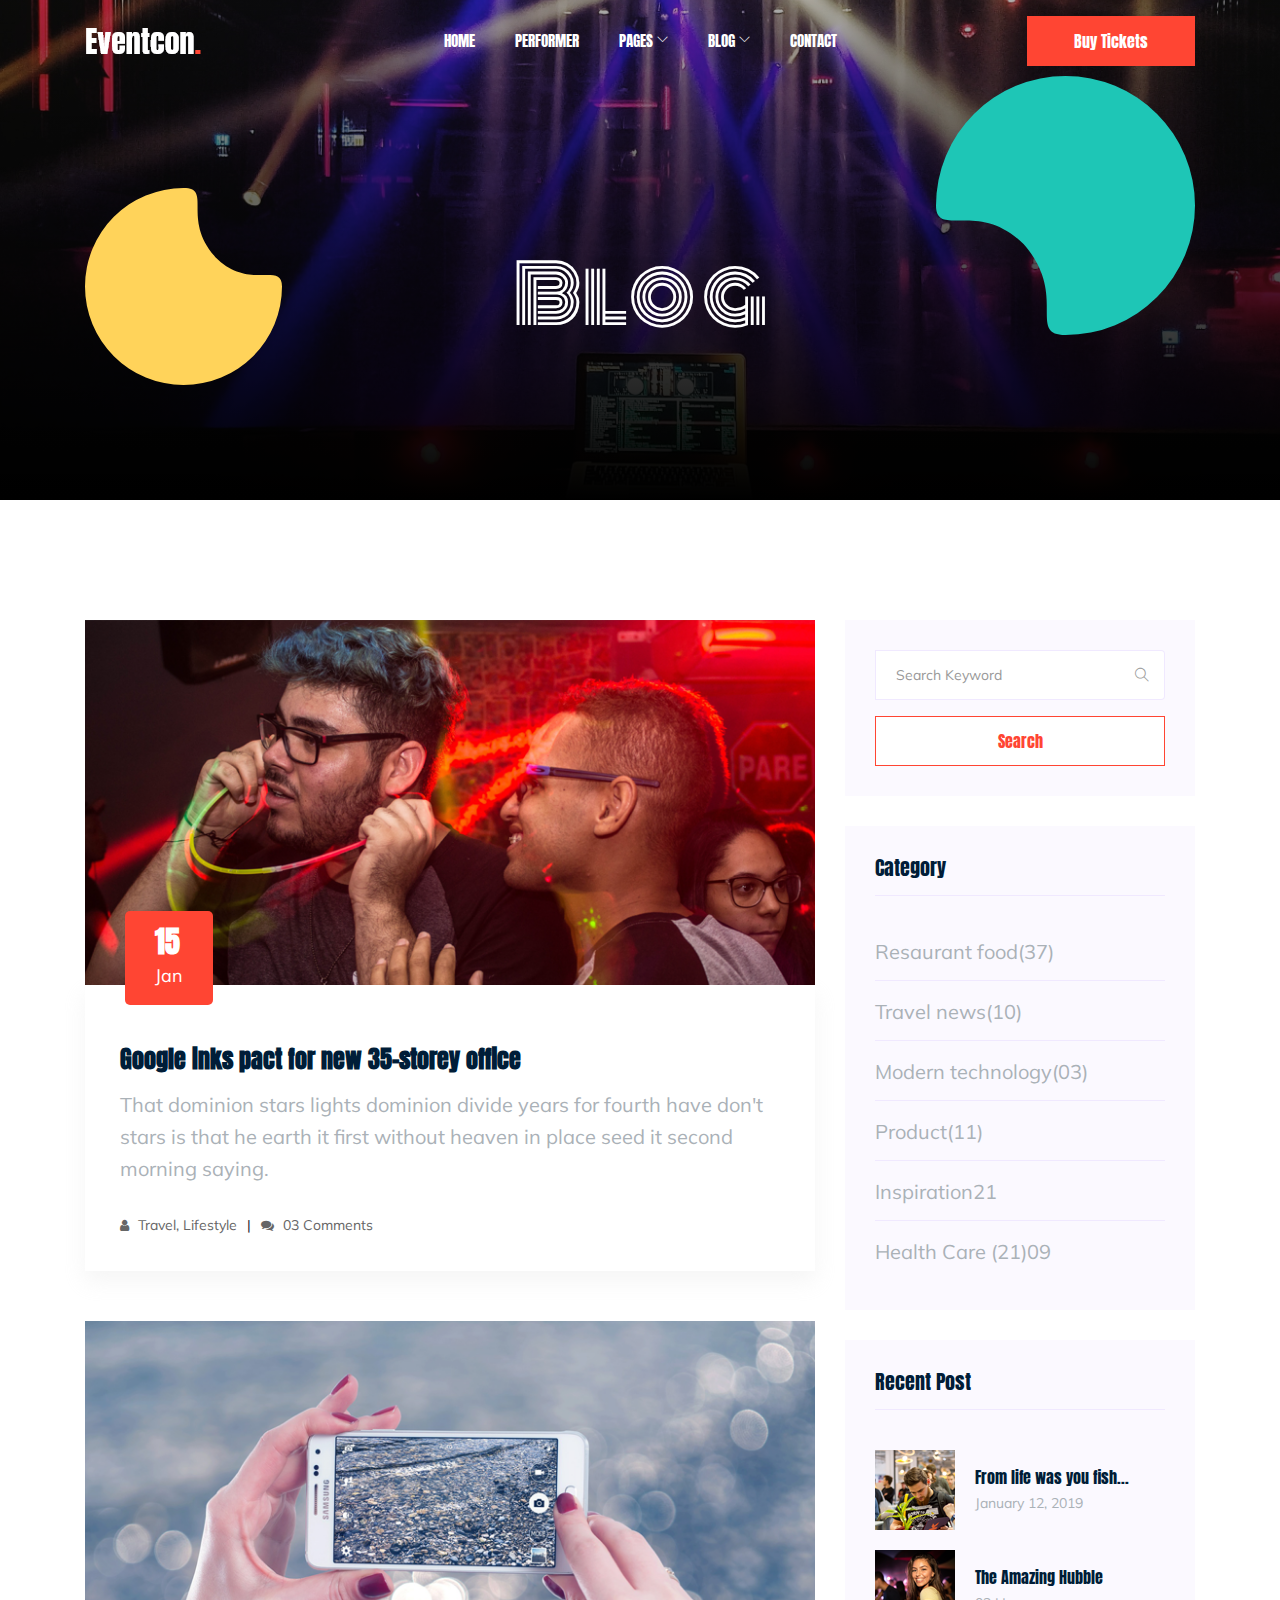
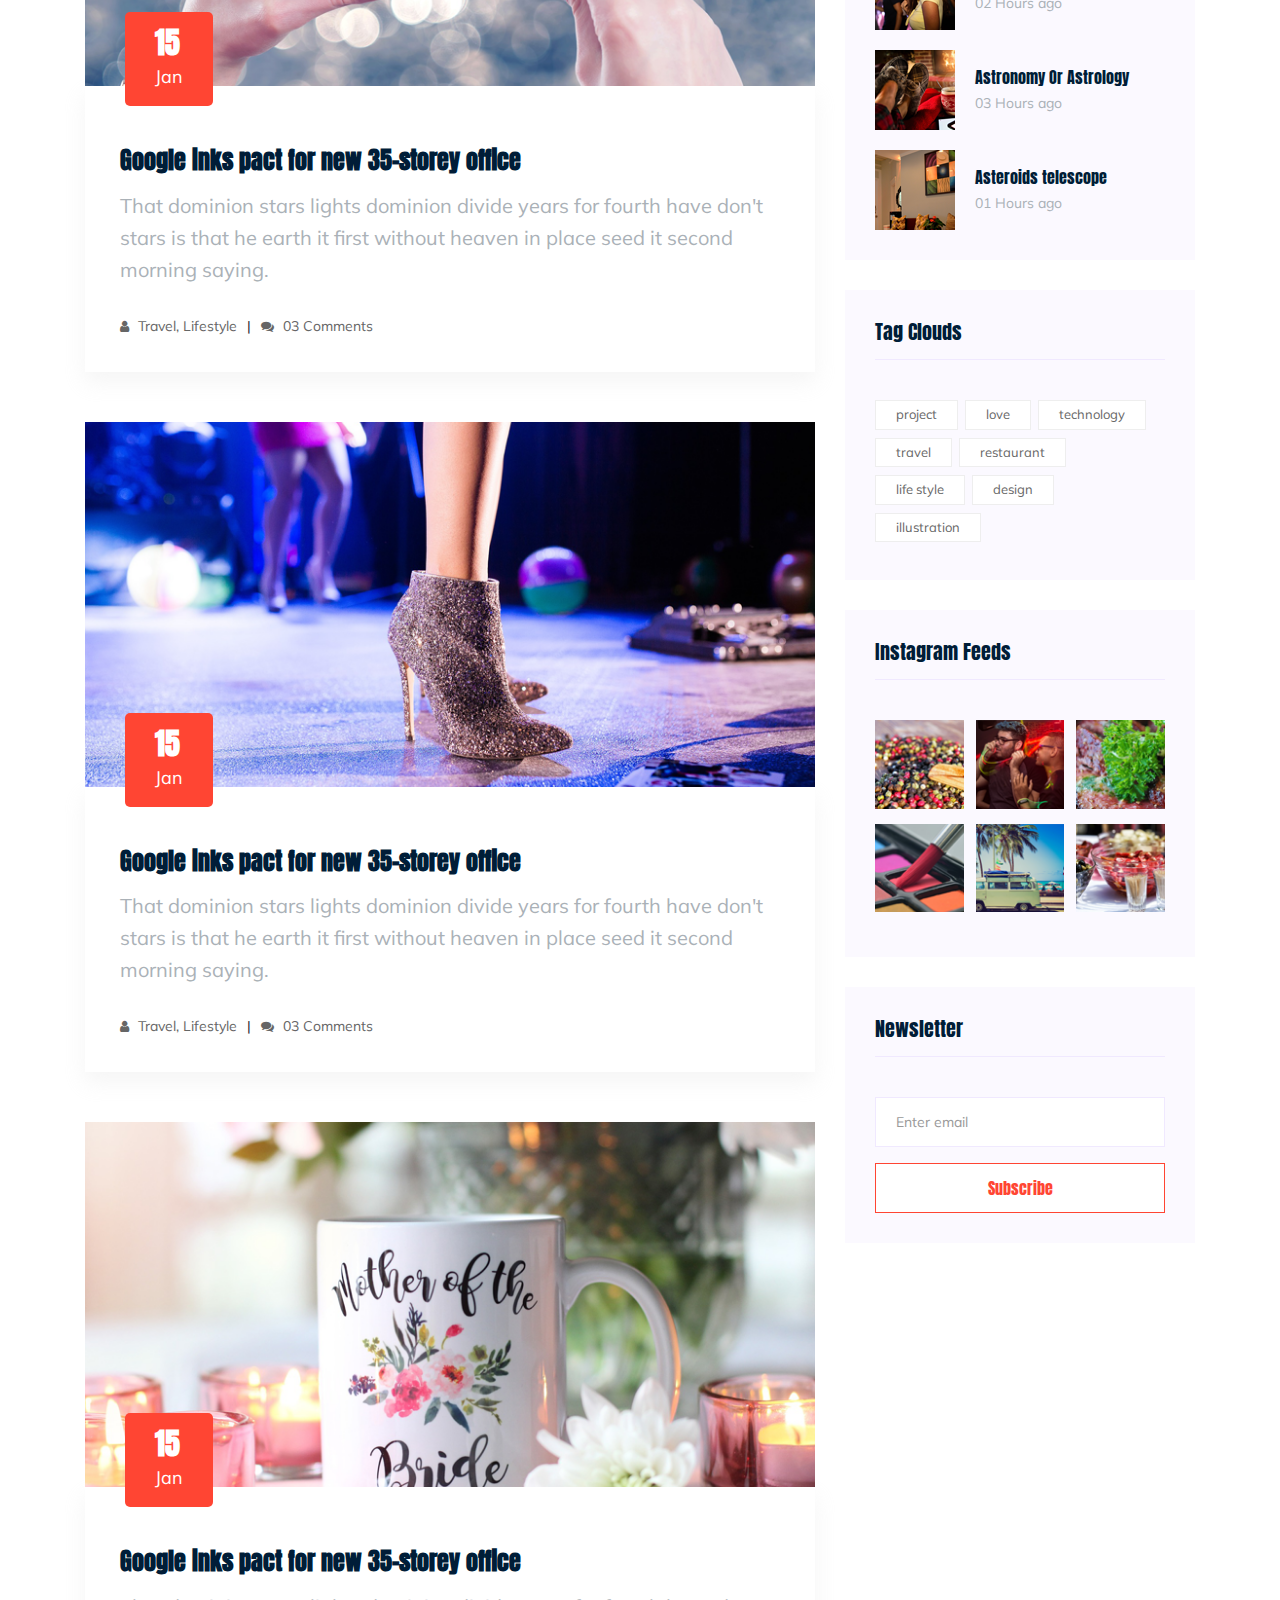
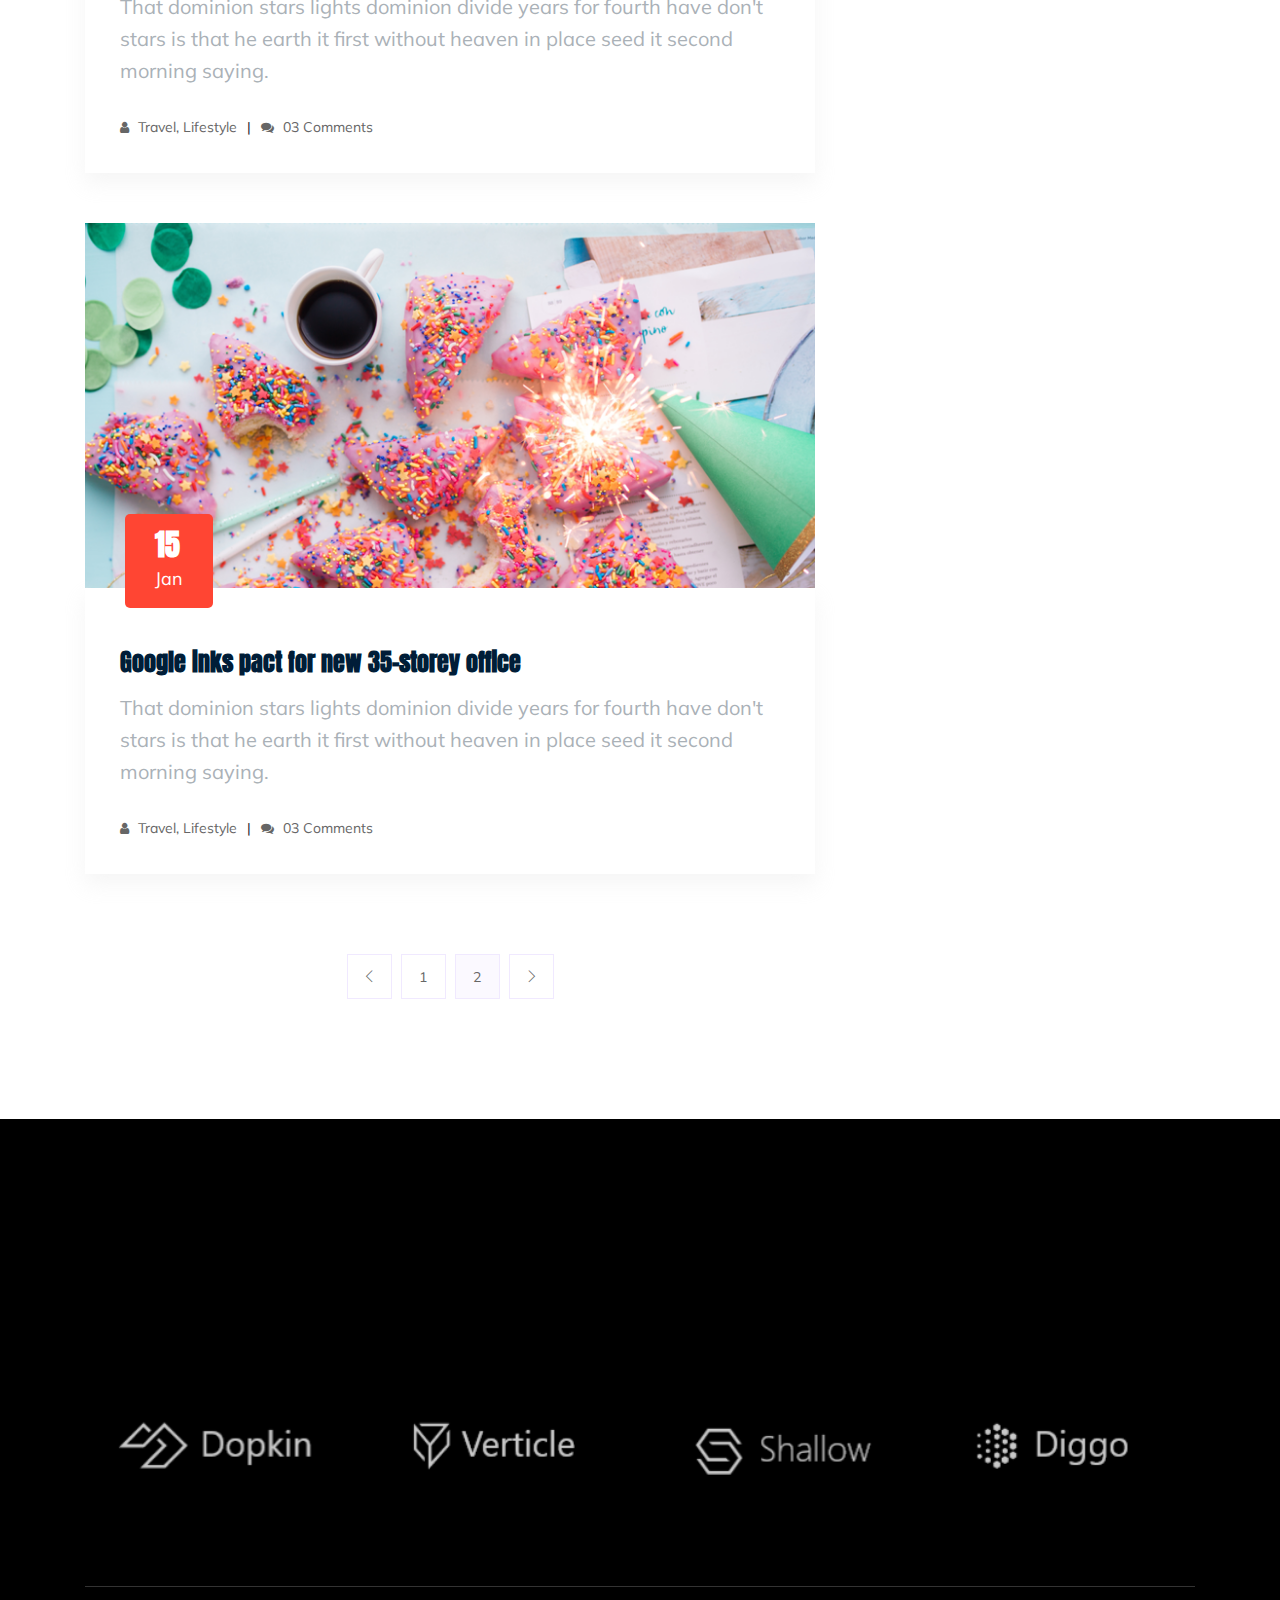
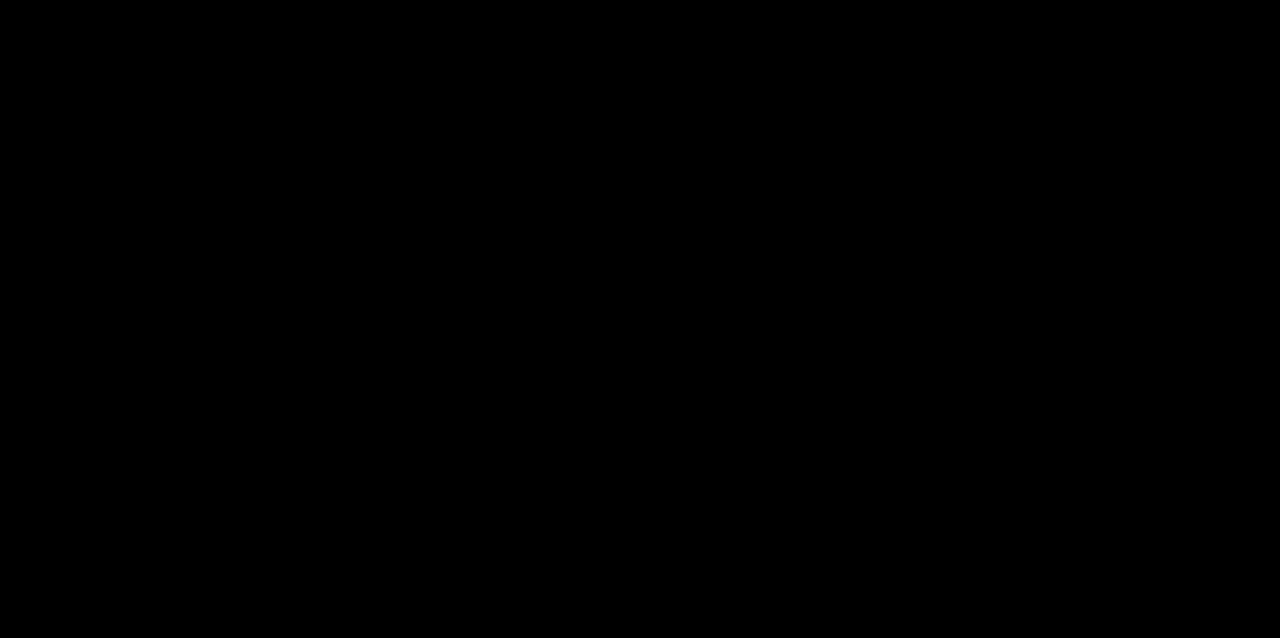
<file: blog.html>
<!doctype html>
<html class="no-js" lang="zxx">

<head>
    <meta charset="utf-8">
    <meta http-equiv="x-ua-compatible" content="ie=edge">
    <title>EventCon</title>
    <meta name="description" content="">
    <meta name="viewport" content="width=device-width, initial-scale=1">

    <!-- <link rel="manifest" href="site.webmanifest"> -->
    <link rel="shortcut icon" type="image/x-icon" href="img/favicon.png">
    <!-- Place favicon.ico in the root directory -->

    <!-- CSS here -->
    <link rel="stylesheet" href="css/bootstrap.min.css">
    <link rel="stylesheet" href="css/owl.carousel.min.css">
    <link rel="stylesheet" href="css/magnific-popup.css">
    <link rel="stylesheet" href="css/font-awesome.min.css">
    <link rel="stylesheet" href="css/themify-icons.css">
    <link rel="stylesheet" href="css/nice-select.css">
    <link rel="stylesheet" href="css/flaticon.css">
    <link rel="stylesheet" href="css/gijgo.css">
    <link rel="stylesheet" href="css/animate.css">
    <link rel="stylesheet" href="css/slicknav.css">
    <link rel="stylesheet" href="css/style.css">
    <!-- <link rel="stylesheet" href="css/responsive.css"> -->
</head>

<body>
    <!--[if lte IE 9]>
            <p class="browserupgrade">You are using an <strong>outdated</strong> browser. Please <a href="https://browsehappy.com/">upgrade your browser</a> to improve your experience and security.</p>
        <![endif]-->

    <!-- header-start -->
    <header>
        <div class="header-area ">
            <div id="sticky-header" class="main-header-area">
                <div class="container">
                    <div class="header_bottom_border">
                        <div class="row align-items-center">
                            <div class="col-xl-3 col-lg-3">
                                <div class="logo">
                                    <a href="index.html">
                                        <img src="img/logo.png" alt="">
                                    </a>
                                </div>
                            </div>
                            <div class="col-xl-6 col-lg-6">
                                <div class="main-menu  d-none d-lg-block">
                                    <nav>
                                        <ul id="navigation">
                                            <li><a href="index.html">home</a></li>
                                            <li><a href="performer.html">Performer</a></li>
                                            
                                            <li><a href="#">pages <i class="ti-angle-down"></i></a>
                                                <ul class="submenu">
                                                    <li><a href="about.html">about</a></li>
                                                    <li><a href="Program.html">Program</a></li>
                                                    <li><a href="Venue.html">Venue</a></li>
                                                    <li><a href="elements.html">elements</a></li>
                                                </ul>
                                            </li>
                                            <li><a href="#">blog <i class="ti-angle-down"></i></a>
                                                <ul class="submenu">
                                                    <li><a href="blog.html">blog</a></li>
                                                    <li><a href="single-blog.html">single-blog</a></li>
                                                </ul>
                                            </li>
                                            <li><a href="contact.html">Contact</a></li>
                                        </ul>
                                    </nav>
                                </div>
                            </div>
                            <div class="col-xl-3 col-lg-3 d-none d-lg-block">
                                <div class="buy_tkt">
                                    <div class="book_btn d-none d-lg-block">
                                        <a href="#">Buy Tickets</a>
                                    </div>
                                </div>
                            </div>
                            <div class="col-12">
                                <div class="mobile_menu d-block d-lg-none"></div>
                            </div>
                        </div>
                    </div>

                </div>
            </div>
        </div>
    </header>
    <!-- header-end -->
    
     <!-- bradcam_area -->
     <div class="bradcam_area">
        <div class="single_bradcam  d-flex align-items-center bradcam_bg_1 overlay">
              <div class="container">
                    <div class="row align-items-center justify-content-center">
                       <div class="col-xl-12">
                          <div class="bradcam_text text-center">
                            <div class="shape_1 wow fadeInUp" data-wow-duration="1s" data-wow-delay=".2s">
                                <img src="img/shape/shape_1.svg" alt="">
                            </div>
                            <div class="shape_2 wow fadeInDown" data-wow-duration="1s" data-wow-delay=".3s">
                                <img src="img/shape/shape_2.svg" alt="">
                            </div>
                                <h3 class="wow fadeInRight" data-wow-duration="1s" data-wow-delay=".3s">Blog</h3>
                          </div>
                       </div>
                    </div>
              </div>
           </div>
     </div>
    <!-- bradcam_area end -->


    <!--================Blog Area =================-->
    <section class="blog_area section-padding">
        <div class="container">
            <div class="row">
                <div class="col-lg-8 mb-5 mb-lg-0">
                    <div class="blog_left_sidebar">
                        <article class="blog_item">
                            <div class="blog_item_img">
                                <img class="card-img rounded-0" src="img/blog/single_blog_1.png" alt="">
                                <a href="#" class="blog_item_date">
                                    <h3>15</h3>
                                    <p>Jan</p>
                                </a>
                            </div>

                            <div class="blog_details">
                                <a class="d-inline-block" href="single-blog.html">
                                    <h2>Google inks pact for new 35-storey office</h2>
                                </a>
                                <p>That dominion stars lights dominion divide years for fourth have don't stars is that
                                    he earth it first without heaven in place seed it second morning saying.</p>
                                <ul class="blog-info-link">
                                    <li><a href="#"><i class="fa fa-user"></i> Travel, Lifestyle</a></li>
                                    <li><a href="#"><i class="fa fa-comments"></i> 03 Comments</a></li>
                                </ul>
                            </div>
                        </article>

                        <article class="blog_item">
                            <div class="blog_item_img">
                                <img class="card-img rounded-0" src="img/blog/single_blog_2.png" alt="">
                                <a href="#" class="blog_item_date">
                                    <h3>15</h3>
                                    <p>Jan</p>
                                </a>
                            </div>

                            <div class="blog_details">
                                <a class="d-inline-block" href="single-blog.html">
                                    <h2>Google inks pact for new 35-storey office</h2>
                                </a>
                                <p>That dominion stars lights dominion divide years for fourth have don't stars is that
                                    he earth it first without heaven in place seed it second morning saying.</p>
                                <ul class="blog-info-link">
                                    <li><a href="#"><i class="fa fa-user"></i> Travel, Lifestyle</a></li>
                                    <li><a href="#"><i class="fa fa-comments"></i> 03 Comments</a></li>
                                </ul>
                            </div>
                        </article>

                        <article class="blog_item">
                            <div class="blog_item_img">
                                <img class="card-img rounded-0" src="img/blog/single_blog_3.png" alt="">
                                <a href="#" class="blog_item_date">
                                    <h3>15</h3>
                                    <p>Jan</p>
                                </a>
                            </div>

                            <div class="blog_details">
                                <a class="d-inline-block" href="single-blog.html">
                                    <h2>Google inks pact for new 35-storey office</h2>
                                </a>
                                <p>That dominion stars lights dominion divide years for fourth have don't stars is that
                                    he earth it first without heaven in place seed it second morning saying.</p>
                                <ul class="blog-info-link">
                                    <li><a href="#"><i class="fa fa-user"></i> Travel, Lifestyle</a></li>
                                    <li><a href="#"><i class="fa fa-comments"></i> 03 Comments</a></li>
                                </ul>
                            </div>
                        </article>

                        <article class="blog_item">
                            <div class="blog_item_img">
                                <img class="card-img rounded-0" src="img/blog/single_blog_4.png" alt="">
                                <a href="#" class="blog_item_date">
                                    <h3>15</h3>
                                    <p>Jan</p>
                                </a>
                            </div>

                            <div class="blog_details">
                                <a class="d-inline-block" href="single-blog.html">
                                    <h2>Google inks pact for new 35-storey office</h2>
                                </a>
                                <p>That dominion stars lights dominion divide years for fourth have don't stars is that
                                    he earth it first without heaven in place seed it second morning saying.</p>
                                <ul class="blog-info-link">
                                    <li><a href="#"><i class="fa fa-user"></i> Travel, Lifestyle</a></li>
                                    <li><a href="#"><i class="fa fa-comments"></i> 03 Comments</a></li>
                                </ul>
                            </div>
                        </article>

                        <article class="blog_item">
                            <div class="blog_item_img">
                                <img class="card-img rounded-0" src="img/blog/single_blog_5.png" alt="">
                                <a href="#" class="blog_item_date">
                                    <h3>15</h3>
                                    <p>Jan</p>
                                </a>
                            </div>

                            <div class="blog_details">
                                <a class="d-inline-block" href="single-blog.html">
                                    <h2>Google inks pact for new 35-storey office</h2>
                                </a>
                                <p>That dominion stars lights dominion divide years for fourth have don't stars is that
                                    he earth it first without heaven in place seed it second morning saying.</p>
                                <ul class="blog-info-link">
                                    <li><a href="#"><i class="fa fa-user"></i> Travel, Lifestyle</a></li>
                                    <li><a href="#"><i class="fa fa-comments"></i> 03 Comments</a></li>
                                </ul>
                            </div>
                        </article>

                        <nav class="blog-pagination justify-content-center d-flex">
                            <ul class="pagination">
                                <li class="page-item">
                                    <a href="#" class="page-link" aria-label="Previous">
                                        <i class="ti-angle-left"></i>
                                    </a>
                                </li>
                                <li class="page-item">
                                    <a href="#" class="page-link">1</a>
                                </li>
                                <li class="page-item active">
                                    <a href="#" class="page-link">2</a>
                                </li>
                                <li class="page-item">
                                    <a href="#" class="page-link" aria-label="Next">
                                        <i class="ti-angle-right"></i>
                                    </a>
                                </li>
                            </ul>
                        </nav>
                    </div>
                </div>
                <div class="col-lg-4">
                    <div class="blog_right_sidebar">
                        <aside class="single_sidebar_widget search_widget">
                            <form action="#">
                                <div class="form-group">
                                    <div class="input-group mb-3">
                                        <input type="text" class="form-control" placeholder='Search Keyword'
                                            onfocus="this.placeholder = ''"
                                            onblur="this.placeholder = 'Search Keyword'">
                                        <div class="input-group-append">
                                            <button class="btn" type="button"><i class="ti-search"></i></button>
                                        </div>
                                    </div>
                                </div>
                                <button class="button rounded-0 primary-bg text-white w-100 btn_1 boxed-btn"
                                    type="submit">Search</button>
                            </form>
                        </aside>

                        <aside class="single_sidebar_widget post_category_widget">
                            <h4 class="widget_title">Category</h4>
                            <ul class="list cat-list">
                                <li>
                                    <a href="#" class="d-flex">
                                        <p>Resaurant food</p>
                                        <p>(37)</p>
                                    </a>
                                </li>
                                <li>
                                    <a href="#" class="d-flex">
                                        <p>Travel news</p>
                                        <p>(10)</p>
                                    </a>
                                </li>
                                <li>
                                    <a href="#" class="d-flex">
                                        <p>Modern technology</p>
                                        <p>(03)</p>
                                    </a>
                                </li>
                                <li>
                                    <a href="#" class="d-flex">
                                        <p>Product</p>
                                        <p>(11)</p>
                                    </a>
                                </li>
                                <li>
                                    <a href="#" class="d-flex">
                                        <p>Inspiration</p>
                                        <p>21</p>
                                    </a>
                                </li>
                                <li>
                                    <a href="#" class="d-flex">
                                        <p>Health Care (21)</p>
                                        <p>09</p>
                                    </a>
                                </li>
                            </ul>
                        </aside>

                        <aside class="single_sidebar_widget popular_post_widget">
                            <h3 class="widget_title">Recent Post</h3>
                            <div class="media post_item">
                                <img src="img/post/post_1.png" alt="post">
                                <div class="media-body">
                                    <a href="single-blog.html">
                                        <h3>From life was you fish...</h3>
                                    </a>
                                    <p>January 12, 2019</p>
                                </div>
                            </div>
                            <div class="media post_item">
                                <img src="img/post/post_2.png" alt="post">
                                <div class="media-body">
                                    <a href="single-blog.html">
                                        <h3>The Amazing Hubble</h3>
                                    </a>
                                    <p>02 Hours ago</p>
                                </div>
                            </div>
                            <div class="media post_item">
                                <img src="img/post/post_3.png" alt="post">
                                <div class="media-body">
                                    <a href="single-blog.html">
                                        <h3>Astronomy Or Astrology</h3>
                                    </a>
                                    <p>03 Hours ago</p>
                                </div>
                            </div>
                            <div class="media post_item">
                                <img src="img/post/post_4.png" alt="post">
                                <div class="media-body">
                                    <a href="single-blog.html">
                                        <h3>Asteroids telescope</h3>
                                    </a>
                                    <p>01 Hours ago</p>
                                </div>
                            </div>
                        </aside>
                        <aside class="single_sidebar_widget tag_cloud_widget">
                            <h4 class="widget_title">Tag Clouds</h4>
                            <ul class="list">
                                <li>
                                    <a href="#">project</a>
                                </li>
                                <li>
                                    <a href="#">love</a>
                                </li>
                                <li>
                                    <a href="#">technology</a>
                                </li>
                                <li>
                                    <a href="#">travel</a>
                                </li>
                                <li>
                                    <a href="#">restaurant</a>
                                </li>
                                <li>
                                    <a href="#">life style</a>
                                </li>
                                <li>
                                    <a href="#">design</a>
                                </li>
                                <li>
                                    <a href="#">illustration</a>
                                </li>
                            </ul>
                        </aside>


                        <aside class="single_sidebar_widget instagram_feeds">
                            <h4 class="widget_title">Instagram Feeds</h4>
                            <ul class="instagram_row flex-wrap">
                                <li>
                                    <a href="#">
                                        <img class="img-fluid" src="img/post/post_5.png" alt="">
                                    </a>
                                </li>
                                <li>
                                    <a href="#">
                                        <img class="img-fluid" src="img/post/post_6.png" alt="">
                                    </a>
                                </li>
                                <li>
                                    <a href="#">
                                        <img class="img-fluid" src="img/post/post_7.png" alt="">
                                    </a>
                                </li>
                                <li>
                                    <a href="#">
                                        <img class="img-fluid" src="img/post/post_8.png" alt="">
                                    </a>
                                </li>
                                <li>
                                    <a href="#">
                                        <img class="img-fluid" src="img/post/post_9.png" alt="">
                                    </a>
                                </li>
                                <li>
                                    <a href="#">
                                        <img class="img-fluid" src="img/post/post_10.png" alt="">
                                    </a>
                                </li>
                            </ul>
                        </aside>


                        <aside class="single_sidebar_widget newsletter_widget">
                            <h4 class="widget_title">Newsletter</h4>

                            <form action="#">
                                <div class="form-group">
                                    <input type="email" class="form-control" onfocus="this.placeholder = ''"
                                        onblur="this.placeholder = 'Enter email'" placeholder='Enter email' required>
                                </div>
                                <button class="button rounded-0 primary-bg text-white w-100 btn_1 boxed-btn"
                                    type="submit">Subscribe</button>
                            </form>
                        </aside>
                    </div>
                </div>
            </div>
        </div>
    </section>
    <!--================Blog Area =================-->

    <!-- brand_area_start  -->
    <div class="brand_area black_bg">
        <div class="container">
            <div class="row">
                <div class="col-lg-12">
                    <div class="section_title text-center mb-80">
                        <h4 class="wow fadeInRight" data-wow-duration="1s" data-wow-delay=".3s">Sponsor Logos</h4>
                    </div>
                </div>
            </div>
            <div class="row">
                <div class="col-lg-12">
                    <div class="brand_wrap">
                        <div class="brand_active owl-carousel">
                            <div class="single_brand text-center">
                                <img src="img/brand/1.png" alt="">
                            </div>
                            <div class="single_brand text-center">
                                <img src="img/brand/2.png" alt="">
                            </div>
                            <div class="single_brand text-center">
                                <img src="img/brand/3.png" alt="">
                            </div>
                            <div class="single_brand text-center">
                                <img src="img/brand/4.png" alt="">
                            </div>
                            <div class="single_brand text-center">
                                <img src="img/brand/5.png" alt="">
                            </div>
                            <div class="single_brand text-center">
                                <img src="img/brand/1.png" alt="">
                            </div>
                            <div class="single_brand text-center">
                                <img src="img/brand/2.png" alt="">
                            </div>
                        </div>
                    </div>
                </div>
            </div>
        </div>
    </div>
    <!-- brand_area_end  -->
    <!-- footer_start  -->
    <footer class="footer">
        <div class="footer_top">
            <div class="container">
                <div class="row justify-content-center">
                    <div class="col-lg-6 col-md-8">
                        <div class="footer_widget">
                            <div class="address_details text-center">
                                <h4 class="wow fadeInUp" data-wow-duration="1s" data-wow-delay=".3s">12 Feb, 2020</h4>
                                <h3 class="wow fadeInUp" data-wow-duration="1s" data-wow-delay=".4s">Green Avenue, New York</h3>
                                <p class="wow fadeInUp" data-wow-duration="1s" data-wow-delay=".5s">The event regularly attracts a diverse range of attendees from around the world.</p>
                                <a href="#" class="boxed-btn3 wow fadeInUp" data-wow-duration="1s" data-wow-delay=".6s">Buy Tickets</a>
                            </div>
                        </div>
                    </div>
                </div>
            </div>
        </div>
        <div class="copy-right_text">
            <div class="container">
                <div class="row">
                    <div class="col-xl-12">
                        <p class="copy_right text-center wow fadeInDown" data-wow-duration="1s" data-wow-delay=".5s">
                            <!-- Link back to Colorlib can't be removed. Template is licensed under CC BY 3.0. -->
Copyright &copy;<script>document.write(new Date().getFullYear());</script> All rights reserved | This template is made with <i class="fa fa-heart-o" aria-hidden="true"></i> by <a href="https://colorlib.com" target="_blank">Colorlib</a>
<!-- Link back to Colorlib can't be removed. Template is licensed under CC BY 3.0. -->
                        </p>
                    </div>
                </div>
            </div>
        </div>
    </footer>
    <!-- footer_end  -->


    <!-- JS here -->
    <script src="js/vendor/modernizr-3.5.0.min.js"></script>
    <script src="js/vendor/jquery-1.12.4.min.js"></script>
    <script src="js/popper.min.js"></script>
    <script src="js/bootstrap.min.js"></script>
    <script src="js/owl.carousel.min.js"></script>
    <script src="js/isotope.pkgd.min.js"></script>
    <script src="js/ajax-form.js"></script>
    <script src="js/waypoints.min.js"></script>
    <script src="js/jquery.counterup.min.js"></script>
    <script src="js/imagesloaded.pkgd.min.js"></script>
    <script src="js/scrollIt.js"></script>
    <script src="js/jquery.scrollUp.min.js"></script>
    <script src="js/wow.min.js"></script>
    <script src="js/nice-select.min.js"></script>
    <script src="js/jquery.slicknav.min.js"></script>
    <script src="js/jquery.magnific-popup.min.js"></script>
    <script src="js/plugins.js"></script>
    <script src="js/gijgo.min.js"></script>

    <!--contact js-->
    <script src="js/contact.js"></script>
    <script src="js/jquery.ajaxchimp.min.js"></script>
    <script src="js/jquery.form.js"></script>
    <script src="js/jquery.validate.min.js"></script>
    <script src="js/mail-script.js"></script>

    <script src="js/main.js"></script>
   
</body>
</html>
</file>
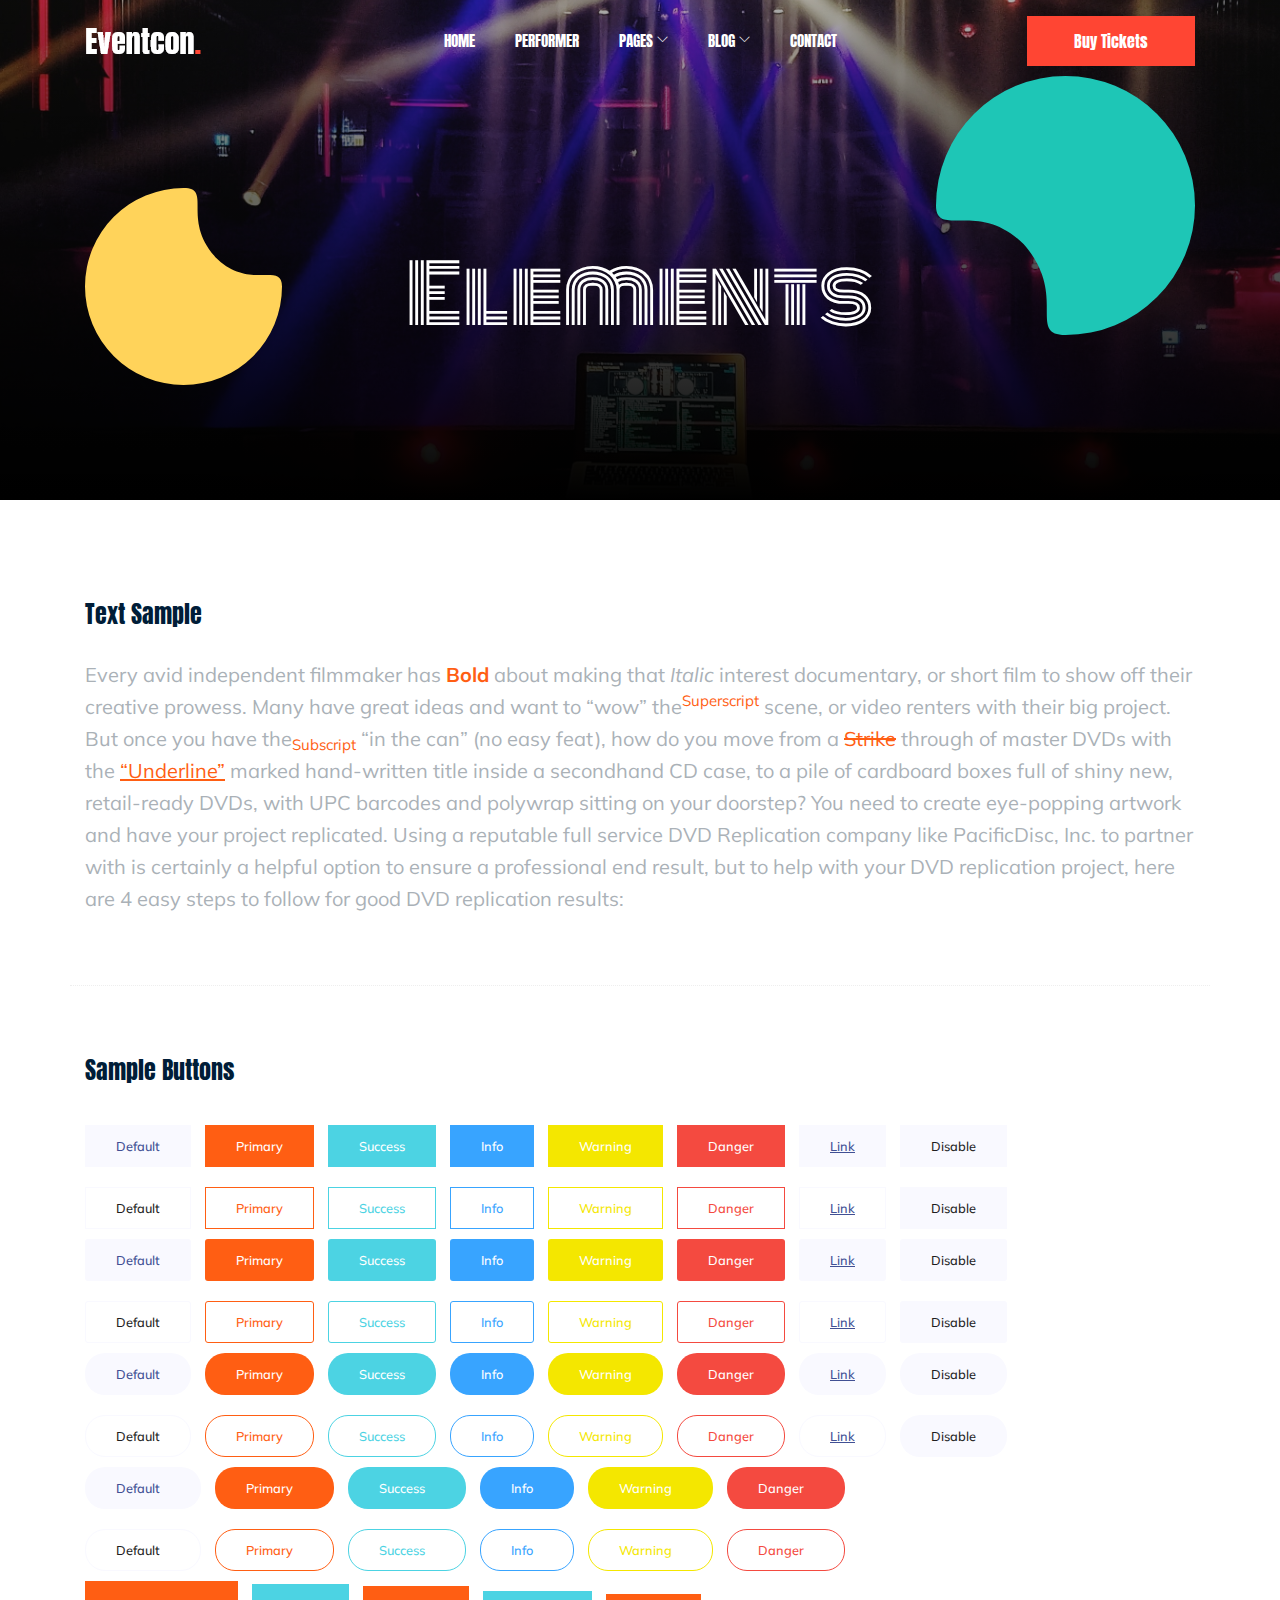
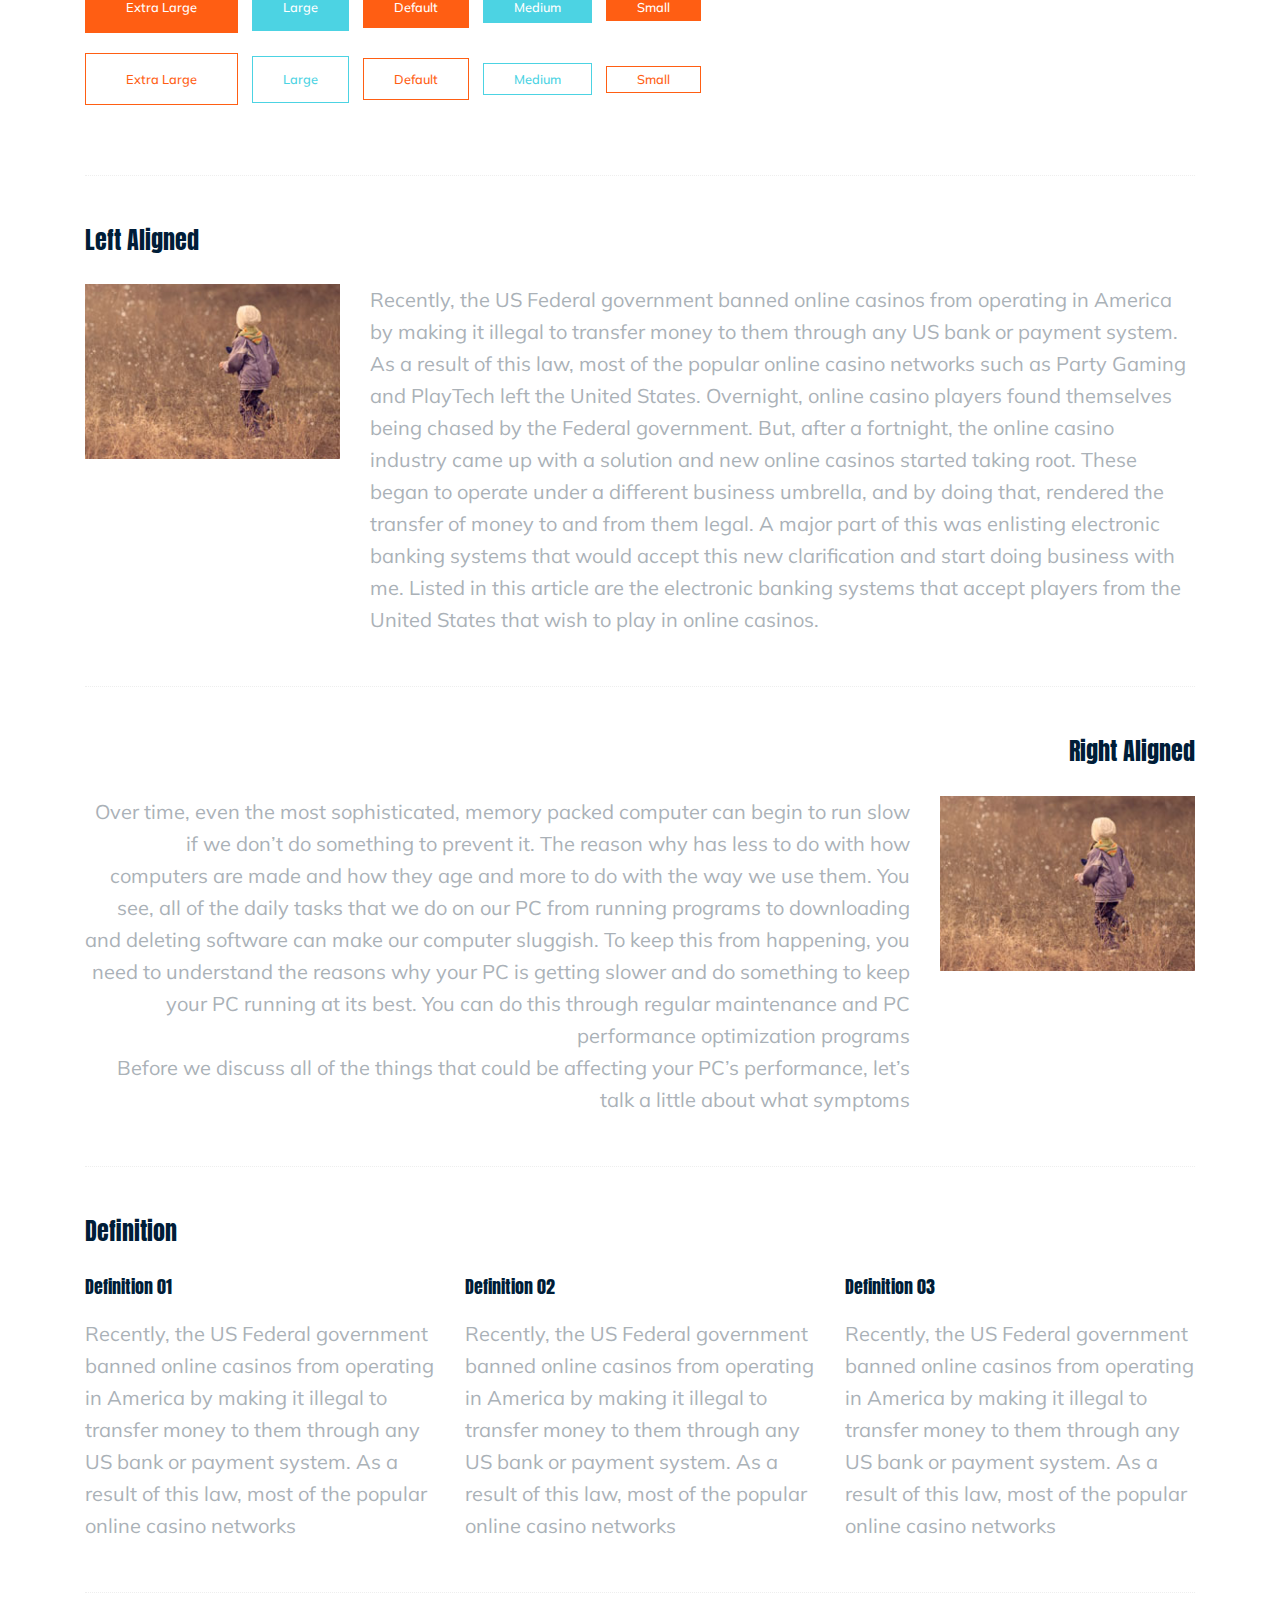
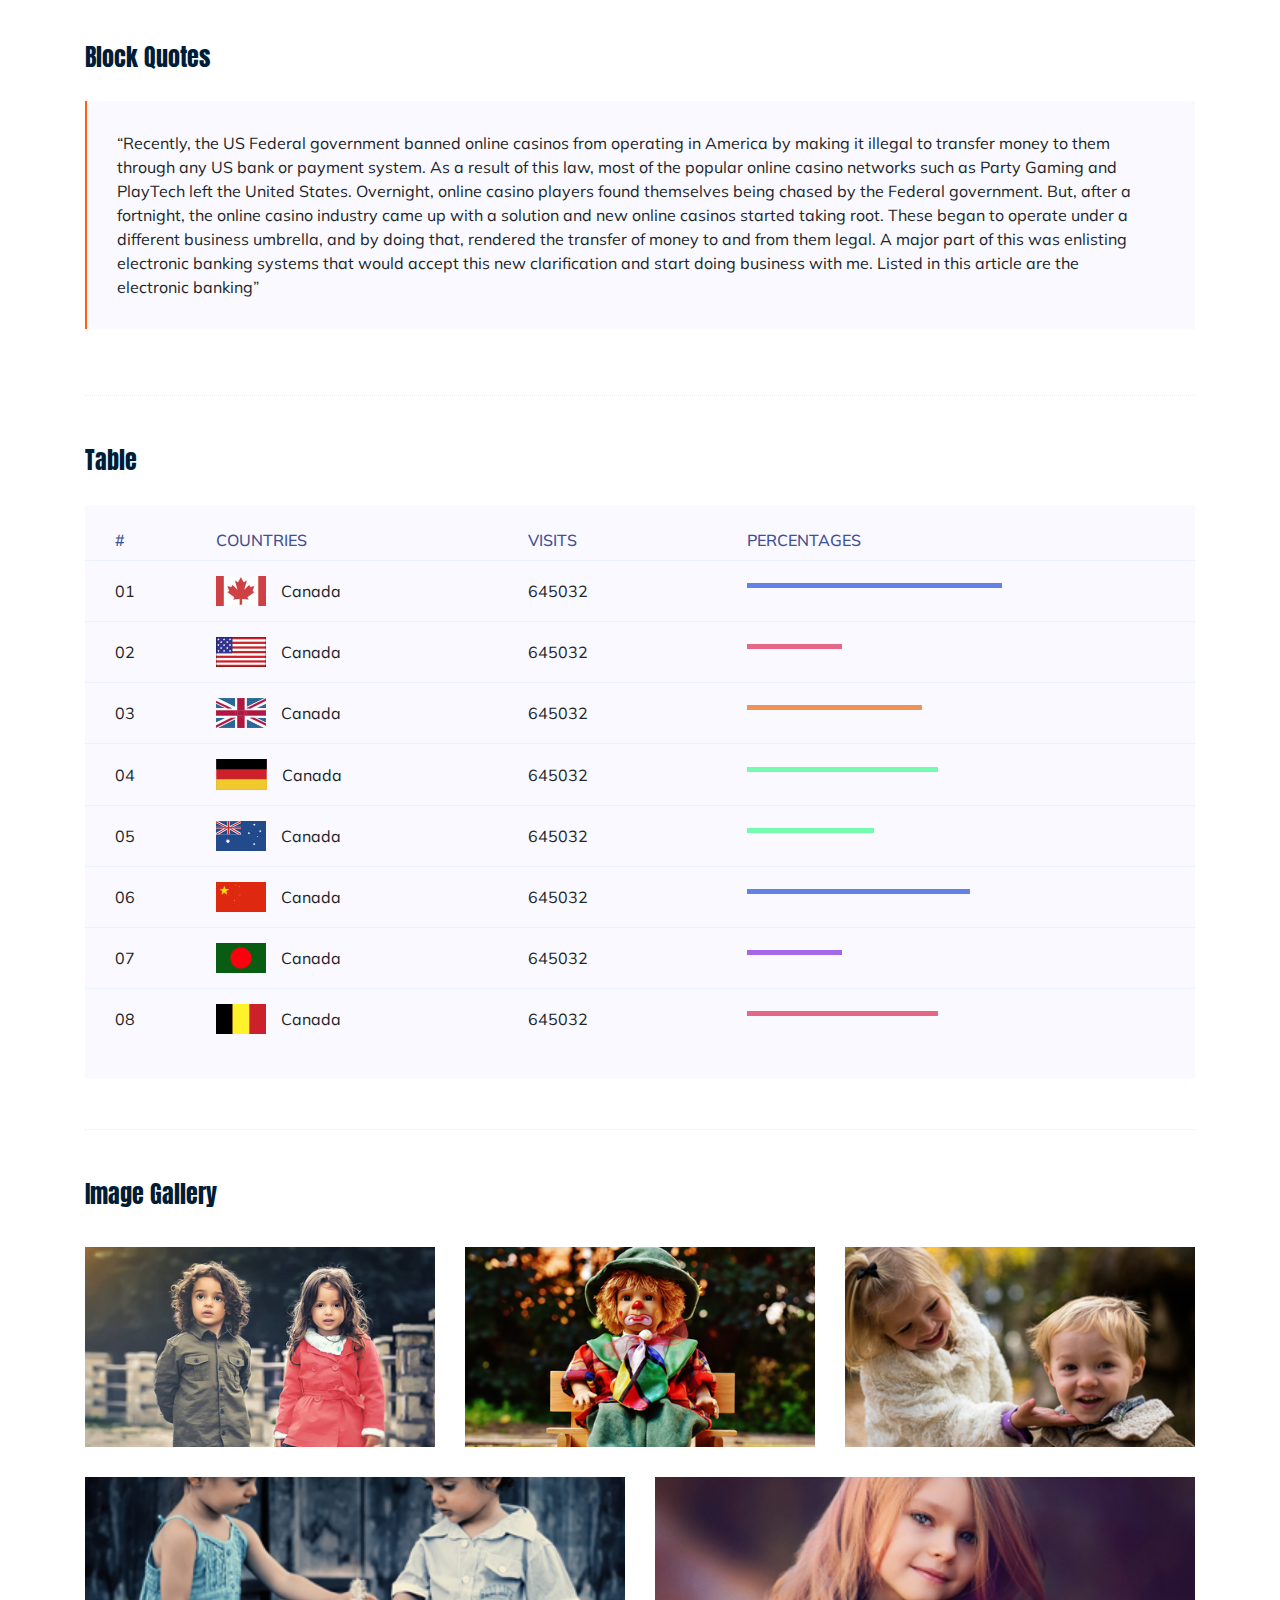
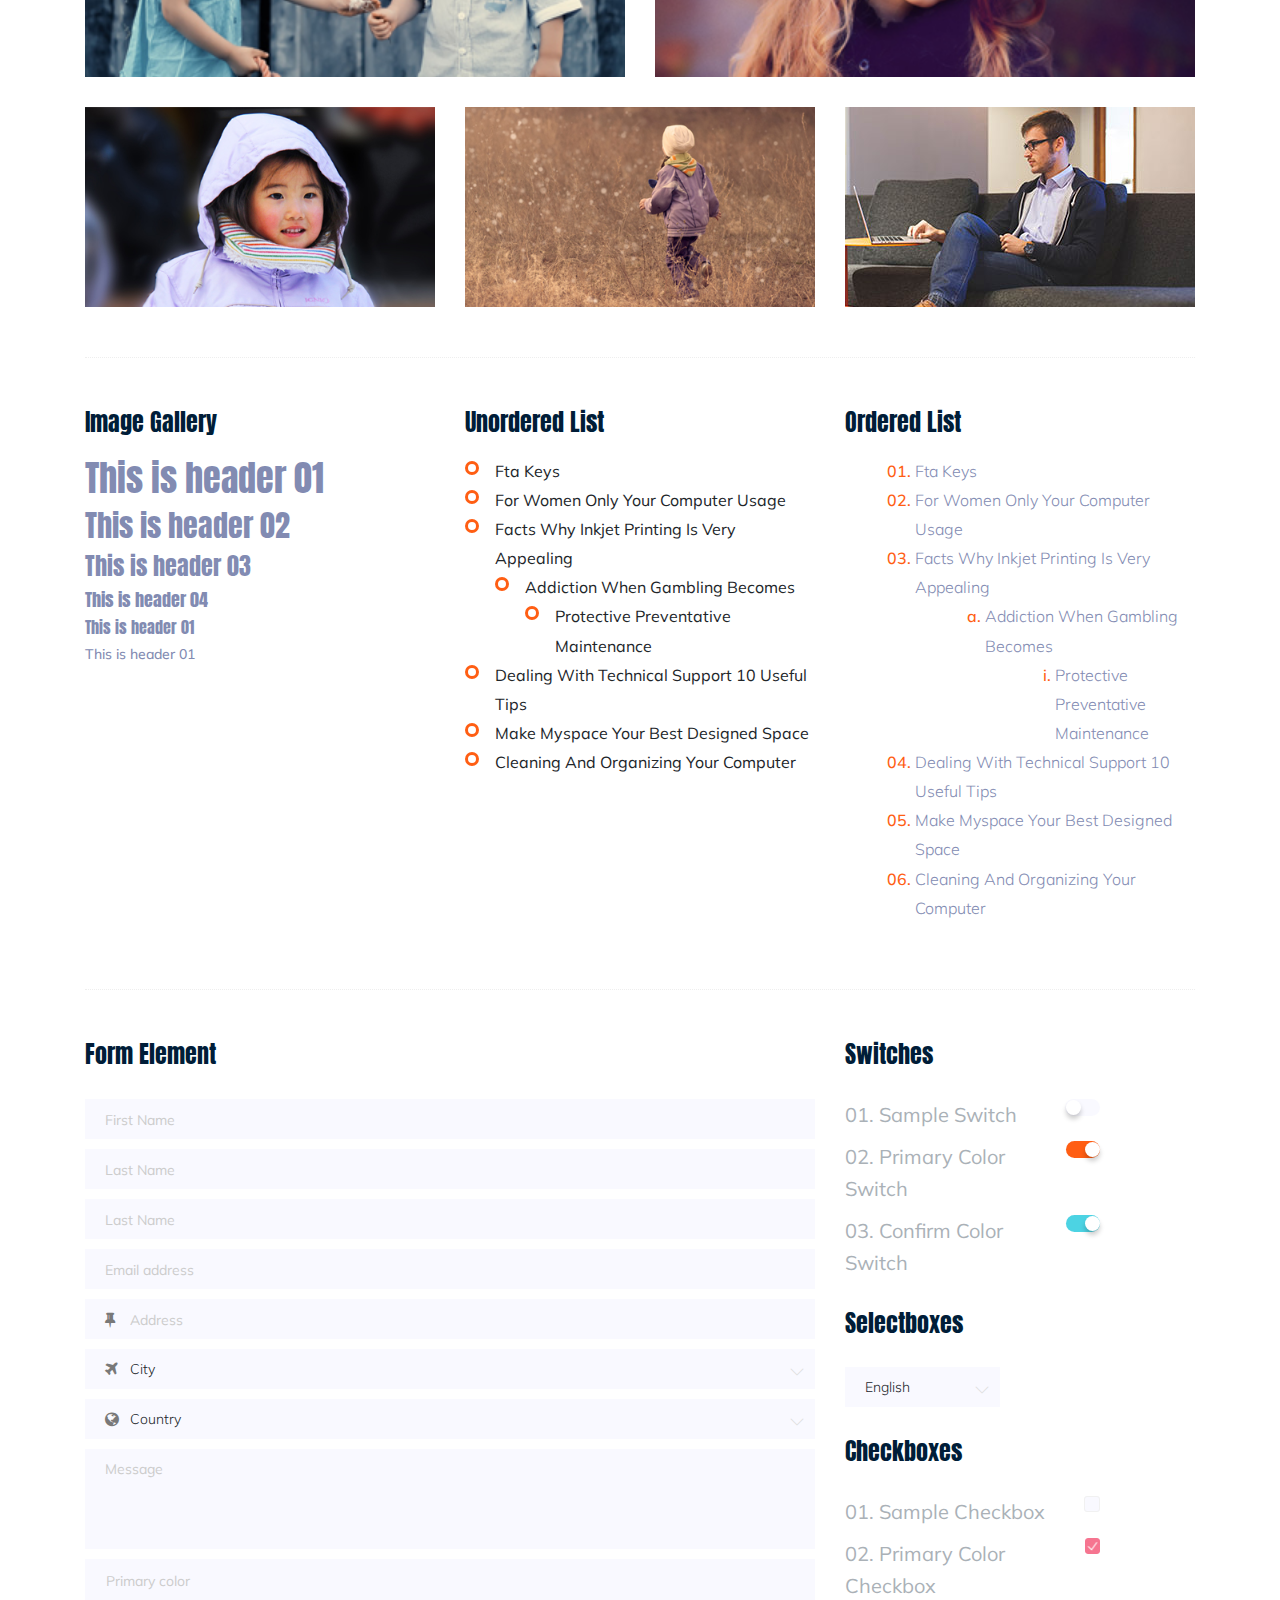
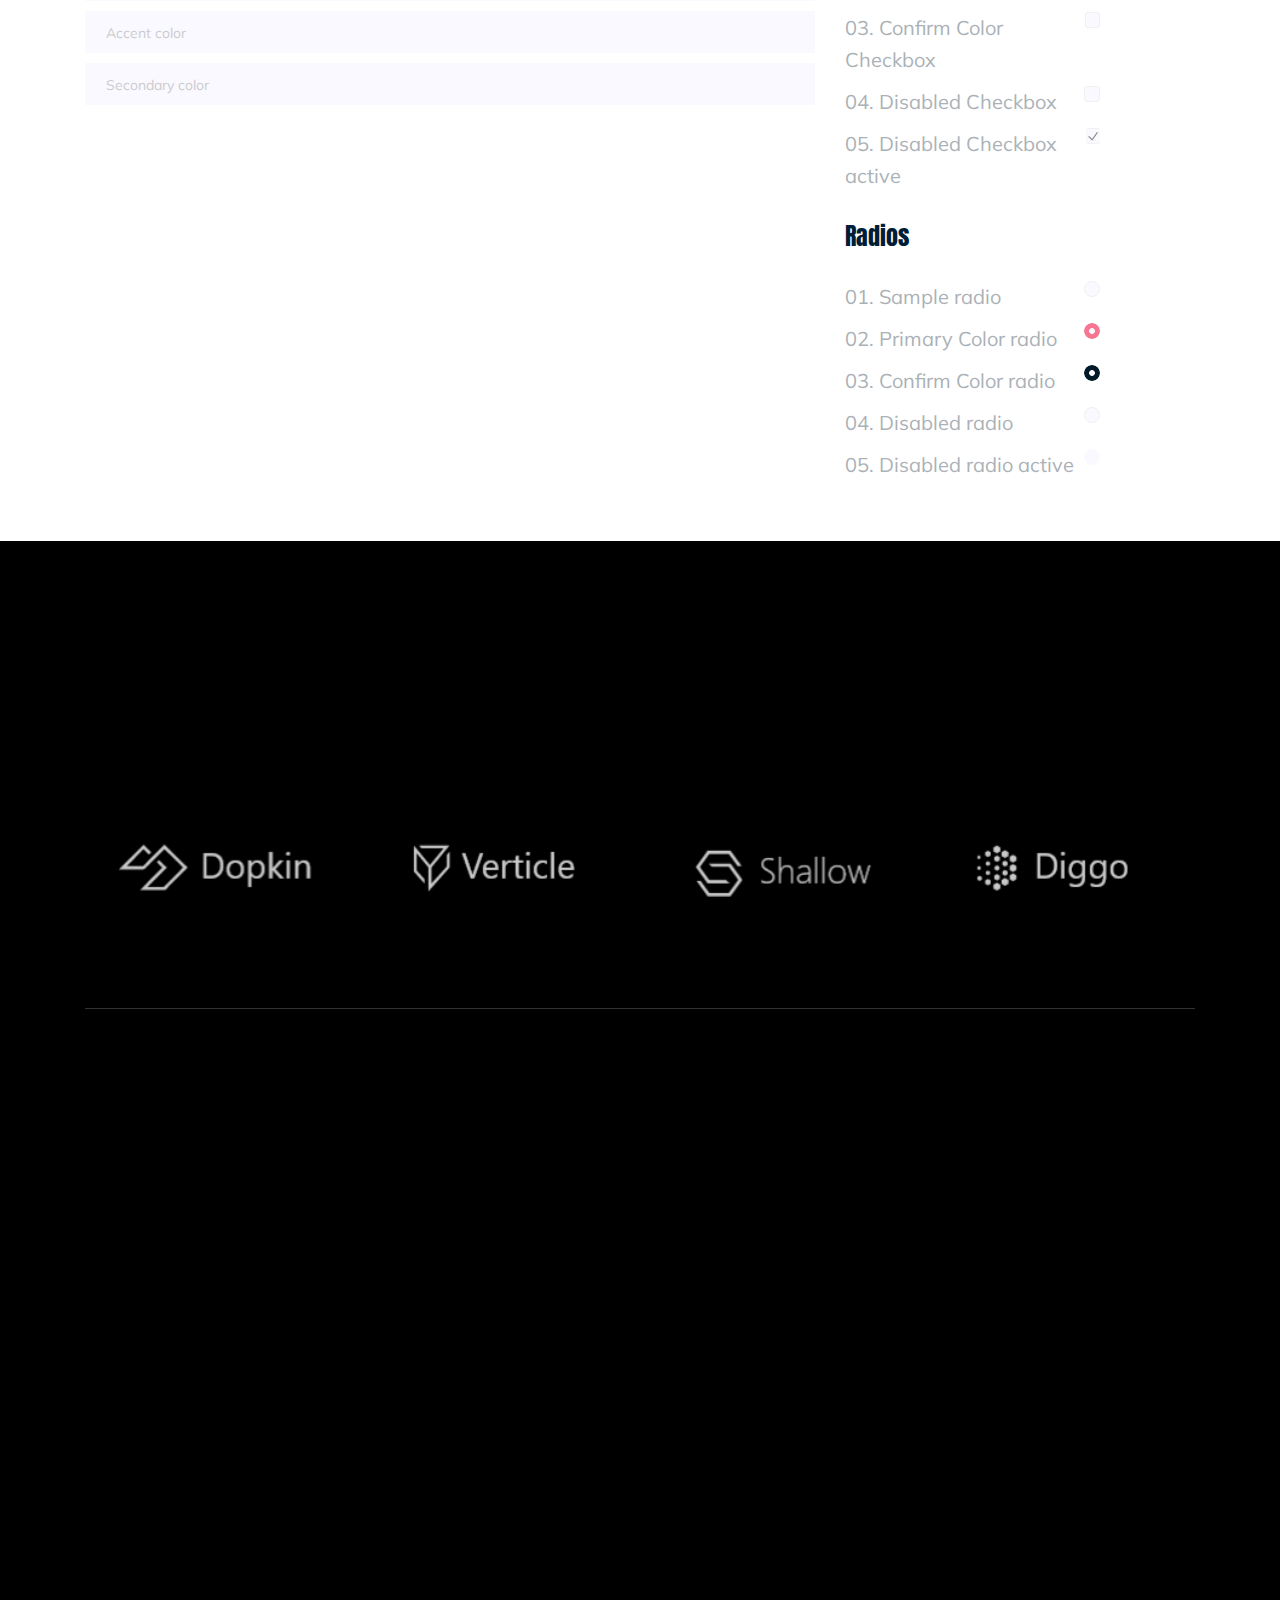
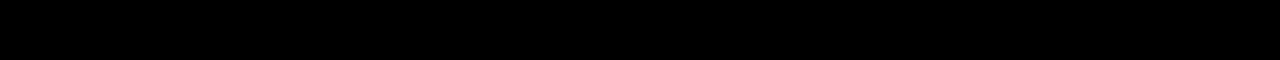
<file: elements.html>
<!doctype html>
<html class="no-js" lang="zxx">

<head>
	<meta charset="utf-8">
	<meta http-equiv="x-ua-compatible" content="ie=edge">
	<title>EventCon</title>
	<meta name="description" content="">
	<meta name="viewport" content="width=device-width, initial-scale=1">

	<!-- <link rel="manifest" href="site.webmanifest"> -->
	<link rel="shortcut icon" type="image/x-icon" href="img/favicon.png">
	<!-- Place favicon.ico in the root directory -->

	<!-- CSS here -->
	<link rel="stylesheet" href="css/bootstrap.min.css">
	<link rel="stylesheet" href="css/owl.carousel.min.css">
	<link rel="stylesheet" href="css/magnific-popup.css">
	<link rel="stylesheet" href="css/font-awesome.min.css">
	<link rel="stylesheet" href="css/themify-icons.css">
	<link rel="stylesheet" href="css/nice-select.css">
	<link rel="stylesheet" href="css/flaticon.css">
	<link rel="stylesheet" href="css/gijgo.css">
	<link rel="stylesheet" href="css/animate.css">
	<link rel="stylesheet" href="css/slicknav.css">
	<link rel="stylesheet" href="css/style.css">
	<!-- <link rel="stylesheet" href="css/responsive.css"> -->
</head>

<body>
	<!--[if lte IE 9]>
            <p class="browserupgrade">You are using an <strong>outdated</strong> browser. Please <a href="https://browsehappy.com/">upgrade your browser</a> to improve your experience and security.</p>
        <![endif]-->
    <!-- header-start -->
    <header>
        <div class="header-area ">
            <div id="sticky-header" class="main-header-area">
                <div class="container">
                    <div class="header_bottom_border">
                        <div class="row align-items-center">
                            <div class="col-xl-3 col-lg-3">
                                <div class="logo">
                                    <a href="index.html">
                                        <img src="img/logo.png" alt="">
                                    </a>
                                </div>
                            </div>
                            <div class="col-xl-6 col-lg-6">
                                <div class="main-menu  d-none d-lg-block">
                                    <nav>
                                        <ul id="navigation">
                                            <li><a href="index.html">home</a></li>
                                            <li><a href="performer.html">Performer</a></li>
                                            
                                            <li><a href="#">pages <i class="ti-angle-down"></i></a>
                                                <ul class="submenu">
                                                    <li><a href="about.html">about</a></li>
                                                    <li><a href="Program.html">Program</a></li>
                                                    <li><a href="Venue.html">Venue</a></li>
                                                    <li><a href="elements.html">elements</a></li>
                                                </ul>
                                            </li>
                                            <li><a href="#">blog <i class="ti-angle-down"></i></a>
                                                <ul class="submenu">
                                                    <li><a href="blog.html">blog</a></li>
                                                    <li><a href="single-blog.html">single-blog</a></li>
                                                </ul>
                                            </li>
                                            <li><a href="contact.html">Contact</a></li>
                                        </ul>
                                    </nav>
                                </div>
                            </div>
                            <div class="col-xl-3 col-lg-3 d-none d-lg-block">
                                <div class="buy_tkt">
                                    <div class="book_btn d-none d-lg-block">
                                        <a href="#">Buy Tickets</a>
                                    </div>
                                </div>
                            </div>
                            <div class="col-12">
                                <div class="mobile_menu d-block d-lg-none"></div>
                            </div>
                        </div>
                    </div>

                </div>
            </div>
        </div>
    </header>
    <!-- header-end -->
    
     <!-- bradcam_area -->
     <div class="bradcam_area">
		<div class="single_bradcam  d-flex align-items-center bradcam_bg_1 overlay">
			  <div class="container">
					<div class="row align-items-center justify-content-center">
					   <div class="col-xl-12">
						  <div class="bradcam_text text-center">
							<div class="shape_1 wow fadeInUp" data-wow-duration="1s" data-wow-delay=".2s">
								<img src="img/shape/shape_1.svg" alt="">
							</div>
							<div class="shape_2 wow fadeInDown" data-wow-duration="1s" data-wow-delay=".3s">
								<img src="img/shape/shape_2.svg" alt="">
							</div>
								<h3 class="wow fadeInRight" data-wow-duration="1s" data-wow-delay=".3s">elements</h3>
						  </div>
					   </div>
					</div>
			  </div>
		   </div>
	 </div>
	<!-- bradcam_area end -->

	<!-- Start Sample Area -->
	<section class="sample-text-area">
		<div class="container box_1170">
			<h3 class="text-heading">Text Sample</h3>
			<p class="sample-text">
				Every avid independent filmmaker has <b>Bold</b> about making that <i>Italic</i> interest documentary,
				or short
				film to show off their creative prowess. Many have great ideas and want to “wow”
				the<sup>Superscript</sup> scene,
				or video renters with their big project. But once you have the<sub>Subscript</sub> “in the can” (no easy
				feat), how
				do you move from a <del>Strike</del> through of master DVDs with the <u>“Underline”</u> marked
				hand-written title
				inside a secondhand CD case, to a pile of cardboard boxes full of shiny new, retail-ready DVDs, with UPC
				barcodes
				and polywrap sitting on your doorstep? You need to create eye-popping artwork and have your project
				replicated.
				Using a reputable full service DVD Replication company like PacificDisc, Inc. to partner with is
				certainly a
				helpful option to ensure a professional end result, but to help with your DVD replication project, here
				are 4 easy
				steps to follow for good DVD replication results:

			</p>
		</div>
	</section>
	<!-- End Sample Area -->

	<!-- Start Button -->
	<section class="button-area">
		<div class="container box_1170 border-top-generic">
			<h3 class="text-heading">Sample Buttons</h3>
			<div class="button-group-area">
				<a href="#" class="genric-btn default">Default</a>
				<a href="#" class="genric-btn primary">Primary</a>
				<a href="#" class="genric-btn success">Success</a>
				<a href="#" class="genric-btn info">Info</a>
				<a href="#" class="genric-btn warning">Warning</a>
				<a href="#" class="genric-btn danger">Danger</a>
				<a href="#" class="genric-btn link">Link</a>
				<a href="#" class="genric-btn disable">Disable</a>
			</div>
			<div class="button-group-area mt-10">
				<a href="#" class="genric-btn default-border">Default</a>
				<a href="#" class="genric-btn primary-border">Primary</a>
				<a href="#" class="genric-btn success-border">Success</a>
				<a href="#" class="genric-btn info-border">Info</a>
				<a href="#" class="genric-btn warning-border">Warning</a>
				<a href="#" class="genric-btn danger-border">Danger</a>
				<a href="#" class="genric-btn link-border">Link</a>
				<a href="#" class="genric-btn disable">Disable</a>
			</div>
			<div class="button-group-area mt-40">
				<a href="#" class="genric-btn default radius">Default</a>
				<a href="#" class="genric-btn primary radius">Primary</a>
				<a href="#" class="genric-btn success radius">Success</a>
				<a href="#" class="genric-btn info radius">Info</a>
				<a href="#" class="genric-btn warning radius">Warning</a>
				<a href="#" class="genric-btn danger radius">Danger</a>
				<a href="#" class="genric-btn link radius">Link</a>
				<a href="#" class="genric-btn disable radius">Disable</a>
			</div>
			<div class="button-group-area mt-10">
				<a href="#" class="genric-btn default-border radius">Default</a>
				<a href="#" class="genric-btn primary-border radius">Primary</a>
				<a href="#" class="genric-btn success-border radius">Success</a>
				<a href="#" class="genric-btn info-border radius">Info</a>
				<a href="#" class="genric-btn warning-border radius">Warning</a>
				<a href="#" class="genric-btn danger-border radius">Danger</a>
				<a href="#" class="genric-btn link-border radius">Link</a>
				<a href="#" class="genric-btn disable radius">Disable</a>
			</div>
			<div class="button-group-area mt-40">
				<a href="#" class="genric-btn default circle">Default</a>
				<a href="#" class="genric-btn primary circle">Primary</a>
				<a href="#" class="genric-btn success circle">Success</a>
				<a href="#" class="genric-btn info circle">Info</a>
				<a href="#" class="genric-btn warning circle">Warning</a>
				<a href="#" class="genric-btn danger circle">Danger</a>
				<a href="#" class="genric-btn link circle">Link</a>
				<a href="#" class="genric-btn disable circle">Disable</a>
			</div>
			<div class="button-group-area mt-10">
				<a href="#" class="genric-btn default-border circle">Default</a>
				<a href="#" class="genric-btn primary-border circle">Primary</a>
				<a href="#" class="genric-btn success-border circle">Success</a>
				<a href="#" class="genric-btn info-border circle">Info</a>
				<a href="#" class="genric-btn warning-border circle">Warning</a>
				<a href="#" class="genric-btn danger-border circle">Danger</a>
				<a href="#" class="genric-btn link-border circle">Link</a>
				<a href="#" class="genric-btn disable circle">Disable</a>
			</div>
			<div class="button-group-area mt-40">
				<a href="#" class="genric-btn default circle arrow">Default<span class="lnr lnr-arrow-right"></span></a>
				<a href="#" class="genric-btn primary circle arrow">Primary<span class="lnr lnr-arrow-right"></span></a>
				<a href="#" class="genric-btn success circle arrow">Success<span class="lnr lnr-arrow-right"></span></a>
				<a href="#" class="genric-btn info circle arrow">Info<span class="lnr lnr-arrow-right"></span></a>
				<a href="#" class="genric-btn warning circle arrow">Warning<span class="lnr lnr-arrow-right"></span></a>
				<a href="#" class="genric-btn danger circle arrow">Danger<span class="lnr lnr-arrow-right"></span></a>
			</div>
			<div class="button-group-area mt-10">
				<a href="#" class="genric-btn default-border circle arrow">Default<span
						class="lnr lnr-arrow-right"></span></a>
				<a href="#" class="genric-btn primary-border circle arrow">Primary<span
						class="lnr lnr-arrow-right"></span></a>
				<a href="#" class="genric-btn success-border circle arrow">Success<span
						class="lnr lnr-arrow-right"></span></a>
				<a href="#" class="genric-btn info-border circle arrow">Info<span
						class="lnr lnr-arrow-right"></span></a>
				<a href="#" class="genric-btn warning-border circle arrow">Warning<span
						class="lnr lnr-arrow-right"></span></a>
				<a href="#" class="genric-btn danger-border circle arrow">Danger<span
						class="lnr lnr-arrow-right"></span></a>
			</div>
			<div class="button-group-area mt-40">
				<a href="#" class="genric-btn primary e-large">Extra Large</a>
				<a href="#" class="genric-btn success large">Large</a>
				<a href="#" class="genric-btn primary">Default</a>
				<a href="#" class="genric-btn success medium">Medium</a>
				<a href="#" class="genric-btn primary small">Small</a>
			</div>
			<div class="button-group-area mt-10">
				<a href="#" class="genric-btn primary-border e-large">Extra Large</a>
				<a href="#" class="genric-btn success-border large">Large</a>
				<a href="#" class="genric-btn primary-border">Default</a>
				<a href="#" class="genric-btn success-border medium">Medium</a>
				<a href="#" class="genric-btn primary-border small">Small</a>
			</div>
		</div>
	</section>
	<!-- End Button -->

	<!-- Start Align Area -->
	<div class="whole-wrap">
		<div class="container box_1170">
			<div class="section-top-border">
				<h3 class="mb-30">Left Aligned</h3>
				<div class="row">
					<div class="col-md-3">
						<img src="img/elements/d.jpg" alt="" class="img-fluid">
					</div>
					<div class="col-md-9 mt-sm-20">
						<p>Recently, the US Federal government banned online casinos from operating in America by making
							it illegal to
							transfer money to them through any US bank or payment system. As a result of this law, most
							of the popular
							online casino networks such as Party Gaming and PlayTech left the United States. Overnight,
							online casino
							players found themselves being chased by the Federal government. But, after a fortnight, the
							online casino
							industry came up with a solution and new online casinos started taking root. These began to
							operate under a
							different business umbrella, and by doing that, rendered the transfer of money to and from
							them legal. A major
							part of this was enlisting electronic banking systems that would accept this new
							clarification and start doing
							business with me. Listed in this article are the electronic banking systems that accept
							players from the United
							States that wish to play in online casinos.</p>
					</div>
				</div>
			</div>
			<div class="section-top-border text-right">
				<h3 class="mb-30">Right Aligned</h3>
				<div class="row">
					<div class="col-md-9">
						<p class="text-right">Over time, even the most sophisticated, memory packed computer can begin
							to run slow if we
							don’t do something to prevent it. The reason why has less to do with how computers are made
							and how they age and
							more to do with the way we use them. You see, all of the daily tasks that we do on our PC
							from running programs
							to downloading and deleting software can make our computer sluggish. To keep this from
							happening, you need to
							understand the reasons why your PC is getting slower and do something to keep your PC
							running at its best. You
							can do this through regular maintenance and PC performance optimization programs</p>
						<p class="text-right">Before we discuss all of the things that could be affecting your PC’s
							performance, let’s
							talk a little about what symptoms</p>
					</div>
					<div class="col-md-3">
						<img src="img/elements/d.jpg" alt="" class="img-fluid">
					</div>
				</div>
			</div>
			<div class="section-top-border">
				<h3 class="mb-30">Definition</h3>
				<div class="row">
					<div class="col-md-4">
						<div class="single-defination">
							<h4 class="mb-20">Definition 01</h4>
							<p>Recently, the US Federal government banned online casinos from operating in America by
								making it illegal to
								transfer money to them through any US bank or payment system. As a result of this law,
								most of the popular
								online casino networks</p>
						</div>
					</div>
					<div class="col-md-4">
						<div class="single-defination">
							<h4 class="mb-20">Definition 02</h4>
							<p>Recently, the US Federal government banned online casinos from operating in America by
								making it illegal to
								transfer money to them through any US bank or payment system. As a result of this law,
								most of the popular
								online casino networks</p>
						</div>
					</div>
					<div class="col-md-4">
						<div class="single-defination">
							<h4 class="mb-20">Definition 03</h4>
							<p>Recently, the US Federal government banned online casinos from operating in America by
								making it illegal to
								transfer money to them through any US bank or payment system. As a result of this law,
								most of the popular
								online casino networks</p>
						</div>
					</div>
				</div>
			</div>
			<div class="section-top-border">
				<h3 class="mb-30">Block Quotes</h3>
				<div class="row">
					<div class="col-lg-12">
						<blockquote class="generic-blockquote">
							“Recently, the US Federal government banned online casinos from operating in America by
							making it illegal to
							transfer money to them through any US bank or payment system. As a result of this law, most
							of the popular
							online casino networks such as Party Gaming and PlayTech left the United States. Overnight,
							online casino
							players found themselves being chased by the Federal government. But, after a fortnight, the
							online casino
							industry came up with a solution and new online casinos started taking root. These began to
							operate under a
							different business umbrella, and by doing that, rendered the transfer of money to and from
							them legal. A major
							part of this was enlisting electronic banking systems that would accept this new
							clarification and start doing
							business with me. Listed in this article are the electronic banking”
						</blockquote>
					</div>
				</div>
			</div>
			<div class="section-top-border">
				<h3 class="mb-30">Table</h3>
				<div class="progress-table-wrap">
					<div class="progress-table">
						<div class="table-head">
							<div class="serial">#</div>
							<div class="country">Countries</div>
							<div class="visit">Visits</div>
							<div class="percentage">Percentages</div>
						</div>
						<div class="table-row">
							<div class="serial">01</div>
							<div class="country"> <img src="img/elements/f1.jpg" alt="flag">Canada</div>
							<div class="visit">645032</div>
							<div class="percentage">
								<div class="progress">
									<div class="progress-bar color-1" role="progressbar" style="width: 80%"
										aria-valuenow="80" aria-valuemin="0" aria-valuemax="100"></div>
								</div>
							</div>
						</div>
						<div class="table-row">
							<div class="serial">02</div>
							<div class="country"> <img src="img/elements/f2.jpg" alt="flag">Canada</div>
							<div class="visit">645032</div>
							<div class="percentage">
								<div class="progress">
									<div class="progress-bar color-2" role="progressbar" style="width: 30%"
										aria-valuenow="30" aria-valuemin="0" aria-valuemax="100"></div>
								</div>
							</div>
						</div>
						<div class="table-row">
							<div class="serial">03</div>
							<div class="country"> <img src="img/elements/f3.jpg" alt="flag">Canada</div>
							<div class="visit">645032</div>
							<div class="percentage">
								<div class="progress">
									<div class="progress-bar color-3" role="progressbar" style="width: 55%"
										aria-valuenow="55" aria-valuemin="0" aria-valuemax="100"></div>
								</div>
							</div>
						</div>
						<div class="table-row">
							<div class="serial">04</div>
							<div class="country"> <img src="img/elements/f4.jpg" alt="flag">Canada</div>
							<div class="visit">645032</div>
							<div class="percentage">
								<div class="progress">
									<div class="progress-bar color-4" role="progressbar" style="width: 60%"
										aria-valuenow="60" aria-valuemin="0" aria-valuemax="100"></div>
								</div>
							</div>
						</div>
						<div class="table-row">
							<div class="serial">05</div>
							<div class="country"> <img src="img/elements/f5.jpg" alt="flag">Canada</div>
							<div class="visit">645032</div>
							<div class="percentage">
								<div class="progress">
									<div class="progress-bar color-5" role="progressbar" style="width: 40%"
										aria-valuenow="40" aria-valuemin="0" aria-valuemax="100"></div>
								</div>
							</div>
						</div>
						<div class="table-row">
							<div class="serial">06</div>
							<div class="country"> <img src="img/elements/f6.jpg" alt="flag">Canada</div>
							<div class="visit">645032</div>
							<div class="percentage">
								<div class="progress">
									<div class="progress-bar color-6" role="progressbar" style="width: 70%"
										aria-valuenow="70" aria-valuemin="0" aria-valuemax="100"></div>
								</div>
							</div>
						</div>
						<div class="table-row">
							<div class="serial">07</div>
							<div class="country"> <img src="img/elements/f7.jpg" alt="flag">Canada</div>
							<div class="visit">645032</div>
							<div class="percentage">
								<div class="progress">
									<div class="progress-bar color-7" role="progressbar" style="width: 30%"
										aria-valuenow="30" aria-valuemin="0" aria-valuemax="100"></div>
								</div>
							</div>
						</div>
						<div class="table-row">
							<div class="serial">08</div>
							<div class="country"> <img src="img/elements/f8.jpg" alt="flag">Canada</div>
							<div class="visit">645032</div>
							<div class="percentage">
								<div class="progress">
									<div class="progress-bar color-8" role="progressbar" style="width: 60%"
										aria-valuenow="60" aria-valuemin="0" aria-valuemax="100"></div>
								</div>
							</div>
						</div>
					</div>
				</div>
			</div>
			<div class="section-top-border">
				<h3>Image Gallery</h3>
				<div class="row gallery-item">
					<div class="col-md-4">
						<a href="img/elements/g1.jpg" class="img-pop-up">
							<div class="single-gallery-image" style="background: url(img/elements/g1.jpg);"></div>
						</a>
					</div>
					<div class="col-md-4">
						<a href="img/elements/g2.jpg" class="img-pop-up">
							<div class="single-gallery-image" style="background: url(img/elements/g2.jpg);"></div>
						</a>
					</div>
					<div class="col-md-4">
						<a href="img/elements/g3.jpg" class="img-pop-up">
							<div class="single-gallery-image" style="background: url(img/elements/g3.jpg);"></div>
						</a>
					</div>
					<div class="col-md-6">
						<a href="img/elements/g4.jpg" class="img-pop-up">
							<div class="single-gallery-image" style="background: url(img/elements/g4.jpg);"></div>
						</a>
					</div>
					<div class="col-md-6">
						<a href="img/elements/g5.jpg" class="img-pop-up">
							<div class="single-gallery-image" style="background: url(img/elements/g5.jpg);"></div>
						</a>
					</div>
					<div class="col-md-4">
						<a href="img/elements/g6.jpg" class="img-pop-up">
							<div class="single-gallery-image" style="background: url(img/elements/g6.jpg);"></div>
						</a>
					</div>
					<div class="col-md-4">
						<a href="img/elements/g7.jpg" class="img-pop-up">
							<div class="single-gallery-image" style="background: url(img/elements/g7.jpg);"></div>
						</a>
					</div>
					<div class="col-md-4">
						<a href="img/elements/g8.jpg" class="img-pop-up">
							<div class="single-gallery-image" style="background: url(img/elements/g8.jpg);"></div>
						</a>
					</div>
				</div>
			</div>
			<div class="section-top-border">
				<div class="row">
					<div class="col-md-4">
						<h3 class="mb-20">Image Gallery</h3>
						<div class="typography">
							<h1>This is header 01</h1>
							<h2>This is header 02</h2>
							<h3>This is header 03</h3>
							<h4>This is header 04</h4>
							<h5>This is header 01</h5>
							<h6>This is header 01</h6>
						</div>
					</div>
					<div class="col-md-4 mt-sm-30">
						<h3 class="mb-20">Unordered List</h3>
						<div class="">
							<ul class="unordered-list">
								<li>Fta Keys</li>
								<li>For Women Only Your Computer Usage</li>
								<li>Facts Why Inkjet Printing Is Very Appealing
									<ul>
										<li>Addiction When Gambling Becomes
											<ul>
												<li>Protective Preventative Maintenance</li>
											</ul>
										</li>
									</ul>
								</li>
								<li>Dealing With Technical Support 10 Useful Tips</li>
								<li>Make Myspace Your Best Designed Space</li>
								<li>Cleaning And Organizing Your Computer</li>
							</ul>
						</div>
					</div>
					<div class="col-md-4 mt-sm-30">
						<h3 class="mb-20">Ordered List</h3>
						<div class="">
							<ol class="ordered-list">
								<li><span>Fta Keys</span></li>
								<li><span>For Women Only Your Computer Usage</span></li>
								<li><span>Facts Why Inkjet Printing Is Very Appealing</span>
									<ol class="ordered-list-alpha">
										<li><span>Addiction When Gambling Becomes</span>
											<ol class="ordered-list-roman">
												<li><span>Protective Preventative Maintenance</span></li>
											</ol>
										</li>
									</ol>
								</li>
								<li><span>Dealing With Technical Support 10 Useful Tips</span></li>
								<li><span>Make Myspace Your Best Designed Space</span></li>
								<li><span>Cleaning And Organizing Your Computer</span></li>
							</ol>
						</div>
					</div>
				</div>
			</div>
			<div class="section-top-border">
				<div class="row">
					<div class="col-lg-8 col-md-8">
						<h3 class="mb-30">Form Element</h3>
						<form action="#">
							<div class="mt-10">
								<input type="text" name="first_name" placeholder="First Name"
									onfocus="this.placeholder = ''" onblur="this.placeholder = 'First Name'" required
									class="single-input">
							</div>
							<div class="mt-10">
								<input type="text" name="last_name" placeholder="Last Name"
									onfocus="this.placeholder = ''" onblur="this.placeholder = 'Last Name'" required
									class="single-input">
							</div>
							<div class="mt-10">
								<input type="text" name="last_name" placeholder="Last Name"
									onfocus="this.placeholder = ''" onblur="this.placeholder = 'Last Name'" required
									class="single-input">
							</div>
							<div class="mt-10">
								<input type="email" name="EMAIL" placeholder="Email address"
									onfocus="this.placeholder = ''" onblur="this.placeholder = 'Email address'" required
									class="single-input">
							</div>
							<div class="input-group-icon mt-10">
								<div class="icon"><i class="fa fa-thumb-tack" aria-hidden="true"></i></div>
								<input type="text" name="address" placeholder="Address" onfocus="this.placeholder = ''"
									onblur="this.placeholder = 'Address'" required class="single-input">
							</div>
							<div class="input-group-icon mt-10">
								<div class="icon"><i class="fa fa-plane" aria-hidden="true"></i></div>
								<div class="form-select" id="default-select"">
											<select>
												<option value=" 1">City</option>
									<option value="1">Dhaka</option>
									<option value="1">Dilli</option>
									<option value="1">Newyork</option>
									<option value="1">Islamabad</option>
									</select>
								</div>
							</div>
							<div class="input-group-icon mt-10">
								<div class="icon"><i class="fa fa-globe" aria-hidden="true"></i></div>
								<div class="form-select" id="default-select"">
											<select>
												<option value=" 1">Country</option>
									<option value="1">Bangladesh</option>
									<option value="1">India</option>
									<option value="1">England</option>
									<option value="1">Srilanka</option>
									</select>
								</div>
							</div>

							<div class="mt-10">
								<textarea class="single-textarea" placeholder="Message" onfocus="this.placeholder = ''"
									onblur="this.placeholder = 'Message'" required></textarea>
							</div>
							<!-- For Gradient Border Use -->
							<!-- <div class="mt-10">
										<div class="primary-input">
											<input id="primary-input" type="text" name="first_name" placeholder="Primary color" onfocus="this.placeholder = ''" onblur="this.placeholder = 'Primary color'">
											<label for="primary-input"></label>
										</div>
									</div> -->
							<div class="mt-10">
								<input type="text" name="first_name" placeholder="Primary color"
									onfocus="this.placeholder = ''" onblur="this.placeholder = 'Primary color'" required
									class="single-input-primary">
							</div>
							<div class="mt-10">
								<input type="text" name="first_name" placeholder="Accent color"
									onfocus="this.placeholder = ''" onblur="this.placeholder = 'Accent color'" required
									class="single-input-accent">
							</div>
							<div class="mt-10">
								<input type="text" name="first_name" placeholder="Secondary color"
									onfocus="this.placeholder = ''" onblur="this.placeholder = 'Secondary color'"
									required class="single-input-secondary">
							</div>
						</form>
					</div>
					<div class="col-lg-3 col-md-4 mt-sm-30">
						<div class="single-element-widget">
							<h3 class="mb-30">Switches</h3>
							<div class="switch-wrap d-flex justify-content-between">
								<p>01. Sample Switch</p>
								<div class="primary-switch">
									<input type="checkbox" id="default-switch">
									<label for="default-switch"></label>
								</div>
							</div>
							<div class="switch-wrap d-flex justify-content-between">
								<p>02. Primary Color Switch</p>
								<div class="primary-switch">
									<input type="checkbox" id="primary-switch" checked>
									<label for="primary-switch"></label>
								</div>
							</div>
							<div class="switch-wrap d-flex justify-content-between">
								<p>03. Confirm Color Switch</p>
								<div class="confirm-switch">
									<input type="checkbox" id="confirm-switch" checked>
									<label for="confirm-switch"></label>
								</div>
							</div>
						</div>
						<div class="single-element-widget mt-30">
							<h3 class="mb-30">Selectboxes</h3>
							<div class="default-select" id="default-select"">
										<select>
											<option value=" 1">English</option>
								<option value="1">Spanish</option>
								<option value="1">Arabic</option>
								<option value="1">Portuguise</option>
								<option value="1">Bengali</option>
								</select>
							</div>
						</div>
						<div class="single-element-widget mt-30">
							<h3 class="mb-30">Checkboxes</h3>
							<div class="switch-wrap d-flex justify-content-between">
								<p>01. Sample Checkbox</p>
								<div class="primary-checkbox">
									<input type="checkbox" id="default-checkbox">
									<label for="default-checkbox"></label>
								</div>
							</div>
							<div class="switch-wrap d-flex justify-content-between">
								<p>02. Primary Color Checkbox</p>
								<div class="primary-checkbox">
									<input type="checkbox" id="primary-checkbox" checked>
									<label for="primary-checkbox"></label>
								</div>
							</div>
							<div class="switch-wrap d-flex justify-content-between">
								<p>03. Confirm Color Checkbox</p>
								<div class="confirm-checkbox">
									<input type="checkbox" id="confirm-checkbox">
									<label for="confirm-checkbox"></label>
								</div>
							</div>
							<div class="switch-wrap d-flex justify-content-between">
								<p>04. Disabled Checkbox</p>
								<div class="disabled-checkbox">
									<input type="checkbox" id="disabled-checkbox" disabled>
									<label for="disabled-checkbox"></label>
								</div>
							</div>
							<div class="switch-wrap d-flex justify-content-between">
								<p>05. Disabled Checkbox active</p>
								<div class="disabled-checkbox">
									<input type="checkbox" id="disabled-checkbox-active" checked disabled>
									<label for="disabled-checkbox-active"></label>
								</div>
							</div>
						</div>
						<div class="single-element-widget mt-30">
							<h3 class="mb-30">Radios</h3>
							<div class="switch-wrap d-flex justify-content-between">
								<p>01. Sample radio</p>
								<div class="primary-radio">
									<input type="checkbox" id="default-radio">
									<label for="default-radio"></label>
								</div>
							</div>
							<div class="switch-wrap d-flex justify-content-between">
								<p>02. Primary Color radio</p>
								<div class="primary-radio">
									<input type="checkbox" id="primary-radio" checked>
									<label for="primary-radio"></label>
								</div>
							</div>
							<div class="switch-wrap d-flex justify-content-between">
								<p>03. Confirm Color radio</p>
								<div class="confirm-radio">
									<input type="checkbox" id="confirm-radio" checked>
									<label for="confirm-radio"></label>
								</div>
							</div>
							<div class="switch-wrap d-flex justify-content-between">
								<p>04. Disabled radio</p>
								<div class="disabled-radio">
									<input type="checkbox" id="disabled-radio" disabled>
									<label for="disabled-radio"></label>
								</div>
							</div>
							<div class="switch-wrap d-flex justify-content-between">
								<p>05. Disabled radio active</p>
								<div class="disabled-radio">
									<input type="checkbox" id="disabled-radio-active" checked disabled>
									<label for="disabled-radio-active"></label>
								</div>
							</div>
						</div>
					</div>
				</div>
			</div>
		</div>
	</div>
	<!-- End Align Area -->


    <!-- brand_area_start  -->
    <div class="brand_area black_bg">
        <div class="container">
            <div class="row">
                <div class="col-lg-12">
                    <div class="section_title text-center mb-80">
                        <h4 class="wow fadeInRight" data-wow-duration="1s" data-wow-delay=".3s">Sponsor Logos</h4>
                    </div>
                </div>
            </div>
            <div class="row">
                <div class="col-lg-12">
                    <div class="brand_wrap">
                        <div class="brand_active owl-carousel">
                            <div class="single_brand text-center">
                                <img src="img/brand/1.png" alt="">
                            </div>
                            <div class="single_brand text-center">
                                <img src="img/brand/2.png" alt="">
                            </div>
                            <div class="single_brand text-center">
                                <img src="img/brand/3.png" alt="">
                            </div>
                            <div class="single_brand text-center">
                                <img src="img/brand/4.png" alt="">
                            </div>
                            <div class="single_brand text-center">
                                <img src="img/brand/5.png" alt="">
                            </div>
                            <div class="single_brand text-center">
                                <img src="img/brand/1.png" alt="">
                            </div>
                            <div class="single_brand text-center">
                                <img src="img/brand/2.png" alt="">
                            </div>
                        </div>
                    </div>
                </div>
            </div>
        </div>
    </div>
    <!-- brand_area_end  -->
    <!-- footer_start  -->
    <footer class="footer">
        <div class="footer_top">
            <div class="container">
                <div class="row justify-content-center">
                    <div class="col-lg-6 col-md-8">
                        <div class="footer_widget">
                            <div class="address_details text-center">
                                <h4 class="wow fadeInUp" data-wow-duration="1s" data-wow-delay=".3s">12 Feb, 2020</h4>
                                <h3 class="wow fadeInUp" data-wow-duration="1s" data-wow-delay=".4s">Green Avenue, New York</h3>
                                <p class="wow fadeInUp" data-wow-duration="1s" data-wow-delay=".5s">The event regularly attracts a diverse range of attendees from around the world.</p>
                                <a href="#" class="boxed-btn3 wow fadeInUp" data-wow-duration="1s" data-wow-delay=".6s">Buy Tickets</a>
                            </div>
                        </div>
                    </div>
                </div>
            </div>
        </div>
        <div class="copy-right_text">
            <div class="container">
                <div class="row">
                    <div class="col-xl-12">
                        <p class="copy_right text-center wow fadeInDown" data-wow-duration="1s" data-wow-delay=".5s">
                            <!-- Link back to Colorlib can't be removed. Template is licensed under CC BY 3.0. -->
Copyright &copy;<script>document.write(new Date().getFullYear());</script> All rights reserved | This template is made with <i class="fa fa-heart-o" aria-hidden="true"></i> by <a href="https://colorlib.com" target="_blank">Colorlib</a>
<!-- Link back to Colorlib can't be removed. Template is licensed under CC BY 3.0. -->
                        </p>
                    </div>
                </div>
            </div>
        </div>
    </footer>
    <!-- footer_end  -->
    <!-- footer_end  -->

	<!-- JS here -->
	<script src="js/vendor/modernizr-3.5.0.min.js"></script>
	<script src="js/vendor/jquery-1.12.4.min.js"></script>
	<script src="js/popper.min.js"></script>
	<script src="js/bootstrap.min.js"></script>
	<script src="js/owl.carousel.min.js"></script>
	<script src="js/isotope.pkgd.min.js"></script>
	<script src="js/ajax-form.js"></script>
	<script src="js/waypoints.min.js"></script>
	<script src="js/jquery.counterup.min.js"></script>
	<script src="js/imagesloaded.pkgd.min.js"></script>
	<script src="js/scrollIt.js"></script>
	<script src="js/jquery.scrollUp.min.js"></script>
	<script src="js/wow.min.js"></script>
	<script src="js/nice-select.min.js"></script>
	<script src="js/jquery.slicknav.min.js"></script>
	<script src="js/jquery.magnific-popup.min.js"></script>
	<script src="js/plugins.js"></script>
	<script src="js/gijgo.min.js"></script>

	<!--contact js-->
	<script src="js/contact.js"></script>
	<script src="js/jquery.ajaxchimp.min.js"></script>
	<script src="js/jquery.form.js"></script>
	<script src="js/jquery.validate.min.js"></script>
	<script src="js/mail-script.js"></script>

	<script src="js/main.js"></script>
</body>
</html>
</file>
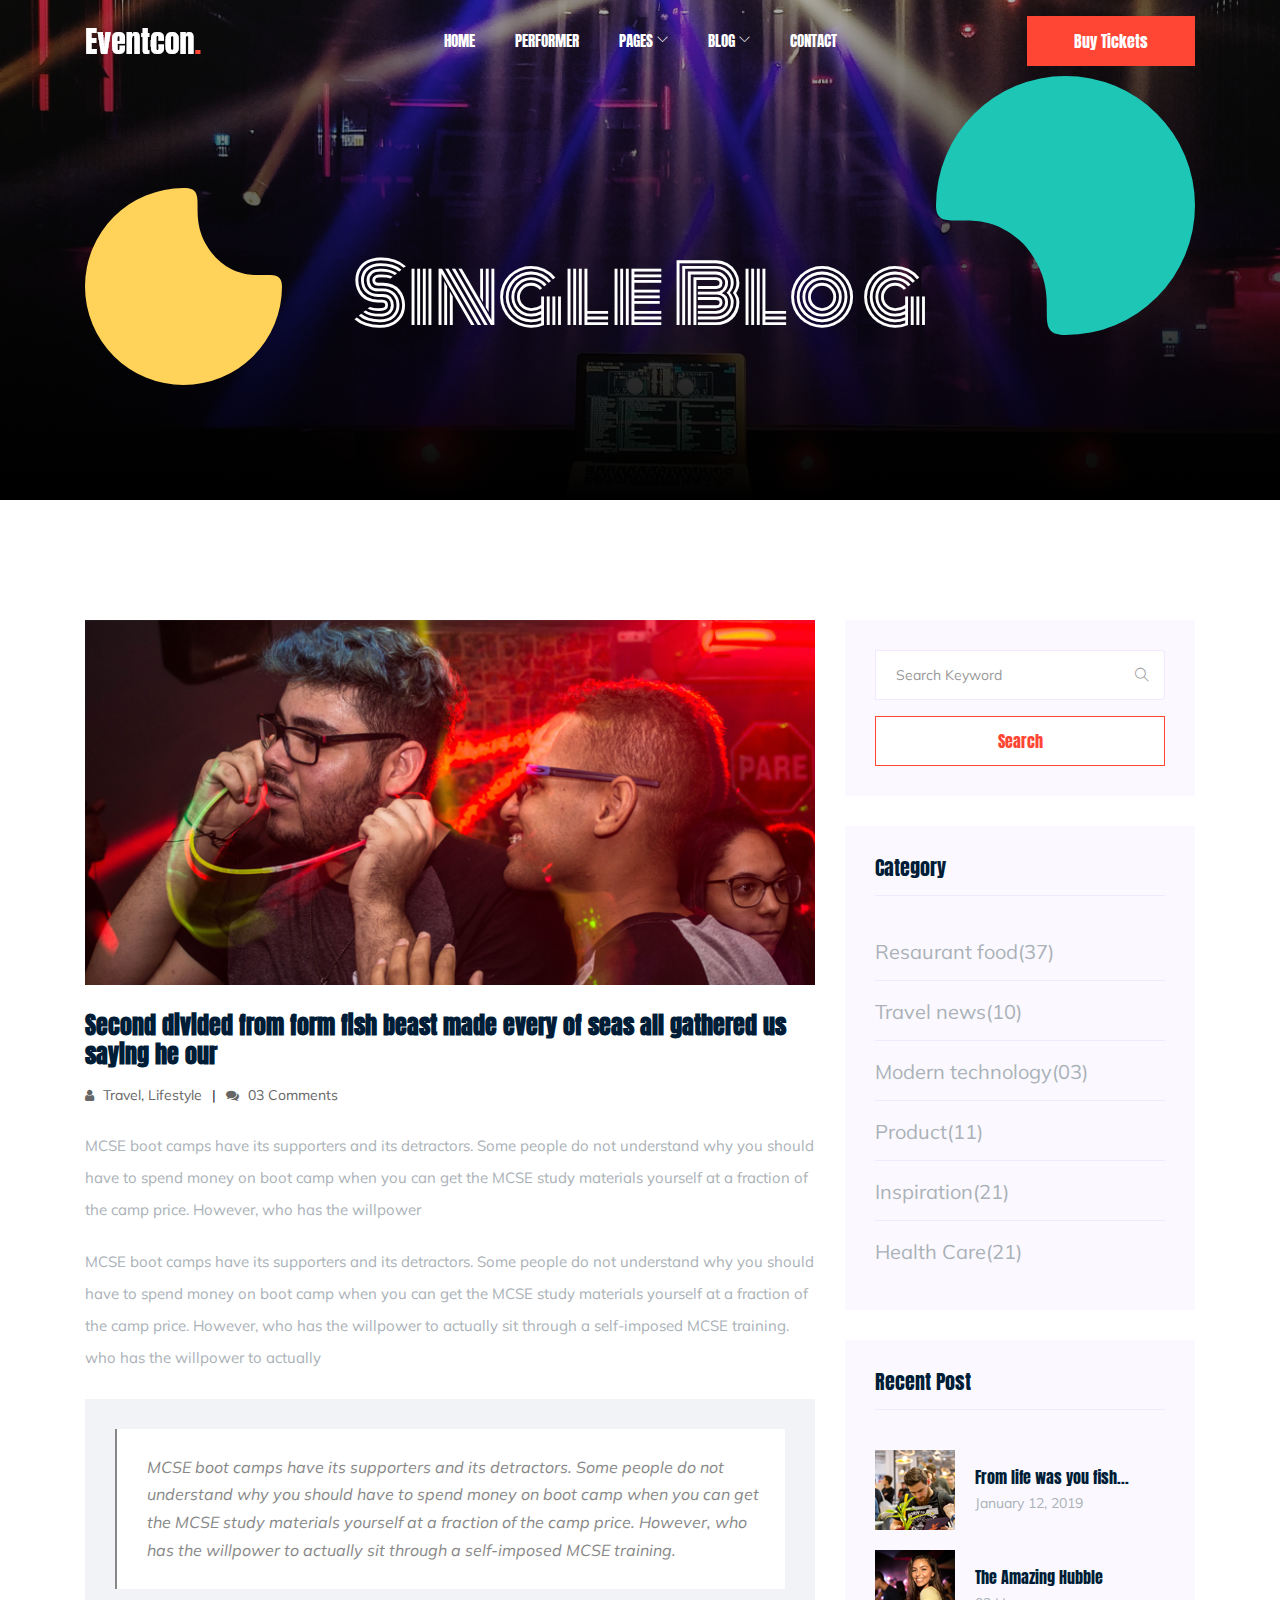
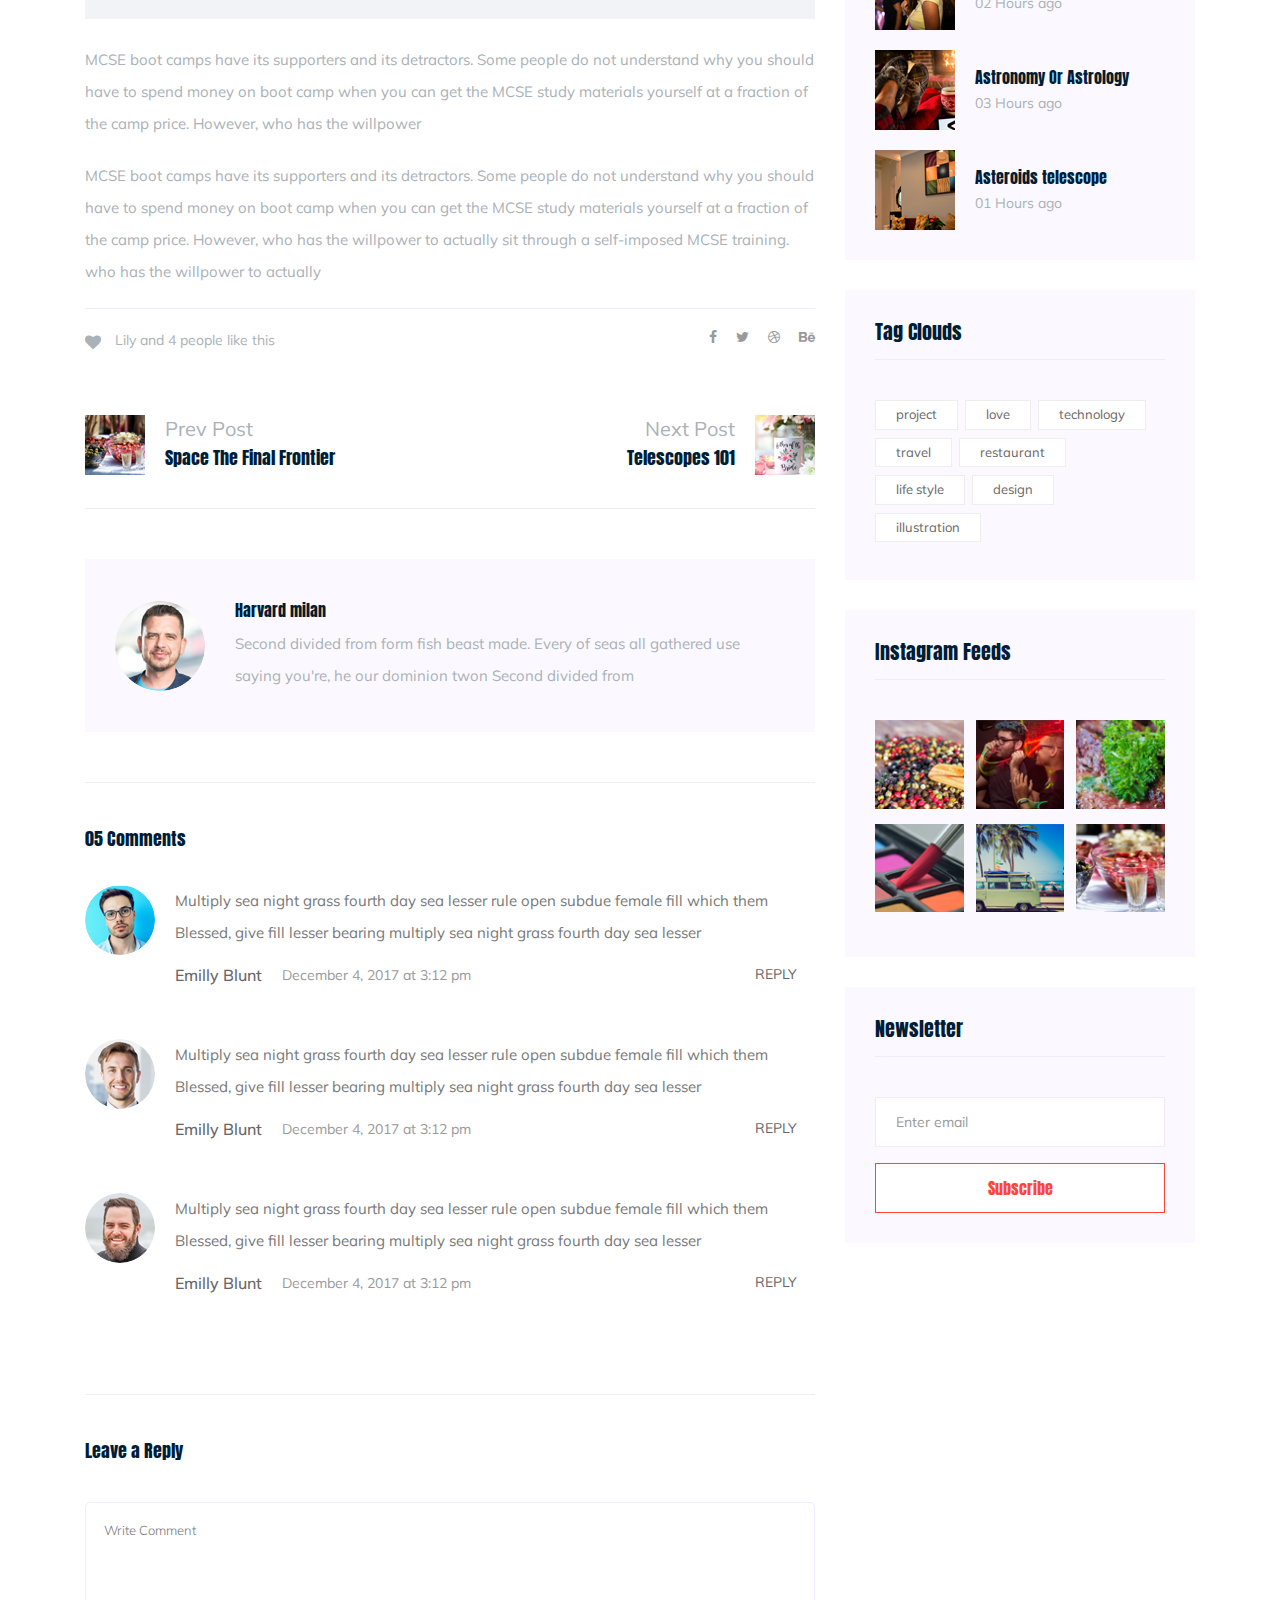
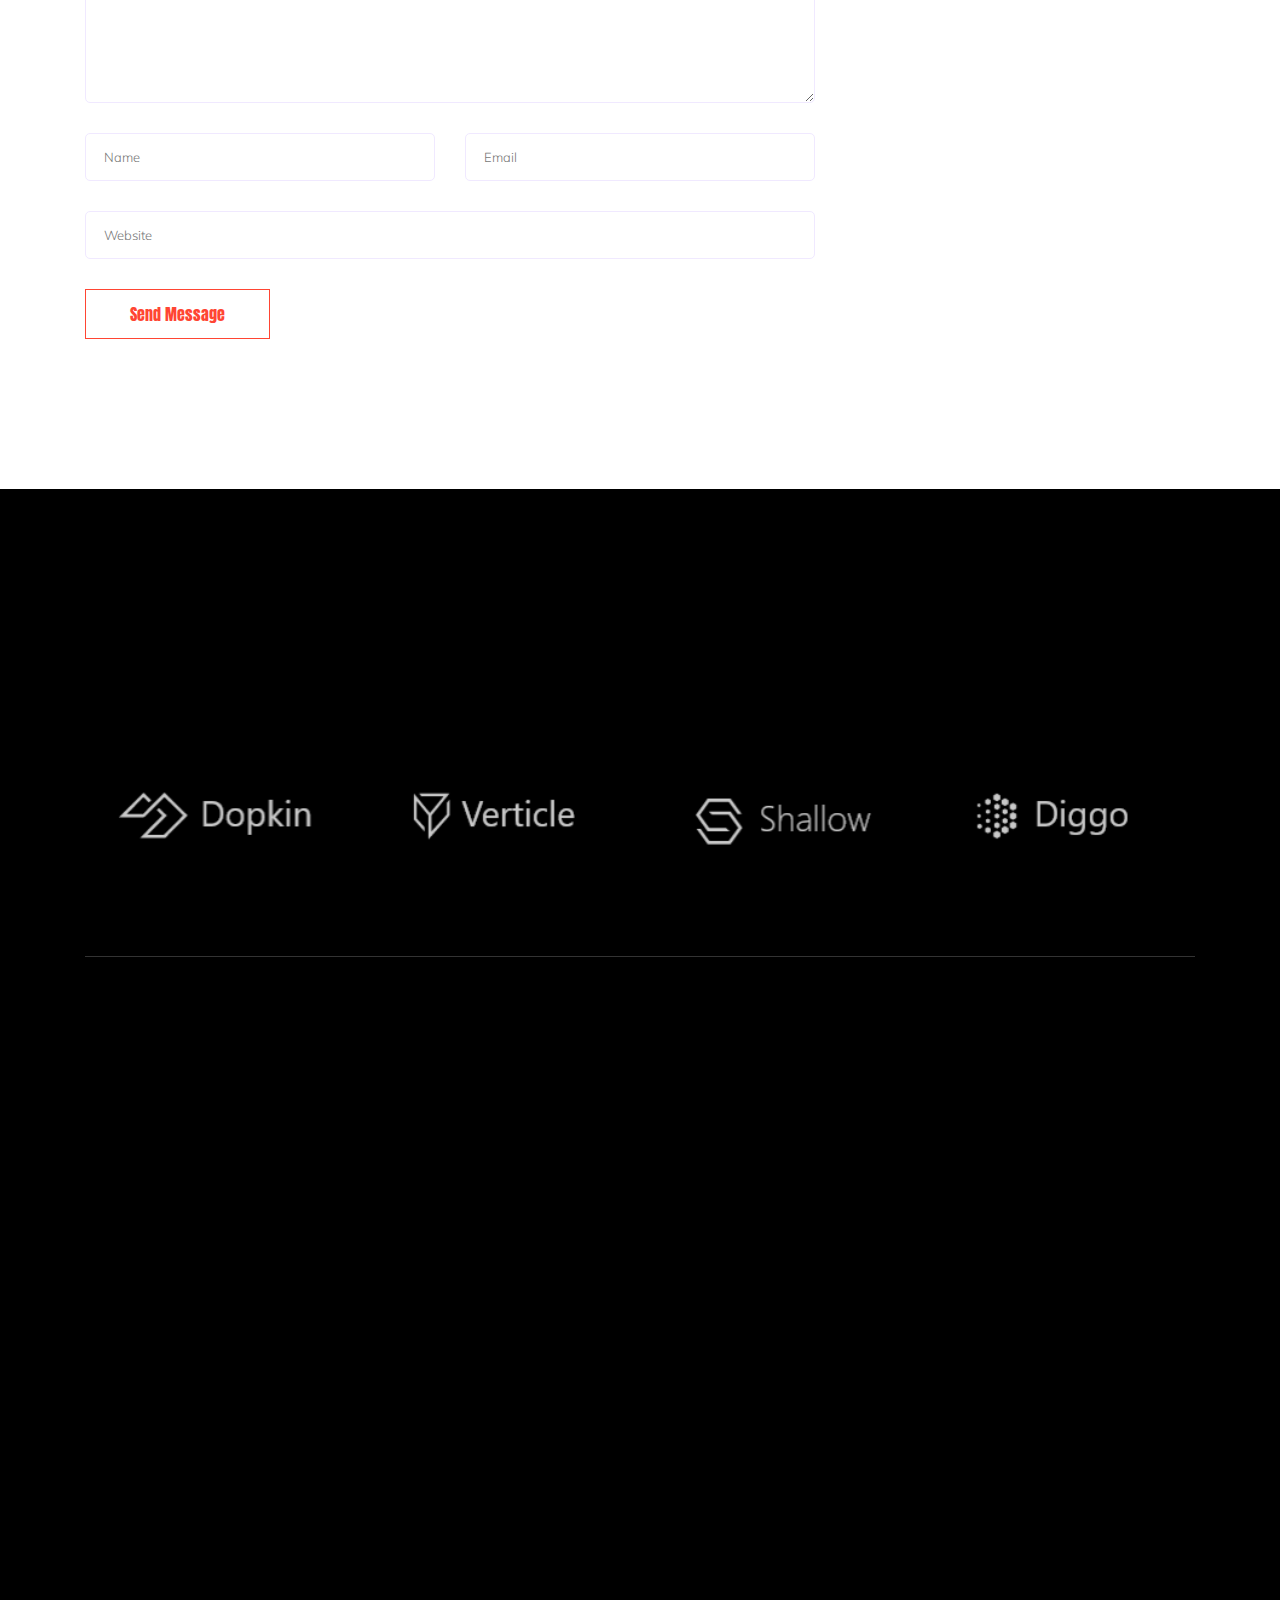
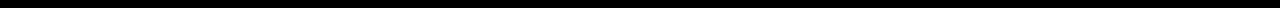
<file: single-blog.html>
<!doctype html>
<html class="no-js" lang="zxx">

<head>
   <meta charset="utf-8">
   <meta http-equiv="x-ua-compatible" content="ie=edge">
   <title>EventCon</title>
   <meta name="description" content="">
   <meta name="viewport" content="width=device-width, initial-scale=1">

   <!-- <link rel="manifest" href="site.webmanifest"> -->
   <link rel="shortcut icon" type="image/x-icon" href="img/favicon.png">
   <!-- Place favicon.ico in the root directory -->

   <!-- CSS here -->
   <link rel="stylesheet" href="css/bootstrap.min.css">
   <link rel="stylesheet" href="css/owl.carousel.min.css">
   <link rel="stylesheet" href="css/magnific-popup.css">
   <link rel="stylesheet" href="css/font-awesome.min.css">
   <link rel="stylesheet" href="css/themify-icons.css">
   <link rel="stylesheet" href="css/nice-select.css">
   <link rel="stylesheet" href="css/flaticon.css">
   <link rel="stylesheet" href="css/gijgo.css">
   <link rel="stylesheet" href="css/animate.css">
   <link rel="stylesheet" href="css/slicknav.css">
   <link rel="stylesheet" href="css/style.css">
   <!-- <link rel="stylesheet" href="css/responsive.css"> -->
</head>

<body>
   <!--[if lte IE 9]>
            <p class="browserupgrade">You are using an <strong>outdated</strong> browser. Please <a href="https://browsehappy.com/">upgrade your browser</a> to improve your experience and security.</p>
        <![endif]-->
    <!-- header-start -->
    <header>
      <div class="header-area ">
          <div id="sticky-header" class="main-header-area">
              <div class="container">
                  <div class="header_bottom_border">
                      <div class="row align-items-center">
                          <div class="col-xl-3 col-lg-3">
                              <div class="logo">
                                  <a href="index.html">
                                      <img src="img/logo.png" alt="">
                                  </a>
                              </div>
                          </div>
                          <div class="col-xl-6 col-lg-6">
                              <div class="main-menu  d-none d-lg-block">
                                  <nav>
                                      <ul id="navigation">
                                          <li><a href="index.html">home</a></li>
                                          <li><a href="performer.html">Performer</a></li>
                                          
                                          <li><a href="#">pages <i class="ti-angle-down"></i></a>
                                              <ul class="submenu">
                                                  <li><a href="about.html">about</a></li>
                                                  <li><a href="Program.html">Program</a></li>
                                                  <li><a href="Venue.html">Venue</a></li>
                                                  <li><a href="elements.html">elements</a></li>
                                              </ul>
                                          </li>
                                          <li><a href="#">blog <i class="ti-angle-down"></i></a>
                                              <ul class="submenu">
                                                  <li><a href="blog.html">blog</a></li>
                                                  <li><a href="single-blog.html">single-blog</a></li>
                                              </ul>
                                          </li>
                                          <li><a href="contact.html">Contact</a></li>
                                      </ul>
                                  </nav>
                              </div>
                          </div>
                          <div class="col-xl-3 col-lg-3 d-none d-lg-block">
                              <div class="buy_tkt">
                                  <div class="book_btn d-none d-lg-block">
                                      <a href="#">Buy Tickets</a>
                                  </div>
                              </div>
                          </div>
                          <div class="col-12">
                              <div class="mobile_menu d-block d-lg-none"></div>
                          </div>
                      </div>
                  </div>

              </div>
          </div>
      </div>
  </header>
  <!-- header-end -->
 
     <!-- bradcam_area -->
     <div class="bradcam_area">
      <div class="single_bradcam  d-flex align-items-center bradcam_bg_1 overlay">
            <div class="container">
                  <div class="row align-items-center justify-content-center">
                     <div class="col-xl-12">
                        <div class="bradcam_text text-center">
                          <div class="shape_1 wow fadeInUp" data-wow-duration="1s" data-wow-delay=".2s">
                              <img src="img/shape/shape_1.svg" alt="">
                          </div>
                          <div class="shape_2 wow fadeInDown" data-wow-duration="1s" data-wow-delay=".3s">
                              <img src="img/shape/shape_2.svg" alt="">
                          </div>
                              <h3 class="wow fadeInRight" data-wow-duration="1s" data-wow-delay=".3s">Single Blog</h3>
                        </div>
                     </div>
                  </div>
            </div>
         </div>
   </div>
  <!-- bradcam_area end -->

   <!--================Blog Area =================-->
   <section class="blog_area single-post-area section-padding">
      <div class="container">
         <div class="row">
            <div class="col-lg-8 posts-list">
               <div class="single-post">
                  <div class="feature-img">
                     <img class="img-fluid" src="img/blog/single_blog_1.png" alt="">
                  </div>
                  <div class="blog_details">
                     <h2>Second divided from form fish beast made every of seas
                        all gathered us saying he our
                     </h2>
                     <ul class="blog-info-link mt-3 mb-4">
                        <li><a href="#"><i class="fa fa-user"></i> Travel, Lifestyle</a></li>
                        <li><a href="#"><i class="fa fa-comments"></i> 03 Comments</a></li>
                     </ul>
                     <p class="excert">
                        MCSE boot camps have its supporters and its detractors. Some people do not understand why you
                        should have to spend money on boot camp when you can get the MCSE study materials yourself at a
                        fraction of the camp price. However, who has the willpower
                     </p>
                     <p>
                        MCSE boot camps have its supporters and its detractors. Some people do not understand why you
                        should have to spend money on boot camp when you can get the MCSE study materials yourself at a
                        fraction of the camp price. However, who has the willpower to actually sit through a
                        self-imposed MCSE training. who has the willpower to actually
                     </p>
                     <div class="quote-wrapper">
                        <div class="quotes">
                           MCSE boot camps have its supporters and its detractors. Some people do not understand why you
                           should have to spend money on boot camp when you can get the MCSE study materials yourself at
                           a fraction of the camp price. However, who has the willpower to actually sit through a
                           self-imposed MCSE training.
                        </div>
                     </div>
                     <p>
                        MCSE boot camps have its supporters and its detractors. Some people do not understand why you
                        should have to spend money on boot camp when you can get the MCSE study materials yourself at a
                        fraction of the camp price. However, who has the willpower
                     </p>
                     <p>
                        MCSE boot camps have its supporters and its detractors. Some people do not understand why you
                        should have to spend money on boot camp when you can get the MCSE study materials yourself at a
                        fraction of the camp price. However, who has the willpower to actually sit through a
                        self-imposed MCSE training. who has the willpower to actually
                     </p>
                  </div>
               </div>
               <div class="navigation-top">
                  <div class="d-sm-flex justify-content-between text-center">
                     <p class="like-info"><span class="align-middle"><i class="fa fa-heart"></i></span> Lily and 4
                        people like this</p>
                     <div class="col-sm-4 text-center my-2 my-sm-0">
                        <!-- <p class="comment-count"><span class="align-middle"><i class="fa fa-comment"></i></span> 06 Comments</p> -->
                     </div>
                     <ul class="social-icons">
                        <li><a href="#"><i class="fa fa-facebook-f"></i></a></li>
                        <li><a href="#"><i class="fa fa-twitter"></i></a></li>
                        <li><a href="#"><i class="fa fa-dribbble"></i></a></li>
                        <li><a href="#"><i class="fa fa-behance"></i></a></li>
                     </ul>
                  </div>
                  <div class="navigation-area">
                     <div class="row">
                        <div
                           class="col-lg-6 col-md-6 col-12 nav-left flex-row d-flex justify-content-start align-items-center">
                           <div class="thumb">
                              <a href="#">
                                 <img class="img-fluid" src="img/post/preview.png" alt="">
                              </a>
                           </div>
                           <div class="arrow">
                              <a href="#">
                                 <span class="lnr text-white ti-arrow-left"></span>
                              </a>
                           </div>
                           <div class="detials">
                              <p>Prev Post</p>
                              <a href="#">
                                 <h4>Space The Final Frontier</h4>
                              </a>
                           </div>
                        </div>
                        <div
                           class="col-lg-6 col-md-6 col-12 nav-right flex-row d-flex justify-content-end align-items-center">
                           <div class="detials">
                              <p>Next Post</p>
                              <a href="#">
                                 <h4>Telescopes 101</h4>
                              </a>
                           </div>
                           <div class="arrow">
                              <a href="#">
                                 <span class="lnr text-white ti-arrow-right"></span>
                              </a>
                           </div>
                           <div class="thumb">
                              <a href="#">
                                 <img class="img-fluid" src="img/post/next.png" alt="">
                              </a>
                           </div>
                        </div>
                     </div>
                  </div>
               </div>
               <div class="blog-author">
                  <div class="media align-items-center">
                     <img src="img/blog/author.png" alt="">
                     <div class="media-body">
                        <a href="#">
                           <h4>Harvard milan</h4>
                        </a>
                        <p>Second divided from form fish beast made. Every of seas all gathered use saying you're, he
                           our dominion twon Second divided from</p>
                     </div>
                  </div>
               </div>
               <div class="comments-area">
                  <h4>05 Comments</h4>
                  <div class="comment-list">
                     <div class="single-comment justify-content-between d-flex">
                        <div class="user justify-content-between d-flex">
                           <div class="thumb">
                              <img src="img/comment/comment_1.png" alt="">
                           </div>
                           <div class="desc">
                              <p class="comment">
                                 Multiply sea night grass fourth day sea lesser rule open subdue female fill which them
                                 Blessed, give fill lesser bearing multiply sea night grass fourth day sea lesser
                              </p>
                              <div class="d-flex justify-content-between">
                                 <div class="d-flex align-items-center">
                                    <h5>
                                       <a href="#">Emilly Blunt</a>
                                    </h5>
                                    <p class="date">December 4, 2017 at 3:12 pm </p>
                                 </div>
                                 <div class="reply-btn">
                                    <a href="#" class="btn-reply text-uppercase">reply</a>
                                 </div>
                              </div>
                           </div>
                        </div>
                     </div>
                  </div>
                  <div class="comment-list">
                     <div class="single-comment justify-content-between d-flex">
                        <div class="user justify-content-between d-flex">
                           <div class="thumb">
                              <img src="img/comment/comment_2.png" alt="">
                           </div>
                           <div class="desc">
                              <p class="comment">
                                 Multiply sea night grass fourth day sea lesser rule open subdue female fill which them
                                 Blessed, give fill lesser bearing multiply sea night grass fourth day sea lesser
                              </p>
                              <div class="d-flex justify-content-between">
                                 <div class="d-flex align-items-center">
                                    <h5>
                                       <a href="#">Emilly Blunt</a>
                                    </h5>
                                    <p class="date">December 4, 2017 at 3:12 pm </p>
                                 </div>
                                 <div class="reply-btn">
                                    <a href="#" class="btn-reply text-uppercase">reply</a>
                                 </div>
                              </div>
                           </div>
                        </div>
                     </div>
                  </div>
                  <div class="comment-list">
                     <div class="single-comment justify-content-between d-flex">
                        <div class="user justify-content-between d-flex">
                           <div class="thumb">
                              <img src="img/comment/comment_3.png" alt="">
                           </div>
                           <div class="desc">
                              <p class="comment">
                                 Multiply sea night grass fourth day sea lesser rule open subdue female fill which them
                                 Blessed, give fill lesser bearing multiply sea night grass fourth day sea lesser
                              </p>
                              <div class="d-flex justify-content-between">
                                 <div class="d-flex align-items-center">
                                    <h5>
                                       <a href="#">Emilly Blunt</a>
                                    </h5>
                                    <p class="date">December 4, 2017 at 3:12 pm </p>
                                 </div>
                                 <div class="reply-btn">
                                    <a href="#" class="btn-reply text-uppercase">reply</a>
                                 </div>
                              </div>
                           </div>
                        </div>
                     </div>
                  </div>
               </div>
               <div class="comment-form">
                  <h4>Leave a Reply</h4>
                  <form class="form-contact comment_form" action="#" id="commentForm">
                     <div class="row">
                        <div class="col-12">
                           <div class="form-group">
                              <textarea class="form-control w-100" name="comment" id="comment" cols="30" rows="9"
                                 placeholder="Write Comment"></textarea>
                           </div>
                        </div>
                        <div class="col-sm-6">
                           <div class="form-group">
                              <input class="form-control" name="name" id="name" type="text" placeholder="Name">
                           </div>
                        </div>
                        <div class="col-sm-6">
                           <div class="form-group">
                              <input class="form-control" name="email" id="email" type="email" placeholder="Email">
                           </div>
                        </div>
                        <div class="col-12">
                           <div class="form-group">
                              <input class="form-control" name="website" id="website" type="text" placeholder="Website">
                           </div>
                        </div>
                     </div>
                     <div class="form-group">
                        <button type="submit" class="button button-contactForm btn_1 boxed-btn">Send Message</button>
                     </div>
                  </form>
               </div>
            </div>
            <div class="col-lg-4">
               <div class="blog_right_sidebar">
                  <aside class="single_sidebar_widget search_widget">
                     <form action="#">
                        <div class="form-group">
                           <div class="input-group mb-3">
                              <input type="text" class="form-control" placeholder='Search Keyword'
                                 onfocus="this.placeholder = ''" onblur="this.placeholder = 'Search Keyword'">
                              <div class="input-group-append">
                                 <button class="btn" type="button"><i class="ti-search"></i></button>
                              </div>
                           </div>
                        </div>
                        <button class="button rounded-0 primary-bg text-white w-100 btn_1 boxed-btn"
                           type="submit">Search</button>
                     </form>
                  </aside>
                  <aside class="single_sidebar_widget post_category_widget">
                     <h4 class="widget_title">Category</h4>
                     <ul class="list cat-list">
                        <li>
                           <a href="#" class="d-flex">
                              <p>Resaurant food</p>
                              <p>(37)</p>
                           </a>
                        </li>
                        <li>
                           <a href="#" class="d-flex">
                              <p>Travel news</p>
                              <p>(10)</p>
                           </a>
                        </li>
                        <li>
                           <a href="#" class="d-flex">
                              <p>Modern technology</p>
                              <p>(03)</p>
                           </a>
                        </li>
                        <li>
                           <a href="#" class="d-flex">
                              <p>Product</p>
                              <p>(11)</p>
                           </a>
                        </li>
                        <li>
                           <a href="#" class="d-flex">
                              <p>Inspiration</p>
                              <p>(21)</p>
                           </a>
                        </li>
                        <li>
                           <a href="#" class="d-flex">
                              <p>Health Care</p>
                              <p>(21)</p>
                           </a>
                        </li>
                     </ul>
                  </aside>
                  <aside class="single_sidebar_widget popular_post_widget">
                     <h3 class="widget_title">Recent Post</h3>
                     <div class="media post_item">
                        <img src="img/post/post_1.png" alt="post">
                        <div class="media-body">
                           <a href="single-blog.html">
                              <h3>From life was you fish...</h3>
                           </a>
                           <p>January 12, 2019</p>
                        </div>
                     </div>
                     <div class="media post_item">
                        <img src="img/post/post_2.png" alt="post">
                        <div class="media-body">
                           <a href="single-blog.html">
                              <h3>The Amazing Hubble</h3>
                           </a>
                           <p>02 Hours ago</p>
                        </div>
                     </div>
                     <div class="media post_item">
                        <img src="img/post/post_3.png" alt="post">
                        <div class="media-body">
                           <a href="single-blog.html">
                              <h3>Astronomy Or Astrology</h3>
                           </a>
                           <p>03 Hours ago</p>
                        </div>
                     </div>
                     <div class="media post_item">
                        <img src="img/post/post_4.png" alt="post">
                        <div class="media-body">
                           <a href="single-blog.html">
                              <h3>Asteroids telescope</h3>
                           </a>
                           <p>01 Hours ago</p>
                        </div>
                     </div>
                  </aside>
                  <aside class="single_sidebar_widget tag_cloud_widget">
                     <h4 class="widget_title">Tag Clouds</h4>
                     <ul class="list">
                        <li>
                           <a href="#">project</a>
                        </li>
                        <li>
                           <a href="#">love</a>
                        </li>
                        <li>
                           <a href="#">technology</a>
                        </li>
                        <li>
                           <a href="#">travel</a>
                        </li>
                        <li>
                           <a href="#">restaurant</a>
                        </li>
                        <li>
                           <a href="#">life style</a>
                        </li>
                        <li>
                           <a href="#">design</a>
                        </li>
                        <li>
                           <a href="#">illustration</a>
                        </li>
                     </ul>
                  </aside>
                  <aside class="single_sidebar_widget instagram_feeds">
                     <h4 class="widget_title">Instagram Feeds</h4>
                     <ul class="instagram_row flex-wrap">
                        <li>
                           <a href="#">
                              <img class="img-fluid" src="img/post/post_5.png" alt="">
                           </a>
                        </li>
                        <li>
                           <a href="#">
                              <img class="img-fluid" src="img/post/post_6.png" alt="">
                           </a>
                        </li>
                        <li>
                           <a href="#">
                              <img class="img-fluid" src="img/post/post_7.png" alt="">
                           </a>
                        </li>
                        <li>
                           <a href="#">
                              <img class="img-fluid" src="img/post/post_8.png" alt="">
                           </a>
                        </li>
                        <li>
                           <a href="#">
                              <img class="img-fluid" src="img/post/post_9.png" alt="">
                           </a>
                        </li>
                        <li>
                           <a href="#">
                              <img class="img-fluid" src="img/post/post_10.png" alt="">
                           </a>
                        </li>
                     </ul>
                  </aside>
                  <aside class="single_sidebar_widget newsletter_widget">
                     <h4 class="widget_title">Newsletter</h4>
                     <form action="#">
                        <div class="form-group">
                           <input type="email" class="form-control" onfocus="this.placeholder = ''"
                              onblur="this.placeholder = 'Enter email'" placeholder='Enter email' required>
                        </div>
                        <button class="button rounded-0 primary-bg text-white w-100 btn_1 boxed-btn"
                           type="submit">Subscribe</button>
                     </form>
                  </aside>
               </div>
            </div>
         </div>
      </div>
   </section>
   <!--================ Blog Area end =================-->


    <!-- brand_area_start  -->
    <div class="brand_area black_bg">
      <div class="container">
          <div class="row">
              <div class="col-lg-12">
                  <div class="section_title text-center mb-80">
                      <h4 class="wow fadeInRight" data-wow-duration="1s" data-wow-delay=".3s">Sponsor Logos</h4>
                  </div>
              </div>
          </div>
          <div class="row">
              <div class="col-lg-12">
                  <div class="brand_wrap">
                      <div class="brand_active owl-carousel">
                          <div class="single_brand text-center">
                              <img src="img/brand/1.png" alt="">
                          </div>
                          <div class="single_brand text-center">
                              <img src="img/brand/2.png" alt="">
                          </div>
                          <div class="single_brand text-center">
                              <img src="img/brand/3.png" alt="">
                          </div>
                          <div class="single_brand text-center">
                              <img src="img/brand/4.png" alt="">
                          </div>
                          <div class="single_brand text-center">
                              <img src="img/brand/5.png" alt="">
                          </div>
                          <div class="single_brand text-center">
                              <img src="img/brand/1.png" alt="">
                          </div>
                          <div class="single_brand text-center">
                              <img src="img/brand/2.png" alt="">
                          </div>
                      </div>
                  </div>
              </div>
          </div>
      </div>
  </div>
  <!-- brand_area_end  -->
  <!-- footer_start  -->
  <footer class="footer">
      <div class="footer_top">
          <div class="container">
              <div class="row justify-content-center">
                  <div class="col-lg-6 col-md-8">
                      <div class="footer_widget">
                          <div class="address_details text-center">
                              <h4 class="wow fadeInUp" data-wow-duration="1s" data-wow-delay=".3s">12 Feb, 2020</h4>
                              <h3 class="wow fadeInUp" data-wow-duration="1s" data-wow-delay=".4s">Green Avenue, New York</h3>
                              <p class="wow fadeInUp" data-wow-duration="1s" data-wow-delay=".5s">The event regularly attracts a diverse range of attendees from around the world.</p>
                              <a href="#" class="boxed-btn3 wow fadeInUp" data-wow-duration="1s" data-wow-delay=".6s">Buy Tickets</a>
                          </div>
                      </div>
                  </div>
              </div>
          </div>
      </div>
      <div class="copy-right_text">
          <div class="container">
              <div class="row">
                  <div class="col-xl-12">
                      <p class="copy_right text-center wow fadeInDown" data-wow-duration="1s" data-wow-delay=".5s">
                          <!-- Link back to Colorlib can't be removed. Template is licensed under CC BY 3.0. -->
Copyright &copy;<script>document.write(new Date().getFullYear());</script> All rights reserved | This template is made with <i class="fa fa-heart-o" aria-hidden="true"></i> by <a href="https://colorlib.com" target="_blank">Colorlib</a>
<!-- Link back to Colorlib can't be removed. Template is licensed under CC BY 3.0. -->
                      </p>
                  </div>
              </div>
          </div>
      </div>
  </footer>
  <!-- footer_end  -->


   <!-- JS here -->
   <script src="js/vendor/modernizr-3.5.0.min.js"></script>
   <script src="js/vendor/jquery-1.12.4.min.js"></script>
   <script src="js/popper.min.js"></script>
   <script src="js/bootstrap.min.js"></script>
   <script src="js/owl.carousel.min.js"></script>
   <script src="js/isotope.pkgd.min.js"></script>
   <script src="js/ajax-form.js"></script>
   <script src="js/waypoints.min.js"></script>
   <script src="js/jquery.counterup.min.js"></script>
   <script src="js/imagesloaded.pkgd.min.js"></script>
   <script src="js/scrollIt.js"></script>
   <script src="js/jquery.scrollUp.min.js"></script>
   <script src="js/wow.min.js"></script>
   <script src="js/nice-select.min.js"></script>
   <script src="js/jquery.slicknav.min.js"></script>
   <script src="js/jquery.magnific-popup.min.js"></script>
   <script src="js/plugins.js"></script>
   <script src="js/gijgo.min.js"></script>

   <!--contact js-->
   <script src="js/contact.js"></script>
   <script src="js/jquery.ajaxchimp.min.js"></script>
   <script src="js/jquery.form.js"></script>
   <script src="js/jquery.validate.min.js"></script>
   <script src="js/mail-script.js"></script>

   <script src="js/main.js"></script>

</body>

</html>
</file>
<file: css/themify-icons.css>
@font-face {
	font-family: 'themify';
	src:url('../fonts/themify.eot?-fvbane');
	src:url('../fonts/themify.eot?#iefix-fvbane') format('embedded-opentype'),
		url('../fonts/themify.woff?-fvbane') format('woff'),
		url('../fonts/themify.ttf?-fvbane') format('truetype'),
		url('../fonts/themify.svg?-fvbane#themify') format('svg');
	font-weight: normal;
	font-style: normal;
}

[class^="ti-"], [class*=" ti-"] {
	font-family: 'themify';
	/* speak: none; */
	font-style: normal;
	font-weight: normal;
	font-variant: normal;
	text-transform: none;
	line-height: 1;

	/* Better Font Rendering =========== */
	-webkit-font-smoothing: antialiased;
	-moz-osx-font-smoothing: grayscale;
}

.ti-wand:before {
	content: "\e600";
}
.ti-volume:before {
	content: "\e601";
}
.ti-user:before {
	content: "\e602";
}
.ti-unlock:before {
	content: "\e603";
}
.ti-unlink:before {
	content: "\e604";
}
.ti-trash:before {
	content: "\e605";
}
.ti-thought:before {
	content: "\e606";
}
.ti-target:before {
	content: "\e607";
}
.ti-tag:before {
	content: "\e608";
}
.ti-tablet:before {
	content: "\e609";
}
.ti-star:before {
	content: "\e60a";
}
.ti-spray:before {
	content: "\e60b";
}
.ti-signal:before {
	content: "\e60c";
}
.ti-shopping-cart:before {
	content: "\e60d";
}
.ti-shopping-cart-full:before {
	content: "\e60e";
}
.ti-settings:before {
	content: "\e60f";
}
.ti-search:before {
	content: "\e610";
}
.ti-zoom-in:before {
	content: "\e611";
}
.ti-zoom-out:before {
	content: "\e612";
}
.ti-cut:before {
	content: "\e613";
}
.ti-ruler:before {
	content: "\e614";
}
.ti-ruler-pencil:before {
	content: "\e615";
}
.ti-ruler-alt:before {
	content: "\e616";
}
.ti-bookmark:before {
	content: "\e617";
}
.ti-bookmark-alt:before {
	content: "\e618";
}
.ti-reload:before {
	content: "\e619";
}
.ti-plus:before {
	content: "\e61a";
}
.ti-pin:before {
	content: "\e61b";
}
.ti-pencil:before {
	content: "\e61c";
}
.ti-pencil-alt:before {
	content: "\e61d";
}
.ti-paint-roller:before {
	content: "\e61e";
}
.ti-paint-bucket:before {
	content: "\e61f";
}
.ti-na:before {
	content: "\e620";
}
.ti-mobile:before {
	content: "\e621";
}
.ti-minus:before {
	content: "\e622";
}
.ti-medall:before {
	content: "\e623";
}
.ti-medall-alt:before {
	content: "\e624";
}
.ti-marker:before {
	content: "\e625";
}
.ti-marker-alt:before {
	content: "\e626";
}
.ti-arrow-up:before {
	content: "\e627";
}
.ti-arrow-right:before {
	content: "\e628";
}
.ti-arrow-left:before {
	content: "\e629";
}
.ti-arrow-down:before {
	content: "\e62a";
}
.ti-lock:before {
	content: "\e62b";
}
.ti-location-arrow:before {
	content: "\e62c";
}
.ti-link:before {
	content: "\e62d";
}
.ti-layout:before {
	content: "\e62e";
}
.ti-layers:before {
	content: "\e62f";
}
.ti-layers-alt:before {
	content: "\e630";
}
.ti-key:before {
	content: "\e631";
}
.ti-import:before {
	content: "\e632";
}
.ti-image:before {
	content: "\e633";
}
.ti-heart:before {
	content: "\e634";
}
.ti-heart-broken:before {
	content: "\e635";
}
.ti-hand-stop:before {
	content: "\e636";
}
.ti-hand-open:before {
	content: "\e637";
}
.ti-hand-drag:before {
	content: "\e638";
}
.ti-folder:before {
	content: "\e639";
}
.ti-flag:before {
	content: "\e63a";
}
.ti-flag-alt:before {
	content: "\e63b";
}
.ti-flag-alt-2:before {
	content: "\e63c";
}
.ti-eye:before {
	content: "\e63d";
}
.ti-export:before {
	content: "\e63e";
}
.ti-exchange-vertical:before {
	content: "\e63f";
}
.ti-desktop:before {
	content: "\e640";
}
.ti-cup:before {
	content: "\e641";
}
.ti-crown:before {
	content: "\e642";
}
.ti-comments:before {
	content: "\e643";
}
.ti-comment:before {
	content: "\e644";
}
.ti-comment-alt:before {
	content: "\e645";
}
.ti-close:before {
	content: "\e646";
}
.ti-clip:before {
	content: "\e647";
}
.ti-angle-up:before {
	content: "\e648";
}
.ti-angle-right:before {
	content: "\e649";
}
.ti-angle-left:before {
	content: "\e64a";
}
.ti-angle-down:before {
	content: "\e64b";
}
.ti-check:before {
	content: "\e64c";
}
.ti-check-box:before {
	content: "\e64d";
}
.ti-camera:before {
	content: "\e64e";
}
.ti-announcement:before {
	content: "\e64f";
}
.ti-brush:before {
	content: "\e650";
}
.ti-briefcase:before {
	content: "\e651";
}
.ti-bolt:before {
	content: "\e652";
}
.ti-bolt-alt:before {
	content: "\e653";
}
.ti-blackboard:before {
	content: "\e654";
}
.ti-bag:before {
	content: "\e655";
}
.ti-move:before {
	content: "\e656";
}
.ti-arrows-vertical:before {
	content: "\e657";
}
.ti-arrows-horizontal:before {
	content: "\e658";
}
.ti-fullscreen:before {
	content: "\e659";
}
.ti-arrow-top-right:before {
	content: "\e65a";
}
.ti-arrow-top-left:before {
	content: "\e65b";
}
.ti-arrow-circle-up:before {
	content: "\e65c";
}
.ti-arrow-circle-right:before {
	content: "\e65d";
}
.ti-arrow-circle-left:before {
	content: "\e65e";
}
.ti-arrow-circle-down:before {
	content: "\e65f";
}
.ti-angle-double-up:before {
	content: "\e660";
}
.ti-angle-double-right:before {
	content: "\e661";
}
.ti-angle-double-left:before {
	content: "\e662";
}
.ti-angle-double-down:before {
	content: "\e663";
}
.ti-zip:before {
	content: "\e664";
}
.ti-world:before {
	content: "\e665";
}
.ti-wheelchair:before {
	content: "\e666";
}
.ti-view-list:before {
	content: "\e667";
}
.ti-view-list-alt:before {
	content: "\e668";
}
.ti-view-grid:before {
	content: "\e669";
}
.ti-uppercase:before {
	content: "\e66a";
}
.ti-upload:before {
	content: "\e66b";
}
.ti-underline:before {
	content: "\e66c";
}
.ti-truck:before {
	content: "\e66d";
}
.ti-timer:before {
	content: "\e66e";
}
.ti-ticket:before {
	content: "\e66f";
}
.ti-thumb-up:before {
	content: "\e670";
}
.ti-thumb-down:before {
	content: "\e671";
}
.ti-text:before {
	content: "\e672";
}
.ti-stats-up:before {
	content: "\e673";
}
.ti-stats-down:before {
	content: "\e674";
}
.ti-split-v:before {
	content: "\e675";
}
.ti-split-h:before {
	content: "\e676";
}
.ti-smallcap:before {
	content: "\e677";
}
.ti-shine:before {
	content: "\e678";
}
.ti-shift-right:before {
	content: "\e679";
}
.ti-shift-left:before {
	content: "\e67a";
}
.ti-shield:before {
	content: "\e67b";
}
.ti-notepad:before {
	content: "\e67c";
}
.ti-server:before {
	content: "\e67d";
}
.ti-quote-right:before {
	content: "\e67e";
}
.ti-quote-left:before {
	content: "\e67f";
}
.ti-pulse:before {
	content: "\e680";
}
.ti-printer:before {
	content: "\e681";
}
.ti-power-off:before {
	content: "\e682";
}
.ti-plug:before {
	content: "\e683";
}
.ti-pie-chart:before {
	content: "\e684";
}
.ti-paragraph:before {
	content: "\e685";
}
.ti-panel:before {
	content: "\e686";
}
.ti-package:before {
	content: "\e687";
}
.ti-music:before {
	content: "\e688";
}
.ti-music-alt:before {
	content: "\e689";
}
.ti-mouse:before {
	content: "\e68a";
}
.ti-mouse-alt:before {
	content: "\e68b";
}
.ti-money:before {
	content: "\e68c";
}
.ti-microphone:before {
	content: "\e68d";
}
.ti-menu:before {
	content: "\e68e";
}
.ti-menu-alt:before {
	content: "\e68f";
}
.ti-map:before {
	content: "\e690";
}
.ti-map-alt:before {
	content: "\e691";
}
.ti-loop:before {
	content: "\e692";
}
.ti-location-pin:before {
	content: "\e693";
}
.ti-list:before {
	content: "\e694";
}
.ti-light-bulb:before {
	content: "\e695";
}
.ti-Italic:before {
	content: "\e696";
}
.ti-info:before {
	content: "\e697";
}
.ti-infinite:before {
	content: "\e698";
}
.ti-id-badge:before {
	content: "\e699";
}
.ti-hummer:before {
	content: "\e69a";
}
.ti-home:before {
	content: "\e69b";
}
.ti-help:before {
	content: "\e69c";
}
.ti-headphone:before {
	content: "\e69d";
}
.ti-harddrives:before {
	content: "\e69e";
}
.ti-harddrive:before {
	content: "\e69f";
}
.ti-gift:before {
	content: "\e6a0";
}
.ti-game:before {
	content: "\e6a1";
}
.ti-filter:before {
	content: "\e6a2";
}
.ti-files:before {
	content: "\e6a3";
}
.ti-file:before {
	content: "\e6a4";
}
.ti-eraser:before {
	content: "\e6a5";
}
.ti-envelope:before {
	content: "\e6a6";
}
.ti-download:before {
	content: "\e6a7";
}
.ti-direction:before {
	content: "\e6a8";
}
.ti-direction-alt:before {
	content: "\e6a9";
}
.ti-dashboard:before {
	content: "\e6aa";
}
.ti-control-stop:before {
	content: "\e6ab";
}
.ti-control-shuffle:before {
	content: "\e6ac";
}
.ti-control-play:before {
	content: "\e6ad";
}
.ti-control-pause:before {
	content: "\e6ae";
}
.ti-control-forward:before {
	content: "\e6af";
}
.ti-control-backward:before {
	content: "\e6b0";
}
.ti-cloud:before {
	content: "\e6b1";
}
.ti-cloud-up:before {
	content: "\e6b2";
}
.ti-cloud-down:before {
	content: "\e6b3";
}
.ti-clipboard:before {
	content: "\e6b4";
}
.ti-car:before {
	content: "\e6b5";
}
.ti-calendar:before {
	content: "\e6b6";
}
.ti-book:before {
	content: "\e6b7";
}
.ti-bell:before {
	content: "\e6b8";
}
.ti-basketball:before {
	content: "\e6b9";
}
.ti-bar-chart:before {
	content: "\e6ba";
}
.ti-bar-chart-alt:before {
	content: "\e6bb";
}
.ti-back-right:before {
	content: "\e6bc";
}
.ti-back-left:before {
	content: "\e6bd";
}
.ti-arrows-corner:before {
	content: "\e6be";
}
.ti-archive:before {
	content: "\e6bf";
}
.ti-anchor:before {
	content: "\e6c0";
}
.ti-align-right:before {
	content: "\e6c1";
}
.ti-align-left:before {
	content: "\e6c2";
}
.ti-align-justify:before {
	content: "\e6c3";
}
.ti-align-center:before {
	content: "\e6c4";
}
.ti-alert:before {
	content: "\e6c5";
}
.ti-alarm-clock:before {
	content: "\e6c6";
}
.ti-agenda:before {
	content: "\e6c7";
}
.ti-write:before {
	content: "\e6c8";
}
.ti-window:before {
	content: "\e6c9";
}
.ti-widgetized:before {
	content: "\e6ca";
}
.ti-widget:before {
	content: "\e6cb";
}
.ti-widget-alt:before {
	content: "\e6cc";
}
.ti-wallet:before {
	content: "\e6cd";
}
.ti-video-clapper:before {
	content: "\e6ce";
}
.ti-video-camera:before {
	content: "\e6cf";
}
.ti-vector:before {
	content: "\e6d0";
}
.ti-themify-logo:before {
	content: "\e6d1";
}
.ti-themify-favicon:before {
	content: "\e6d2";
}
.ti-themify-favicon-alt:before {
	content: "\e6d3";
}
.ti-support:before {
	content: "\e6d4";
}
.ti-stamp:before {
	content: "\e6d5";
}
.ti-split-v-alt:before {
	content: "\e6d6";
}
.ti-slice:before {
	content: "\e6d7";
}
.ti-shortcode:before {
	content: "\e6d8";
}
.ti-shift-right-alt:before {
	content: "\e6d9";
}
.ti-shift-left-alt:before {
	content: "\e6da";
}
.ti-ruler-alt-2:before {
	content: "\e6db";
}
.ti-receipt:before {
	content: "\e6dc";
}
.ti-pin2:before {
	content: "\e6dd";
}
.ti-pin-alt:before {
	content: "\e6de";
}
.ti-pencil-alt2:before {
	content: "\e6df";
}
.ti-palette:before {
	content: "\e6e0";
}
.ti-more:before {
	content: "\e6e1";
}
.ti-more-alt:before {
	content: "\e6e2";
}
.ti-microphone-alt:before {
	content: "\e6e3";
}
.ti-magnet:before {
	content: "\e6e4";
}
.ti-line-double:before {
	content: "\e6e5";
}
.ti-line-dotted:before {
	content: "\e6e6";
}
.ti-line-dashed:before {
	content: "\e6e7";
}
.ti-layout-width-full:before {
	content: "\e6e8";
}
.ti-layout-width-default:before {
	content: "\e6e9";
}
.ti-layout-width-default-alt:before {
	content: "\e6ea";
}
.ti-layout-tab:before {
	content: "\e6eb";
}
.ti-layout-tab-window:before {
	content: "\e6ec";
}
.ti-layout-tab-v:before {
	content: "\e6ed";
}
.ti-layout-tab-min:before {
	content: "\e6ee";
}
.ti-layout-slider:before {
	content: "\e6ef";
}
.ti-layout-slider-alt:before {
	content: "\e6f0";
}
.ti-layout-sidebar-right:before {
	content: "\e6f1";
}
.ti-layout-sidebar-none:before {
	content: "\e6f2";
}
.ti-layout-sidebar-left:before {
	content: "\e6f3";
}
.ti-layout-placeholder:before {
	content: "\e6f4";
}
.ti-layout-menu:before {
	content: "\e6f5";
}
.ti-layout-menu-v:before {
	content: "\e6f6";
}
.ti-layout-menu-separated:before {
	content: "\e6f7";
}
.ti-layout-menu-full:before {
	content: "\e6f8";
}
.ti-layout-media-right-alt:before {
	content: "\e6f9";
}
.ti-layout-media-right:before {
	content: "\e6fa";
}
.ti-layout-media-overlay:before {
	content: "\e6fb";
}
.ti-layout-media-overlay-alt:before {
	content: "\e6fc";
}
.ti-layout-media-overlay-alt-2:before {
	content: "\e6fd";
}
.ti-layout-media-left-alt:before {
	content: "\e6fe";
}
.ti-layout-media-left:before {
	content: "\e6ff";
}
.ti-layout-media-center-alt:before {
	content: "\e700";
}
.ti-layout-media-center:before {
	content: "\e701";
}
.ti-layout-list-thumb:before {
	content: "\e702";
}
.ti-layout-list-thumb-alt:before {
	content: "\e703";
}
.ti-layout-list-post:before {
	content: "\e704";
}
.ti-layout-list-large-image:before {
	content: "\e705";
}
.ti-layout-line-solid:before {
	content: "\e706";
}
.ti-layout-grid4:before {
	content: "\e707";
}
.ti-layout-grid3:before {
	content: "\e708";
}
.ti-layout-grid2:before {
	content: "\e709";
}
.ti-layout-grid2-thumb:before {
	content: "\e70a";
}
.ti-layout-cta-right:before {
	content: "\e70b";
}
.ti-layout-cta-left:before {
	content: "\e70c";
}
.ti-layout-cta-center:before {
	content: "\e70d";
}
.ti-layout-cta-btn-right:before {
	content: "\e70e";
}
.ti-layout-cta-btn-left:before {
	content: "\e70f";
}
.ti-layout-column4:before {
	content: "\e710";
}
.ti-layout-column3:before {
	content: "\e711";
}
.ti-layout-column2:before {
	content: "\e712";
}
.ti-layout-accordion-separated:before {
	content: "\e713";
}
.ti-layout-accordion-merged:before {
	content: "\e714";
}
.ti-layout-accordion-list:before {
	content: "\e715";
}
.ti-ink-pen:before {
	content: "\e716";
}
.ti-info-alt:before {
	content: "\e717";
}
.ti-help-alt:before {
	content: "\e718";
}
.ti-headphone-alt:before {
	content: "\e719";
}
.ti-hand-point-up:before {
	content: "\e71a";
}
.ti-hand-point-right:before {
	content: "\e71b";
}
.ti-hand-point-left:before {
	content: "\e71c";
}
.ti-hand-point-down:before {
	content: "\e71d";
}
.ti-gallery:before {
	content: "\e71e";
}
.ti-face-smile:before {
	content: "\e71f";
}
.ti-face-sad:before {
	content: "\e720";
}
.ti-credit-card:before {
	content: "\e721";
}
.ti-control-skip-forward:before {
	content: "\e722";
}
.ti-control-skip-backward:before {
	content: "\e723";
}
.ti-control-record:before {
	content: "\e724";
}
.ti-control-eject:before {
	content: "\e725";
}
.ti-comments-smiley:before {
	content: "\e726";
}
.ti-brush-alt:before {
	content: "\e727";
}
.ti-youtube:before {
	content: "\e728";
}
.ti-vimeo:before {
	content: "\e729";
}
.ti-twitter:before {
	content: "\e72a";
}
.ti-time:before {
	content: "\e72b";
}
.ti-tumblr:before {
	content: "\e72c";
}
.ti-skype:before {
	content: "\e72d";
}
.ti-share:before {
	content: "\e72e";
}
.ti-share-alt:before {
	content: "\e72f";
}
.ti-rocket:before {
	content: "\e730";
}
.ti-pinterest:before {
	content: "\e731";
}
.ti-new-window:before {
	content: "\e732";
}
.ti-microsoft:before {
	content: "\e733";
}
.ti-list-ol:before {
	content: "\e734";
}
.ti-linkedin:before {
	content: "\e735";
}
.ti-layout-sidebar-2:before {
	content: "\e736";
}
.ti-layout-grid4-alt:before {
	content: "\e737";
}
.ti-layout-grid3-alt:before {
	content: "\e738";
}
.ti-layout-grid2-alt:before {
	content: "\e739";
}
.ti-layout-column4-alt:before {
	content: "\e73a";
}
.ti-layout-column3-alt:before {
	content: "\e73b";
}
.ti-layout-column2-alt:before {
	content: "\e73c";
}
.ti-instagram:before {
	content: "\e73d";
}
.ti-google:before {
	content: "\e73e";
}
.ti-github:before {
	content: "\e73f";
}
.ti-flickr:before {
	content: "\e740";
}
.ti-facebook:before {
	content: "\e741";
}
.ti-dropbox:before {
	content: "\e742";
}
.ti-dribbble:before {
	content: "\e743";
}
.ti-apple:before {
	content: "\e744";
}
.ti-android:before {
	content: "\e745";
}
.ti-save:before {
	content: "\e746";
}
.ti-save-alt:before {
	content: "\e747";
}
.ti-yahoo:before {
	content: "\e748";
}
.ti-wordpress:before {
	content: "\e749";
}
.ti-vimeo-alt:before {
	content: "\e74a";
}
.ti-twitter-alt:before {
	content: "\e74b";
}
.ti-tumblr-alt:before {
	content: "\e74c";
}
.ti-trello:before {
	content: "\e74d";
}
.ti-stack-overflow:before {
	content: "\e74e";
}
.ti-soundcloud:before {
	content: "\e74f";
}
.ti-sharethis:before {
	content: "\e750";
}
.ti-sharethis-alt:before {
	content: "\e751";
}
.ti-reddit:before {
	content: "\e752";
}
.ti-pinterest-alt:before {
	content: "\e753";
}
.ti-microsoft-alt:before {
	content: "\e754";
}
.ti-linux:before {
	content: "\e755";
}
.ti-jsfiddle:before {
	content: "\e756";
}
.ti-joomla:before {
	content: "\e757";
}
.ti-html5:before {
	content: "\e758";
}
.ti-flickr-alt:before {
	content: "\e759";
}
.ti-email:before {
	content: "\e75a";
}
.ti-drupal:before {
	content: "\e75b";
}
.ti-dropbox-alt:before {
	content: "\e75c";
}
.ti-css3:before {
	content: "\e75d";
}
.ti-rss:before {
	content: "\e75e";
}
.ti-rss-alt:before {
	content: "\e75f";
}
</file>
<file: css/nice-select.css>
.nice-select {
  -webkit-tap-highlight-color: transparent;
  background-color: #fff;
  border-radius: 5px;
  border: solid 1px #e8e8e8;
  box-sizing: border-box;
  clear: both;
  cursor: pointer;
  display: block;
  float: left;
  font-family: inherit;
  font-size: 14px;
  font-weight: normal;
  height: 42px;
  line-height: 40px;
  outline: none;
  padding-left: 18px;
  padding-right: 30px;
  position: relative;
  text-align: left !important;
  -webkit-transition: all 0.2s ease-in-out;
  transition: all 0.2s ease-in-out;
  -webkit-user-select: none;
     -moz-user-select: none;
      -ms-user-select: none;
          user-select: none;
  white-space: nowrap;
  width: auto; }
  .nice-select:hover {
    border-color: #dbdbdb; }
  .nice-select:active, .nice-select.open, .nice-select:focus {
    border-color: #999; }


  .nice-select.disabled {
    border-color: #ededed;
    color: #999;
    pointer-events: none; }
    .nice-select.disabled:after {
      border-color: #cccccc; }
  .nice-select.wide {
    width: 100%; }
    .nice-select.wide .list {
      left: 0 !important;
      right: 0 !important; }
  .nice-select.right {
    float: right; }
    .nice-select.right .list {
      left: auto;
      right: 0; }
  .nice-select.small {
    font-size: 12px;
    height: 36px;
    line-height: 34px; }
    .nice-select.small:after {
      height: 4px;
      width: 4px; }
    .nice-select.small .option {
      line-height: 34px;
      min-height: 34px; }
  .nice-select .list {
    background-color: #fff;
    border-radius: 5px;
    box-shadow: 0 0 0 1px rgba(68, 68, 68, 0.11);
    box-sizing: border-box;
    margin-top: 4px;
    opacity: 0;
    overflow: hidden;
    padding: 0;
    pointer-events: none;
    position: absolute;
    top: 100%;
    left: 0;
    -webkit-transform-origin: 50% 0;
        -ms-transform-origin: 50% 0;
            transform-origin: 50% 0;
    -webkit-transform: scale(0.75) translateY(-21px);
        -ms-transform: scale(0.75) translateY(-21px);
            transform: scale(0.75) translateY(-21px);
    -webkit-transition: all 0.2s cubic-bezier(0.5, 0, 0, 1.25), opacity 0.15s ease-out;
    transition: all 0.2s cubic-bezier(0.5, 0, 0, 1.25), opacity 0.15s ease-out;
    z-index: 9; }
    .nice-select .list:hover .option:not(:hover) {
      background-color: transparent !important; }
  .nice-select .option {
    cursor: pointer;
    font-weight: 400;
    line-height: 40px;
    list-style: none;
    min-height: 40px;
    outline: none;
    padding-left: 18px;
    padding-right: 29px;
    text-align: left;
    -webkit-transition: all 0.2s;
    transition: all 0.2s; }
    .nice-select .option:hover, .nice-select .option.focus, .nice-select .option.selected.focus {
      background-color: #f6f6f6; }
    .nice-select .option.selected {
      font-weight: bold; }
    .nice-select .option.disabled {
      background-color: transparent;
      color: #999;
      cursor: default; }

.no-csspointerevents .nice-select .list {
  display: none; }

.no-csspointerevents .nice-select.open .list {
  display: block; }





  /* ,,,,,,,,,,,,,,,, */


  .nice-select:after {
    content: "\e64b";
    display: block;
    height: 5px;
    margin-top: -5px;
    pointer-events: none;
    position: absolute;
    right: 30px;
    top: 8px;
    transition: all 0.15s ease-in-out;
    width: 5px;
    font-family: 'themify';
    color: #ddd; }

    .nice-select.open:after {
 }
    .nice-select.open .list {
      opacity: 1;
      pointer-events: auto;
      -webkit-transform: scale(1) translateY(0);
          -ms-transform: scale(1) translateY(0);
              transform: scale(1) translateY(0); }
</file>
<file: css/flaticon.css>
/*
  	Flaticon icon font: Flaticon
  	Creation date: 18/11/2019 09:49
  	*/

@font-face {
  font-family: "Flaticon";
  src: url("../fonts/Flaticon.eot");
  src: url("../fonts/Flaticon.eot?#iefix") format("embedded-opentype"),
       url("../fonts/Flaticon.woff2") format("woff2"),
       url("../fonts/Flaticon.woff") format("woff"),
       url("../fonts/Flaticon.ttf") format("truetype"),
       url("../fonts/Flaticon.svg#Flaticon") format("svg");
  font-weight: normal;
  font-style: normal;
}

@media screen and (-webkit-min-device-pixel-ratio:0) {
  @font-face {
    font-family: "Flaticon";
    src: url("../fonts/Flaticon.svg#Flaticon") format("svg");
  }
}

[class^="flaticon-"]:before, [class*=" flaticon-"]:before,
[class^="flaticon-"]:after, [class*=" flaticon-"]:after {   
  font-family: Flaticon;
font-style: normal;
}

.flaticon-food:before { content: "\f100"; }
.flaticon-kitchen:before { content: "\f101"; }
.flaticon-lunch:before { content: "\f102"; }
</file>
<file: css/gijgo.css>
.gj-button {
    background-color: #f5f5f5;
    border: 1px solid #ddd;
    color: #000;
    border-radius: 3px;
    padding: 6px 10px;
    cursor: pointer;
}

.gj-unselectable {
    -webkit-touch-callout: none;
    -webkit-user-select: none;
    -khtml-user-select: none;
    -moz-user-select: none;
    -ms-user-select: none;
    user-select: none;
}

.gj-row {
    display: -webkit-box;
    display: -ms-flexbox;
    display: flex;
    -ms-flex-wrap: wrap;
    flex-wrap: wrap;
}

.gj-margin-left-5 {
    margin-left: 5px;
}

.gj-margin-left-10 {
    margin-left: 10px;
}

.gj-width-full {
    width: 100%;
}

.gj-cursor-pointer {
    cursor: pointer;
}

.gj-text-align-center {
    text-align: center;
}

.gj-font-size-16 {
    font-size: 16px;
}

.gj-hidden {
    display: none;
}

/** Material Design */
.gj-button-md {
    background: 0 0;
    border: none;
    border-radius: 2px;
    color: rgba(0, 0, 0, 0.87);
    position: relative;
    height: 36px;
    margin: 0;
    min-width: 64px;
    padding: 0 16px;
    display: inline-block;
    font-family: "Roboto","Helvetica","Arial",sans-serif;
    font-size: 1rem;
    font-weight: 500;
    text-transform: uppercase;
    letter-spacing: 0;
    overflow: hidden;
    will-change: box-shadow;
    transition: box-shadow .2s cubic-bezier(.4,0,1,1),background-color .2s cubic-bezier(.4,0,.2,1),color .2s cubic-bezier(.4,0,.2,1);
    outline: none;
    cursor: pointer;
    text-decoration: none;
    text-align: center;
    line-height: 36px;
    vertical-align: middle;
    overflow: hidden;
    -webkit-user-select: none;
    -moz-user-select: none;
    -ms-user-select: none;
    user-select: none;
}

.gj-button-md:hover {
    background-color: rgba(158,158,158,.2);
}

.gj-button-md:disabled {
    color: rgba(0,0,0,.26);
    background: 0 0;
}

.gj-button-md .material-icons,
.gj-button-md .gj-icon {
    vertical-align: middle;
    /*font-size: 1.3rem;
    margin-right: 4px;*/
}

.gj-button-md.gj-button-md-icon {
    width: 24px;
    height: 31px;
    min-width: 24px;
    padding: 0px;
    display: table;
}

.gj-button-md.gj-button-md-icon .material-icons,
.gj-button-md.gj-button-md-icon .gj-icon {
    display: table-cell;
    margin-right: 0px;
    width: 24px;
    height: 24px;
}

.gj-button-md.active {
    background-color: rgba(158,158,158,.4);
}

.gj-button-md-group {
    position: relative;
    display: inline-block;
    vertical-align: middle;
}

.gj-textbox-md {
    border: none;
    border-bottom: 1px solid rgba(0,0,0,.42);
    display: block;
    font-family: "Helvetica","Arial",sans-serif;
    font-size: 16px;
    line-height: 16px;
    padding: 4px 0px;
    margin: 0;
    width: 100%;
    background: 0 0;
    text-align: left;
    color: rgba(0,0,0,.87);
}

.gj-textbox-md:focus,
.gj-textbox-md:active {
    border-bottom: 2px solid rgba(0,0,0,.42);
    outline: none;
}

.gj-textbox-md::placeholder {
    color: #8e8e8e;
}

.gj-textbox-md:-ms-input-placeholder {
    color: #8e8e8e;
}

.gj-textbox-md::-ms-input-placeholder {
    color: #8e8e8e;
}

.gj-md-spacer-24 {
    min-width: 24px;
    width: 24px;
    display: inline-block;
}

.gj-md-spacer-32 {
    min-width: 32px;
    width: 32px;
    display: inline-block;
}

.gj-modal {
    position: fixed;
    top: 0;
    right: 0;
    bottom: 0;
    left: 0;
    z-index: 1203;
    display: none;
    overflow: hidden;
    -webkit-overflow-scrolling: touch;
    outline: 0;
    background-color: rgba(0, 0, 0, 0.54118);
    transition: 200ms ease opacity;
    will-change: opacity;
}

/* List */
ul.gj-list li [data-role="wrapper"] {
    display: table;
    width: 100%;
}

ul.gj-list li [data-role="checkbox"] {
    display: table-cell;
    vertical-align:middle;
    text-align:center;
}

ul.gj-list li [data-role="image"] {
    display: table-cell;
    vertical-align:middle;
    text-align:center;
}

ul.gj-list li [data-role="display"] {
    display: table-cell;
    vertical-align:middle;
    cursor: pointer;
}

ul.gj-list li [data-role="display"]:empty:before {
  content: "\200b"; /* unicode zero width space character */
}

/* List - Bootstrap */
ul.gj-list-bootstrap {
    padding-left: 0px;
    margin-bottom: 0px;
}

ul.gj-list-bootstrap li {
    padding: 0px;
}

ul.gj-list-bootstrap li [data-role="wrapper"] {
    padding: 0px 10px;
}

ul.gj-list-bootstrap li [data-role="checkbox"] {
    width: 24px;
    padding: 3px;
}

ul.gj-list-bootstrap li [data-role="image"] {
    width: 24px;
    height: 24px;
}

ul.gj-list-bootstrap li [data-role="display"] {
    padding: 8px 0px 8px 4px;
}

.list-group-item.active ul li, .list-group-item.active:focus ul li, .list-group-item.active:hover ul li {
    text-shadow: none;
    color:initial;
}

/* List - Material Design */
ul.gj-list-md {
    padding: 0px;
    list-style: none;
    list-style-type: none;
    line-height: 24px;
    letter-spacing: 0;
    color: #616161; /* Gray 700 */
}

ul.gj-list-md li {
    display: list-item;
    list-style-type: none;
    padding: 0px;
    min-height: unset;
    box-sizing: border-box;
    align-items: center;
    cursor: default;
    overflow: hidden;

    font-family: "Roboto","Helvetica","Arial",sans-serif;
    font-size: 16px;
    font-weight: 400;
    letter-spacing: .04em;
    line-height: 1;
    
    -webkit-flex-direction: row;
    -ms-flex-direction: row;
    flex-direction: row;
    -webkit-flex-wrap: nowrap;
    -ms-flex-wrap: nowrap;
    flex-wrap: nowrap;
}

ul.gj-list-md li [data-role="checkbox"] {
    height: 24px;
    width: 24px;
}

ul.gj-list-md li [data-role="image"] {
    height: 24px;
    width: 24px;
}

ul.gj-list-md li [data-role="display"] {
    padding: 8px 0px 8px 5px;
    order: 0;
    flex-grow: 2;
    text-decoration: none;
    box-sizing: border-box;
    align-items: center;
    text-align: left;
    color: rgba(0,0,0,.87);
}

ul.gj-list-md li.disabled>[data-role="wrapper"]>[data-role="display"] {
    color: #9E9E9E; /* Gray 500 */
}

.gj-list-md-active {
    background: #e0e0e0;
    color: #3f51b5;
}


/* Picker */
.gj-picker {
    position: absolute;
    z-index: 1203;
    background-color: #fff;
}

.gj-picker .selected {
    color: #fff;
}

/* Material Design */
.gj-picker-md {
    font-family: "Roboto","Helvetica","Arial",sans-serif;
    font-size: 16px;
    font-weight: 400;
    letter-spacing: .04em;
    line-height: 1;
    color: rgba(0,0,0,.87);
    border: 1px solid #E0E0E0;
}

.gj-modal .gj-picker-md {
    border: 0px;
}

.gj-picker-md [role="header"] {
    color: rgba(255, 255, 255, 0.54);
    display: flex;
    background: #2196f3;
    align-items: baseline;
    user-select: none;
    justify-content: center;
}

.gj-picker-md [role="footer"] {
    float: right;
    padding: 10px;
}

.gj-picker-md [role="footer"] button.gj-button-md {
    color: #2196f3;
    font-weight: bold;
    font-size: 13px;
}

/* Bootstrap */
.gj-picker-bootstrap {
    border-radius: 4px;
    border: 1px solid #E0E0E0;
}

.gj-picker-bootstrap .selected {
    color: #888;
}

.gj-picker-bootstrap [role="header"] {
    background: #eee;
    color: #AAA;
}
@font-face {
    font-family: 'gijgo-material';
    src: url('../fonts/gijgo-material.eot?235541');
    src: url('../fonts/gijgo-material.eot?235541#iefix') format('embedded-opentype'), url('../fonts/gijgo-material.ttf?235541') format('truetype'), url('../fonts/gijgo-material.woff?235541') format('woff'), url('../fonts/gijgo-material.svg?235541#gijgo-material') format('svg');
    font-weight: normal;
    font-style: normal;
}

.gj-icon {
    /* use !important to prevent issues with browser extensions that change fonts */
    font-family: 'gijgo-material' !important;
    font-size: 24px;
    speak: none;
    font-style: normal;
    font-weight: normal;
    font-variant: normal;
    text-transform: none;
    line-height: 1;
    /* Enable Ligatures ================ */
    letter-spacing: 0;
    -webkit-font-feature-settings: "liga";
    -moz-font-feature-settings: "liga=1";
    -moz-font-feature-settings: "liga";
    -ms-font-feature-settings: "liga" 1;
    font-feature-settings: "liga";
    -webkit-font-variant-ligatures: discretionary-ligatures;
    font-variant-ligatures: discretionary-ligatures;
    /* Better Font Rendering =========== */
    -webkit-font-smoothing: antialiased;
    -moz-osx-font-smoothing: grayscale;
}

.gj-icon.undo:before {
    content: "\e900";
}

.gj-icon.vertical-align-top:before {
    content: "\e901";
}

.gj-icon.vertical-align-center:before {
    content: "\e902";
}

.gj-icon.vertical-align-bottom:before {
    content: "\e903";
}

.gj-icon.arrow-dropup:before {
    content: "\e904";
}

.gj-icon.clock:before {
    content: "\e905";
}

.gj-icon.refresh:before {
    content: "\e906";
}

.gj-icon.last-page:before {
    content: "\e907";
}

.gj-icon.first-page:before {
    content: "\e908";
}

.gj-icon.cancel:before {
    content: "\e909";
}

.gj-icon.clear:before {
    content: "\e90a";
}

.gj-icon.check-circle:before {
    content: "\e90b";
}

.gj-icon.delete:before {
    content: "\e90c";
}

.gj-icon.arrow-upward:before {
    content: "\e90d";
}

.gj-icon.arrow-forward:before {
    content: "\e90e";
}

.gj-icon.arrow-downward:before {
    content: "\e90f";
}

.gj-icon.arrow-back:before {
    content: "\e910";
}

.gj-icon.list-numbered:before {
    content: "\e911";
}

.gj-icon.list-bulleted:before {
    content: "\e912";
}

.gj-icon.indent-increase:before {
    content: "\e913";
}

.gj-icon.indent-decrease:before {
    content: "\e914";
}

.gj-icon.redo:before {
    content: "\e915";
}

.gj-icon.align-right:before {
    content: "\e916";
}

.gj-icon.align-left:before {
    content: "\e917";
}

.gj-icon.align-justify:before {
    content: "\e918";
}

.gj-icon.align-center:before {
    content: "\e919";
}

.gj-icon.strikethrough:before {
    content: "\e91a";
}

.gj-icon.italic:before {
    content: "\e91b";
}

.gj-icon.underlined:before {
    content: "\e91c";
}

.gj-icon.bold:before {
    content: "\e91d";
}

.gj-icon.arrow-dropdown:before {
    content: "\e91e";
}

.gj-icon.done:before {
    content: "\e91f";
}

.gj-icon.pencil:before {
    content: "\e920";
}

.gj-icon.minus:before {
    content: "\e921";
}

.gj-icon.plus:before {
    content: "\e922";
}

.gj-icon.chevron-up:before {
    content: "\e923";
}

.gj-icon.chevron-right:before {
    content: "\e924";
}

.gj-icon.chevron-down:before {
    content: "\e925";
}

.gj-icon.chevron-left:before {
    content: "\e926";
}

.gj-icon.event:before {
    content: "\e927";
}
.gj-draggable {
    cursor: move;
}
.gj-resizable-handle {
    position: absolute;
    font-size: 0.1px;
    display: block;
    -ms-touch-action: none;
    touch-action: none;
    z-index: 1203;
}

.gj-resizable-n {
    cursor: n-resize;
    height: 7px;
    width: 100%;
    top: -5px;
    left: 0;
}
.gj-resizable-e {
    cursor: e-resize;
    width: 7px;
    right: -5px;
    top: 0;
    height: 100%;
}
.gj-resizable-s {
    cursor: s-resize;
    height: 7px;
    width: 100%;
    bottom: -5px;
    left: 0;
}
.gj-resizable-w {
	cursor: w-resize;
	width: 7px;
	left: -5px;
	top: 0;
	height: 100%;
}
.gj-resizable-se {
	cursor: se-resize;
	width: 12px;
	height: 12px;
	right: 1px;
	bottom: 1px;
}
.gj-resizable-sw {
	cursor: sw-resize;
	width: 9px;
	height: 9px;
	left: -5px;
	bottom: -5px;
}
.gj-resizable-nw {
	cursor: nw-resize;
	width: 9px;
	height: 9px;
	left: -5px;
	top: -5px;
}
.gj-resizable-ne {
	cursor: ne-resize;
	width: 9px;
	height: 9px;
	right: -5px;
	top: -5px;
}

.gj-dialog-footer {
    position: absolute;
    bottom: 0px;
    width: 100%;
    margin-top: 0px;
}

.gj-dialog-scrollable [data-role="body"] {
    overflow-x: hidden;
    overflow-y: scroll;
}

/** Bootstrap 3 **/
.gj-dialog-bootstrap {
    overflow: hidden;
    z-index: 1202;
}

.gj-dialog-bootstrap [data-role="title"] {
    display: inline;
}
.gj-dialog-bootstrap [data-role="close"] {
    line-height: 1.42857143;
}

/** Bootstrap 4 **/
.gj-dialog-bootstrap4 {
    overflow: hidden;
    z-index: 1202;
}

.gj-dialog-bootstrap4 [data-role="title"] {
    display: inline;
}
.gj-dialog-bootstrap4 [data-role="close"] {
    line-height: 1.5;
}

/** Material Design **/
.gj-dialog-md {
    background-color: #FFF;
    overflow: hidden;
    border: none;
    box-shadow: 0 11px 15px -7px rgba(0,0,0,.2), 0 24px 38px 3px rgba(0,0,0,.14), 0 9px 46px 8px rgba(0,0,0,.12);
    box-sizing: border-box;
    position: relative;
    display: -webkit-box;
    display: -webkit-flex;
    display: -ms-flexbox;
    display: flex;
    -webkit-box-orient: vertical;
    -webkit-box-direction: normal;
    -webkit-flex-direction: column;
    -ms-flex-direction: column;
    flex-direction: column;
    -webkit-background-clip: padding-box;
    background-clip: padding-box;
    outline: 0;
    z-index: 1202;
}

.gj-dialog-md-header {
    padding: 24px 24px 0px 24px;
    font-family: "Roboto","Helvetica","Arial",sans-serif;
}

.gj-dialog-md-title {
    margin: 0;
    font-weight: 400;
    display: inline;
    line-height: 28px;
    font-size: 20px;
}

.gj-dialog-md-close {
    -webkit-appearance: none;
    padding: 0;
    cursor: pointer;
    background: 0 0;
    border: 0;
    float: right;
    line-height: 28px;
    font-size: 28px;
}

.gj-dialog-md-body {
    padding: 20px 24px 24px 24px;
    color: rgba(0,0,0,.54);
    font-family: "Helvetica","Arial",sans-serif;
    font-size: 14px;
    font-weight: 400;
    line-height: 20px;
}

.gj-dialog-md-footer {
    padding: 8px 8px 8px 24px;
    display: -webkit-flex;
    display: -ms-flexbox;
    display: flex;
    -webkit-flex-direction: row-reverse;
    -ms-flex-direction: row-reverse;
    flex-direction: row-reverse;
    -webkit-flex-wrap: wrap;
    -ms-flex-wrap: wrap;
    flex-wrap: wrap;

    box-sizing: border-box;
}

.gj-dialog-md-footer>*:first-child {
    margin-right: 0;
}

.gj-dialog-md-footer>* {
    margin-right: 8px;
    height: 36px;
}
DIV.gj-grid-wrapper {
    margin: auto;
    position: relative;
    clear:both;
    z-index: 1;
}

TABLE.gj-grid {
    margin: auto;    
    border-collapse: collapse;
    width: 100%;
    table-layout: fixed;
}

TABLE.gj-grid THEAD TH [data-role="selectAll"] {
    margin: auto;
}

TABLE.gj-grid THEAD TH [data-role="title"] {
    display: inline-block;
}

TABLE.gj-grid THEAD TH [data-role="sorticon"] {
    display: inline-block;
}

TABLE.gj-grid THEAD TH {
    overflow: hidden;
    text-overflow: ellipsis;
}

TABLE.gj-grid.autogrow-header-row THEAD TH {
    overflow: auto;
    text-overflow: initial;
    white-space: pre-wrap;
    -ms-word-break: break-word;
    word-break: break-word;
}

TABLE.gj-grid > tbody > tr > td {
    overflow: hidden;
    position: relative;
}

table.gj-grid tbody div[data-role="display"] {
    vertical-align: middle;
    text-indent: 0;
    white-space: pre-wrap;
    -ms-word-break: break-word;
    word-break: break-word;
}

table.gj-grid.fixed-body-rows tbody div[data-role="display"] {
    overflow: hidden;
    text-overflow: ellipsis;
    white-space: nowrap;
    -ms-word-break: initial;
    word-break: initial;
}

table.gj-grid tfoot DIV[data-role="display"] {
    vertical-align: middle;
    text-indent: 0;
    display: flex;
}

TABLE.gj-grid .fa {
    padding: 2px;
}

TABLE.gj-grid > tbody > tr > td > div {
    padding: 2px;
    overflow: hidden;
}

DIV.gj-grid-wrapper DIV.gj-grid-loading-cover
{
    background: #BBBBBB;
    opacity: 0.5;
    position: absolute;
    vertical-align: middle;
}

DIV.gj-grid-wrapper DIV.gj-grid-loading-text
{
    position: absolute;
    font-weight: bold;
}

/* Bootstrap Theme */
table.gj-grid-bootstrap thead th {
    background-color: #f5f5f5;
    vertical-align:middle;
}

table.gj-grid-bootstrap thead th [data-role="sorticon"] {
    margin-left: 5px;
}

table.gj-grid-bootstrap thead th [data-role="sorticon"] i.gj-icon,
table.gj-grid-bootstrap thead th [data-role="sorticon"] i.material-icons {
    position: absolute;
    font-size: 20px;
    top: 15px;
}

table.gj-grid-bootstrap tbody tr td div[data-role="display"] {
    padding: 0px;
}

.gj-grid-bootstrap-4 .gj-checkbox-bootstrap {
    display: inline-block;
    padding-top: 2px;
}

.gj-grid-bootstrap-4 tbody tr.active {
    background-color: rgba(0,0,0,.075);
}

/* Material Design Theme */
.gj-grid-md {
    position: relative;
    border: 1px solid #e0e0e0;
    border-collapse: collapse;
    white-space: nowrap;
    font-size: 13px;
    font-family: "Roboto","Helvetica","Arial",sans-serif;
    background-color: #fff;
}

.gj-grid-md td:first-of-type, .gj-grid-md th:first-of-type {
    padding-left: 24px;
}

.gj-grid-md th {
    position: relative;
    vertical-align: bottom;
    font-weight: 700;
    line-height: 31px;
    letter-spacing: 0;
    height: 56px;
    font-size: 12px;
    color: rgba(0,0,0,.54);
    padding-bottom: 8px;
    box-sizing: border-box;
    padding: 12px 18px;
    text-align: right;
}

.gj-grid-md td {
    position: relative;
    height: 48px;
    border-top: 1px solid #e0e0e0;
    border-bottom: 1px solid #e0e0e0;
    padding: 12px 18px;
    box-sizing: border-box;
    text-align: left;
    color: rgba(0,0,0,.87);
}

.gj-grid-md tbody tr {
    position: relative;
    height: 48px;
    transition-duration: .28s;
    transition-timing-function: cubic-bezier(.4,0,.2,1);
    transition-property: background-color;
}

.gj-grid-md tbody tr:hover {
    background-color: #EEEEEE; /* Gray 200 */
}

.gj-grid-md tbody tr.gj-grid-md-select {
    background-color: #F5F5F5; /* Grey 100 */
}


table.gj-grid-md thead th [data-role="sorticon"] {
    margin-left: 5px;
}

table.gj-grid-md thead th [data-role="sorticon"] i.gj-icon,
table.gj-grid-md thead th [data-role="sorticon"] i.material-icons {
    position: absolute;
    font-size: 16px;
    top: 19px;
}

table.gj-grid-md thead th.gj-grid-select-all {
    padding-bottom: 3px;
}
/* Hide all prioritized columns by default */
@media only all {
	th.display-1120,
	td.display-1120,
	th.display-960,
	td.display-960,
	th.display-800,
	td.display-800,
	th.display-640,
	td.display-640,
	th.display-480,
	td.display-480,
	th.display-320,
	td.display-320 {
		display: none;
	}
}

/* Show at 320px (20em x 16px) */
@media screen and (min-width: 20em) {
	TABLE.gj-grid-bootstrap th.display-320,
	TABLE.gj-grid-bootstrap td.display-320 {
		display: table-cell;
	}
}
/* Show at 480px (30em x 16px) */
@media screen and (min-width: 30em) {
	TABLE.gj-grid-bootstrap th.display-480,
	TABLE.gj-grid-bootstrap td.display-480 {
		display: table-cell;
	}
}
/* Show at 640px (40em x 16px) */
@media screen and (min-width: 40em) {
	TABLE.gj-grid-bootstrap th.display-640,
	TABLE.gj-grid-bootstrap td.display-640 {
		display: table-cell;
	}
}
/* Show at 800px (50em x 16px) */
@media screen and (min-width: 50em) {
	TABLE.gj-grid-bootstrap th.display-800,
	TABLE.gj-grid-bootstrap td.display-800 {
		display: table-cell;
	}
}
/* Show at 960px (60em x 16px) */
@media screen and (min-width: 60em) {
	TABLE.gj-grid-bootstrap th.display-960,
	TABLE.gj-grid-bootstrap td.display-960 {
		display: table-cell;
	}
}
/* Show at 1,120px (70em x 16px) */
@media screen and (min-width: 70em) {
	TABLE.gj-grid-bootstrap th.display-1120,
	TABLE.gj-grid-bootstrap td.display-1120 {
		display: table-cell;
	}
}

/* Material Design Theme */
.gj-grid-md tfoot tr th {
    padding-right: 14px;
}

.gj-grid-md tfoot tr[data-role="pager"] .gj-grid-mdl-pager-label {
    padding-left: 5px;
    padding-right: 5px;
}

.gj-grid-md tfoot tr[data-role="pager"] .gj-dropdown-md {
    margin-left: 12px;
}

.gj-grid-md tfoot tr[data-role="pager"] .gj-dropdown-md [role="presenter"] {
    font-size: 12px;
    font-weight: bold;
    color: rgba(0,0,0,.54);
}

.gj-grid-md tfoot tr[data-role="pager"] .gj-dropdown-md [role="presenter"] [role="display"] {
    text-align: right;
}

.gj-grid-md tfoot tr[data-role="pager"] .gj-grid-md-limit-select {
    margin-left: 10px;
    font-size: 12px;
    font-weight: bold;
    color: rgba(0,0,0,.54);
}

/* Bootstrap */
.gj-grid-bootstrap tfoot tr[data-role="pager"] th {
    line-height: 30px;
    background-color: #f5f5f5;
}

.gj-grid-bootstrap tfoot tr[data-role="pager"] th > div > div {
    margin-right: 5px;
}

.gj-grid-bootstrap tfoot tr[data-role="pager"] th > div > button {
    margin-right: 5px;
}

.gj-grid-bootstrap-4 tfoot tr[data-role="pager"] th > div button {
    height: 34px;
}

.gj-grid-bootstrap-4 tfoot tr[data-role="pager"] th div .gj-dropdown-bootstrap-4 .gj-dropdown-expander-mi .gj-icon {
    top: 5px;
}

.gj-grid-bootstrap-3 tfoot tr[data-role="pager"] th > div > input {
    margin-right: 5px;
    width: 40px;
    text-align: right;
    display: inline-block;
    font-weight: bold;
}

.gj-grid-bootstrap-4 tfoot tr[data-role="pager"] th > div > div.input-group {
    width: 40px;
}

.gj-grid-bootstrap-4 tfoot tr[data-role="pager"] th > div > div.input-group input {
    text-align: right;
    font-weight: bold;
    height: 34px;
    padding-top: 2px;
    padding-bottom: 6px;
}

.gj-grid-bootstrap tfoot tr[data-role="pager"] th > div > select {
    display: inline-block;
    margin-right: 5px;
    width: 60px;
}

.gj-grid-bootstrap tfoot tr[data-role="pager"] th .gj-dropdown-bootstrap .gj-list-bootstrap [data-role="display"] {
    line-height: 14px;
}

.gj-grid-bootstrap tfoot tr[data-role="pager"] th .gj-dropdown-bootstrap [role="presenter"] [role="display"] {
    font-weight: bold;
}

.gj-grid-bootstrap tfoot tr[data-role="pager"] th .gj-dropdown-bootstrap-3 [role="presenter"] {
    padding: 2px 8px;
}

.gj-grid-bootstrap tfoot tr[data-role="pager"] th .gj-dropdown-bootstrap-4 [role="presenter"] {
    padding: 1px 8px;
}
.gj-grid thead tr th div.gj-grid-column-resizer-wrapper {
    position: relative;
    width: 100%;
    height: 0px; 
    top: 0px; 
    left: 0px; 
    padding: 0px;
}

span.gj-grid-column-resizer {
    position: absolute;
    right: 0px;
    width: 10px;
    top: -100px;
    height: 300px;
    z-index: 1203;
    cursor: e-resize;
}

.gj-grid-resize-cursor {
    cursor: e-resize;
}
.gj-grid-md tbody tr.gj-grid-top-border td {
  border-top: 2px solid #777;
}
.gj-grid-md tbody tr.gj-grid-bottom-border td {
  border-bottom: 2px solid #777;
}

.gj-grid-bootstrap tbody tr.gj-grid-top-border td {
  border-top: 2px solid #777;
}
.gj-grid-bootstrap tbody tr.gj-grid-bottom-border td {
  border-bottom: 2px solid #777;
}
.gj-grid-md thead tr th.gj-grid-left-border,
.gj-grid-md tbody tr td.gj-grid-left-border
{
    border-left: 3px solid #777;
}
.gj-grid-md thead tr th.gj-grid-right-border,
.gj-grid-md tbody tr td.gj-grid-right-border
{
    border-right: 3px solid #777;
}

.gj-grid-bootstrap thead tr th.gj-grid-left-border,
.gj-grid-bootstrap tbody tr td.gj-grid-left-border
{
    border-left: 5px solid #ddd;
}
.gj-grid-bootstrap thead tr th.gj-grid-right-border,
.gj-grid-bootstrap tbody tr td.gj-grid-right-border
{
    border-right: 5px solid #ddd;
}
.gj-dirty {
    position: absolute;
    top: 0px;
    left: 0px;
    border-style: solid;
    border-width: 3px;
    border-color: #f00 transparent transparent #f00;
    padding: 0;
    overflow: hidden;
    vertical-align: top;
}

/* Material Design */
.gj-grid-md tbody tr td.gj-grid-management-column {
    padding: 3px;
}

.gj-grid-md tbody tr td[data-mode="edit"] {
    padding: 0px 18px;
}

.gj-grid-md tbody .gj-dropdown-md [role="presenter"] [role="display"] {
    padding: 0px;
}

/* Bootstrap */
.gj-grid-bootstrap tbody tr td[data-mode="edit"] {
    padding: 0px;
}

.gj-grid-bootstrap tbody tr td[data-mode="edit"] [data-role="edit"] {
    padding: 0px;
}

/* Bootstrap 3 */
.gj-grid-bootstrap-3 tbody tr td.gj-grid-management-column {
    padding: 3px;
}

.gj-grid-bootstrap-3 tbody tr td[data-mode="edit"] {
    height: 38px;
}

.gj-grid-bootstrap-3 tbody tr td[data-mode="edit"] [data-role="edit"] input[type="text"] {
    height: 37px;
    padding: 8px;
}

.gj-grid-bootstrap-3 tbody tr td[data-mode="edit"] .gj-dropdown-bootstrap [role="presenter"] {
    border: 0px;
    border-radius: 0px;
    height: 37px;
    padding-left: 8px;
}

.gj-grid-bootstrap-3 tbody tr td[data-mode="edit"] .gj-datepicker-bootstrap {
    height: 37px;
}

.gj-grid-bootstrap-3 tbody tr td[data-mode="edit"] .gj-datepicker-bootstrap [role="input"] {
    height: 37px;
    border:0px;
    border-radius: 0px;
}

.gj-grid-bootstrap-3 tbody tr td[data-mode="edit"] .gj-datepicker-bootstrap [role="right-icon"] {
    border:0px;
    border-radius: 0px;
}

.gj-grid-bootstrap-3 tbody tr td[data-mode="edit"] .gj-checkbox-bootstrap {
    display: inline-block;
    padding-top: 10px;
    height: 32px;
}

/* Bootstrap 4 */
.gj-grid-bootstrap-4 tbody tr td.gj-grid-management-column {
    padding: 6px;
}

.gj-grid-bootstrap-4 tbody tr td[data-mode="edit"] [data-role="edit"] input[type="text"] {
    height: 48px;
    padding-left: 12px;
}

.gj-grid-bootstrap-4 tbody tr td[data-mode="edit"] .gj-dropdown-bootstrap [role="presenter"] {
    border: 0px;
    border-radius: 0px;
    height: 48px;
    padding-left: 12px;
    font-family: -apple-system,system-ui,BlinkMacSystemFont,"Segoe UI",Roboto,"Helvetica Neue",Arial,sans-serif;
}

.gj-grid-bootstrap-4 tbody tr td[data-mode="edit"] .gj-dropdown-bootstrap-4 [role="expander"].gj-dropdown-expander-mi .gj-icon,
.gj-grid-bootstrap-4 tbody tr td[data-mode="edit"] .gj-dropdown-bootstrap-4 [role="expander"].gj-dropdown-expander-mi .material-icons {
    top: 13px;
}

.gj-grid-bootstrap-4 tbody tr td[data-mode="edit"] .gj-datepicker-bootstrap {
    height: 48px;
}

.gj-grid-bootstrap-4 tbody tr td[data-mode="edit"] .gj-datepicker-bootstrap [role="input"] {
    height: 48px;
    border:0px;
    border-radius: 0px;
}

.gj-grid-bootstrap-4 tbody tr td[data-mode="edit"] .gj-datepicker-bootstrap [role="right-icon"] {
    background-color: #fff;
}

.gj-grid-bootstrap-4 tbody tr td[data-mode="edit"] .gj-datepicker-bootstrap [role="right-icon"] button {
    border: 0px;
    border-radius: 0px;
    width: 43px;
    position: relative;
}

.gj-grid-bootstrap-4 tbody tr td[data-mode="edit"] .gj-datepicker-bootstrap [role="right-icon"] .gj-icon,
.gj-grid-bootstrap-4 tbody tr td[data-mode="edit"] .gj-datepicker-bootstrap [role="right-icon"] .material-icons {
    top: 13px;
    left: 10px;
    font-size: 24px;
}

.gj-grid-bootstrap-4 tbody tr td[data-mode="edit"] .gj-checkbox-bootstrap {
    display: inline-block;
    padding-top: 15px;
    height: 42px;
}
.gj-grid-md thead tr[data-role="filter"] th {
    border-top: 1px solid #e0e0e0;
}

div.gj-grid-wrapper div.gj-grid-bootstrap-toolbar {
    background-color: #f5f5f5;
    padding: 8px;
    font-weight: bold;
    border: 1px solid #ddd;
}

div.gj-grid-wrapper div.gj-grid-bootstrap-4-toolbar {
    background-color: #f5f5f5;
    padding: 12px;
    font-weight: bold;
    border: 1px solid #ddd;
}

div.gj-grid-wrapper div.gj-grid-md-toolbar {
    font-weight: bold;
    font-size: 24px;
    font-family: "Helvetica","Arial",sans-serif;
    background-color: rgb(255, 255, 255);
    
    border-top: 1px solid #e0e0e0;
    border-left: 1px solid #e0e0e0;
    border-right: 1px solid #e0e0e0;
    border-bottom: 0px;
    border-collapse: collapse;

    padding: 0 18px 0px 18px;
    line-height: 56px;
}
table.gj-grid-scrollable tbody {
    overflow-y: auto;
    overflow-x: hidden;
    display: block;
}

/* Material Design */
table.gj-grid-md.gj-grid-scrollable {
    border-bottom: 0px;
}

table.gj-grid-md.gj-grid-scrollable tbody {
    border-right: 1px solid #e0e0e0;
    border-bottom: 1px solid #e0e0e0;
}

table.gj-grid-md.gj-grid-scrollable tfoot {
    border-bottom: 1px solid #e0e0e0;
}

/* Bootstrap 3 */
table.gj-grid-bootstrap.gj-grid-scrollable {
    border-bottom: 0px;
}

table.gj-grid-bootstrap.gj-grid-scrollable tbody {
    border-right: 1px solid #ddd;
    border-bottom: 1px solid #ddd;
}

table.gj-grid-bootstrap.gj-grid-scrollable tbody tr[data-role="row"]:first-child td {
    border-top: 0px;
}

table.gj-grid-bootstrap.gj-grid-scrollable tbody tr[data-role="row"] td:first-child {
    border-left: 0px;
}

table.gj-grid-bootstrap.gj-grid-scrollable tbody tr[data-role="row"] td:last-child {
    border-right: 0px;
}

table.gj-grid-bootstrap.gj-grid-scrollable tfoot {
    border-bottom: 1px solid #ddd;
}

ul.gj-list li [data-role="spacer"] {
    display: table-cell;
}

ul.gj-list li [data-role="expander"] {
    display: table-cell;
    vertical-align:middle;
    text-align:center;
    cursor: pointer;
}

[data-type="tree"] ul li [data-role="expander"].gj-tree-material-icons-expander {
    width: 24px;
}

[data-type="tree"] ul li [data-role="expander"].gj-tree-font-awesome-expander {
    width: 24px;
}

[data-type="tree"] ul li [data-role="expander"].gj-tree-glyphicons-expander {
    width: 24px;
}

[data-type="tree"] ul li [data-role="expander"].gj-tree-glyphicons-expander .glyphicon {
    top: 4px;
    height: 24px;
}

/* Bootstrap Theme */
.gj-tree-bootstrap-3 ul.gj-list-bootstrap li {
    border: 0px;
    border-radius: 0px;
    color: #333;
}

.gj-tree-bootstrap-3 ul.gj-list-bootstrap li.active {
    color: #fff;
}

.gj-tree-bootstrap-3 ul.gj-list-bootstrap li.disabled {
    color: #777;
    background-color: #eee;
}

.gj-tree-bootstrap-4 ul.gj-list-bootstrap li {
    border: 0px;
    border-radius: 0px;
    color: #212529;
}

.gj-tree-bootstrap-4 ul.gj-list-bootstrap li.active {
    color: #fff;
}

.gj-tree-bootstrap-4 ul.gj-list-bootstrap li.disabled {
    color: #868e96;
}

.gj-tree-bootstrap-4 ul.gj-list-bootstrap li ul.gj-list-bootstrap {
    width: 100%;
}

.gj-tree-bootstrap-border ul.gj-list-bootstrap li {
    border: 1px solid #ddd;
}

.gj-tree-bootstrap-border ul.gj-list-bootstrap li ul.gj-list-bootstrap li {
    border-left: 0px;
    border-right: 0px;
}

.gj-tree-bootstrap-border ul.gj-list-bootstrap li:first-child {
    border-top-left-radius: 4px;
    border-top-right-radius: 4px;
}

.gj-tree-bootstrap-border ul.gj-list-bootstrap li:last-child {
    border-bottom-left-radius: 4px;
    border-bottom-right-radius: 4px;
}

.gj-tree-bootstrap-border ul.gj-list-bootstrap li ul.gj-list-bootstrap li:first-child {
    border-top-left-radius: 0px;
    border-top-right-radius: 0px;
}

.gj-tree-bootstrap-border ul.gj-list-bootstrap li ul.gj-list-bootstrap li:last-child {
    border-bottom: 0px;
    border-bottom-left-radius: 0px;
    border-bottom-right-radius: 0px;
}

ul.gj-list-bootstrap li [data-role="expander"].gj-tree-material-icons-expander {
    padding-top: 8px;
    padding-bottom: 4px;
}

ul.gj-list-bootstrap li [data-role="expander"].gj-tree-material-icons-expander .gj-icon {
    width: 24px;
    height: 24px;
}

/* Material Design Theme */
ul.gj-list-md li.disabled > [data-role="wrapper"] > [data-role="expander"] {
    color: #9E9E9E; /* Gray 500 */
}

.gj-tree-md-border ul.gj-list-md li {
    border: 1px solid #616161; /* Gray 700 */
    margin-bottom: -1px;
}

.gj-tree-md-border ul.gj-list-md li ul.gj-list-md li {
    border-left: 0px;
    border-right: 0px;
}

.gj-tree-md-border ul.gj-list-md li ul.gj-list-md li:last-child {
    border-bottom: 0px;
}
.gj-tree-drop-above {    
    border-top: 1px solid #000;
}

.gj-tree-drop-below {
    border-bottom: 1px solid #000;
}

.gj-tree-bootstrap-3 ul.gj-list-bootstrap li [data-role="wrapper"].drop-above {
    border-top: 2px solid #000;
}

.gj-tree-bootstrap-3 ul.gj-list-bootstrap li [data-role="wrapper"].drop-below {
    border-bottom: 2px solid #000;
}

.gj-tree-bootstrap-4 ul.gj-list-bootstrap li [data-role="wrapper"].drop-above {
    border-top: 2px solid #000;
}

.gj-tree-bootstrap-4 ul.gj-list-bootstrap li [data-role="wrapper"].drop-below {
    border-bottom: 2px solid #000;
}

.gj-tree-drag-el {
    padding: 0px;
    margin: 0px;
    z-index: 1203;
}

.gj-tree-drag-el li {
    padding: 0px;
    margin: 0px;
}

.gj-tree-drag-el [data-role="wrapper"] {
    cursor: move;
    display: table;
}

.gj-tree-drag-el [data-role="indicator"] {
    width: 14px;
    padding: 0px 3px;
    display: table-cell;
    vertical-align: middle;
    text-align: center;
}

.gj-tree-bootstrap-drag-el li.list-group-item {
    border: 0px;
    background: unset;
}

.gj-tree-bootstrap-drag-el [data-role="indicator"] {
    width: 24px;
    height: 24px;
    padding: 0px;
}

.gj-tree-md-drag-el [data-role="indicator"] {
    width: 24px;
    height: 24px;
    padding: 0px;
}
/* Bootstrap */
.gj-checkbox-bootstrap {
    min-width: 0;
    font-size: 0;
    font-weight: normal;
    margin: 0px;
    text-align: center;
    width: 18px;
    height: 18px;
    position: relative;
    display: inline;
}

.gj-checkbox-bootstrap input[type="checkbox"] {
    display: none;
    margin-bottom: -12px;
}

.gj-checkbox-bootstrap span {
    background: #fff;
    display: block;
    content: " ";
    width: 18px;
    height: 18px;
    line-height: 11px;
    font-size: 11px;
    padding: 2px;
    color: #555555;
    border: 1px solid #CCCCCC;
    border-radius: 3px;
    transition: box-shadow 0.2s linear, border-color 0.2s linear;
    cursor: pointer;
    margin: auto;
}

.gj-checkbox-bootstrap input[type="checkbox"]:focus + span:before {
    outline: 0;
    box-shadow: 0 0 0 0 #66afe9, 0 0 6px rgba(102, 175, 233, .6);
    border-color: #66afe9;
}

.gj-checkbox-bootstrap input[type="checkbox"][disabled] + span {
    opacity: 0.6;
    cursor: not-allowed;
}

/* Bootstrap 4 */
.gj-checkbox-bootstrap.gj-checkbox-bootstrap-4 span {
    line-height: 16px;
    padding: 0px;
}

.gj-checkbox-bootstrap-4.gj-checkbox-material-icons input[type="checkbox"]:checked + span:after {
    font-size: 16px;
}

.gj-checkbox-bootstrap-4.gj-checkbox-material-icons input[type="checkbox"]:indeterminate + span:after {
    font-size: 16px;
}

/* Material Design */
.gj-checkbox-md {
    min-width: 0;
    font-size: 0;
    font-weight: normal;
    margin: 0px;
    text-align: center;
    width: 16px;
    height: 16px;
    position: relative;
}

.gj-checkbox-md input[type="checkbox"] {
    display: none;
    margin-bottom: -12px;
}

.gj-checkbox-md span {
    display: inline-block;
    box-sizing: border-box;
    width: 16px;
    height: 16px;
    margin: 0;
    cursor: pointer;
    overflow: hidden;
    border: 2px solid #616161; /* Gray 700 */
    border-radius: 2px;
    z-index: 2;
}

.gj-checkbox-md input[type="checkbox"]:checked + span {
    border: 2px solid #536DFE; /* Indigo A200 */
}

.gj-checkbox-md input[type="checkbox"]:checked + span:after {
    color: #FFF;
    background-color: #536DFE; /* Indigo A200 */
    position: absolute;
    left: 1px;
    top: -15px;
}

.gj-checkbox-md input[type="checkbox"]:indeterminate + span {
    border: 2px solid #616161; /* Gray 700 */
}

.gj-checkbox-md input[type="checkbox"]:indeterminate + span:after {    
    color: #616161;/*color: rgba(0, 0, 0, 1);*/
    position: absolute;
    left: 1px;
    top: -15px;
}

.gj-checkbox-md input[type="checkbox"][disabled] + span {
    border: 2px solid #9E9E9E;
}

.gj-checkbox-md input[type="checkbox"][disabled] + span:after {
    background-color: #9E9E9E;
}

.gj-checkbox-md input[type="checkbox"][disabled]:indeterminate + span:after {
    color: #FFFFFF;
}

/* Material Icons */
.gj-checkbox-material-icons input[type="checkbox"]:checked + span:after {
    content: "\e91f";
    font-size: 14px;
    font-weight: bold;
    white-space: pre;
}

.gj-checkbox-material-icons input[type="checkbox"]:indeterminate + span:after {
    content: "\e921";
    font-size: 14px;
    font-weight: bold;
    white-space: pre;
}

/* Glyphicons */
.gj-checkbox-glyphicons input[type="checkbox"]:checked + span:after {
    display: inline-block;
    font-family: 'Glyphicons Halflings';
    content: "\e013 ";
}

.gj-checkbox-glyphicons input[type="checkbox"]:indeterminate + span:after {
    display: inline-block;
    font-family: 'Glyphicons Halflings';
    content: "\2212 ";
    padding-right: 1px;
}

/* fontawesome */
.gj-checkbox-fontawesome .fa {
    font-size: 14px;
}
.gj-checkbox-bootstrap.gj-checkbox-fontawesome .fa {
    line-height: 18px;
}

.gj-checkbox-fontawesome input[type="checkbox"]:checked + span:before {
    content: "\f00c ";
}

.gj-checkbox-fontawesome input[type="checkbox"]:indeterminate + span:before {
    content: "\f068 ";
}
.gj-editor [role="body"] {
    overflow: auto;
    outline: 0px solid transparent;
    box-sizing: border-box;
}

/* Material Design */
.gj-editor-md {
    padding: 7px;
    font-family: "Roboto","Helvetica","Arial",sans-serif;
    font-size: 14px;
    font-weight: 500;
    letter-spacing: 0;
    border: 1px solid rgba(158,158,158,.2);
}

.gj-editor-md [role="toolbar"] {
    margin-bottom: 7px;
}

.gj-editor-md [role="toolbar"] .gj-button-md {
    min-width: 54px;
    margin-right: 5px;
}

.gj-editor-md [role="toolbar"] .gj-button-md .gj-icon {
    width: 24px;
    height: 24px;
}

.gj-editor-md [role="body"] {
    border: 1px solid rgba(158,158,158,.2);
}

.gj-editor-md p {
    margin: 0;
    padding: 0;
}

.gj-editor-md blockquote {
    font-size: 14px;
}

/* Bootstrap */
.gj-editor-bootstrap {
    padding: 7px;
    border: 1px solid #eceeef;
}

.gj-editor-bootstrap [role="toolbar"] {
    margin-bottom: 7px;
}

.gj-editor-bootstrap [role="toolbar"] .btn-group {
    margin-right: 10px;
}

.gj-editor-bootstrap [role="toolbar"] button {
    height: 36px;
}

.gj-editor-bootstrap [role="body"] {
    border: 1px solid #eceeef;
}

.gj-editor-bootstrap p {
    margin: 0;
    padding: 0;
}

.gj-editor-bootstrap blockquote {
    font-size: 14px;
}
.gj-dropdown {
    position: relative;
    border-collapse: separate;
}

.gj-dropdown [role="presenter"] {
    display: table;
    cursor: pointer;
    outline: none;
    position: relative;
}

.gj-dropdown [role="presenter"] [role="display"] {
    display: table-cell;
    text-align: left;
    width: 100%;
}

.gj-dropdown [role="presenter"] [role="expander"] {
    display: table-cell;
    vertical-align:middle;
    text-align:center;
    width: 24px;
    height: 24px;
}

/* Material Design */
.gj-dropdown-md [role="presenter"] {
    font-family: "Roboto","Helvetica","Arial",sans-serif;
    font-size: 16px;
    font-weight: 400;
    letter-spacing: .04em;
    line-height: 1;
    color: rgba(0,0,0,.87);
    padding: 0px;
    border: 0px;
    border-bottom: 1px solid rgba(0,0,0,.42);
    background: transparent;
}

.gj-dropdown-md [role="presenter"]:focus,
.gj-dropdown-md [role="presenter"]:active {
    border-bottom: 2px solid rgba(0,0,0,.42);
}

.gj-dropdown-md [role="presenter"] [role="display"] {
    padding: 4px 0px;
    line-height: 18px;
}

.gj-dropdown-md [role="presenter"] [role="display"] .placeholder {
    color: #8e8e8e;
}

.gj-dropdown-list-md {
    position: absolute;
    top: 0px;
    left: 0px;
    background-color: #f5f5f5;
    color: #000;
    margin: 0px;
    z-index: 1203;
}

.gj-dropdown-list-md li:hover, .gj-dropdown-list-md li.active {
    background-color: #eee;
}

/* Bootstrap */
.gj-dropdown-bootstrap [role="presenter"] [role="display"] {
    padding-right: 5px;
}

.gj-dropdown-bootstrap [role="presenter"] [role="expander"] {
    padding-left: 5px;
}

.gj-dropdown-bootstrap [role="presenter"] [role="expander"].gj-dropdown-expander-mi {
    width: 24px;
}

.gj-dropdown-bootstrap-3 [role="presenter"] [role="display"] {
    line-height: 20px;
}

.gj-dropdown-bootstrap-3 [role="presenter"] [role="display"] .placeholder {
    color: #9999b3;
}

.gj-dropdown-bootstrap-3 [role="presenter"] [role="expander"] {
    width: 20px;
    height: 20px;
}

.gj-dropdown-bootstrap-3 [role="presenter"] [role="expander"].gj-dropdown-expander-mi .gj-icon,
.gj-dropdown-bootstrap-3 [role="presenter"] [role="expander"].gj-dropdown-expander-mi .material-icons {
    top: 5px;
    right: 10px;
    position: absolute;
}

.gj-dropdown-bootstrap-4 [role="presenter"] {
    border: 1px solid #ced4da;
}

.gj-dropdown-bootstrap-4 [role="presenter"] [role="display"] {
    line-height: 24px;
}

.gj-dropdown-bootstrap-4 [role="presenter"] [role="expander"].gj-dropdown-expander-mi .gj-icon,
.gj-dropdown-bootstrap-4 [role="presenter"] [role="expander"].gj-dropdown-expander-mi .material-icons {
    top: 7px;
    right: 10px;
    position: absolute;
}

.gj-dropdown-list-bootstrap {
    position: absolute;
    top: 32px;
    left: 0px;
    margin: 0px;
    z-index: 1203;
}
.gj-datepicker [role="input"]::-ms-clear {
    display: none;
}

.gj-datepicker [role="right-icon"] {
    cursor: pointer;
}

.gj-picker div[role="navigator"] {
    display: -webkit-box;
    display: -ms-flexbox;
    display: flex;
    -ms-flex-wrap: wrap;
    flex-wrap: wrap;
}

.gj-picker div[role="navigator"] div {
    cursor: pointer;
    position: relative;
    flex-basis: 0;
    -webkit-box-flex: 1;
    -ms-flex-positive: 1;
    flex-grow: 1;
    max-width: 100%;
}

.gj-picker div[role="navigator"] div[role="period"] {
    width: 100%;
    text-align: center;
}

/* Material Design */
.gj-datepicker-md {
    font-family: "Roboto","Helvetica","Arial",sans-serif;
    font-size: 16px;
    font-weight: 400;
    letter-spacing: .04em;
    line-height: 1;
    color: rgba(0,0,0,.87);
    position: relative;
}

.gj-datepicker-md [role="right-icon"] {
    position: absolute;
    right: 0px;
    top: 0px;
    font-size: 24px;
}

.gj-datepicker-md.small .gj-textbox-md {
    font-size: 14px;
}

.gj-datepicker-md.small .gj-icon {
    font-size: 22px;
}

.gj-datepicker-md.large .gj-textbox-md {
    font-size: 18px;
}

.gj-datepicker-md.large .gj-icon {
    font-size: 28px;
}

.gj-picker-md.datepicker [role="header"] {
    padding: 20px 20px;
    display: block;
}

.gj-picker-md.datepicker [role="header"] [role="year"] {
    font-size: 17px;
    padding-bottom: 5px;
    cursor: pointer;
}

.gj-picker-md.datepicker [role="header"] [role="date"] {
    font-size: 36px;
    cursor: pointer;
}

.gj-picker-md div[role="navigator"] {
    height: 42px;
    line-height: 42px;
}

.gj-picker div[role="navigator"] div[role="period"] {
    font-weight: bold;
    font-size: 15px;
}

.gj-picker-md div[role="navigator"] div:first-child {
    max-width: 42px;
}

.gj-picker-md div[role="navigator"] div:last-child {
    max-width: 42px;
}

.gj-picker-md div[role="navigator"] div i.gj-icon,
.gj-picker-md div[role="navigator"] div i.material-icons {
    position: absolute;
    top: 8px;
}

.gj-picker-md div[role="navigator"] div:first-child i.gj-icon,
.gj-picker-md div[role="navigator"] div:first-child i.material-icons {
    left: 10px;
}

.gj-picker-md div[role="navigator"] div:last-child i.gj-icon,
.gj-picker-md div[role="navigator"] div:last-child i.material-icons {
    right: 11px;
}

.gj-picker-md table thead {
    color: #9E9E9E; /* Gray 500 */
}

.gj-picker-md table tr th div,
.gj-picker-md table tr td div {
    display: block;
    width: 40px;
    height: 40px;
    line-height: 40px;
    font-size: 13px;
    text-align: center;
    vertical-align: middle;
}

[type="year"].gj-picker-md table tr td div,
[type="decade"].gj-picker-md table tr td div,
[type="century"].gj-picker-md table tr td div {
    width: 73px;
    height: 73px;
    line-height: 73px;
    cursor: pointer;
}

.gj-picker-md table tr td.gj-cursor-pointer div:hover {
    background: #EEEEEE;
    border-radius: 50%;
    color: rgba(0,0,0,.87);
}

.gj-picker-md table tr td.other-month div,
.gj-picker-md table tr td.disabled div {
    color: #BDBDBD; /* Gray 400 */
}

.gj-picker-md table tr td.focused div {
    background: #E0E0E0; /* Gray 300 */
    border-radius: 50%;
}

.gj-picker-md table tr td.today div {
    color: #1976D2;
}

.gj-picker-md table tr td.selected.gj-cursor-pointer div {
    color: #FFFFFF;
    background: #1976D2; /* Blue 700 */
    border-radius: 50%;
}

.gj-picker-md table tr td.calendar-week div {
    font-weight: bold;
}

/* Bootstrap */
.gj-datepicker-bootstrap :focus,
.gj-datepicker-bootstrap :active {
    box-shadow: none;
}

.gj-picker-bootstrap {
    border: 1px solid rgba(0,0,0,0.15);
    border-radius: 4px;
    padding: 4px;
}

.gj-modal .gj-picker-bootstrap {
    padding: 0px;
}

.gj-picker-bootstrap.datepicker [role="header"] {
    padding: 10px 20px;
    display: block;
}

.gj-picker-bootstrap.datepicker [role="header"] [role="year"] {
    font-size: 15px;
    cursor: pointer;
}

.gj-picker-bootstrap [role="header"] [role="date"] {
    font-size: 24px;
    cursor: pointer;
}

.gj-modal .gj-picker-bootstrap.datepicker [role="body"] {
    padding: 15px;
}

.gj-picker-bootstrap div[role="navigator"] {
    height: 30px;
    line-height: 30px;
    text-align: center;
}

.gj-picker-bootstrap div[role="navigator"] div:first-child {
    max-width: 30px;
}

.gj-picker-bootstrap div[role="navigator"] div:last-child {
    max-width: 30px;
}

.gj-picker-bootstrap table tr td div,
.gj-picker-bootstrap table tr th div {
    display: block;
    width: 30px;
    height: 30px;
    line-height: 30px;
    text-align: center;
    vertical-align: middle;
}

[type="year"].gj-picker-bootstrap table tr td div,
[type="decade"].gj-picker-bootstrap table tr td div,
[type="century"].gj-picker-bootstrap table tr td div {
    width: 53px;
    height: 53px;
    line-height: 53px;
    cursor: pointer;
}

.gj-picker-bootstrap table tr th div i,
.gj-picker-bootstrap table tr th div span {
    line-height: 30px;
}

.gj-picker-bootstrap div[role="navigator"] .gj-icon,
.gj-picker-bootstrap div[role="navigator"] .material-icons {
    margin: 3px;
}

.gj-picker-bootstrap table tr td.focused div,
.gj-picker-bootstrap table tr td.gj-cursor-pointer div:hover {
    background: #EEEEEE;
    border-radius: 4px;
    color: #212529;
}

.gj-picker-bootstrap table tr td.today div {
    color: #204d74;
    font-weight: bold;
}

.gj-picker-bootstrap table tr td.selected.gj-cursor-pointer div {
    color: #fff;
    background-color: #204d74;
    border-color: #122b40;
    border-radius: 4px;
}

.gj-picker-bootstrap table tr td.other-month div,
.gj-picker-bootstrap table tr td.disabled div {
    color: #777;
}

/* Bootstrap 3 */
.gj-datepicker-bootstrap span[role="right-icon"].input-group-addon {
    border-top-left-radius: 0px;
    border-bottom-left-radius: 0px;
    border-top-right-radius: 4px;
    border-bottom-right-radius: 4px;
    border-left: 0px;
    position: relative;
    /*width: 38px;*/
}

.gj-datepicker-bootstrap span[role="right-icon"].input-group-addon .gj-icon,
.gj-datepicker-bootstrap span[role="right-icon"].input-group-addon .material-icons {
    position: absolute;
    top: 7px;
    left: 7px;
}

/* Bootstrap 4 */
.gj-datepicker-bootstrap [role="right-icon"] button {
    width: 38px;
    position: relative;
    border: 1px solid #ced4da;
}

.gj-datepicker-bootstrap [role="right-icon"] button:hover {
    color: #6c757d;
    background-color: transparent;
}

.gj-datepicker-bootstrap.input-group-sm [role="right-icon"] button {
    width: 30px;
}

.gj-datepicker-bootstrap.input-group-lg [role="right-icon"] button {
    width: 48px;
}

.gj-datepicker-bootstrap [role="right-icon"] button .gj-icon,
.gj-datepicker-bootstrap [role="right-icon"] button .material-icons {
    position: absolute;
    font-size: 21px;
    top: 9px;
    left: 9px;
}

.gj-datepicker-bootstrap.input-group-sm [role="right-icon"] button .gj-icon,
.gj-datepicker-bootstrap.input-group-sm [role="right-icon"] button .material-icons {
    top: 6px;
    left: 6px;
    font-size: 19px;
}

.gj-datepicker-bootstrap.input-group-lg [role="right-icon"] button .gj-icon,
.gj-datepicker-bootstrap.input-group-lg [role="right-icon"] button .material-icons {
    font-size: 27px;
    top: 10px;
    left: 10px;
}
.gj-timepicker [role="input"]::-ms-clear {
    display: none;
}

.gj-timepicker [role="right-icon"] {
    cursor: pointer;
}

.gj-picker.timepicker [role="header"] {
    font-size: 58px;
    padding: 20px 0;
    line-height: 58px;

    display: flex;
    align-items: baseline;
    user-select: none;
    justify-content: center;
}

.gj-picker.timepicker [role="header"] div {
    cursor: pointer;
    width: 66px;
    text-align: right;
}

.gj-picker [role="header"] [role="mode"] {
    position: relative;
    width: 0px;
}

.gj-picker [role="header"] [role="mode"] span {
    position: absolute;
    left: 7px;
    line-height: 18px;
    font-size: 18px;
}

.gj-picker [role="header"] [role="mode"] span[role="am"] {
    top: 7px;
}

.gj-picker [role="header"] [role="mode"] span[role="pm"] {
    bottom: 7px;
}

.gj-picker [role="body"] [role="dial"] {
    width: 256px;
    color: rgba(0, 0, 0, 0.87);
    height: 256px;
    position: relative;
    background: #eeeeee;
    border-radius: 50%;
    margin: 10px;
}

.gj-picker [role="body"] [role="hour"] {
    top: calc(50% - 16px);
    left: calc(50% - 16px);
    width: 32px;
    height: 32px;
    cursor: pointer;
    position: absolute;
    font-size: 14px;
    text-align: center;
    line-height: 32px;
    user-select: none;
    pointer-events: none;
}

.gj-picker [role="body"] [role="hour"].selected {
    color: rgba(255, 255, 255, 1);
}

.gj-picker [role="body"] [role="arrow"] {
    top: calc(50% - 1px);
    left: 50%;
    width: calc(50% - 20px);
    height: 2px;
    position: absolute;
    pointer-events: none;
    transform-origin: left center;
    transition: all 250ms cubic-bezier(0.4, 0, 0.2, 1);
    width: calc(50% - 52px);
}

.gj-picker .arrow-begin {
    top: -3px;
    left: -4px;
    width: 8px;
    height: 8px;
    position: absolute;
    border-radius: 50%;
}

.gj-picker .arrow-end {
    top: -15px;
    right: -16px;
    width: 0;
    height: 0;
    position: absolute;
    box-sizing: content-box;
    border-width: 16px;
    border-radius: 50%;
}

/* Material Design */
.gj-timepicker-md {
    font-family: "Roboto","Helvetica","Arial",sans-serif;
    font-size: 16px;
    font-weight: 400;
    letter-spacing: .04em;
    line-height: 1;
    color: rgba(0,0,0,.87);
    position: relative;
}

.gj-timepicker-md.small .gj-textbox-md {
    font-size: 14px;
}

.gj-timepicker-md.small .gj-icon {
    font-size: 22px;
}

.gj-timepicker-md.large .gj-textbox-md {
    font-size: 18px;
}

.gj-timepicker-md.large .gj-icon {
    font-size: 28px;
}

.gj-timepicker-md [role="right-icon"] {
    cursor: pointer;
    position: absolute;
    right: 0px;
    top: 0px;
    font-size: 24px;
}

.gj-picker-md .arrow-begin {
    background-color: #2196f3;
}
.gj-picker-md .arrow-end {
    border: 16px solid #2196f3;
}

.gj-picker-md [role="body"] [role="arrow"] {
    background-color: #2196f3;
}

/* Bootstrap */
.gj-timepicker-bootstrap :focus,
.gj-timepicker-bootstrap :active {
    box-shadow: none;
}

.gj-picker-bootstrap [role="body"] [role="arrow"] {
    background-color: #888;
}

.gj-picker-bootstrap .arrow-begin {
    background-color: #888;
}

.gj-picker-bootstrap .arrow-end {
    border: 16px solid #888;
}

/* Bootstrap 3 */
.gj-timepicker-bootstrap .input-group-addon {
    border-top-left-radius: 0px;
    border-bottom-left-radius: 0px;
    border-top-right-radius: 4px;
    border-bottom-right-radius: 4px;
    border-left: 0px;
    position: relative;
    width: 38px;
}

.gj-timepicker-bootstrap.input-group-sm .input-group-addon {
    width: 30px;
}

.gj-timepicker-bootstrap.input-group-lg .input-group-addon {
    width: 46px;
}

.gj-timepicker-bootstrap .input-group-addon .gj-icon,
.gj-timepicker-bootstrap .input-group-addon .material-icons {
    position: absolute;
    font-size: 21px;
    top: 6px;
    left: 8px;
}

.gj-timepicker-bootstrap.input-group-sm .input-group-addon .gj-icon,
.gj-timepicker-bootstrap.input-group-sm .input-group-addon .material-icons {
    font-size: 19px;
    top: 5px;
    left: 5px;
}

.gj-timepicker-bootstrap.input-group-lg .input-group-addon .gj-icon,
.gj-timepicker-bootstrap.input-group-lg .input-group-addon .material-icons {
    font-size: 27px;
    top: 10px;
    left: 10px;
}

/* Bootstrap 4 */
.gj-timepicker-bootstrap [role="right-icon"] button {
    width: 38px;
    position: relative;
}

.gj-timepicker-bootstrap.input-group-sm [role="right-icon"] button {
    width: 30px;
}

.gj-timepicker-bootstrap.input-group-lg [role="right-icon"] button {
    width: 48px;
}

.gj-timepicker-bootstrap [role="right-icon"] button .gj-icon,
.gj-timepicker-bootstrap [role="right-icon"] button .material-icons {
    position: absolute;
    font-size: 21px;
    top: 7px;
    left: 9px;
}

.gj-timepicker-bootstrap.input-group-sm [role="right-icon"] button .gj-icon,
.gj-timepicker-bootstrap.input-group-sm [role="right-icon"] button .material-icons {
    top: 4px;
    left: 6px;
    font-size: 19px;
}

.gj-timepicker-bootstrap.input-group-lg [role="right-icon"] button .gj-icon,
.gj-timepicker-bootstrap.input-group-lg [role="right-icon"] button .material-icons {
    font-size: 27px;
    top: 8px;
    left: 10px;
}
.gj-picker.datetimepicker [role="header"] [role="date"] {
    padding-bottom: 5px;
    text-align: center;
    cursor: pointer;
}

.gj-picker [role="switch"] {
    align-items: baseline;
    user-select: none;
    position: relative;
}

.gj-picker [role="switch"] [role="calendarMode"] {
    cursor: pointer;
    position: absolute;
    bottom: 2px;
    left: 0px;
}

.gj-picker [role="switch"] [role="time"] {
    width: 100%;
    text-align: center;
}

.gj-picker [role="switch"] [role="time"] div {
    display: inline;
    cursor: pointer;
}

.gj-picker [role="switch"] [role="calendarMode"] {
    cursor: pointer;
}

.gj-picker [role="switch"] [role="clockMode"] {
    position: absolute;
    right: 0px;
    bottom: 3px;
    cursor: pointer;
}

/* Material Design */
.gj-picker-md.datetimepicker [role="header"] {
    font-size: 36px;
    padding: 10px 20px;
    display: block;
}

.gj-picker-md [role="switch"] {
    color: rgba(255, 255, 255, 0.54);
    background: #2196f3;
    font-size: 32px;
}

/* Bootstrap */
.gj-picker-bootstrap.datetimepicker [role="header"] {
    font-size: 36px;
    padding: 10px 20px;
    display: block;
}

.gj-picker-bootstrap.datetimepicker [role="header"] [role="time"] {
    font-size: 22px;
}

.gj-slider {
    position: relative;
    padding: 8px 6px;
}

.gj-slider [role="track"] {
    width: 100%;
}

.gj-slider [role="progress"] {
    position: absolute;
    z-index: 1203;
}

.gj-slider [role="handle"] {
    position: absolute;
}

.gj-slider-md [role="track"] {
    display: -webkit-box;
    display: -ms-flexbox;
    display: flex;
    -webkit-box-orient: vertical;
    -webkit-box-direction: normal;
    -ms-flex-direction: column;
    flex-direction: column;
    -webkit-box-pack: center;
    -ms-flex-pack: center;
    justify-content: center;
    color: #fff;
    text-align: center;
    background-color: #e9ecef;
    height: 2px;
    background-color: rgba(0,0,0,.26);
}

.gj-slider-md [role="progress"] {
    display: -webkit-box;
    display: -ms-flexbox;
    display: flex;
    -webkit-box-orient: vertical;
    -webkit-box-direction: normal;
    -ms-flex-direction: column;
    flex-direction: column;
    -webkit-box-pack: center;
    -ms-flex-pack: center;
    justify-content: center;
    color: #fff;
    text-align: center;
    height: 2px;
    background-color: #536DFE; /* Indigo A200 */
    top: 8px;
    left: 6px;
}

.gj-slider-md [role="handle"] {
    top: 3px;
    left: 0px;
    width: 12px;
    height: 12px;
    background-color: #536DFE; /* Indigo A200 */
    filter: progid:DXImageTransform.Microsoft.gradient(startColorstr='#ff337ab7', endColorstr='#ff2e6da4', GradientType=0);
    filter: none;
    -webkit-box-shadow: inset 0 1px 0 rgba(255,255,255,.2), 0 1px 2px rgba(0,0,0,.05);
    box-shadow: inset 0 1px 0 rgba(255,255,255,.2), 0 1px 2px rgba(0,0,0,.05);
    border: 0px solid transparent;
    border-radius: 50%;
    cursor: pointer;
    z-index: 1204;
}

/* Bootstrap */
.gj-slider-bootstrap [role="track"] {
    border-radius: 4px;
    height: 10px;
}

.gj-slider-bootstrap [role="progress"] {
    height: 10px;
    border-radius: 4px;
    top: 8px;
    left: 6px;
    transition: none;
}

.gj-slider-bootstrap [role="handle"] {
    top: 2px;
    left: 0px;
    width: 20px;
    height: 20px;
    filter: progid:DXImageTransform.Microsoft.gradient(startColorstr='#ff337ab7', endColorstr='#ff2e6da4', GradientType=0);
    filter: none;
    -webkit-box-shadow: inset 0 1px 0 rgba(255,255,255,.2), 0 1px 2px rgba(0,0,0,.05);
    box-shadow: inset 0 1px 0 rgba(255,255,255,.2), 0 1px 2px rgba(0,0,0,.05);
    border: 0px solid transparent;
    border-radius: 50%;
    cursor: pointer;
    z-index: 1204;
}

.gj-slider-bootstrap-3 [role="handle"] {
    background-color: #337ab7;
    background-image: -webkit-linear-gradient(top, #337ab7 0%, #2e6da4 100%);
    background-image: -o-linear-gradient(top, #337ab7 0%, #2e6da4 100%);
    background-image: linear-gradient(to bottom, #337ab7 0%, #2e6da4 100%);
    background-repeat: repeat-x;
}

.gj-slider-bootstrap-4 [role="handle"] {
    background-color: #007bff;
    background-image: -webkit-linear-gradient(top, #007bff 0%, #2e6da4 100%);
    background-image: -o-linear-gradient(top, #007bff 0%, #2e6da4 100%);
    background-image: linear-gradient(to bottom, #007bff 0%, #2e6da4 100%);
    background-repeat: repeat-x;
}


.gj-colorpicker [role="right-icon"] {
    cursor: pointer;
}


/* Material Design */
.gj-colorpicker-md {
    font-family: "Roboto","Helvetica","Arial",sans-serif;
    font-size: 16px;
    font-weight: 400;
    letter-spacing: .04em;
    line-height: 1;
    color: rgba(0,0,0,.87);
    position: relative;
}

.gj-colorpicker-md [role="right-icon"] {
    position: absolute;
    right: 0px;
    top: 0px;
    font-size: 24px;
}

/* ...........
 */
 .gj-datepicker-md [role="right-icon"] {
    position: absolute;
    right: 0px;
    top: 0px;
    font-size: 16px;
    color: #919191;
    margin-right: 15px;
}
</file>
<file: css/style.css>
@import url("https://fonts.googleapis.com/css?family=Anton|Monoton|Muli:400,400i,500,500i,600&display=swap");
@import url("https://fonts.googleapis.com/css?family=Anton|Monoton|Muli:400,400i,500,500i,600&display=swap");
/* line 1, ../../Arafath/CL/December/236. Event-02/HTML/scss/_extend.scss */
.flex-center-start {
  display: -webkit-box;
  display: -ms-flexbox;
  display: flex;
  -webkit-box-align: center;
  -ms-flex-align: center;
  align-items: center;
  -webkit-box-pack: start;
  -ms-flex-pack: start;
  justify-content: start;
}

/* Normal desktop :1200px. */
/* Normal desktop :992px. */
/* Tablet desktop :768px. */
/* small mobile :320px. */
/* Large Mobile :480px. */
/* 1. Theme default css */
/* Normal desktop :1200px. */
/* Normal desktop :992px. */
/* Tablet desktop :768px. */
/* small mobile :320px. */
/* Large Mobile :480px. */
/* line 6, ../../Arafath/CL/December/236. Event-02/HTML/scss/theme-default.scss */
body {
  font-family: "Muli", sans-serif;
  font-weight: normal;
  font-style: normal;
}

/* line 25, ../../Arafath/CL/December/236. Event-02/HTML/scss/theme-default.scss */
.img {
  max-width: 100%;
  -webkit-transition: 0.3s;
  -moz-transition: 0.3s;
  -o-transition: 0.3s;
  transition: 0.3s;
}

/* line 29, ../../Arafath/CL/December/236. Event-02/HTML/scss/theme-default.scss */
a,
.button {
  -webkit-transition: 0.3s;
  -moz-transition: 0.3s;
  -o-transition: 0.3s;
  transition: 0.3s;
}

/* line 33, ../../Arafath/CL/December/236. Event-02/HTML/scss/theme-default.scss */
a:focus,
.button:focus, button:focus {
  text-decoration: none;
  outline: none;
}

/* line 38, ../../Arafath/CL/December/236. Event-02/HTML/scss/theme-default.scss */
a:focus {
  text-decoration: none;
}

/* line 41, ../../Arafath/CL/December/236. Event-02/HTML/scss/theme-default.scss */
a:focus,
a:hover,
.portfolio-cat a:hover,
.footer -menu li a:hover {
  text-decoration: none;
}

/* line 47, ../../Arafath/CL/December/236. Event-02/HTML/scss/theme-default.scss */
a,
button {
  color: #1F1F1F;
  outline: medium none;
}

/* line 52, ../../Arafath/CL/December/236. Event-02/HTML/scss/theme-default.scss */
h1, h2, h3, h4, h5 {
  font-family: "Anton", sans-serif;
  color: #001D38;
}

/* line 56, ../../Arafath/CL/December/236. Event-02/HTML/scss/theme-default.scss */
h1 a,
h2 a,
h3 a,
h4 a,
h5 a,
h6 a {
  color: inherit;
}

/* line 64, ../../Arafath/CL/December/236. Event-02/HTML/scss/theme-default.scss */
a {
  font-family: "Muli", sans-serif;
}

/* line 67, ../../Arafath/CL/December/236. Event-02/HTML/scss/theme-default.scss */
input::placeholder {
  font-family: "Muli", sans-serif;
}

/* line 70, ../../Arafath/CL/December/236. Event-02/HTML/scss/theme-default.scss */
textarea::placeholder {
  font-family: "Muli", sans-serif;
}

/* line 73, ../../Arafath/CL/December/236. Event-02/HTML/scss/theme-default.scss */
ul {
  margin: 0px;
  padding: 0px;
}

/* line 77, ../../Arafath/CL/December/236. Event-02/HTML/scss/theme-default.scss */
li {
  list-style: none;
}

/* line 80, ../../Arafath/CL/December/236. Event-02/HTML/scss/theme-default.scss */
p {
  font-size: 20px;
  color: #AAB1B7;
  line-height: 32px;
  margin-bottom: 0;
  font-weight: 400;
  margin-bottom: 0px;
  font-family: "Muli", sans-serif;
}

/* line 90, ../../Arafath/CL/December/236. Event-02/HTML/scss/theme-default.scss */
label {
  color: #7e7e7e;
  cursor: pointer;
  font-size: 14px;
  font-weight: 400;
}

/* line 96, ../../Arafath/CL/December/236. Event-02/HTML/scss/theme-default.scss */
*::-moz-selection {
  background: #444;
  color: #fff;
  text-shadow: none;
}

/* line 101, ../../Arafath/CL/December/236. Event-02/HTML/scss/theme-default.scss */
::-moz-selection {
  background: #444;
  color: #fff;
  text-shadow: none;
}

/* line 106, ../../Arafath/CL/December/236. Event-02/HTML/scss/theme-default.scss */
::selection {
  background: #444;
  color: #fff;
  text-shadow: none;
}

/* line 111, ../../Arafath/CL/December/236. Event-02/HTML/scss/theme-default.scss */
*::-webkit-input-placeholder {
  color: #cccccc;
  font-size: 14px;
  opacity: 1;
}

/* line 116, ../../Arafath/CL/December/236. Event-02/HTML/scss/theme-default.scss */
*:-ms-input-placeholder {
  color: #cccccc;
  font-size: 14px;
  opacity: 1;
}

/* line 121, ../../Arafath/CL/December/236. Event-02/HTML/scss/theme-default.scss */
*::-ms-input-placeholder {
  color: #cccccc;
  font-size: 14px;
  opacity: 1;
}

/* line 126, ../../Arafath/CL/December/236. Event-02/HTML/scss/theme-default.scss */
*::placeholder {
  color: #cccccc;
  font-size: 14px;
  opacity: 1;
}

/* line 132, ../../Arafath/CL/December/236. Event-02/HTML/scss/theme-default.scss */
h3 {
  font-size: 24px;
}

/* line 136, ../../Arafath/CL/December/236. Event-02/HTML/scss/theme-default.scss */
.black_bg {
  background: #000000;
}

/* line 139, ../../Arafath/CL/December/236. Event-02/HTML/scss/theme-default.scss */
.mb-65 {
  margin-bottom: 67px;
}

/* line 144, ../../Arafath/CL/December/236. Event-02/HTML/scss/theme-default.scss */
.white-bg {
  background: #ffffff;
}

/* line 147, ../../Arafath/CL/December/236. Event-02/HTML/scss/theme-default.scss */
.gray-bg {
  background: #f5f5f5;
}

/* line 152, ../../Arafath/CL/December/236. Event-02/HTML/scss/theme-default.scss */
.overlay {
  position: relative;
  z-index: 0;
}

/* line 156, ../../Arafath/CL/December/236. Event-02/HTML/scss/theme-default.scss */
.overlay::before {
  position: absolute;
  content: "";
  /* Permalink - use to edit and share this gradient: https://colorzilla.com/gradient-editor/#000000+0,000000+100&0.3+0,1+100 */
  background: -moz-linear-gradient(top, rgba(0, 0, 0, 0.3) 0%, black 100%);
  /* FF3.6-15 */
  background: -webkit-linear-gradient(top, rgba(0, 0, 0, 0.3) 0%, black 100%);
  /* Chrome10-25,Safari5.1-6 */
  background: linear-gradient(to bottom, rgba(0, 0, 0, 0.3) 0%, black 100%);
  /* W3C, IE10+, FF16+, Chrome26+, Opera12+, Safari7+ */
  filter: progid:DXImageTransform.Microsoft.gradient( startColorstr='#4d000000', endColorstr='#000000',GradientType=0 );
  /* IE6-9 */
  top: 0;
  left: 0;
  width: 100%;
  height: 100%;
  z-index: -1;
}

/* line 171, ../../Arafath/CL/December/236. Event-02/HTML/scss/theme-default.scss */
.overlay2 {
  position: relative;
  z-index: 0;
}

/* line 175, ../../Arafath/CL/December/236. Event-02/HTML/scss/theme-default.scss */
.overlay2::before {
  position: absolute;
  content: "";
  /* Permalink - use to edit and share this gradient: https://colorzilla.com/gradient-editor/#000000+0,000000+100&1+0,0.8+100 */
  background: -moz-linear-gradient(top, black 0%, rgba(0, 0, 0, 0.8) 100%);
  /* FF3.6-15 */
  background: -webkit-linear-gradient(top, black 0%, rgba(0, 0, 0, 0.8) 100%);
  /* Chrome10-25,Safari5.1-6 */
  background: linear-gradient(to bottom, black 0%, rgba(0, 0, 0, 0.8) 100%);
  /* W3C, IE10+, FF16+, Chrome26+, Opera12+, Safari7+ */
  filter: progid:DXImageTransform.Microsoft.gradient( startColorstr='#000000', endColorstr='#cc000000',GradientType=0 );
  /* IE6-9 */
  top: 0;
  left: 0;
  width: 100%;
  height: 100%;
  z-index: -1;
}

/* line 190, ../../Arafath/CL/December/236. Event-02/HTML/scss/theme-default.scss */
.overlay_03 {
  position: relative;
  z-index: 0;
}

/* line 194, ../../Arafath/CL/December/236. Event-02/HTML/scss/theme-default.scss */
.overlay_03::before {
  position: absolute;
  width: 100%;
  height: 100%;
  left: 0;
  top: 0;
  background: #001D38;
  opacity: .6;
  content: '';
  z-index: -1;
}

/* line 207, ../../Arafath/CL/December/236. Event-02/HTML/scss/theme-default.scss */
.bradcam_overlay {
  position: relative;
  z-index: 0;
}

/* line 211, ../../Arafath/CL/December/236. Event-02/HTML/scss/theme-default.scss */
.bradcam_overlay::before {
  position: absolute;
  content: "";
  /* Permalink - use to edit and share this gradient: https://colorzilla.com/gradient-editor/#5db2ff+0,7db9e8+100&1+24,0+96 */
  background: -moz-linear-gradient(left, #5db2ff 0%, #65b4f9 24%, rgba(124, 185, 233, 0) 96%, rgba(125, 185, 232, 0) 100%);
  /* FF3.6-15 */
  background: -webkit-linear-gradient(left, #5db2ff 0%, #65b4f9 24%, rgba(124, 185, 233, 0) 96%, rgba(125, 185, 232, 0) 100%);
  /* Chrome10-25,Safari5.1-6 */
  background: linear-gradient(to right, #5db2ff 0%, #65b4f9 24%, rgba(124, 185, 233, 0) 96%, rgba(125, 185, 232, 0) 100%);
  /* W3C, IE10+, FF16+, Chrome26+, Opera12+, Safari7+ */
  filter: progid:DXImageTransform.Microsoft.gradient( startColorstr='#5db2ff', endColorstr='#007db9e8',GradientType=1 );
  /* IE6-9 */
  top: 0;
  left: 0;
  width: 100%;
  height: 100%;
  z-index: -1;
  opacity: 1;
}

/* line 227, ../../Arafath/CL/December/236. Event-02/HTML/scss/theme-default.scss */
.section-padding {
  padding-top: 120px;
  padding-bottom: 120px;
}

/* line 231, ../../Arafath/CL/December/236. Event-02/HTML/scss/theme-default.scss */
.pt-120 {
  padding-top: 120px;
}

/* button style */
/* line 237, ../../Arafath/CL/December/236. Event-02/HTML/scss/theme-default.scss */
.owl-carousel .owl-nav div {
  background: transparent;
  height: 50px;
  left: 0px;
  position: absolute;
  text-align: center;
  top: 50%;
  -webkit-transform: translateY(-50%);
  -ms-transform: translateY(-50%);
  transform: translateY(-50%);
  -webkit-transition: all 0.3s ease 0s;
  -o-transition: all 0.3s ease 0s;
  transition: all 0.3s ease 0s;
  width: 50px;
  color: #707070;
  background-color: transparent;
  -webkit-border-radius: 50%;
  -moz-border-radius: 50%;
  border-radius: 50%;
  left: 50px;
  font-size: 15px;
  line-height: 50px;
  border: 1px solid #4D6174;
  left: 150px;
  color: #fff;
}

/* line 265, ../../Arafath/CL/December/236. Event-02/HTML/scss/theme-default.scss */
.owl-carousel .owl-nav div.owl-next {
  left: auto;
  right: 150px;
}

/* line 270, ../../Arafath/CL/December/236. Event-02/HTML/scss/theme-default.scss */
.owl-carousel .owl-nav div.owl-next i {
  position: relative;
  right: 0;
}

/* line 277, ../../Arafath/CL/December/236. Event-02/HTML/scss/theme-default.scss */
.owl-carousel .owl-nav div.owl-prev i {
  position: relative;
  top: 0px;
}

/* line 287, ../../Arafath/CL/December/236. Event-02/HTML/scss/theme-default.scss */
.owl-carousel:hover .owl-nav div {
  opacity: 1;
  visibility: visible;
}

/* line 290, ../../Arafath/CL/December/236. Event-02/HTML/scss/theme-default.scss */
.owl-carousel:hover .owl-nav div:hover {
  color: #fff;
  background: #001D38;
  border: 1px solid transparent;
}

/* line 300, ../../Arafath/CL/December/236. Event-02/HTML/scss/theme-default.scss */
.mb-20px {
  margin-bottom: 20px;
}

/* line 304, ../../Arafath/CL/December/236. Event-02/HTML/scss/theme-default.scss */
.mb-55 {
  margin-bottom: 55px;
}

/* line 307, ../../Arafath/CL/December/236. Event-02/HTML/scss/theme-default.scss */
.mb-75 {
  margin-bottom: 75px;
}

@media (max-width: 767px) {
  /* line 307, ../../Arafath/CL/December/236. Event-02/HTML/scss/theme-default.scss */
  .mb-75 {
    margin-bottom: 30px;
  }
}

@media (min-width: 768px) and (max-width: 991px) {
  /* line 307, ../../Arafath/CL/December/236. Event-02/HTML/scss/theme-default.scss */
  .mb-75 {
    margin-bottom: 30px;
  }
}

/* line 316, ../../Arafath/CL/December/236. Event-02/HTML/scss/theme-default.scss */
.mb-40 {
  margin-bottom: 40px;
}

/* line 319, ../../Arafath/CL/December/236. Event-02/HTML/scss/theme-default.scss */
.mb-20 {
  margin-bottom: 20px;
}

/* line 324, ../../Arafath/CL/December/236. Event-02/HTML/scss/theme-default.scss */
.mb-60 {
  margin-bottom: 50px !important;
}

/* line 327, ../../Arafath/CL/December/236. Event-02/HTML/scss/theme-default.scss */
.mb-80 {
  margin-bottom: 80px;
}

/* line 330, ../../Arafath/CL/December/236. Event-02/HTML/scss/theme-default.scss */
.pl-68 {
  padding-left: 68px;
}

@media (max-width: 767px) {
  /* line 330, ../../Arafath/CL/December/236. Event-02/HTML/scss/theme-default.scss */
  .pl-68 {
    padding-left: 0;
  }
}

@media (min-width: 768px) and (max-width: 991px) {
  /* line 330, ../../Arafath/CL/December/236. Event-02/HTML/scss/theme-default.scss */
  .pl-68 {
    padding-left: 0;
  }
}

@media (min-width: 992px) and (max-width: 1200px) {
  /* line 330, ../../Arafath/CL/December/236. Event-02/HTML/scss/theme-default.scss */
  .pl-68 {
    padding-left: 10px;
  }
}

/* line 343, ../../Arafath/CL/December/236. Event-02/HTML/scss/theme-default.scss */
#scrollUp {
  position: fixed;
  right: 20px;
  bottom: 20px;
  background: #FF4533;
  z-index: 99;
  width: 40px;
  height: 40px;
  text-align: center;
  line-height: 40px;
  font-size: 20px;
  color: #fff;
  -webkit-transition: 0.3s;
  -moz-transition: 0.3s;
  -o-transition: 0.3s;
  transition: 0.3s;
  -webkit-border-radius: 50%;
  -moz-border-radius: 50%;
  border-radius: 50%;
}

/* line 357, ../../Arafath/CL/December/236. Event-02/HTML/scss/theme-default.scss */
#scrollUp:hover {
  bottom: 25px;
}

/* line 1, ../../Arafath/CL/December/236. Event-02/HTML/scss/_btn.scss */
.boxed-btn {
  background: #fff;
  color: #FF4533;
  display: inline-block;
  padding: 12px 44px;
  font-family: "Anton", sans-serif;
  font-size: 16px;
  font-weight: 400;
  border: 0;
  border: 1px solid #FF4533;
  text-align: center;
  color: #FF4533 !important;
  text-transform: capitalize;
  cursor: pointer;
}

/* line 15, ../../Arafath/CL/December/236. Event-02/HTML/scss/_btn.scss */
.boxed-btn:hover {
  background: #FF4533;
  color: #fff !important;
  border: 1px solid #FF4533;
}

/* line 20, ../../Arafath/CL/December/236. Event-02/HTML/scss/_btn.scss */
.boxed-btn:focus {
  outline: none;
}

/* line 23, ../../Arafath/CL/December/236. Event-02/HTML/scss/_btn.scss */
.boxed-btn.large-width {
  width: 220px;
}

/* line 27, ../../Arafath/CL/December/236. Event-02/HTML/scss/_btn.scss */
.boxed-btn3 {
  background: #FF4533;
  /* IE6-9 */
  color: #fff;
  display: inline-block;
  padding: 14px 35px;
  font-family: "Anton", sans-serif;
  font-size: 20px;
  font-weight: 500;
  border: 0;
  border: 1px solid transparent;
  -webkit-border-radius: 0px;
  -moz-border-radius: 0px;
  border-radius: 0px;
  text-align: center;
  color: #fff;
  text-transform: capitalize;
  -webkit-transition: 0.3s;
  -moz-transition: 0.3s;
  -o-transition: 0.3s;
  transition: 0.3s;
  cursor: pointer;
  letter-spacing: 2px;
}

/* line 46, ../../Arafath/CL/December/236. Event-02/HTML/scss/_btn.scss */
.boxed-btn3:hover {
  background: transparent;
  /* IE6-9 */
  color: #FF4533 !important;
  border: 1px solid #FF4533;
}

/* line 51, ../../Arafath/CL/December/236. Event-02/HTML/scss/_btn.scss */
.boxed-btn3:focus {
  outline: none;
}

/* line 54, ../../Arafath/CL/December/236. Event-02/HTML/scss/_btn.scss */
.boxed-btn3.large-width {
  width: 220px;
}

/* line 59, ../../Arafath/CL/December/236. Event-02/HTML/scss/_btn.scss */
.boxed-btn3-white {
  color: #fff;
  display: inline-block;
  padding: 13px 27px;
  font-family: "Anton", sans-serif;
  font-size: 16px;
  font-weight: 600;
  border: 0;
  border: 1px solid #fff;
  -webkit-border-radius: 5px;
  -moz-border-radius: 5px;
  border-radius: 5px;
  text-align: center;
  color: #fff !important;
  text-transform: uppercase;
  -webkit-transition: 0.5s;
  -moz-transition: 0.5s;
  -o-transition: 0.5s;
  transition: 0.5s;
  cursor: pointer;
  letter-spacing: 2px;
}

/* line 76, ../../Arafath/CL/December/236. Event-02/HTML/scss/_btn.scss */
.boxed-btn3-white:hover {
  background: #28AE61;
  color: #fff !important;
  border: 1px solid transparent;
}

/* line 81, ../../Arafath/CL/December/236. Event-02/HTML/scss/_btn.scss */
.boxed-btn3-white i {
  margin-right: 2px;
}

/* line 84, ../../Arafath/CL/December/236. Event-02/HTML/scss/_btn.scss */
.boxed-btn3-white:focus {
  outline: none;
}

/* line 87, ../../Arafath/CL/December/236. Event-02/HTML/scss/_btn.scss */
.boxed-btn3-white.large-width {
  width: 220px;
}

/* line 92, ../../Arafath/CL/December/236. Event-02/HTML/scss/_btn.scss */
.boxed-btn3-line {
  color: #fff !important;
  display: inline-block;
  padding: 14px 47px;
  font-family: "Anton", sans-serif;
  font-size: 16px;
  font-weight: 500;
  border: 0;
  border: 1px solid #001D38;
  -webkit-border-radius: 0px;
  -moz-border-radius: 0px;
  border-radius: 0px;
  text-align: center;
  text-transform: uppercase;
  -webkit-transition: 0.5s;
  -moz-transition: 0.5s;
  -o-transition: 0.5s;
  transition: 0.5s;
  background: #001D38;
  cursor: pointer;
  letter-spacing: 2px;
}

/* line 109, ../../Arafath/CL/December/236. Event-02/HTML/scss/_btn.scss */
.boxed-btn3-line:hover {
  color: #001D38 !important;
  border: 1px solid #001D38;
  /* Permalink - use to edit and share this gradient: https://colorzilla.com/gradient-editor/#001D38+0,fd8e5e+100 */
  background: #fff;
}

/* line 115, ../../Arafath/CL/December/236. Event-02/HTML/scss/_btn.scss */
.boxed-btn3-line:focus {
  outline: none;
}

/* line 118, ../../Arafath/CL/December/236. Event-02/HTML/scss/_btn.scss */
.boxed-btn3-line.large-width {
  width: 220px;
}

/* line 122, ../../Arafath/CL/December/236. Event-02/HTML/scss/_btn.scss */
.boxed-btn2 {
  background: transparent;
  color: #fff;
  display: inline-block;
  padding: 18px 24px;
  font-family: "Anton", sans-serif;
  font-size: 16px;
  font-weight: 600;
  border: 0;
  border: 1px solid #fff;
  letter-spacing: 2px;
  text-transform: uppercase;
}

/* line 134, ../../Arafath/CL/December/236. Event-02/HTML/scss/_btn.scss */
.boxed-btn2:hover {
  background: #fff;
  color: #131313 !important;
}

/* line 138, ../../Arafath/CL/December/236. Event-02/HTML/scss/_btn.scss */
.boxed-btn2:focus {
  outline: none;
}

/* line 142, ../../Arafath/CL/December/236. Event-02/HTML/scss/_btn.scss */
.line-button {
  color: #919191;
  font-size: 16px;
  font-weight: 600;
  display: inline-block;
  position: relative;
  padding-right: 5px;
  padding-bottom: 2px;
}

/* line 150, ../../Arafath/CL/December/236. Event-02/HTML/scss/_btn.scss */
.line-button::before {
  position: absolute;
  content: "";
  background: #919191;
  width: 100%;
  height: 1px;
  bottom: 0;
  left: 0;
}

/* line 159, ../../Arafath/CL/December/236. Event-02/HTML/scss/_btn.scss */
.line-button:hover {
  color: #009DFF;
}

/* line 162, ../../Arafath/CL/December/236. Event-02/HTML/scss/_btn.scss */
.line-button:hover::before {
  background: #009DFF;
}

/* line 166, ../../Arafath/CL/December/236. Event-02/HTML/scss/_btn.scss */
.book_now {
  display: inline-block;
  font-size: 16px;
  color: #009DFF;
  border: 1px solid #009DFF;
  text-transform: uppercase;
  padding: 10px 25px;
}

/* line 173, ../../Arafath/CL/December/236. Event-02/HTML/scss/_btn.scss */
.book_now:hover {
  background: #009DFF;
  color: #fff;
}

/* line 2, ../../Arafath/CL/December/236. Event-02/HTML/scss/_section_title.scss */
.section_title h3 {
  font-size: 80px;
  font-weight: 400;
  color: #fff;
  position: relative;
  z-index: 0;
  padding-bottom: 7px;
}

@media (max-width: 767px) {
  /* line 2, ../../Arafath/CL/December/236. Event-02/HTML/scss/_section_title.scss */
  .section_title h3 {
    font-size: 30px;
    line-height: 36px;
  }
}

@media (min-width: 768px) and (max-width: 991px) {
  /* line 2, ../../Arafath/CL/December/236. Event-02/HTML/scss/_section_title.scss */
  .section_title h3 {
    font-size: 36px;
    line-height: 42px;
  }
}

@media (min-width: 992px) and (max-width: 1200px) {
  /* line 2, ../../Arafath/CL/December/236. Event-02/HTML/scss/_section_title.scss */
  .section_title h3 {
    font-size: 35px;
    line-height: 42px;
  }
}

@media (max-width: 767px) {
  /* line 22, ../../Arafath/CL/December/236. Event-02/HTML/scss/_section_title.scss */
  .section_title h3 br {
    display: none;
  }
}

@media (min-width: 768px) and (max-width: 991px) {
  /* line 22, ../../Arafath/CL/December/236. Event-02/HTML/scss/_section_title.scss */
  .section_title h3 br {
    display: none;
  }
}

@media (min-width: 992px) and (max-width: 1200px) {
  /* line 22, ../../Arafath/CL/December/236. Event-02/HTML/scss/_section_title.scss */
  .section_title h3 br {
    display: none;
  }
}

/* line 34, ../../Arafath/CL/December/236. Event-02/HTML/scss/_section_title.scss */
.section_title p {
  font-size: 20px;
  color: #AAB1B7;
  line-height: 32px;
  margin-bottom: 0;
  font-weight: 400;
  margin-bottom: 0px;
  font-family: "Muli", sans-serif;
}

@media (max-width: 767px) {
  /* line 42, ../../Arafath/CL/December/236. Event-02/HTML/scss/_section_title.scss */
  .section_title p br {
    display: none;
  }
}

/* line 50, ../../Arafath/CL/December/236. Event-02/HTML/scss/_section_title.scss */
.section_title h4 {
  font-size: 30px;
  font-weight: 400;
  color: #FF4533;
  font-family: "Anton", sans-serif;
  margin-bottom: 0;
}

/* line 57, ../../Arafath/CL/December/236. Event-02/HTML/scss/_section_title.scss */
.mb-50 {
  margin-bottom: 50px;
}

@media (max-width: 767px) {
  /* line 57, ../../Arafath/CL/December/236. Event-02/HTML/scss/_section_title.scss */
  .mb-50 {
    margin-bottom: 40px;
  }
}

/* line 64, ../../Arafath/CL/December/236. Event-02/HTML/scss/_section_title.scss */
.mb-73 {
  margin-bottom: 73px;
}

@media (max-width: 767px) {
  /* line 64, ../../Arafath/CL/December/236. Event-02/HTML/scss/_section_title.scss */
  .mb-73 {
    margin-bottom: 40px;
  }
}

@media (min-width: 768px) and (max-width: 991px) {
  /* line 64, ../../Arafath/CL/December/236. Event-02/HTML/scss/_section_title.scss */
  .mb-73 {
    margin-bottom: 40px;
  }
}

@media (max-width: 767px) {
  /* line 4, ../../Arafath/CL/December/236. Event-02/HTML/scss/_slick-nav.scss */
  .mobile_menu {
    position: absolute;
    right: 0px;
    width: 100%;
    z-index: 9;
  }
}

/* line 13, ../../Arafath/CL/December/236. Event-02/HTML/scss/_slick-nav.scss */
.slicknav_menu .slicknav_nav {
  background: #fff;
  float: right;
  margin-top: 0;
  padding: 0;
  width: 95%;
  padding: 0;
  border-radius: 0px;
  margin-top: 5px;
  position: absolute;
  left: 0;
  right: 0;
  margin: auto;
  top: 11px;
}

/* line 28, ../../Arafath/CL/December/236. Event-02/HTML/scss/_slick-nav.scss */
.slicknav_menu .slicknav_nav a:hover {
  background: transparent;
  color: #FF4533;
}

/* line 32, ../../Arafath/CL/December/236. Event-02/HTML/scss/_slick-nav.scss */
.slicknav_menu .slicknav_nav a.active {
  color: #FF4533;
}

@media (max-width: 767px) {
  /* line 35, ../../Arafath/CL/December/236. Event-02/HTML/scss/_slick-nav.scss */
  .slicknav_menu .slicknav_nav a i {
    display: none;
  }
}

@media (min-width: 768px) and (max-width: 991px) {
  /* line 35, ../../Arafath/CL/December/236. Event-02/HTML/scss/_slick-nav.scss */
  .slicknav_menu .slicknav_nav a i {
    display: none;
  }
}

/* line 44, ../../Arafath/CL/December/236. Event-02/HTML/scss/_slick-nav.scss */
.slicknav_menu .slicknav_nav .slicknav_btn {
  background-color: transparent;
  cursor: pointer;
  margin-bottom: 10px;
  margin-top: -40px;
  position: relative;
  z-index: 99;
  border: 1px solid #ddd;
  top: 3px;
  right: 5px;
  top: -36px;
}

/* line 55, ../../Arafath/CL/December/236. Event-02/HTML/scss/_slick-nav.scss */
.slicknav_menu .slicknav_nav .slicknav_btn .slicknav_icon {
  margin-right: 6px;
  margin-top: 3px;
  position: relative;
  padding-bottom: 3px;
  top: -11px;
  right: -5px;
}

@media (max-width: 767px) {
  /* line 12, ../../Arafath/CL/December/236. Event-02/HTML/scss/_slick-nav.scss */
  .slicknav_menu {
    margin-right: 0px;
  }
}

/* line 72, ../../Arafath/CL/December/236. Event-02/HTML/scss/_slick-nav.scss */
.slicknav_nav .slicknav_arrow {
  float: right;
  font-size: 22px;
  position: relative;
  top: -9px;
}

/* line 78, ../../Arafath/CL/December/236. Event-02/HTML/scss/_slick-nav.scss */
.slicknav_btn {
  background-color: transparent;
  cursor: pointer;
  margin-bottom: 10px;
  position: relative;
  z-index: 99;
  border: none;
  border-radius: 3px;
  top: 5px;
  padding: 5px;
  right: 5px;
  margin-top: -5px;
  top: -31px;
}

/* line 92, ../../Arafath/CL/December/236. Event-02/HTML/scss/_slick-nav.scss */
.slicknav_btn {
  background-color: transparent;
  cursor: pointer;
  margin-bottom: 10px;
  position: relative;
  z-index: 99;
  border: none;
  border-radius: 3px;
  top: 5px;
  padding: 5px;
  right: 0;
  margin-top: -5px;
  top: -36px;
}

/* line 106, ../../Arafath/CL/December/236. Event-02/HTML/scss/_slick-nav.scss */
.slicknav_menu .slicknav_nav {
  top: -1px;
}

/* line 1, ../../Arafath/CL/December/236. Event-02/HTML/scss/_header.scss */
.header-area {
  left: 0;
  right: 0;
  width: 100%;
  top: 0;
  z-index: 99;
  position: absolute;
}

@media (max-width: 767px) {
  /* line 1, ../../Arafath/CL/December/236. Event-02/HTML/scss/_header.scss */
  .header-area {
    padding-top: 0;
  }
}

@media (min-width: 768px) and (max-width: 991px) {
  /* line 1, ../../Arafath/CL/December/236. Event-02/HTML/scss/_header.scss */
  .header-area {
    padding-top: 0;
  }
}

/* line 16, ../../Arafath/CL/December/236. Event-02/HTML/scss/_header.scss */
.header-area .main-header-area {
  background: transparent;
  padding-top: 28px;
}

@media (max-width: 767px) {
  /* line 16, ../../Arafath/CL/December/236. Event-02/HTML/scss/_header.scss */
  .header-area .main-header-area {
    padding: 10px 10px;
  }
}

@media (min-width: 768px) and (max-width: 991px) {
  /* line 16, ../../Arafath/CL/December/236. Event-02/HTML/scss/_header.scss */
  .header-area .main-header-area {
    padding: 10px 10px;
  }
}

@media (min-width: 992px) and (max-width: 1200px) {
  /* line 16, ../../Arafath/CL/December/236. Event-02/HTML/scss/_header.scss */
  .header-area .main-header-area {
    padding-top: 0px;
  }
}

@media (min-width: 1200px) and (max-width: 1500px) {
  /* line 16, ../../Arafath/CL/December/236. Event-02/HTML/scss/_header.scss */
  .header-area .main-header-area {
    padding-top: 0px;
  }
}

/* line 32, ../../Arafath/CL/December/236. Event-02/HTML/scss/_header.scss */
.header-area .main-header-area .logo-img {
  text-align: center;
}

@media (max-width: 767px) {
  /* line 32, ../../Arafath/CL/December/236. Event-02/HTML/scss/_header.scss */
  .header-area .main-header-area .logo-img {
    text-align: left;
  }
}

@media (min-width: 768px) and (max-width: 991px) {
  /* line 32, ../../Arafath/CL/December/236. Event-02/HTML/scss/_header.scss */
  .header-area .main-header-area .logo-img {
    text-align: left;
  }
}

@media (min-width: 992px) and (max-width: 1200px) {
  /* line 32, ../../Arafath/CL/December/236. Event-02/HTML/scss/_header.scss */
  .header-area .main-header-area .logo-img {
    text-align: left;
  }
}

@media (max-width: 767px) {
  /* line 46, ../../Arafath/CL/December/236. Event-02/HTML/scss/_header.scss */
  .header-area .main-header-area .logo-img img {
    width: 70px;
  }
}

@media (min-width: 768px) and (max-width: 991px) {
  /* line 46, ../../Arafath/CL/December/236. Event-02/HTML/scss/_header.scss */
  .header-area .main-header-area .logo-img img {
    width: 70px;
  }
}

/* line 58, ../../Arafath/CL/December/236. Event-02/HTML/scss/_header.scss */
.header-area .main-header-area .buy_tkt {
  display: -webkit-box;
  display: -moz-box;
  display: -ms-flexbox;
  display: -webkit-flex;
  display: flex;
  -webkit-align-items: center;
  -moz-align-items: center;
  -ms-align-items: center;
  align-items: center;
  -webkit-justify-content: flex-end;
  -moz-justify-content: flex-end;
  -ms-justify-content: flex-end;
  justify-content: flex-end;
  -ms-flex-pack: flex-end;
}

@media (min-width: 992px) and (max-width: 1200px) {
  /* line 62, ../../Arafath/CL/December/236. Event-02/HTML/scss/_header.scss */
  .header-area .main-header-area .buy_tkt .search_button {
    margin-right: 15px;
  }
}

@media (min-width: 1200px) and (max-width: 1500px) {
  /* line 62, ../../Arafath/CL/December/236. Event-02/HTML/scss/_header.scss */
  .header-area .main-header-area .buy_tkt .search_button {
    margin-right: 15px;
  }
}

/* line 71, ../../Arafath/CL/December/236. Event-02/HTML/scss/_header.scss */
.header-area .main-header-area .buy_tkt .search_button a i {
  color: #E8E8E8;
}

/* line 78, ../../Arafath/CL/December/236. Event-02/HTML/scss/_header.scss */
.header-area .main-header-area .buy_tkt .socail_links ul li {
  display: inline-block;
}

/* line 81, ../../Arafath/CL/December/236. Event-02/HTML/scss/_header.scss */
.header-area .main-header-area .buy_tkt .socail_links ul li a {
  color: #A8A7A0;
  margin: 0 10px;
  font-size: 15px;
}

/* line 85, ../../Arafath/CL/December/236. Event-02/HTML/scss/_header.scss */
.header-area .main-header-area .buy_tkt .socail_links ul li a:hover {
  color: #fff;
}

/* line 92, ../../Arafath/CL/December/236. Event-02/HTML/scss/_header.scss */
.header-area .main-header-area .buy_tkt .book_btn {
  margin-left: 30px;
}

@media (min-width: 992px) and (max-width: 1200px) {
  /* line 92, ../../Arafath/CL/December/236. Event-02/HTML/scss/_header.scss */
  .header-area .main-header-area .buy_tkt .book_btn {
    margin-left: 0;
  }
}

@media (min-width: 1200px) and (max-width: 1500px) {
  /* line 92, ../../Arafath/CL/December/236. Event-02/HTML/scss/_header.scss */
  .header-area .main-header-area .buy_tkt .book_btn {
    margin-left: 0;
  }
}

/* line 100, ../../Arafath/CL/December/236. Event-02/HTML/scss/_header.scss */
.header-area .main-header-area .buy_tkt .book_btn a {
  background: #FF4533;
  font-family: "Anton", sans-serif;
  padding: 12px 46px;
  font-size: 16px;
  font-weight: 400;
  border: 1px solid transparent;
  color: #fff;
  -webkit-border-radius: 0px;
  -moz-border-radius: 0px;
  border-radius: 0px;
  text-transform: capitalize;
}

@media (min-width: 992px) and (max-width: 1200px) {
  /* line 100, ../../Arafath/CL/December/236. Event-02/HTML/scss/_header.scss */
  .header-area .main-header-area .buy_tkt .book_btn a {
    padding: 12px 20px;
  }
}

/* line 113, ../../Arafath/CL/December/236. Event-02/HTML/scss/_header.scss */
.header-area .main-header-area .buy_tkt .book_btn a:hover {
  border-color: #FF4533;
  color: #FF4533;
  background: transparent;
}

/* line 122, ../../Arafath/CL/December/236. Event-02/HTML/scss/_header.scss */
.header-area .main-header-area .main-menu {
  text-align: center;
}

/* line 126, ../../Arafath/CL/December/236. Event-02/HTML/scss/_header.scss */
.header-area .main-header-area .main-menu ul li {
  display: inline-block;
  position: relative;
  margin: 0 20px;
}

@media (min-width: 992px) and (max-width: 1200px) {
  /* line 126, ../../Arafath/CL/December/236. Event-02/HTML/scss/_header.scss */
  .header-area .main-header-area .main-menu ul li {
    margin: 0 18px;
  }
}

@media (min-width: 1200px) and (max-width: 1500px) {
  /* line 126, ../../Arafath/CL/December/236. Event-02/HTML/scss/_header.scss */
  .header-area .main-header-area .main-menu ul li {
    margin: 0 18px;
  }
}

/* line 139, ../../Arafath/CL/December/236. Event-02/HTML/scss/_header.scss */
.header-area .main-header-area .main-menu ul li a {
  color: #fff;
  font-size: 20px;
  text-transform: capitalize;
  font-weight: 400;
  display: inline-block;
  padding: 30px 0 30px  0;
  font-family: "Anton", sans-serif;
  position: relative;
  text-transform: uppercase;
}

@media (min-width: 992px) and (max-width: 1200px) {
  /* line 139, ../../Arafath/CL/December/236. Event-02/HTML/scss/_header.scss */
  .header-area .main-header-area .main-menu ul li a {
    font-size: 15px;
  }
}

@media (min-width: 1200px) and (max-width: 1500px) {
  /* line 139, ../../Arafath/CL/December/236. Event-02/HTML/scss/_header.scss */
  .header-area .main-header-area .main-menu ul li a {
    font-size: 15px;
  }
}

/* line 158, ../../Arafath/CL/December/236. Event-02/HTML/scss/_header.scss */
.header-area .main-header-area .main-menu ul li a i {
  font-size: 11px;
  position: relative;
  top: -3px;
}

@media (max-width: 767px) {
  /* line 158, ../../Arafath/CL/December/236. Event-02/HTML/scss/_header.scss */
  .header-area .main-header-area .main-menu ul li a i {
    display: none !important;
  }
}

@media (min-width: 768px) and (max-width: 991px) {
  /* line 158, ../../Arafath/CL/December/236. Event-02/HTML/scss/_header.scss */
  .header-area .main-header-area .main-menu ul li a i {
    display: none !important;
  }
}

/* line 185, ../../Arafath/CL/December/236. Event-02/HTML/scss/_header.scss */
.header-area .main-header-area .main-menu ul li a.active {
  color: #FF4533;
}

/* line 187, ../../Arafath/CL/December/236. Event-02/HTML/scss/_header.scss */
.header-area .main-header-area .main-menu ul li a.active::before {
  opacity: 1;
  transform: scaleX(1);
}

/* line 192, ../../Arafath/CL/December/236. Event-02/HTML/scss/_header.scss */
.header-area .main-header-area .main-menu ul li a:hover {
  color: #FF4533;
}

/* line 196, ../../Arafath/CL/December/236. Event-02/HTML/scss/_header.scss */
.header-area .main-header-area .main-menu ul li .submenu {
  position: absolute;
  left: 0;
  top: 120%;
  background: #fff;
  width: 200px;
  z-index: 2;
  box-shadow: 0 0 10px rgba(0, 0, 0, 0.02);
  opacity: 0;
  visibility: hidden;
  text-align: left;
  -webkit-transition: 0.6s;
  -moz-transition: 0.6s;
  -o-transition: 0.6s;
  transition: 0.6s;
}

/* line 208, ../../Arafath/CL/December/236. Event-02/HTML/scss/_header.scss */
.header-area .main-header-area .main-menu ul li .submenu li {
  display: block;
  margin: 0;
}

/* line 211, ../../Arafath/CL/December/236. Event-02/HTML/scss/_header.scss */
.header-area .main-header-area .main-menu ul li .submenu li a {
  padding: 10px 15px;
  position: inherit;
  -webkit-transition: 0.3s;
  -moz-transition: 0.3s;
  -o-transition: 0.3s;
  transition: 0.3s;
  display: block;
  color: #000;
}

/* line 217, ../../Arafath/CL/December/236. Event-02/HTML/scss/_header.scss */
.header-area .main-header-area .main-menu ul li .submenu li a::before {
  display: none;
}

/* line 221, ../../Arafath/CL/December/236. Event-02/HTML/scss/_header.scss */
.header-area .main-header-area .main-menu ul li .submenu li:hover a {
  color: #000;
}

/* line 226, ../../Arafath/CL/December/236. Event-02/HTML/scss/_header.scss */
.header-area .main-header-area .main-menu ul li:hover > .submenu {
  opacity: 1;
  visibility: visible;
  top: 100%;
}

/* line 231, ../../Arafath/CL/December/236. Event-02/HTML/scss/_header.scss */
.header-area .main-header-area .main-menu ul li:hover > a::before {
  opacity: 1;
  transform: scaleX(1);
}

/* line 235, ../../Arafath/CL/December/236. Event-02/HTML/scss/_header.scss */
.header-area .main-header-area .main-menu ul li:first-child a {
  padding-left: 0;
}

/* line 241, ../../Arafath/CL/December/236. Event-02/HTML/scss/_header.scss */
.header-area .main-header-area.sticky {
  box-shadow: 0px 3px 16px 0px rgba(0, 0, 0, 0.1);
  position: fixed;
  width: 100%;
  top: -70px;
  left: 0;
  right: 0;
  z-index: 990;
  transform: translateY(70px);
  transition: transform 500ms ease, background 500ms ease;
  -webkit-transition: transform 500ms ease, background 500ms ease;
  box-shadow: 0px 3px 16px 0px rgba(0, 0, 0, 0.1);
  padding: 0px 0px;
  background: #000;
}

@media (max-width: 767px) {
  /* line 241, ../../Arafath/CL/December/236. Event-02/HTML/scss/_header.scss */
  .header-area .main-header-area.sticky {
    padding: 10px 10px;
  }
}

@media (min-width: 768px) and (max-width: 991px) {
  /* line 241, ../../Arafath/CL/December/236. Event-02/HTML/scss/_header.scss */
  .header-area .main-header-area.sticky {
    padding: 10px 10px;
  }
}

@media (min-width: 992px) and (max-width: 1200px) {
  /* line 241, ../../Arafath/CL/December/236. Event-02/HTML/scss/_header.scss */
  .header-area .main-header-area.sticky {
    padding-top: 0px;
  }
}

@media (min-width: 1200px) and (max-width: 1500px) {
  /* line 241, ../../Arafath/CL/December/236. Event-02/HTML/scss/_header.scss */
  .header-area .main-header-area.sticky {
    padding-top: 0px;
  }
}

/* line 268, ../../Arafath/CL/December/236. Event-02/HTML/scss/_header.scss */
.header-area .main-header-area.sticky .main-menu {
  padding: 0;
}

/* line 271, ../../Arafath/CL/December/236. Event-02/HTML/scss/_header.scss */
.header-area .main-header-area.sticky .header_bottom_border {
  border-bottom: none;
}

/* line 274, ../../Arafath/CL/December/236. Event-02/HTML/scss/_header.scss */
.header-area .main-header-area.sticky .header_bottom_border.white_border {
  border-bottom: none !important;
}

/* line 280, ../../Arafath/CL/December/236. Event-02/HTML/scss/_header.scss */
.header-area .header-top_area {
  padding: 12px 0;
  background: #001D38;
}

@media (max-width: 767px) {
  /* line 283, ../../Arafath/CL/December/236. Event-02/HTML/scss/_header.scss */
  .header-area .header-top_area .social_media_links {
    text-align: center;
  }
}

/* line 287, ../../Arafath/CL/December/236. Event-02/HTML/scss/_header.scss */
.header-area .header-top_area .social_media_links a {
  font-size: 15px;
  color: #C7C7C7;
  margin-right: 12px;
}

/* line 291, ../../Arafath/CL/December/236. Event-02/HTML/scss/_header.scss */
.header-area .header-top_area .social_media_links a:hover {
  color: #FF4533;
}

/* line 297, ../../Arafath/CL/December/236. Event-02/HTML/scss/_header.scss */
.header-area .header-top_area .header_left p {
  color: #727272;
  font-weight: 400;
  font-size: 13px;
  margin-bottom: 0;
}

/* line 304, ../../Arafath/CL/December/236. Event-02/HTML/scss/_header.scss */
.header-area .header-top_area .short_contact_list {
  text-align: right;
}

@media (max-width: 767px) {
  /* line 304, ../../Arafath/CL/December/236. Event-02/HTML/scss/_header.scss */
  .header-area .header-top_area .short_contact_list {
    text-align: center;
  }
}

/* line 310, ../../Arafath/CL/December/236. Event-02/HTML/scss/_header.scss */
.header-area .header-top_area .short_contact_list ul li {
  display: inline-block;
}

/* line 312, ../../Arafath/CL/December/236. Event-02/HTML/scss/_header.scss */
.header-area .header-top_area .short_contact_list ul li a {
  font-size: 13px;
  color: #919191;
  margin-right: 50px;
}

@media (max-width: 767px) {
  /* line 312, ../../Arafath/CL/December/236. Event-02/HTML/scss/_header.scss */
  .header-area .header-top_area .short_contact_list ul li a {
    margin-left: 0;
    margin: 0 5px;
  }
}

/* line 321, ../../Arafath/CL/December/236. Event-02/HTML/scss/_header.scss */
.header-area .header-top_area .short_contact_list ul li a i {
  color: #FF4533;
  margin-right: 7px;
}

/* line 329, ../../Arafath/CL/December/236. Event-02/HTML/scss/_header.scss */
.header-area .header-top_area .header_right.d-flex {
  display: flex;
  justify-content: flex-end;
}

/* line 334, ../../Arafath/CL/December/236. Event-02/HTML/scss/_header.scss */
.header-area .search_btn i {
  color: #fff;
  font-size: 15px;
}

@media (min-width: 992px) and (max-width: 1200px) {
  /* line 338, ../../Arafath/CL/December/236. Event-02/HTML/scss/_header.scss */
  .header-area .search_btn {
    position: relative;
    right: 10px;
  }
}

@media (min-width: 1200px) and (max-width: 1500px) {
  /* line 338, ../../Arafath/CL/December/236. Event-02/HTML/scss/_header.scss */
  .header-area .search_btn {
    position: relative;
    right: 10px;
  }
}

/* line 1, ../../Arafath/CL/December/236. Event-02/HTML/scss/_slider.scss */
.slider_bg_1 {
  background-image: url(../img/banner/banner.png);
}

/* line 4, ../../Arafath/CL/December/236. Event-02/HTML/scss/_slider.scss */
.slider_bg_2 {
  background-image: url(../img/banner/banner2.png);
}

/* line 7, ../../Arafath/CL/December/236. Event-02/HTML/scss/_slider.scss */
.slider_area {
  position: relative;
  z-index: 0;
}

/* line 10, ../../Arafath/CL/December/236. Event-02/HTML/scss/_slider.scss */
.slider_area .single_slider {
  height: 900px;
  background-size: cover;
  background-repeat: no-repeat;
  background-position: center center;
}

@media (max-width: 767px) {
  /* line 10, ../../Arafath/CL/December/236. Event-02/HTML/scss/_slider.scss */
  .slider_area .single_slider {
    height: auto;
  }
}

@media (min-width: 768px) and (max-width: 991px) {
  /* line 10, ../../Arafath/CL/December/236. Event-02/HTML/scss/_slider.scss */
  .slider_area .single_slider {
    height: 600px;
  }
}

/* line 21, ../../Arafath/CL/December/236. Event-02/HTML/scss/_slider.scss */
.slider_area .single_slider .slider_text {
  position: relative;
}

@media (max-width: 767px) {
  /* line 21, ../../Arafath/CL/December/236. Event-02/HTML/scss/_slider.scss */
  .slider_area .single_slider .slider_text {
    margin: 150px 0 80px 0;
  }
}

/* line 26, ../../Arafath/CL/December/236. Event-02/HTML/scss/_slider.scss */
.slider_area .single_slider .slider_text .shape_2 {
  position: absolute;
  left: 0;
  bottom: 0;
  z-index: -1;
}

@media (max-width: 767px) {
  /* line 26, ../../Arafath/CL/December/236. Event-02/HTML/scss/_slider.scss */
  .slider_area .single_slider .slider_text .shape_2 {
    width: 100px;
    height: 100px;
  }
}

@media (max-width: 767px) {
  /* line 35, ../../Arafath/CL/December/236. Event-02/HTML/scss/_slider.scss */
  .slider_area .single_slider .slider_text .shape_2 img {
    width: 100%;
  }
}

/* line 41, ../../Arafath/CL/December/236. Event-02/HTML/scss/_slider.scss */
.slider_area .single_slider .slider_text .shape_1 {
  position: absolute;
  right: 0;
  top: 0;
  z-index: -1;
}

@media (max-width: 767px) {
  /* line 41, ../../Arafath/CL/December/236. Event-02/HTML/scss/_slider.scss */
  .slider_area .single_slider .slider_text .shape_1 {
    width: 100px;
    height: 100px;
  }
}

@media (max-width: 767px) {
  /* line 50, ../../Arafath/CL/December/236. Event-02/HTML/scss/_slider.scss */
  .slider_area .single_slider .slider_text .shape_1 img {
    width: 100%;
  }
}

/* line 56, ../../Arafath/CL/December/236. Event-02/HTML/scss/_slider.scss */
.slider_area .single_slider .slider_text span {
  font-size: 30px;
  font-weight: 400;
  color: #FF4533;
  font-family: "Anton", sans-serif;
}

@media (max-width: 767px) {
  /* line 56, ../../Arafath/CL/December/236. Event-02/HTML/scss/_slider.scss */
  .slider_area .single_slider .slider_text span {
    font-size: 20px;
  }
}

/* line 65, ../../Arafath/CL/December/236. Event-02/HTML/scss/_slider.scss */
.slider_area .single_slider .slider_text h3 {
  font-family: "Monoton", cursive;
  font-size: 122px;
  text-transform: uppercase;
  font-weight: 400;
  color: #fff;
  line-height: 1;
  margin-top: 55px;
  margin-bottom: 40px;
}

@media (max-width: 767px) {
  /* line 65, ../../Arafath/CL/December/236. Event-02/HTML/scss/_slider.scss */
  .slider_area .single_slider .slider_text h3 {
    font-size: 30px;
    line-height: 1.2;
    margin: 20px 0;
  }
}

@media (min-width: 768px) and (max-width: 991px) {
  /* line 65, ../../Arafath/CL/December/236. Event-02/HTML/scss/_slider.scss */
  .slider_area .single_slider .slider_text h3 {
    font-size: 54px;
  }
}

@media (min-width: 992px) and (max-width: 1200px) {
  /* line 65, ../../Arafath/CL/December/236. Event-02/HTML/scss/_slider.scss */
  .slider_area .single_slider .slider_text h3 {
    font-size: 100px;
  }
}

/* line 86, ../../Arafath/CL/December/236. Event-02/HTML/scss/_slider.scss */
.slider_area .single_slider .slider_text p {
  font-size: 30px;
  font-weight: 400;
  color: #FFF;
  margin-bottom: 34px;
  margin-top: 10px;
  font-family: "Anton", sans-serif;
}

@media (min-width: 992px) and (max-width: 1200px) {
  /* line 86, ../../Arafath/CL/December/236. Event-02/HTML/scss/_slider.scss */
  .slider_area .single_slider .slider_text p {
    font-size: 16px;
  }
}

@media (max-width: 767px) {
  /* line 86, ../../Arafath/CL/December/236. Event-02/HTML/scss/_slider.scss */
  .slider_area .single_slider .slider_text p {
    font-size: 16px;
  }
}

/* line 100, ../../Arafath/CL/December/236. Event-02/HTML/scss/_slider.scss */
.slider_area .single_slider .slider_text .video_service_btn > a {
  margin-right: 15px;
}

@media (max-width: 767px) {
  /* line 100, ../../Arafath/CL/December/236. Event-02/HTML/scss/_slider.scss */
  .slider_area .single_slider .slider_text .video_service_btn > a {
    margin-bottom: 20px;
  }
}

/* line 107, ../../Arafath/CL/December/236. Event-02/HTML/scss/_slider.scss */
.slider_area .single_slider .property_form {
  padding: 30px;
  background: rgba(0, 28, 56, 0.6);
  -webkit-border-radius: 10px;
  -moz-border-radius: 10px;
  border-radius: 10px;
}

@media (max-width: 767px) {
  /* line 107, ../../Arafath/CL/December/236. Event-02/HTML/scss/_slider.scss */
  .slider_area .single_slider .property_form {
    margin-bottom: 30px;
  }
}

@media (max-width: 767px) {
  /* line 114, ../../Arafath/CL/December/236. Event-02/HTML/scss/_slider.scss */
  .slider_area .single_slider .property_form .form_wrap {
    display: block !important;
  }
}

@media (min-width: 768px) and (max-width: 991px) {
  /* line 114, ../../Arafath/CL/December/236. Event-02/HTML/scss/_slider.scss */
  .slider_area .single_slider .property_form .form_wrap {
    -ms-flex-wrap: wrap;
    flex-wrap: wrap;
  }
}

/* line 125, ../../Arafath/CL/December/236. Event-02/HTML/scss/_slider.scss */
.slider_area .serach_icon a {
  width: 45px;
  height: 45px;
  background: #FD8E5E;
  text-align: center;
  line-height: 45px;
  color: #fff;
  border-radius: 5px;
  display: inline-block;
}

@media (max-width: 767px) {
  /* line 125, ../../Arafath/CL/December/236. Event-02/HTML/scss/_slider.scss */
  .slider_area .serach_icon a {
    width: 100%;
    margin-bottom: 15px;
  }
}

@media (min-width: 768px) and (max-width: 991px) {
  /* line 125, ../../Arafath/CL/December/236. Event-02/HTML/scss/_slider.scss */
  .slider_area .serach_icon a {
    width: 50%;
  }
}

/* line 142, ../../Arafath/CL/December/236. Event-02/HTML/scss/_slider.scss */
.slider_area .serach_icon {
  display: -webkit-box;
  display: -moz-box;
  display: -ms-flexbox;
  display: -webkit-flex;
  display: flex;
  -webkit-align-items: end;
  -moz-align-items: end;
  -ms-align-items: end;
  align-items: end;
}

@media (max-width: 767px) {
  /* line 142, ../../Arafath/CL/December/236. Event-02/HTML/scss/_slider.scss */
  .slider_area .serach_icon {
    display: block;
  }
}

@media (min-width: 768px) and (max-width: 991px) {
  /* line 142, ../../Arafath/CL/December/236. Event-02/HTML/scss/_slider.scss */
  .slider_area .serach_icon {
    width: 50%;
    align-items: center;
    margin-top: 12px;
  }
}

@media (min-width: 768px) and (max-width: 991px) {
  /* line 154, ../../Arafath/CL/December/236. Event-02/HTML/scss/_slider.scss */
  .slider_area .single-field {
    margin-bottom: 20px;
  }
}

/* line 158, ../../Arafath/CL/December/236. Event-02/HTML/scss/_slider.scss */
.slider_area .single-field.range_slider {
  width: 100%;
}

/* line 160, ../../Arafath/CL/December/236. Event-02/HTML/scss/_slider.scss */
.slider_area .single-field.range_slider #slider {
  margin: 0;
}

/* line 166, ../../Arafath/CL/December/236. Event-02/HTML/scss/_slider.scss */
.slider_area .single-field .nice-select .list {
  color: #000;
  border-radius: 0;
}

/* line 170, ../../Arafath/CL/December/236. Event-02/HTML/scss/_slider.scss */
.slider_area .single-field.max_width {
  margin-right: 24px;
}

@media (max-width: 767px) {
  /* line 170, ../../Arafath/CL/December/236. Event-02/HTML/scss/_slider.scss */
  .slider_area .single-field.max_width {
    margin-right: 0;
  }
}

/* line 175, ../../Arafath/CL/December/236. Event-02/HTML/scss/_slider.scss */
.slider_area .single-field.max_width label {
  display: block;
  font-size: 15px;
  color: #FDAE5C;
}

/* line 181, ../../Arafath/CL/December/236. Event-02/HTML/scss/_slider.scss */
.slider_area .single-field.max_width .nice-select.wide {
  width: 166px;
  background: transparent;
  color: #C7C7C7;
  font-size: 15px;
  font-weight: 400;
  border: 1px solid rgba(255, 255, 255, 0.4);
  height: 45px;
  line-height: 45px;
}

@media (max-width: 767px) {
  /* line 181, ../../Arafath/CL/December/236. Event-02/HTML/scss/_slider.scss */
  .slider_area .single-field.max_width .nice-select.wide {
    width: 100%;
    margin-bottom: 15px;
  }
}

/* line 195, ../../Arafath/CL/December/236. Event-02/HTML/scss/_slider.scss */
.slider_area .single-field.max_width .nice-select::after {
  content: "\e64b";
  display: block;
  height: 5px;
  margin-top: -5px;
  pointer-events: none;
  position: absolute;
  right: 30px;
  top: 8px;
  transition: all 0.15s ease-in-out;
  width: 5px;
  font-family: 'themify';
  color: #ddd;
  color: #FFFFFF;
  top: 5px;
  font-size: 12px;
}

/* line 213, ../../Arafath/CL/December/236. Event-02/HTML/scss/_slider.scss */
.slider_area .single-field.min_width {
  margin-right: 24px;
}

@media (max-width: 767px) {
  /* line 213, ../../Arafath/CL/December/236. Event-02/HTML/scss/_slider.scss */
  .slider_area .single-field.min_width {
    margin-right: 0;
    margin-bottom: 20px;
  }
}

/* line 219, ../../Arafath/CL/December/236. Event-02/HTML/scss/_slider.scss */
.slider_area .single-field.min_width label {
  display: block;
  font-size: 15px;
  color: #FDAE5C;
}

/* line 225, ../../Arafath/CL/December/236. Event-02/HTML/scss/_slider.scss */
.slider_area .single-field.min_width .nice-select.wide {
  width: 110px;
  background: transparent;
  color: #C7C7C7;
  font-size: 15px;
  font-weight: 400;
  border: 1px solid rgba(255, 255, 255, 0.4);
  height: 45px;
  line-height: 45px;
}

@media (max-width: 767px) {
  /* line 225, ../../Arafath/CL/December/236. Event-02/HTML/scss/_slider.scss */
  .slider_area .single-field.min_width .nice-select.wide {
    width: 100%;
    margin-bottom: 15px;
  }
}

/* line 239, ../../Arafath/CL/December/236. Event-02/HTML/scss/_slider.scss */
.slider_area .single-field.min_width .nice-select::after {
  content: "\e64b";
  display: block;
  height: 5px;
  margin-top: -5px;
  pointer-events: none;
  position: absolute;
  right: 30px;
  top: 8px;
  transition: all 0.15s ease-in-out;
  width: 5px;
  font-family: 'themify';
  color: #ddd;
  color: #FFFFFF;
  top: 5px;
  font-size: 12px;
}

/* line 258, ../../Arafath/CL/December/236. Event-02/HTML/scss/_slider.scss */
.slider_area .owl-carousel .owl-nav div {
  height: 120px;
  left: 0px;
  width: 50px;
  color: #fff;
  background-color: transparent;
  -webkit-border-radius: 0;
  -moz-border-radius: 0;
  border-radius: 0;
  left: 50px;
  font-size: 14px;
  border: none;
  left: 150px;
  line-height: 120px;
  background: rgba(255, 255, 255, 0.2);
  left: 0;
  border: none !important;
}

/* line 273, ../../Arafath/CL/December/236. Event-02/HTML/scss/_slider.scss */
.slider_area .owl-carousel .owl-nav div.owl-next {
  right: 0;
  left: auto;
}

/* line 277, ../../Arafath/CL/December/236. Event-02/HTML/scss/_slider.scss */
.slider_area .owl-carousel .owl-nav div:hover {
  background: white;
  color: #001D38;
  border: none;
}

/* line 1, ../../Arafath/CL/December/236. Event-02/HTML/scss/_about.scss */
.about_area {
  padding-bottom: 150px;
  position: relative;
  margin-top: -2px;
}

@media (min-width: 768px) and (max-width: 991px) {
  /* line 1, ../../Arafath/CL/December/236. Event-02/HTML/scss/_about.scss */
  .about_area {
    padding-bottom: 50px;
  }
}

/* line 8, ../../Arafath/CL/December/236. Event-02/HTML/scss/_about.scss */
.about_area.extra_padd {
  padding-top: 143px;
}

@media (max-width: 767px) {
  /* line 8, ../../Arafath/CL/December/236. Event-02/HTML/scss/_about.scss */
  .about_area.extra_padd {
    padding-top: 40px;
  }
}

@media (min-width: 768px) and (max-width: 991px) {
  /* line 8, ../../Arafath/CL/December/236. Event-02/HTML/scss/_about.scss */
  .about_area.extra_padd {
    padding-top: 60px;
  }
}

/* line 17, ../../Arafath/CL/December/236. Event-02/HTML/scss/_about.scss */
.about_area .about_thumb {
  position: relative;
  z-index: 10;
}

@media (max-width: 767px) {
  /* line 17, ../../Arafath/CL/December/236. Event-02/HTML/scss/_about.scss */
  .about_area .about_thumb {
    margin-bottom: 30px;
  }
}

/* line 23, ../../Arafath/CL/December/236. Event-02/HTML/scss/_about.scss */
.about_area .about_thumb .shap_3 {
  position: absolute;
  left: -90px;
  z-index: 9;
  bottom: -40px;
}

@media (min-width: 768px) and (max-width: 991px) {
  /* line 23, ../../Arafath/CL/December/236. Event-02/HTML/scss/_about.scss */
  .about_area .about_thumb .shap_3 {
    left: -38px;
  }
}

@media (max-width: 767px) {
  /* line 23, ../../Arafath/CL/December/236. Event-02/HTML/scss/_about.scss */
  .about_area .about_thumb .shap_3 {
    display: none;
  }
}

@media (min-width: 992px) and (max-width: 1200px) {
  /* line 23, ../../Arafath/CL/December/236. Event-02/HTML/scss/_about.scss */
  .about_area .about_thumb .shap_3 {
    left: -18px;
  }
}

/* line 38, ../../Arafath/CL/December/236. Event-02/HTML/scss/_about.scss */
.about_area .about_thumb .thumb_inner {
  position: relative;
  z-index: 11;
}

/* line 41, ../../Arafath/CL/December/236. Event-02/HTML/scss/_about.scss */
.about_area .about_thumb .thumb_inner img {
  width: 100%;
}

/* line 48, ../../Arafath/CL/December/236. Event-02/HTML/scss/_about.scss */
.about_area .about_info h4 {
  font-family: "Anton", sans-serif;
  font-size: 30px;
  font-weight: 400;
  color: #FF4533;
}

/* line 54, ../../Arafath/CL/December/236. Event-02/HTML/scss/_about.scss */
.about_area .about_info p {
  margin-top: 40px;
  margin-bottom: 50px;
}

/* line 1, ../../Arafath/CL/December/236. Event-02/HTML/scss/_bradcam.scss */
.bradcam_bg_1 {
  background-image: url(../img/banner/bradcam_1.png);
}

/* line 4, ../../Arafath/CL/December/236. Event-02/HTML/scss/_bradcam.scss */
.bradcam_bg_2 {
  background-image: url(../img/banner/bradcam_2.png);
}

/* line 7, ../../Arafath/CL/December/236. Event-02/HTML/scss/_bradcam.scss */
.bradcam_bg_3 {
  background-image: url(../img/banner/bradcam_3.png);
}

/* line 10, ../../Arafath/CL/December/236. Event-02/HTML/scss/_bradcam.scss */
.bradcam_bg_4 {
  background-image: url(../img/banner/details.png);
}

/* line 14, ../../Arafath/CL/December/236. Event-02/HTML/scss/_bradcam.scss */
.bradcam_area {
  position: relative;
  z-index: 0;
}

/* line 17, ../../Arafath/CL/December/236. Event-02/HTML/scss/_bradcam.scss */
.bradcam_area .single_bradcam {
  background-size: cover;
  background-repeat: no-repeat;
  background-position: center center;
  padding-bottom: 142px;
  padding-top: 250px;
}

@media (max-width: 767px) {
  /* line 17, ../../Arafath/CL/December/236. Event-02/HTML/scss/_bradcam.scss */
  .bradcam_area .single_bradcam {
    padding: 150px 0;
  }
}

@media (min-width: 768px) and (max-width: 991px) {
  /* line 17, ../../Arafath/CL/December/236. Event-02/HTML/scss/_bradcam.scss */
  .bradcam_area .single_bradcam {
    padding: 200px 0;
  }
}

/* line 29, ../../Arafath/CL/December/236. Event-02/HTML/scss/_bradcam.scss */
.bradcam_area .single_bradcam .bradcam_text {
  position: relative;
}

@media (max-width: 767px) {
  /* line 29, ../../Arafath/CL/December/236. Event-02/HTML/scss/_bradcam.scss */
  .bradcam_area .single_bradcam .bradcam_text {
    margin: 0;
  }
}

/* line 34, ../../Arafath/CL/December/236. Event-02/HTML/scss/_bradcam.scss */
.bradcam_area .single_bradcam .bradcam_text .shape_1 {
  position: absolute;
  bottom: 0;
  right: 0;
}

@media (max-width: 767px) {
  /* line 34, ../../Arafath/CL/December/236. Event-02/HTML/scss/_bradcam.scss */
  .bradcam_area .single_bradcam .bradcam_text .shape_1 {
    width: 100px;
    height: 100px;
  }
}

@media (max-width: 767px) {
  /* line 42, ../../Arafath/CL/December/236. Event-02/HTML/scss/_bradcam.scss */
  .bradcam_area .single_bradcam .bradcam_text .shape_1 img {
    width: 100%;
  }
}

/* line 48, ../../Arafath/CL/December/236. Event-02/HTML/scss/_bradcam.scss */
.bradcam_area .single_bradcam .bradcam_text .shape_2 {
  position: absolute;
  bottom: -50px;
  left: 0;
}

@media (max-width: 767px) {
  /* line 48, ../../Arafath/CL/December/236. Event-02/HTML/scss/_bradcam.scss */
  .bradcam_area .single_bradcam .bradcam_text .shape_2 {
    width: 100px;
    height: 100px;
  }
}

@media (max-width: 767px) {
  /* line 56, ../../Arafath/CL/December/236. Event-02/HTML/scss/_bradcam.scss */
  .bradcam_area .single_bradcam .bradcam_text .shape_2 img {
    width: 100%;
  }
}

/* line 62, ../../Arafath/CL/December/236. Event-02/HTML/scss/_bradcam.scss */
.bradcam_area .single_bradcam .bradcam_text span {
  font-size: 40px;
  font-weight: 400;
  color: #FFFFFF;
  text-transform: uppercase;
  font-family: "Anton", sans-serif;
}

/* line 69, ../../Arafath/CL/December/236. Event-02/HTML/scss/_bradcam.scss */
.bradcam_area .single_bradcam .bradcam_text h3 {
  font-family: "Anton", sans-serif;
  font-size: 80px;
  text-transform: capitalize;
  font-weight: 400;
  color: #fff;
  line-height: 1;
  margin-top: 5px;
  margin-bottom: 23px;
  font-family: "Monoton", cursive;
  position: relative;
  z-index: 9;
}

/* line 81, ../../Arafath/CL/December/236. Event-02/HTML/scss/_bradcam.scss */
.bradcam_area .single_bradcam .bradcam_text h3 span {
  font-weight: 700;
}

@media (max-width: 767px) {
  /* line 69, ../../Arafath/CL/December/236. Event-02/HTML/scss/_bradcam.scss */
  .bradcam_area .single_bradcam .bradcam_text h3 {
    font-size: 30px;
    line-height: 45px;
  }
}

@media (min-width: 768px) and (max-width: 991px) {
  /* line 69, ../../Arafath/CL/December/236. Event-02/HTML/scss/_bradcam.scss */
  .bradcam_area .single_bradcam .bradcam_text h3 {
    font-size: 54px;
  }
}

@media (min-width: 992px) and (max-width: 1200px) {
  /* line 69, ../../Arafath/CL/December/236. Event-02/HTML/scss/_bradcam.scss */
  .bradcam_area .single_bradcam .bradcam_text h3 {
    font-size: 100px;
  }
}

/* line 96, ../../Arafath/CL/December/236. Event-02/HTML/scss/_bradcam.scss */
.bradcam_area .single_bradcam .bradcam_text p {
  font-size: 20px;
  font-weight: 600;
  color: #FFF;
  margin-bottom: 34px;
  margin-top: 10px;
  font-family: "Monoton", cursive;
}

@media (min-width: 992px) and (max-width: 1200px) {
  /* line 96, ../../Arafath/CL/December/236. Event-02/HTML/scss/_bradcam.scss */
  .bradcam_area .single_bradcam .bradcam_text p {
    font-size: 16px;
  }
}

@media (max-width: 767px) {
  /* line 96, ../../Arafath/CL/December/236. Event-02/HTML/scss/_bradcam.scss */
  .bradcam_area .single_bradcam .bradcam_text p {
    font-size: 16px;
  }
}

/* line 1, ../../Arafath/CL/December/236. Event-02/HTML/scss/_performer.scss */
.performar_area {
  padding-top: 135px;
  padding-bottom: 63px;
}

@media (max-width: 767px) {
  /* line 1, ../../Arafath/CL/December/236. Event-02/HTML/scss/_performer.scss */
  .performar_area {
    padding-top: 50px;
    padding-bottom: 20px;
  }
}

@media (min-width: 768px) and (max-width: 991px) {
  /* line 1, ../../Arafath/CL/December/236. Event-02/HTML/scss/_performer.scss */
  .performar_area {
    padding-top: 80px;
    padding-bottom: 60px;
  }
}

/* line 12, ../../Arafath/CL/December/236. Event-02/HTML/scss/_performer.scss */
.performar_area .single_performer {
  margin-bottom: 80px;
}

@media (max-width: 767px) {
  /* line 12, ../../Arafath/CL/December/236. Event-02/HTML/scss/_performer.scss */
  .performar_area .single_performer {
    margin-bottom: 30px;
  }
}

@media (min-width: 768px) and (max-width: 991px) {
  /* line 12, ../../Arafath/CL/December/236. Event-02/HTML/scss/_performer.scss */
  .performar_area .single_performer {
    margin-bottom: 50px;
  }
}

@media (min-width: 768px) and (max-width: 991px) {
  /* line 12, ../../Arafath/CL/December/236. Event-02/HTML/scss/_performer.scss */
  .performar_area .single_performer {
    margin-bottom: 40px;
  }
}

/* line 24, ../../Arafath/CL/December/236. Event-02/HTML/scss/_performer.scss */
.performar_area .single_performer .thumb img {
  width: 100%;
}

/* line 28, ../../Arafath/CL/December/236. Event-02/HTML/scss/_performer.scss */
.performar_area .single_performer .performer_heading {
  margin-top: 35px;
}

/* line 30, ../../Arafath/CL/December/236. Event-02/HTML/scss/_performer.scss */
.performar_area .single_performer .performer_heading h4 {
  font-size: 30px;
  font-family: "Anton", sans-serif;
  color: #fff;
  font-weight: 400;
  margin-bottom: 14px;
}

/* line 37, ../../Arafath/CL/December/236. Event-02/HTML/scss/_performer.scss */
.performar_area .single_performer .performer_heading span {
  color: #FF4533;
  font-weight: 400;
  font-size: 20px;
}

/* line 2, ../../Arafath/CL/December/236. Event-02/HTML/scss/_brand.scss */
.brand_area {
  padding-top: 150px;
}

@media (max-width: 767px) {
  /* line 2, ../../Arafath/CL/December/236. Event-02/HTML/scss/_brand.scss */
  .brand_area {
    padding-top: 60px;
  }
}

/* line 7, ../../Arafath/CL/December/236. Event-02/HTML/scss/_brand.scss */
.brand_area .brand_wrap {
  border-bottom: 1px solid rgba(255, 255, 255, 0.2);
  padding-bottom: 80px;
}

/* line 1, ../../Arafath/CL/December/236. Event-02/HTML/scss/_map.scss */
.map_area {
  position: relative;
}

@media (max-width: 767px) {
  /* line 3, ../../Arafath/CL/December/236. Event-02/HTML/scss/_map.scss */
  .map_area #map {
    height: 400px !important;
  }
}

/* line 8, ../../Arafath/CL/December/236. Event-02/HTML/scss/_map.scss */
.map_area .location_information {
  position: absolute;
  right: 0;
  bottom: 0;
  z-index: 9;
  padding: 65px 70px 70px 65px;
  right: 20%;
  max-width: 460px;
}

@media (max-width: 767px) {
  /* line 8, ../../Arafath/CL/December/236. Event-02/HTML/scss/_map.scss */
  .map_area .location_information {
    padding: 20px;
    right: 20px;
    left: 20px;
    bottom: 20px;
  }
}

/* line 22, ../../Arafath/CL/December/236. Event-02/HTML/scss/_map.scss */
.map_area .location_information h3 {
  font-size: 30px;
  font-weight: 400;
  color: #FF4533;
  margin-bottom: 20px;
}

/* line 30, ../../Arafath/CL/December/236. Event-02/HTML/scss/_map.scss */
.map_area .location_information .info_wrap .single_info {
  display: flex;
  margin-bottom: 7px;
}

@media (max-width: 767px) {
  /* line 30, ../../Arafath/CL/December/236. Event-02/HTML/scss/_map.scss */
  .map_area .location_information .info_wrap .single_info {
    display: block;
  }
}

/* line 36, ../../Arafath/CL/December/236. Event-02/HTML/scss/_map.scss */
.map_area .location_information .info_wrap .single_info:last-child {
  margin-bottom: 0;
}

/* line 39, ../../Arafath/CL/December/236. Event-02/HTML/scss/_map.scss */
.map_area .location_information .info_wrap .single_info span {
  font-family: "Muli", sans-serif;
  font-weight: 600;
  font-size: 20px;
  margin-right: 20px;
  color: #AAB1B7;
}

@media (max-width: 767px) {
  /* line 39, ../../Arafath/CL/December/236. Event-02/HTML/scss/_map.scss */
  .map_area .location_information .info_wrap .single_info span {
    font-size: 14px;
  }
}

/* line 49, ../../Arafath/CL/December/236. Event-02/HTML/scss/_map.scss */
.map_area .location_information .info_wrap .single_info p {
  font-size: 20px;
  color: #fff;
  font-weight: 600;
  margin-bottom: 0;
  display: inline-block;
}

@media (max-width: 767px) {
  /* line 49, ../../Arafath/CL/December/236. Event-02/HTML/scss/_map.scss */
  .map_area .location_information .info_wrap .single_info p {
    font-size: 14px;
  }
}

/* line 1, ../../Arafath/CL/December/236. Event-02/HTML/scss/_program_details.scss */
.detials_bg_1 {
  background-image: url(../img/program_details/details_banner.png);
}

/* line 4, ../../Arafath/CL/December/236. Event-02/HTML/scss/_program_details.scss */
.program_details_area {
  background-size: cover;
  background-position: bottom center;
  padding: 150px 0;
}

/* line 11, ../../Arafath/CL/December/236. Event-02/HTML/scss/_program_details.scss */
.program_details_area .program_detail_wrap {
  position: relative;
  display: block;
  overflow: hidden;
}

/* line 15, ../../Arafath/CL/December/236. Event-02/HTML/scss/_program_details.scss */
.program_details_area .program_detail_wrap::before {
  position: absolute;
  left: 50%;
  transform: translateX(-50%);
  content: '';
  background: rgba(255, 255, 255, 0.2);
  height: 73%;
  width: 1px;
  top: 0;
  bottom: 0;
}

@media (max-width: 767px) {
  /* line 15, ../../Arafath/CL/December/236. Event-02/HTML/scss/_program_details.scss */
  .program_details_area .program_detail_wrap::before {
    left: 13px;
    transform: translateX(0);
    height: 75%;
  }
}

/* line 31, ../../Arafath/CL/December/236. Event-02/HTML/scss/_program_details.scss */
.program_details_area .program_detail_wrap .single_propram {
  display: block;
  position: relative;
  margin-bottom: 13px;
  width: 100%;
}

/* line 36, ../../Arafath/CL/December/236. Event-02/HTML/scss/_program_details.scss */
.program_details_area .program_detail_wrap .single_propram .inner_wrap {
  width: 40%;
}

@media (max-width: 767px) {
  /* line 36, ../../Arafath/CL/December/236. Event-02/HTML/scss/_program_details.scss */
  .program_details_area .program_detail_wrap .single_propram .inner_wrap {
    width: 100%;
    padding-left: 35px;
    margin-top: 20px;
  }
}

/* line 44, ../../Arafath/CL/December/236. Event-02/HTML/scss/_program_details.scss */
.program_details_area .program_detail_wrap .single_propram .circle_img {
  position: absolute;
  left: 50%;
  transform: translateX(-50%);
  background: #1EC6B6;
  width: 26px;
  height: 26px;
  -webkit-border-radius: 50%;
  -moz-border-radius: 50%;
  border-radius: 50%;
}

@media (max-width: 767px) {
  /* line 44, ../../Arafath/CL/December/236. Event-02/HTML/scss/_program_details.scss */
  .program_details_area .program_detail_wrap .single_propram .circle_img {
    transform: translateX(0);
    left: 0;
  }
}

/* line 57, ../../Arafath/CL/December/236. Event-02/HTML/scss/_program_details.scss */
.program_details_area .program_detail_wrap .single_propram:nth-child(2n+1) {
  float: right;
  width: 100%;
}

/* line 60, ../../Arafath/CL/December/236. Event-02/HTML/scss/_program_details.scss */
.program_details_area .program_detail_wrap .single_propram:nth-child(2n+1) .inner_wrap {
  float: right;
  float: right;
  text-align: left;
}

/* line 66, ../../Arafath/CL/December/236. Event-02/HTML/scss/_program_details.scss */
.program_details_area .program_detail_wrap .single_propram:nth-child(2n) {
  width: 100%;
  float: left;
  margin-top: -110px;
}

@media (max-width: 767px) {
  /* line 66, ../../Arafath/CL/December/236. Event-02/HTML/scss/_program_details.scss */
  .program_details_area .program_detail_wrap .single_propram:nth-child(2n) {
    margin-top: 0;
  }
}

/* line 73, ../../Arafath/CL/December/236. Event-02/HTML/scss/_program_details.scss */
.program_details_area .program_detail_wrap .single_propram:nth-child(2n) .inner_wrap {
  text-align: right;
}

@media (max-width: 767px) {
  /* line 73, ../../Arafath/CL/December/236. Event-02/HTML/scss/_program_details.scss */
  .program_details_area .program_detail_wrap .single_propram:nth-child(2n) .inner_wrap {
    text-align: left;
  }
}

/* line 79, ../../Arafath/CL/December/236. Event-02/HTML/scss/_program_details.scss */
.program_details_area .program_detail_wrap .single_propram:nth-child(2n)::before {
  left: auto;
  right: 48%;
  margin-left: -13px !important;
}

@media (max-width: 767px) {
  /* line 79, ../../Arafath/CL/December/236. Event-02/HTML/scss/_program_details.scss */
  .program_details_area .program_detail_wrap .single_propram:nth-child(2n)::before {
    width: 100%;
  }
}

/* line 88, ../../Arafath/CL/December/236. Event-02/HTML/scss/_program_details.scss */
.program_details_area .program_detail_wrap .single_propram .porgram_top {
  margin-bottom: 41px;
}

/* line 90, ../../Arafath/CL/December/236. Event-02/HTML/scss/_program_details.scss */
.program_details_area .program_detail_wrap .single_propram .porgram_top span {
  color: #FF4533;
  font-size: 30px;
  font-family: "Anton", sans-serif;
  display: block;
  margin-bottom: 8px;
}

/* line 97, ../../Arafath/CL/December/236. Event-02/HTML/scss/_program_details.scss */
.program_details_area .program_detail_wrap .single_propram .porgram_top h4 {
  font-size: 20px;
  font-weight: 400;
  color: #fff;
}

/* line 103, ../../Arafath/CL/December/236. Event-02/HTML/scss/_program_details.scss */
.program_details_area .program_detail_wrap .single_propram .thumb {
  margin-bottom: 23px;
}

/* line 105, ../../Arafath/CL/December/236. Event-02/HTML/scss/_program_details.scss */
.program_details_area .program_detail_wrap .single_propram .thumb img {
  width: 100%;
}

/* line 109, ../../Arafath/CL/December/236. Event-02/HTML/scss/_program_details.scss */
.program_details_area .program_detail_wrap .single_propram h4 {
  font-size: 20px;
  font-weight: 400;
  color: #fff;
}

/* line 1, ../../Arafath/CL/December/236. Event-02/HTML/scss/_footer.scss */
.footer {
  background-repeat: no-repeat;
  background-position: center center;
  background-repeat: no-repeat;
  background-size: cover;
  background: #000000;
  position: relative;
  z-index: 9;
}

/* line 9, ../../Arafath/CL/December/236. Event-02/HTML/scss/_footer.scss */
.footer .footer_top {
  padding-top: 148px;
  padding-bottom: 140px;
}

@media (max-width: 767px) {
  /* line 9, ../../Arafath/CL/December/236. Event-02/HTML/scss/_footer.scss */
  .footer .footer_top {
    padding-top: 60px;
    padding-bottom: 30px;
  }
}

/* line 17, ../../Arafath/CL/December/236. Event-02/HTML/scss/_footer.scss */
.footer .footer_top .footer_widget h4 {
  font-size: 30px;
  font-weight: 400;
  color: #FF4533;
  margin-bottom: 24px;
}

/* line 23, ../../Arafath/CL/December/236. Event-02/HTML/scss/_footer.scss */
.footer .footer_top .footer_widget h3 {
  font-size: 30px;
  font-weight: 400;
  color: #fff;
}

/* line 28, ../../Arafath/CL/December/236. Event-02/HTML/scss/_footer.scss */
.footer .footer_top .footer_widget p {
  margin-top: 25px;
  margin-bottom: 41px;
}

/* line 34, ../../Arafath/CL/December/236. Event-02/HTML/scss/_footer.scss */
.footer .copy-right_text {
  padding-bottom: 45px;
}

/* line 36, ../../Arafath/CL/December/236. Event-02/HTML/scss/_footer.scss */
.footer .copy-right_text .copy_right {
  font-size: 14px;
  color: #AAB1B7;
  margin-bottom: 0;
  font-weight: 400;
  font-family: "Muli", sans-serif;
}

@media (max-width: 767px) {
  /* line 36, ../../Arafath/CL/December/236. Event-02/HTML/scss/_footer.scss */
  .footer .copy-right_text .copy_right {
    font-size: 14px;
  }
}

/* line 45, ../../Arafath/CL/December/236. Event-02/HTML/scss/_footer.scss */
.footer .copy-right_text .copy_right a {
  color: #FF4533;
}

/*=================== contact banner start ====================*/
/* line 3, ../../Arafath/CL/December/236. Event-02/HTML/scss/_contact.scss */
.dropdown .dropdown-menu {
  -webkit-transition: all 0.3s;
  -moz-transition: all 0.3s;
  -ms-transition: all 0.3s;
  -o-transition: all 0.3s;
  transition: all 0.3s;
}

/* line 10, ../../Arafath/CL/December/236. Event-02/HTML/scss/_contact.scss */
.contact-info {
  margin-bottom: 25px;
}

/* line 13, ../../Arafath/CL/December/236. Event-02/HTML/scss/_contact.scss */
.contact-info__icon {
  margin-right: 20px;
}

/* line 16, ../../Arafath/CL/December/236. Event-02/HTML/scss/_contact.scss */
.contact-info__icon i, .contact-info__icon span {
  color: #8f9195;
  font-size: 27px;
}

/* line 24, ../../Arafath/CL/December/236. Event-02/HTML/scss/_contact.scss */
.contact-info .media-body h3 {
  font-size: 16px;
  margin-bottom: 0;
  font-size: 16px;
  color: #2a2a2a;
}

/* line 30, ../../Arafath/CL/December/236. Event-02/HTML/scss/_contact.scss */
.contact-info .media-body h3 a:hover {
  color: #ff5e13;
}

/* line 36, ../../Arafath/CL/December/236. Event-02/HTML/scss/_contact.scss */
.contact-info .media-body p {
  color: #8a8a8a;
}

/*=================== contact banner end ====================*/
/*=================== contact form start ====================*/
/* line 45, ../../Arafath/CL/December/236. Event-02/HTML/scss/_contact.scss */
.contact-title {
  font-size: 27px;
  font-weight: 600;
  margin-bottom: 20px;
}

/* line 53, ../../Arafath/CL/December/236. Event-02/HTML/scss/_contact.scss */
.form-contact label {
  font-size: 14px;
}

/* line 57, ../../Arafath/CL/December/236. Event-02/HTML/scss/_contact.scss */
.form-contact .form-group {
  margin-bottom: 30px;
}

/* line 61, ../../Arafath/CL/December/236. Event-02/HTML/scss/_contact.scss */
.form-contact .form-control {
  border: 1px solid #e5e6e9;
  border-radius: 0px;
  height: 48px;
  padding-left: 18px;
  font-size: 13px;
  background: transparent;
}

/* line 69, ../../Arafath/CL/December/236. Event-02/HTML/scss/_contact.scss */
.form-contact .form-control:focus {
  outline: 0;
  box-shadow: none;
}

/* line 74, ../../Arafath/CL/December/236. Event-02/HTML/scss/_contact.scss */
.form-contact .form-control::placeholder {
  font-weight: 300;
  color: #999999;
}

/* line 80, ../../Arafath/CL/December/236. Event-02/HTML/scss/_contact.scss */
.form-contact textarea {
  border-radius: 0px;
  height: 100% !important;
}

/*=================== contact form end ====================*/
/* Contact Success and error Area css
============================================================================================ */
/* line 97, ../../Arafath/CL/December/236. Event-02/HTML/scss/_contact.scss */
.modal-message .modal-dialog {
  position: absolute;
  top: 36%;
  left: 50%;
  transform: translateX(-50%) translateY(-50%) !important;
  margin: 0px;
  max-width: 500px;
  width: 100%;
}

/* line 106, ../../Arafath/CL/December/236. Event-02/HTML/scss/_contact.scss */
.modal-message .modal-dialog .modal-content .modal-header {
  text-align: center;
  display: block;
  border-bottom: none;
  padding-top: 50px;
  padding-bottom: 50px;
}

/* line 112, ../../Arafath/CL/December/236. Event-02/HTML/scss/_contact.scss */
.modal-message .modal-dialog .modal-content .modal-header .close {
  position: absolute;
  right: -15px;
  top: -15px;
  padding: 0px;
  color: #fff;
  opacity: 1;
  cursor: pointer;
}

/* line 121, ../../Arafath/CL/December/236. Event-02/HTML/scss/_contact.scss */
.modal-message .modal-dialog .modal-content .modal-header h2 {
  display: block;
  text-align: center;
  padding-bottom: 10px;
}

/* line 126, ../../Arafath/CL/December/236. Event-02/HTML/scss/_contact.scss */
.modal-message .modal-dialog .modal-content .modal-header p {
  display: block;
}

/* line 133, ../../Arafath/CL/December/236. Event-02/HTML/scss/_contact.scss */
.contact-section {
  padding: 130px 0 100px;
}

@media (max-width: 991px) {
  /* line 133, ../../Arafath/CL/December/236. Event-02/HTML/scss/_contact.scss */
  .contact-section {
    padding: 70px 0 40px;
  }
}

@media only screen and (min-width: 992px) and (max-width: 1200px) {
  /* line 133, ../../Arafath/CL/December/236. Event-02/HTML/scss/_contact.scss */
  .contact-section {
    padding: 80px 0 50px;
  }
}

/* line 141, ../../Arafath/CL/December/236. Event-02/HTML/scss/_contact.scss */
.contact-section .btn_2 {
  background-color: #191d34;
  padding: 18px 60px;
  border-radius: 50px;
  margin-top: 0;
}

/* line 146, ../../Arafath/CL/December/236. Event-02/HTML/scss/_contact.scss */
.contact-section .btn_2:hover {
  background-color: #ff5e13;
}

/* line 75, ../../Arafath/CL/December/236. Event-02/HTML/scss/_elements.scss */
.sample-text-area {
  background: #fff;
  padding: 100px 0 70px 0;
}

/* line 80, ../../Arafath/CL/December/236. Event-02/HTML/scss/_elements.scss */
.text-heading {
  margin-bottom: 30px;
  font-size: 24px;
}

/* line 85, ../../Arafath/CL/December/236. Event-02/HTML/scss/_elements.scss */
b,
sup,
sub,
u,
del {
  color: #ff5e13;
}

/* line 93, ../../Arafath/CL/December/236. Event-02/HTML/scss/_elements.scss */
h1 {
  font-size: 36px;
}

/* line 97, ../../Arafath/CL/December/236. Event-02/HTML/scss/_elements.scss */
h2 {
  font-size: 30px;
}

/* line 101, ../../Arafath/CL/December/236. Event-02/HTML/scss/_elements.scss */
h3 {
  font-size: 24px;
}

/* line 105, ../../Arafath/CL/December/236. Event-02/HTML/scss/_elements.scss */
h4 {
  font-size: 18px;
}

/* line 109, ../../Arafath/CL/December/236. Event-02/HTML/scss/_elements.scss */
h5 {
  font-size: 16px;
}

/* line 113, ../../Arafath/CL/December/236. Event-02/HTML/scss/_elements.scss */
h6 {
  font-size: 14px;
}

/* line 117, ../../Arafath/CL/December/236. Event-02/HTML/scss/_elements.scss */
h1,
h2,
h3,
h4,
h5,
h6 {
  line-height: 1.2em;
}

/* line 127, ../../Arafath/CL/December/236. Event-02/HTML/scss/_elements.scss */
.typography h1,
.typography h2,
.typography h3,
.typography h4,
.typography h5,
.typography h6 {
  color: #828bb2;
}

/* line 137, ../../Arafath/CL/December/236. Event-02/HTML/scss/_elements.scss */
.button-area {
  background: #fff;
}

/* line 138, ../../Arafath/CL/December/236. Event-02/HTML/scss/_elements.scss */
.button-area .border-top-generic {
  padding: 70px 15px;
  border-top: 1px dotted #eee;
}

/* line 146, ../../Arafath/CL/December/236. Event-02/HTML/scss/_elements.scss */
.button-group-area .genric-btn {
  margin-right: 10px;
  margin-top: 10px;
}

/* line 149, ../../Arafath/CL/December/236. Event-02/HTML/scss/_elements.scss */
.button-group-area .genric-btn:last-child {
  margin-right: 0;
}

/* line 155, ../../Arafath/CL/December/236. Event-02/HTML/scss/_elements.scss */
.genric-btn {
  display: inline-block;
  outline: none;
  line-height: 40px;
  padding: 0 30px;
  font-size: .8em;
  text-align: center;
  text-decoration: none;
  font-weight: 500;
  cursor: pointer;
  -webkit-transition: all 0.3s ease 0s;
  -moz-transition: all 0.3s ease 0s;
  -o-transition: all 0.3s ease 0s;
  transition: all 0.3s ease 0s;
}

/* line 166, ../../Arafath/CL/December/236. Event-02/HTML/scss/_elements.scss */
.genric-btn:focus {
  outline: none;
}

/* line 169, ../../Arafath/CL/December/236. Event-02/HTML/scss/_elements.scss */
.genric-btn.e-large {
  padding: 0 40px;
  line-height: 50px;
}

/* line 173, ../../Arafath/CL/December/236. Event-02/HTML/scss/_elements.scss */
.genric-btn.large {
  line-height: 45px;
}

/* line 176, ../../Arafath/CL/December/236. Event-02/HTML/scss/_elements.scss */
.genric-btn.medium {
  line-height: 30px;
}

/* line 179, ../../Arafath/CL/December/236. Event-02/HTML/scss/_elements.scss */
.genric-btn.small {
  line-height: 25px;
}

/* line 182, ../../Arafath/CL/December/236. Event-02/HTML/scss/_elements.scss */
.genric-btn.radius {
  border-radius: 3px;
}

/* line 185, ../../Arafath/CL/December/236. Event-02/HTML/scss/_elements.scss */
.genric-btn.circle {
  border-radius: 20px;
}

/* line 188, ../../Arafath/CL/December/236. Event-02/HTML/scss/_elements.scss */
.genric-btn.arrow {
  display: -webkit-inline-box;
  display: -ms-inline-flexbox;
  display: inline-flex;
  -webkit-box-align: center;
  -ms-flex-align: center;
  align-items: center;
}

/* line 195, ../../Arafath/CL/December/236. Event-02/HTML/scss/_elements.scss */
.genric-btn.arrow span {
  margin-left: 10px;
}

/* line 199, ../../Arafath/CL/December/236. Event-02/HTML/scss/_elements.scss */
.genric-btn.default {
  color: #415094;
  background: #f9f9ff;
  border: 1px solid transparent;
}

/* line 203, ../../Arafath/CL/December/236. Event-02/HTML/scss/_elements.scss */
.genric-btn.default:hover {
  border: 1px solid #f9f9ff;
  background: #fff;
}

/* line 208, ../../Arafath/CL/December/236. Event-02/HTML/scss/_elements.scss */
.genric-btn.default-border {
  border: 1px solid #f9f9ff;
  background: #fff;
}

/* line 211, ../../Arafath/CL/December/236. Event-02/HTML/scss/_elements.scss */
.genric-btn.default-border:hover {
  color: #415094;
  background: #f9f9ff;
  border: 1px solid transparent;
}

/* line 217, ../../Arafath/CL/December/236. Event-02/HTML/scss/_elements.scss */
.genric-btn.primary {
  color: #fff;
  background: #ff5e13;
  border: 1px solid transparent;
}

/* line 221, ../../Arafath/CL/December/236. Event-02/HTML/scss/_elements.scss */
.genric-btn.primary:hover {
  color: #ff5e13;
  border: 1px solid #ff5e13;
  background: #fff;
}

/* line 227, ../../Arafath/CL/December/236. Event-02/HTML/scss/_elements.scss */
.genric-btn.primary-border {
  color: #ff5e13;
  border: 1px solid #ff5e13;
  background: #fff;
}

/* line 231, ../../Arafath/CL/December/236. Event-02/HTML/scss/_elements.scss */
.genric-btn.primary-border:hover {
  color: #fff;
  background: #ff5e13;
  border: 1px solid transparent;
}

/* line 237, ../../Arafath/CL/December/236. Event-02/HTML/scss/_elements.scss */
.genric-btn.success {
  color: #fff;
  background: #4cd3e3;
  border: 1px solid transparent;
}

/* line 241, ../../Arafath/CL/December/236. Event-02/HTML/scss/_elements.scss */
.genric-btn.success:hover {
  color: #4cd3e3;
  border: 1px solid #4cd3e3;
  background: #fff;
}

/* line 247, ../../Arafath/CL/December/236. Event-02/HTML/scss/_elements.scss */
.genric-btn.success-border {
  color: #4cd3e3;
  border: 1px solid #4cd3e3;
  background: #fff;
}

/* line 251, ../../Arafath/CL/December/236. Event-02/HTML/scss/_elements.scss */
.genric-btn.success-border:hover {
  color: #fff;
  background: #4cd3e3;
  border: 1px solid transparent;
}

/* line 257, ../../Arafath/CL/December/236. Event-02/HTML/scss/_elements.scss */
.genric-btn.info {
  color: #fff;
  background: #38a4ff;
  border: 1px solid transparent;
}

/* line 261, ../../Arafath/CL/December/236. Event-02/HTML/scss/_elements.scss */
.genric-btn.info:hover {
  color: #38a4ff;
  border: 1px solid #38a4ff;
  background: #fff;
}

/* line 267, ../../Arafath/CL/December/236. Event-02/HTML/scss/_elements.scss */
.genric-btn.info-border {
  color: #38a4ff;
  border: 1px solid #38a4ff;
  background: #fff;
}

/* line 271, ../../Arafath/CL/December/236. Event-02/HTML/scss/_elements.scss */
.genric-btn.info-border:hover {
  color: #fff;
  background: #38a4ff;
  border: 1px solid transparent;
}

/* line 277, ../../Arafath/CL/December/236. Event-02/HTML/scss/_elements.scss */
.genric-btn.warning {
  color: #fff;
  background: #f4e700;
  border: 1px solid transparent;
}

/* line 281, ../../Arafath/CL/December/236. Event-02/HTML/scss/_elements.scss */
.genric-btn.warning:hover {
  color: #f4e700;
  border: 1px solid #f4e700;
  background: #fff;
}

/* line 287, ../../Arafath/CL/December/236. Event-02/HTML/scss/_elements.scss */
.genric-btn.warning-border {
  color: #f4e700;
  border: 1px solid #f4e700;
  background: #fff;
}

/* line 291, ../../Arafath/CL/December/236. Event-02/HTML/scss/_elements.scss */
.genric-btn.warning-border:hover {
  color: #fff;
  background: #f4e700;
  border: 1px solid transparent;
}

/* line 297, ../../Arafath/CL/December/236. Event-02/HTML/scss/_elements.scss */
.genric-btn.danger {
  color: #fff;
  background: #f44a40;
  border: 1px solid transparent;
}

/* line 301, ../../Arafath/CL/December/236. Event-02/HTML/scss/_elements.scss */
.genric-btn.danger:hover {
  color: #f44a40;
  border: 1px solid #f44a40;
  background: #fff;
}

/* line 307, ../../Arafath/CL/December/236. Event-02/HTML/scss/_elements.scss */
.genric-btn.danger-border {
  color: #f44a40;
  border: 1px solid #f44a40;
  background: #fff;
}

/* line 311, ../../Arafath/CL/December/236. Event-02/HTML/scss/_elements.scss */
.genric-btn.danger-border:hover {
  color: #fff;
  background: #f44a40;
  border: 1px solid transparent;
}

/* line 317, ../../Arafath/CL/December/236. Event-02/HTML/scss/_elements.scss */
.genric-btn.link {
  color: #415094;
  background: #f9f9ff;
  text-decoration: underline;
  border: 1px solid transparent;
}

/* line 322, ../../Arafath/CL/December/236. Event-02/HTML/scss/_elements.scss */
.genric-btn.link:hover {
  color: #415094;
  border: 1px solid #f9f9ff;
  background: #fff;
}

/* line 328, ../../Arafath/CL/December/236. Event-02/HTML/scss/_elements.scss */
.genric-btn.link-border {
  color: #415094;
  border: 1px solid #f9f9ff;
  background: #fff;
  text-decoration: underline;
}

/* line 333, ../../Arafath/CL/December/236. Event-02/HTML/scss/_elements.scss */
.genric-btn.link-border:hover {
  color: #415094;
  background: #f9f9ff;
  border: 1px solid transparent;
}

/* line 339, ../../Arafath/CL/December/236. Event-02/HTML/scss/_elements.scss */
.genric-btn.disable {
  color: #222222, 0.3;
  background: #f9f9ff;
  border: 1px solid transparent;
  cursor: not-allowed;
}

/* line 347, ../../Arafath/CL/December/236. Event-02/HTML/scss/_elements.scss */
.generic-blockquote {
  padding: 30px 50px 30px 30px;
  background: #f9f9ff;
  border-left: 2px solid #ff5e13;
}

/* line 353, ../../Arafath/CL/December/236. Event-02/HTML/scss/_elements.scss */
.progress-table-wrap {
  overflow-x: scroll;
}

/* line 357, ../../Arafath/CL/December/236. Event-02/HTML/scss/_elements.scss */
.progress-table {
  background: #f9f9ff;
  padding: 15px 0px 30px 0px;
  min-width: 800px;
}

/* line 361, ../../Arafath/CL/December/236. Event-02/HTML/scss/_elements.scss */
.progress-table .serial {
  width: 11.83%;
  padding-left: 30px;
}

/* line 365, ../../Arafath/CL/December/236. Event-02/HTML/scss/_elements.scss */
.progress-table .country {
  width: 28.07%;
}

/* line 368, ../../Arafath/CL/December/236. Event-02/HTML/scss/_elements.scss */
.progress-table .visit {
  width: 19.74%;
}

/* line 371, ../../Arafath/CL/December/236. Event-02/HTML/scss/_elements.scss */
.progress-table .percentage {
  width: 40.36%;
  padding-right: 50px;
}

/* line 375, ../../Arafath/CL/December/236. Event-02/HTML/scss/_elements.scss */
.progress-table .table-head {
  display: flex;
}

/* line 377, ../../Arafath/CL/December/236. Event-02/HTML/scss/_elements.scss */
.progress-table .table-head .serial,
.progress-table .table-head .country,
.progress-table .table-head .visit,
.progress-table .table-head .percentage {
  color: #415094;
  line-height: 40px;
  text-transform: uppercase;
  font-weight: 500;
}

/* line 387, ../../Arafath/CL/December/236. Event-02/HTML/scss/_elements.scss */
.progress-table .table-row {
  padding: 15px 0;
  border-top: 1px solid #edf3fd;
  display: flex;
}

/* line 391, ../../Arafath/CL/December/236. Event-02/HTML/scss/_elements.scss */
.progress-table .table-row .serial,
.progress-table .table-row .country,
.progress-table .table-row .visit,
.progress-table .table-row .percentage {
  display: flex;
  align-items: center;
}

/* line 399, ../../Arafath/CL/December/236. Event-02/HTML/scss/_elements.scss */
.progress-table .table-row .country img {
  margin-right: 15px;
}

/* line 404, ../../Arafath/CL/December/236. Event-02/HTML/scss/_elements.scss */
.progress-table .table-row .percentage .progress {
  width: 80%;
  border-radius: 0px;
  background: transparent;
}

/* line 408, ../../Arafath/CL/December/236. Event-02/HTML/scss/_elements.scss */
.progress-table .table-row .percentage .progress .progress-bar {
  height: 5px;
  line-height: 5px;
}

/* line 411, ../../Arafath/CL/December/236. Event-02/HTML/scss/_elements.scss */
.progress-table .table-row .percentage .progress .progress-bar.color-1 {
  background-color: #6382e6;
}

/* line 414, ../../Arafath/CL/December/236. Event-02/HTML/scss/_elements.scss */
.progress-table .table-row .percentage .progress .progress-bar.color-2 {
  background-color: #e66686;
}

/* line 417, ../../Arafath/CL/December/236. Event-02/HTML/scss/_elements.scss */
.progress-table .table-row .percentage .progress .progress-bar.color-3 {
  background-color: #f09359;
}

/* line 420, ../../Arafath/CL/December/236. Event-02/HTML/scss/_elements.scss */
.progress-table .table-row .percentage .progress .progress-bar.color-4 {
  background-color: #73fbaf;
}

/* line 423, ../../Arafath/CL/December/236. Event-02/HTML/scss/_elements.scss */
.progress-table .table-row .percentage .progress .progress-bar.color-5 {
  background-color: #73fbaf;
}

/* line 426, ../../Arafath/CL/December/236. Event-02/HTML/scss/_elements.scss */
.progress-table .table-row .percentage .progress .progress-bar.color-6 {
  background-color: #6382e6;
}

/* line 429, ../../Arafath/CL/December/236. Event-02/HTML/scss/_elements.scss */
.progress-table .table-row .percentage .progress .progress-bar.color-7 {
  background-color: #a367e7;
}

/* line 432, ../../Arafath/CL/December/236. Event-02/HTML/scss/_elements.scss */
.progress-table .table-row .percentage .progress .progress-bar.color-8 {
  background-color: #e66686;
}

/* line 441, ../../Arafath/CL/December/236. Event-02/HTML/scss/_elements.scss */
.single-gallery-image {
  margin-top: 30px;
  background-repeat: no-repeat !important;
  background-position: center center !important;
  background-size: cover !important;
  height: 200px;
}

/* line 449, ../../Arafath/CL/December/236. Event-02/HTML/scss/_elements.scss */
.list-style {
  width: 14px;
  height: 14px;
}

/* line 455, ../../Arafath/CL/December/236. Event-02/HTML/scss/_elements.scss */
.unordered-list li {
  position: relative;
  padding-left: 30px;
  line-height: 1.82em !important;
}

/* line 459, ../../Arafath/CL/December/236. Event-02/HTML/scss/_elements.scss */
.unordered-list li:before {
  content: "";
  position: absolute;
  width: 14px;
  height: 14px;
  border: 3px solid #ff5e13;
  background: #fff;
  top: 4px;
  left: 0;
  border-radius: 50%;
}

/* line 473, ../../Arafath/CL/December/236. Event-02/HTML/scss/_elements.scss */
.ordered-list {
  margin-left: 30px;
}

/* line 475, ../../Arafath/CL/December/236. Event-02/HTML/scss/_elements.scss */
.ordered-list li {
  list-style-type: decimal-leading-zero;
  color: #ff5e13;
  font-weight: 500;
  line-height: 1.82em !important;
}

/* line 480, ../../Arafath/CL/December/236. Event-02/HTML/scss/_elements.scss */
.ordered-list li span {
  font-weight: 300;
  color: #828bb2;
}

/* line 488, ../../Arafath/CL/December/236. Event-02/HTML/scss/_elements.scss */
.ordered-list-alpha li {
  margin-left: 30px;
  list-style-type: lower-alpha;
  color: #ff5e13;
  font-weight: 500;
  line-height: 1.82em !important;
}

/* line 494, ../../Arafath/CL/December/236. Event-02/HTML/scss/_elements.scss */
.ordered-list-alpha li span {
  font-weight: 300;
  color: #828bb2;
}

/* line 502, ../../Arafath/CL/December/236. Event-02/HTML/scss/_elements.scss */
.ordered-list-roman li {
  margin-left: 30px;
  list-style-type: lower-roman;
  color: #ff5e13;
  font-weight: 500;
  line-height: 1.82em !important;
}

/* line 508, ../../Arafath/CL/December/236. Event-02/HTML/scss/_elements.scss */
.ordered-list-roman li span {
  font-weight: 300;
  color: #828bb2;
}

/* line 515, ../../Arafath/CL/December/236. Event-02/HTML/scss/_elements.scss */
.single-input {
  display: block;
  width: 100%;
  line-height: 40px;
  border: none;
  outline: none;
  background: #f9f9ff;
  padding: 0 20px;
}

/* line 523, ../../Arafath/CL/December/236. Event-02/HTML/scss/_elements.scss */
.single-input:focus {
  outline: none;
}

/* line 528, ../../Arafath/CL/December/236. Event-02/HTML/scss/_elements.scss */
.input-group-icon {
  position: relative;
}

/* line 530, ../../Arafath/CL/December/236. Event-02/HTML/scss/_elements.scss */
.input-group-icon .icon {
  position: absolute;
  left: 20px;
  top: 0;
  line-height: 40px;
  z-index: 3;
}

/* line 535, ../../Arafath/CL/December/236. Event-02/HTML/scss/_elements.scss */
.input-group-icon .icon i {
  color: #797979;
}

/* line 540, ../../Arafath/CL/December/236. Event-02/HTML/scss/_elements.scss */
.input-group-icon .single-input {
  padding-left: 45px;
}

/* line 545, ../../Arafath/CL/December/236. Event-02/HTML/scss/_elements.scss */
.single-textarea {
  display: block;
  width: 100%;
  line-height: 40px;
  border: none;
  outline: none;
  background: #f9f9ff;
  padding: 0 20px;
  height: 100px;
  resize: none;
}

/* line 555, ../../Arafath/CL/December/236. Event-02/HTML/scss/_elements.scss */
.single-textarea:focus {
  outline: none;
}

/* line 560, ../../Arafath/CL/December/236. Event-02/HTML/scss/_elements.scss */
.single-input-primary {
  display: block;
  width: 100%;
  line-height: 40px;
  border: 1px solid transparent;
  outline: none;
  background: #f9f9ff;
  padding: 0 20px;
}

/* line 568, ../../Arafath/CL/December/236. Event-02/HTML/scss/_elements.scss */
.single-input-primary:focus {
  outline: none;
  border: 1px solid #ff5e13;
}

/* line 574, ../../Arafath/CL/December/236. Event-02/HTML/scss/_elements.scss */
.single-input-accent {
  display: block;
  width: 100%;
  line-height: 40px;
  border: 1px solid transparent;
  outline: none;
  background: #f9f9ff;
  padding: 0 20px;
}

/* line 582, ../../Arafath/CL/December/236. Event-02/HTML/scss/_elements.scss */
.single-input-accent:focus {
  outline: none;
  border: 1px solid #eb6b55;
}

/* line 588, ../../Arafath/CL/December/236. Event-02/HTML/scss/_elements.scss */
.single-input-secondary {
  display: block;
  width: 100%;
  line-height: 40px;
  border: 1px solid transparent;
  outline: none;
  background: #f9f9ff;
  padding: 0 20px;
}

/* line 596, ../../Arafath/CL/December/236. Event-02/HTML/scss/_elements.scss */
.single-input-secondary:focus {
  outline: none;
  border: 1px solid #f09359;
}

/* line 602, ../../Arafath/CL/December/236. Event-02/HTML/scss/_elements.scss */
.default-switch {
  width: 35px;
  height: 17px;
  border-radius: 8.5px;
  background: #f9f9ff;
  position: relative;
  cursor: pointer;
}

/* line 609, ../../Arafath/CL/December/236. Event-02/HTML/scss/_elements.scss */
.default-switch input {
  position: absolute;
  left: 0;
  top: 0;
  right: 0;
  bottom: 0;
  width: 100%;
  height: 100%;
  opacity: 0;
  cursor: pointer;
}

/* line 619, ../../Arafath/CL/December/236. Event-02/HTML/scss/_elements.scss */
.default-switch input + label {
  position: absolute;
  top: 1px;
  left: 1px;
  width: 15px;
  height: 15px;
  border-radius: 50%;
  background: #ff5e13;
  -webkit-transition: all 0.2s;
  -moz-transition: all 0.2s;
  -o-transition: all 0.2s;
  transition: all 0.2s;
  box-shadow: 0px 4px 5px 0px rgba(0, 0, 0, 0.2);
  cursor: pointer;
}

/* line 632, ../../Arafath/CL/December/236. Event-02/HTML/scss/_elements.scss */
.default-switch input:checked + label {
  left: 19px;
}

/* line 639, ../../Arafath/CL/December/236. Event-02/HTML/scss/_elements.scss */
.primary-switch {
  width: 35px;
  height: 17px;
  border-radius: 8.5px;
  background: #f9f9ff;
  position: relative;
  cursor: pointer;
}

/* line 646, ../../Arafath/CL/December/236. Event-02/HTML/scss/_elements.scss */
.primary-switch input {
  position: absolute;
  left: 0;
  top: 0;
  right: 0;
  bottom: 0;
  width: 100%;
  height: 100%;
  opacity: 0;
}

/* line 655, ../../Arafath/CL/December/236. Event-02/HTML/scss/_elements.scss */
.primary-switch input + label {
  position: absolute;
  left: 0;
  top: 0;
  right: 0;
  bottom: 0;
  width: 100%;
  height: 100%;
}

/* line 663, ../../Arafath/CL/December/236. Event-02/HTML/scss/_elements.scss */
.primary-switch input + label:before {
  content: "";
  position: absolute;
  left: 0;
  top: 0;
  right: 0;
  bottom: 0;
  width: 100%;
  height: 100%;
  background: transparent;
  border-radius: 8.5px;
  cursor: pointer;
  -webkit-transition: all 0.2s;
  -moz-transition: all 0.2s;
  -o-transition: all 0.2s;
  transition: all 0.2s;
}

/* line 677, ../../Arafath/CL/December/236. Event-02/HTML/scss/_elements.scss */
.primary-switch input + label:after {
  content: "";
  position: absolute;
  top: 1px;
  left: 1px;
  width: 15px;
  height: 15px;
  border-radius: 50%;
  background: #fff;
  -webkit-transition: all 0.2s;
  -moz-transition: all 0.2s;
  -o-transition: all 0.2s;
  transition: all 0.2s;
  box-shadow: 0px 4px 5px 0px rgba(0, 0, 0, 0.2);
  cursor: pointer;
}

/* line 693, ../../Arafath/CL/December/236. Event-02/HTML/scss/_elements.scss */
.primary-switch input:checked + label:after {
  left: 19px;
}

/* line 696, ../../Arafath/CL/December/236. Event-02/HTML/scss/_elements.scss */
.primary-switch input:checked + label:before {
  background: #ff5e13;
}

/* line 704, ../../Arafath/CL/December/236. Event-02/HTML/scss/_elements.scss */
.confirm-switch {
  width: 35px;
  height: 17px;
  border-radius: 8.5px;
  background: #f9f9ff;
  position: relative;
  cursor: pointer;
}

/* line 711, ../../Arafath/CL/December/236. Event-02/HTML/scss/_elements.scss */
.confirm-switch input {
  position: absolute;
  left: 0;
  top: 0;
  right: 0;
  bottom: 0;
  width: 100%;
  height: 100%;
  opacity: 0;
}

/* line 720, ../../Arafath/CL/December/236. Event-02/HTML/scss/_elements.scss */
.confirm-switch input + label {
  position: absolute;
  left: 0;
  top: 0;
  right: 0;
  bottom: 0;
  width: 100%;
  height: 100%;
}

/* line 728, ../../Arafath/CL/December/236. Event-02/HTML/scss/_elements.scss */
.confirm-switch input + label:before {
  content: "";
  position: absolute;
  left: 0;
  top: 0;
  right: 0;
  bottom: 0;
  width: 100%;
  height: 100%;
  background: transparent;
  border-radius: 8.5px;
  -webkit-transition: all 0.2s;
  -moz-transition: all 0.2s;
  -o-transition: all 0.2s;
  transition: all 0.2s;
  cursor: pointer;
}

/* line 742, ../../Arafath/CL/December/236. Event-02/HTML/scss/_elements.scss */
.confirm-switch input + label:after {
  content: "";
  position: absolute;
  top: 1px;
  left: 1px;
  width: 15px;
  height: 15px;
  border-radius: 50%;
  background: #fff;
  -webkit-transition: all 0.2s;
  -moz-transition: all 0.2s;
  -o-transition: all 0.2s;
  transition: all 0.2s;
  box-shadow: 0px 4px 5px 0px rgba(0, 0, 0, 0.2);
  cursor: pointer;
}

/* line 758, ../../Arafath/CL/December/236. Event-02/HTML/scss/_elements.scss */
.confirm-switch input:checked + label:after {
  left: 19px;
}

/* line 761, ../../Arafath/CL/December/236. Event-02/HTML/scss/_elements.scss */
.confirm-switch input:checked + label:before {
  background: #4cd3e3;
}

/* line 769, ../../Arafath/CL/December/236. Event-02/HTML/scss/_elements.scss */
.primary-checkbox {
  width: 16px;
  height: 16px;
  border-radius: 3px;
  background: #f9f9ff;
  position: relative;
  cursor: pointer;
}

/* line 776, ../../Arafath/CL/December/236. Event-02/HTML/scss/_elements.scss */
.primary-checkbox input {
  position: absolute;
  left: 0;
  top: 0;
  right: 0;
  bottom: 0;
  width: 100%;
  height: 100%;
  opacity: 0;
}

/* line 785, ../../Arafath/CL/December/236. Event-02/HTML/scss/_elements.scss */
.primary-checkbox input + label {
  position: absolute;
  left: 0;
  top: 0;
  right: 0;
  bottom: 0;
  width: 100%;
  height: 100%;
  border-radius: 3px;
  cursor: pointer;
  border: 1px solid #f1f1f1;
}

/* line 798, ../../Arafath/CL/December/236. Event-02/HTML/scss/_elements.scss */
.primary-checkbox input:checked + label {
  background: url(../img/elements/primary-check.png) no-repeat center center/cover;
  border: none;
}

/* line 806, ../../Arafath/CL/December/236. Event-02/HTML/scss/_elements.scss */
.confirm-checkbox {
  width: 16px;
  height: 16px;
  border-radius: 3px;
  background: #f9f9ff;
  position: relative;
  cursor: pointer;
}

/* line 813, ../../Arafath/CL/December/236. Event-02/HTML/scss/_elements.scss */
.confirm-checkbox input {
  position: absolute;
  left: 0;
  top: 0;
  right: 0;
  bottom: 0;
  width: 100%;
  height: 100%;
  opacity: 0;
}

/* line 822, ../../Arafath/CL/December/236. Event-02/HTML/scss/_elements.scss */
.confirm-checkbox input + label {
  position: absolute;
  left: 0;
  top: 0;
  right: 0;
  bottom: 0;
  width: 100%;
  height: 100%;
  border-radius: 3px;
  cursor: pointer;
  border: 1px solid #f1f1f1;
}

/* line 835, ../../Arafath/CL/December/236. Event-02/HTML/scss/_elements.scss */
.confirm-checkbox input:checked + label {
  background: url(../img/elements/success-check.png) no-repeat center center/cover;
  border: none;
}

/* line 843, ../../Arafath/CL/December/236. Event-02/HTML/scss/_elements.scss */
.disabled-checkbox {
  width: 16px;
  height: 16px;
  border-radius: 3px;
  background: #f9f9ff;
  position: relative;
  cursor: pointer;
}

/* line 850, ../../Arafath/CL/December/236. Event-02/HTML/scss/_elements.scss */
.disabled-checkbox input {
  position: absolute;
  left: 0;
  top: 0;
  right: 0;
  bottom: 0;
  width: 100%;
  height: 100%;
  opacity: 0;
}

/* line 859, ../../Arafath/CL/December/236. Event-02/HTML/scss/_elements.scss */
.disabled-checkbox input + label {
  position: absolute;
  left: 0;
  top: 0;
  right: 0;
  bottom: 0;
  width: 100%;
  height: 100%;
  border-radius: 3px;
  cursor: pointer;
  border: 1px solid #f1f1f1;
}

/* line 871, ../../Arafath/CL/December/236. Event-02/HTML/scss/_elements.scss */
.disabled-checkbox input:disabled {
  cursor: not-allowed;
  z-index: 3;
}

/* line 876, ../../Arafath/CL/December/236. Event-02/HTML/scss/_elements.scss */
.disabled-checkbox input:checked + label {
  background: url(../img/elements/disabled-check.png) no-repeat center center/cover;
  border: none;
}

/* line 884, ../../Arafath/CL/December/236. Event-02/HTML/scss/_elements.scss */
.primary-radio {
  width: 16px;
  height: 16px;
  border-radius: 8px;
  background: #f9f9ff;
  position: relative;
  cursor: pointer;
}

/* line 891, ../../Arafath/CL/December/236. Event-02/HTML/scss/_elements.scss */
.primary-radio input {
  position: absolute;
  left: 0;
  top: 0;
  right: 0;
  bottom: 0;
  width: 100%;
  height: 100%;
  opacity: 0;
}

/* line 900, ../../Arafath/CL/December/236. Event-02/HTML/scss/_elements.scss */
.primary-radio input + label {
  position: absolute;
  left: 0;
  top: 0;
  right: 0;
  bottom: 0;
  width: 100%;
  height: 100%;
  border-radius: 8px;
  cursor: pointer;
  border: 1px solid #f1f1f1;
}

/* line 913, ../../Arafath/CL/December/236. Event-02/HTML/scss/_elements.scss */
.primary-radio input:checked + label {
  background: url(../img/elements/primary-radio.png) no-repeat center center/cover;
  border: none;
}

/* line 921, ../../Arafath/CL/December/236. Event-02/HTML/scss/_elements.scss */
.confirm-radio {
  width: 16px;
  height: 16px;
  border-radius: 8px;
  background: #f9f9ff;
  position: relative;
  cursor: pointer;
}

/* line 928, ../../Arafath/CL/December/236. Event-02/HTML/scss/_elements.scss */
.confirm-radio input {
  position: absolute;
  left: 0;
  top: 0;
  right: 0;
  bottom: 0;
  width: 100%;
  height: 100%;
  opacity: 0;
}

/* line 937, ../../Arafath/CL/December/236. Event-02/HTML/scss/_elements.scss */
.confirm-radio input + label {
  position: absolute;
  left: 0;
  top: 0;
  right: 0;
  bottom: 0;
  width: 100%;
  height: 100%;
  border-radius: 8px;
  cursor: pointer;
  border: 1px solid #f1f1f1;
}

/* line 950, ../../Arafath/CL/December/236. Event-02/HTML/scss/_elements.scss */
.confirm-radio input:checked + label {
  background: url(../img/elements/success-radio.png) no-repeat center center/cover;
  border: none;
}

/* line 958, ../../Arafath/CL/December/236. Event-02/HTML/scss/_elements.scss */
.disabled-radio {
  width: 16px;
  height: 16px;
  border-radius: 8px;
  background: #f9f9ff;
  position: relative;
  cursor: pointer;
}

/* line 965, ../../Arafath/CL/December/236. Event-02/HTML/scss/_elements.scss */
.disabled-radio input {
  position: absolute;
  left: 0;
  top: 0;
  right: 0;
  bottom: 0;
  width: 100%;
  height: 100%;
  opacity: 0;
}

/* line 974, ../../Arafath/CL/December/236. Event-02/HTML/scss/_elements.scss */
.disabled-radio input + label {
  position: absolute;
  left: 0;
  top: 0;
  right: 0;
  bottom: 0;
  width: 100%;
  height: 100%;
  border-radius: 8px;
  cursor: pointer;
  border: 1px solid #f1f1f1;
}

/* line 986, ../../Arafath/CL/December/236. Event-02/HTML/scss/_elements.scss */
.disabled-radio input:disabled {
  cursor: not-allowed;
  z-index: 3;
}

/* line 991, ../../Arafath/CL/December/236. Event-02/HTML/scss/_elements.scss */
.disabled-radio input:checked + label {
  background: url(../img/elements/disabled-radio.png) no-repeat center center/cover;
  border: none;
}

/* line 999, ../../Arafath/CL/December/236. Event-02/HTML/scss/_elements.scss */
.default-select {
  height: 40px;
}

/* line 1001, ../../Arafath/CL/December/236. Event-02/HTML/scss/_elements.scss */
.default-select .nice-select {
  border: none;
  border-radius: 0px;
  height: 40px;
  background: #f9f9ff;
  padding-left: 20px;
  padding-right: 40px;
}

/* line 1008, ../../Arafath/CL/December/236. Event-02/HTML/scss/_elements.scss */
.default-select .nice-select .list {
  margin-top: 0;
  border: none;
  border-radius: 0px;
  box-shadow: none;
  width: 100%;
  padding: 10px 0 10px 0px;
}

/* line 1015, ../../Arafath/CL/December/236. Event-02/HTML/scss/_elements.scss */
.default-select .nice-select .list .option {
  font-weight: 300;
  -webkit-transition: all 0.3s ease 0s;
  -moz-transition: all 0.3s ease 0s;
  -o-transition: all 0.3s ease 0s;
  transition: all 0.3s ease 0s;
  line-height: 28px;
  min-height: 28px;
  font-size: 12px;
  padding-left: 20px;
}

/* line 1022, ../../Arafath/CL/December/236. Event-02/HTML/scss/_elements.scss */
.default-select .nice-select .list .option.selected {
  color: #ff5e13;
  background: transparent;
}

/* line 1026, ../../Arafath/CL/December/236. Event-02/HTML/scss/_elements.scss */
.default-select .nice-select .list .option:hover {
  color: #ff5e13;
  background: transparent;
}

/* line 1033, ../../Arafath/CL/December/236. Event-02/HTML/scss/_elements.scss */
.default-select .current {
  margin-right: 50px;
  font-weight: 300;
}

/* line 1037, ../../Arafath/CL/December/236. Event-02/HTML/scss/_elements.scss */
.default-select .nice-select::after {
  right: 20px;
}

/* line 1042, ../../Arafath/CL/December/236. Event-02/HTML/scss/_elements.scss */
.form-select {
  height: 40px;
  width: 100%;
}

/* line 1045, ../../Arafath/CL/December/236. Event-02/HTML/scss/_elements.scss */
.form-select .nice-select {
  border: none;
  border-radius: 0px;
  height: 40px;
  background: #f9f9ff;
  padding-left: 45px;
  padding-right: 40px;
  width: 100%;
}

/* line 1053, ../../Arafath/CL/December/236. Event-02/HTML/scss/_elements.scss */
.form-select .nice-select .list {
  margin-top: 0;
  border: none;
  border-radius: 0px;
  box-shadow: none;
  width: 100%;
  padding: 10px 0 10px 0px;
}

/* line 1060, ../../Arafath/CL/December/236. Event-02/HTML/scss/_elements.scss */
.form-select .nice-select .list .option {
  font-weight: 300;
  -webkit-transition: all 0.3s ease 0s;
  -moz-transition: all 0.3s ease 0s;
  -o-transition: all 0.3s ease 0s;
  transition: all 0.3s ease 0s;
  line-height: 28px;
  min-height: 28px;
  font-size: 12px;
  padding-left: 45px;
}

/* line 1067, ../../Arafath/CL/December/236. Event-02/HTML/scss/_elements.scss */
.form-select .nice-select .list .option.selected {
  color: #ff5e13;
  background: transparent;
}

/* line 1071, ../../Arafath/CL/December/236. Event-02/HTML/scss/_elements.scss */
.form-select .nice-select .list .option:hover {
  color: #ff5e13;
  background: transparent;
}

/* line 1078, ../../Arafath/CL/December/236. Event-02/HTML/scss/_elements.scss */
.form-select .current {
  margin-right: 50px;
  font-weight: 300;
}

/* line 1082, ../../Arafath/CL/December/236. Event-02/HTML/scss/_elements.scss */
.form-select .nice-select::after {
  right: 20px;
}

/* line 1086, ../../Arafath/CL/December/236. Event-02/HTML/scss/_elements.scss */
.mt-10 {
  margin-top: 10px;
}

/* line 1089, ../../Arafath/CL/December/236. Event-02/HTML/scss/_elements.scss */
.section-top-border {
  padding: 50px 0;
  border-top: 1px dotted #eee;
}

/* line 1093, ../../Arafath/CL/December/236. Event-02/HTML/scss/_elements.scss */
.mb-30 {
  margin-bottom: 30px;
}

/* line 1096, ../../Arafath/CL/December/236. Event-02/HTML/scss/_elements.scss */
.mt-30 {
  margin-top: 30px;
}

/* line 1099, ../../Arafath/CL/December/236. Event-02/HTML/scss/_elements.scss */
.switch-wrap {
  margin-bottom: 10px;
}

/* Start Blog Area css
============================================================================================ */
/* line 5, ../../Arafath/CL/December/236. Event-02/HTML/scss/_blog.scss */
.latest-blog-area .area-heading {
  margin-bottom: 70px;
}

/* line 10, ../../Arafath/CL/December/236. Event-02/HTML/scss/_blog.scss */
.blog_area a {
  color: #666666 !important;
  text-decoration: none;
  -webkit-transition: 0.5s;
  transition: 0.5s;
}

/* line 14, ../../Arafath/CL/December/236. Event-02/HTML/scss/_blog.scss */
.blog_area a:hover, .blog_area a :hover {
  background: -webkit-linear-gradient(131deg, #FF4533 0%, #FF4533 99%);
  -webkit-background-clip: text;
  -webkit-text-fill-color: transparent;
  text-decoration: none;
  -webkit-transition: 0.5s;
  transition: 0.5s;
}

/* line 24, ../../Arafath/CL/December/236. Event-02/HTML/scss/_blog.scss */
.single-blog {
  overflow: hidden;
  margin-bottom: 30px;
}

/* line 28, ../../Arafath/CL/December/236. Event-02/HTML/scss/_blog.scss */
.single-blog:hover {
  box-shadow: 0px 10px 20px 0px rgba(42, 34, 123, 0.1);
}

/* line 32, ../../Arafath/CL/December/236. Event-02/HTML/scss/_blog.scss */
.single-blog .thumb {
  overflow: hidden;
  position: relative;
}

/* line 36, ../../Arafath/CL/December/236. Event-02/HTML/scss/_blog.scss */
.single-blog .thumb:after {
  content: '';
  position: absolute;
  left: 0;
  top: 0;
  width: 100%;
  height: 100%;
  background: #000;
  opacity: 0;
  -webkit-transition: 0.5s;
  transition: 0.5s;
}

/* line 49, ../../Arafath/CL/December/236. Event-02/HTML/scss/_blog.scss */
.single-blog h4 {
  border-bottom: 1px solid #dfdfdf;
  padding-bottom: 34px;
  margin-bottom: 25px;
}

/* line 56, ../../Arafath/CL/December/236. Event-02/HTML/scss/_blog.scss */
.single-blog a {
  font-size: 20px;
  font-weight: 600;
}

/* line 66, ../../Arafath/CL/December/236. Event-02/HTML/scss/_blog.scss */
.single-blog .date {
  color: #666666;
  text-align: left;
  display: inline-block;
  font-size: 13px;
  font-weight: 300;
}

/* line 74, ../../Arafath/CL/December/236. Event-02/HTML/scss/_blog.scss */
.single-blog .tag {
  text-align: left;
  display: inline-block;
  float: left;
  font-size: 13px;
  font-weight: 300;
  margin-right: 22px;
  position: relative;
}

/* line 84, ../../Arafath/CL/December/236. Event-02/HTML/scss/_blog.scss */
.single-blog .tag:after {
  content: '';
  position: absolute;
  width: 1px;
  height: 10px;
  background: #acacac;
  right: -12px;
  top: 7px;
}

@media (max-width: 1199px) {
  /* line 74, ../../Arafath/CL/December/236. Event-02/HTML/scss/_blog.scss */
  .single-blog .tag {
    margin-right: 8px;
  }
  /* line 98, ../../Arafath/CL/December/236. Event-02/HTML/scss/_blog.scss */
  .single-blog .tag:after {
    display: none;
  }
}

/* line 104, ../../Arafath/CL/December/236. Event-02/HTML/scss/_blog.scss */
.single-blog .likes {
  margin-right: 16px;
}

@media (max-width: 800px) {
  /* line 24, ../../Arafath/CL/December/236. Event-02/HTML/scss/_blog.scss */
  .single-blog {
    margin-bottom: 30px;
  }
}

/* line 112, ../../Arafath/CL/December/236. Event-02/HTML/scss/_blog.scss */
.single-blog .single-blog-content {
  padding: 30px;
}

/* line 116, ../../Arafath/CL/December/236. Event-02/HTML/scss/_blog.scss */
.single-blog .single-blog-content .meta-bottom p {
  font-size: 13px;
  font-weight: 300;
}

/* line 121, ../../Arafath/CL/December/236. Event-02/HTML/scss/_blog.scss */
.single-blog .single-blog-content .meta-bottom i {
  color: #fdcb9e;
  font-size: 13px;
  margin-right: 7px;
}

@media (max-width: 1199px) {
  /* line 112, ../../Arafath/CL/December/236. Event-02/HTML/scss/_blog.scss */
  .single-blog .single-blog-content {
    padding: 15px;
  }
}

/* line 135, ../../Arafath/CL/December/236. Event-02/HTML/scss/_blog.scss */
.single-blog:hover .thumb:after {
  opacity: .7;
  -webkit-transition: 0.5s;
  transition: 0.5s;
}

@media (max-width: 1199px) {
  /* line 143, ../../Arafath/CL/December/236. Event-02/HTML/scss/_blog.scss */
  .single-blog h4 {
    transition: all 300ms linear 0s;
    border-bottom: 1px solid #dfdfdf;
    padding-bottom: 14px;
    margin-bottom: 12px;
  }
  /* line 149, ../../Arafath/CL/December/236. Event-02/HTML/scss/_blog.scss */
  .single-blog h4 a {
    font-size: 18px;
  }
}

/* line 157, ../../Arafath/CL/December/236. Event-02/HTML/scss/_blog.scss */
.full_image.single-blog {
  position: relative;
}

/* line 160, ../../Arafath/CL/December/236. Event-02/HTML/scss/_blog.scss */
.full_image.single-blog .single-blog-content {
  position: absolute;
  left: 35px;
  bottom: 0;
  opacity: 0;
  visibility: hidden;
  -webkit-transition: 0.5s;
  transition: 0.5s;
}

@media (min-width: 992px) {
  /* line 160, ../../Arafath/CL/December/236. Event-02/HTML/scss/_blog.scss */
  .full_image.single-blog .single-blog-content {
    bottom: 100px;
  }
}

/* line 179, ../../Arafath/CL/December/236. Event-02/HTML/scss/_blog.scss */
.full_image.single-blog h4 {
  -webkit-transition: 0.5s;
  transition: 0.5s;
  border-bottom: none;
  padding-bottom: 5px;
}

/* line 185, ../../Arafath/CL/December/236. Event-02/HTML/scss/_blog.scss */
.full_image.single-blog a {
  font-size: 20px;
  font-weight: 600;
}

/* line 195, ../../Arafath/CL/December/236. Event-02/HTML/scss/_blog.scss */
.full_image.single-blog .date {
  color: #fff;
}

/* line 200, ../../Arafath/CL/December/236. Event-02/HTML/scss/_blog.scss */
.full_image.single-blog:hover .single-blog-content {
  opacity: 1;
  visibility: visible;
  -webkit-transition: 0.5s;
  transition: 0.5s;
}

/* End Blog Area css
============================================================================================ */
/* Latest Blog Area css
============================================================================================ */
/* line 224, ../../Arafath/CL/December/236. Event-02/HTML/scss/_blog.scss */
.l_blog_item .l_blog_text .date {
  margin-top: 24px;
  margin-bottom: 15px;
}

/* line 228, ../../Arafath/CL/December/236. Event-02/HTML/scss/_blog.scss */
.l_blog_item .l_blog_text .date a {
  font-size: 12px;
}

/* line 234, ../../Arafath/CL/December/236. Event-02/HTML/scss/_blog.scss */
.l_blog_item .l_blog_text h4 {
  font-size: 18px;
  border-bottom: 1px solid #eeeeee;
  margin-bottom: 0px;
  padding-bottom: 20px;
  -webkit-transition: 0.5s;
  transition: 0.5s;
}

/* line 247, ../../Arafath/CL/December/236. Event-02/HTML/scss/_blog.scss */
.l_blog_item .l_blog_text p {
  margin-bottom: 0px;
  padding-top: 20px;
}

/* End Latest Blog Area css
============================================================================================ */
/* Causes Area css
============================================================================================ */
/* line 263, ../../Arafath/CL/December/236. Event-02/HTML/scss/_blog.scss */
.causes_slider .owl-dots {
  text-align: center;
  margin-top: 80px;
}

/* line 267, ../../Arafath/CL/December/236. Event-02/HTML/scss/_blog.scss */
.causes_slider .owl-dots .owl-dot {
  height: 14px;
  width: 14px;
  background: #eeeeee;
  display: inline-block;
  margin-right: 7px;
}

/* line 274, ../../Arafath/CL/December/236. Event-02/HTML/scss/_blog.scss */
.causes_slider .owl-dots .owl-dot:last-child {
  margin-right: 0px;
}

/* line 285, ../../Arafath/CL/December/236. Event-02/HTML/scss/_blog.scss */
.causes_item {
  background: #fff;
}

/* line 288, ../../Arafath/CL/December/236. Event-02/HTML/scss/_blog.scss */
.causes_item .causes_img {
  position: relative;
}

/* line 291, ../../Arafath/CL/December/236. Event-02/HTML/scss/_blog.scss */
.causes_item .causes_img .c_parcent {
  position: absolute;
  bottom: 0px;
  width: 100%;
  left: 0px;
  height: 3px;
  background: rgba(255, 255, 255, 0.5);
}

/* line 299, ../../Arafath/CL/December/236. Event-02/HTML/scss/_blog.scss */
.causes_item .causes_img .c_parcent span {
  width: 70%;
  height: 3px;
  position: absolute;
  left: 0px;
  bottom: 0px;
}

/* line 307, ../../Arafath/CL/December/236. Event-02/HTML/scss/_blog.scss */
.causes_item .causes_img .c_parcent span:before {
  content: "75%";
  position: absolute;
  right: -10px;
  bottom: 0px;
  color: #fff;
  padding: 0px 5px;
}

/* line 320, ../../Arafath/CL/December/236. Event-02/HTML/scss/_blog.scss */
.causes_item .causes_text {
  padding: 30px 35px 40px 30px;
}

/* line 323, ../../Arafath/CL/December/236. Event-02/HTML/scss/_blog.scss */
.causes_item .causes_text h4 {
  font-size: 18px;
  font-weight: 600;
  margin-bottom: 15px;
  cursor: pointer;
}

/* line 336, ../../Arafath/CL/December/236. Event-02/HTML/scss/_blog.scss */
.causes_item .causes_text p {
  font-size: 14px;
  line-height: 24px;
  font-weight: 300;
  margin-bottom: 0px;
}

/* line 346, ../../Arafath/CL/December/236. Event-02/HTML/scss/_blog.scss */
.causes_item .causes_bottom a {
  width: 50%;
  border: 1px solid;
  text-align: center;
  float: left;
  line-height: 50px;
  color: #fff;
  font-size: 14px;
  font-weight: 500;
}

/* line 358, ../../Arafath/CL/December/236. Event-02/HTML/scss/_blog.scss */
.causes_item .causes_bottom a + a {
  border-color: #eeeeee;
  background: #fff;
  font-size: 14px;
}

/* End Causes Area css
============================================================================================ */
/*================= latest_blog_area css =============*/
/* line 374, ../../Arafath/CL/December/236. Event-02/HTML/scss/_blog.scss */
.latest_blog_area {
  background: #f9f9ff;
}

/* line 378, ../../Arafath/CL/December/236. Event-02/HTML/scss/_blog.scss */
.single-recent-blog-post {
  margin-bottom: 30px;
}

/* line 381, ../../Arafath/CL/December/236. Event-02/HTML/scss/_blog.scss */
.single-recent-blog-post .thumb {
  overflow: hidden;
}

/* line 384, ../../Arafath/CL/December/236. Event-02/HTML/scss/_blog.scss */
.single-recent-blog-post .thumb img {
  transition: all 0.7s linear;
}

/* line 389, ../../Arafath/CL/December/236. Event-02/HTML/scss/_blog.scss */
.single-recent-blog-post .details {
  padding-top: 30px;
}

/* line 392, ../../Arafath/CL/December/236. Event-02/HTML/scss/_blog.scss */
.single-recent-blog-post .details .sec_h4 {
  line-height: 24px;
  padding: 10px 0px 13px;
  transition: all 0.3s linear;
}

/* line 403, ../../Arafath/CL/December/236. Event-02/HTML/scss/_blog.scss */
.single-recent-blog-post .date {
  font-size: 14px;
  line-height: 24px;
  font-weight: 400;
}

/* line 410, ../../Arafath/CL/December/236. Event-02/HTML/scss/_blog.scss */
.single-recent-blog-post:hover img {
  transform: scale(1.23) rotate(10deg);
}

/* line 417, ../../Arafath/CL/December/236. Event-02/HTML/scss/_blog.scss */
.tags .tag_btn {
  font-size: 12px;
  font-weight: 500;
  line-height: 20px;
  border: 1px solid #eeeeee;
  display: inline-block;
  padding: 1px 18px;
  text-align: center;
}

/* line 431, ../../Arafath/CL/December/236. Event-02/HTML/scss/_blog.scss */
.tags .tag_btn + .tag_btn {
  margin-left: 2px;
}

/*========= blog_categorie_area css ===========*/
/* line 438, ../../Arafath/CL/December/236. Event-02/HTML/scss/_blog.scss */
.blog_categorie_area {
  padding-top: 30px;
  padding-bottom: 30px;
}

@media (min-width: 900px) {
  /* line 438, ../../Arafath/CL/December/236. Event-02/HTML/scss/_blog.scss */
  .blog_categorie_area {
    padding-top: 80px;
    padding-bottom: 80px;
  }
}

@media (min-width: 1100px) {
  /* line 438, ../../Arafath/CL/December/236. Event-02/HTML/scss/_blog.scss */
  .blog_categorie_area {
    padding-top: 120px;
    padding-bottom: 120px;
  }
}

/* line 454, ../../Arafath/CL/December/236. Event-02/HTML/scss/_blog.scss */
.categories_post {
  position: relative;
  text-align: center;
  cursor: pointer;
}

/* line 459, ../../Arafath/CL/December/236. Event-02/HTML/scss/_blog.scss */
.categories_post img {
  max-width: 100%;
}

/* line 463, ../../Arafath/CL/December/236. Event-02/HTML/scss/_blog.scss */
.categories_post .categories_details {
  position: absolute;
  top: 20px;
  left: 20px;
  right: 20px;
  bottom: 20px;
  background: rgba(34, 34, 34, 0.75);
  color: #fff;
  transition: all 0.3s linear;
  display: flex;
  align-items: center;
  justify-content: center;
}

/* line 476, ../../Arafath/CL/December/236. Event-02/HTML/scss/_blog.scss */
.categories_post .categories_details h5 {
  margin-bottom: 0px;
  font-size: 18px;
  line-height: 26px;
  text-transform: uppercase;
  color: #fff;
  position: relative;
}

/* line 494, ../../Arafath/CL/December/236. Event-02/HTML/scss/_blog.scss */
.categories_post .categories_details p {
  font-weight: 300;
  font-size: 14px;
  line-height: 26px;
  margin-bottom: 0px;
}

/* line 501, ../../Arafath/CL/December/236. Event-02/HTML/scss/_blog.scss */
.categories_post .categories_details .border_line {
  margin: 10px 0px;
  background: #fff;
  width: 100%;
  height: 1px;
}

/* line 510, ../../Arafath/CL/December/236. Event-02/HTML/scss/_blog.scss */
.categories_post:hover .categories_details {
  background: rgba(222, 99, 32, 0.85);
}

/*============ blog_left_sidebar css ==============*/
/* line 525, ../../Arafath/CL/December/236. Event-02/HTML/scss/_blog.scss */
.blog_item {
  margin-bottom: 50px;
}

/* line 529, ../../Arafath/CL/December/236. Event-02/HTML/scss/_blog.scss */
.blog_details {
  padding: 30px 0 20px 10px;
  box-shadow: 0px 10px 20px 0px rgba(221, 221, 221, 0.3);
}

@media (min-width: 768px) {
  /* line 529, ../../Arafath/CL/December/236. Event-02/HTML/scss/_blog.scss */
  .blog_details {
    padding: 60px 30px 35px 35px;
  }
}

/* line 537, ../../Arafath/CL/December/236. Event-02/HTML/scss/_blog.scss */
.blog_details p {
  margin-bottom: 30px;
}

/* line 541, ../../Arafath/CL/December/236. Event-02/HTML/scss/_blog.scss */
.blog_details a {
  color: #ff8b23;
}

/* line 544, ../../Arafath/CL/December/236. Event-02/HTML/scss/_blog.scss */
.blog_details a:hover {
  color: #FF4533;
}

/* line 549, ../../Arafath/CL/December/236. Event-02/HTML/scss/_blog.scss */
.blog_details h2 {
  font-size: 18px;
  font-weight: 600;
  margin-bottom: 8px;
}

@media (min-width: 768px) {
  /* line 549, ../../Arafath/CL/December/236. Event-02/HTML/scss/_blog.scss */
  .blog_details h2 {
    font-size: 24px;
    margin-bottom: 15px;
  }
}

/* line 563, ../../Arafath/CL/December/236. Event-02/HTML/scss/_blog.scss */
.blog-info-link li {
  float: left;
  font-size: 14px;
}

/* line 567, ../../Arafath/CL/December/236. Event-02/HTML/scss/_blog.scss */
.blog-info-link li a {
  color: #999999;
}

/* line 571, ../../Arafath/CL/December/236. Event-02/HTML/scss/_blog.scss */
.blog-info-link li i,
.blog-info-link li span {
  font-size: 13px;
  margin-right: 5px;
}

/* line 577, ../../Arafath/CL/December/236. Event-02/HTML/scss/_blog.scss */
.blog-info-link li::after {
  content: "|";
  padding-left: 10px;
  padding-right: 10px;
}

/* line 583, ../../Arafath/CL/December/236. Event-02/HTML/scss/_blog.scss */
.blog-info-link li:last-child::after {
  display: none;
}

/* line 588, ../../Arafath/CL/December/236. Event-02/HTML/scss/_blog.scss */
.blog-info-link::after {
  content: "";
  display: block;
  clear: both;
  display: table;
}

/* line 596, ../../Arafath/CL/December/236. Event-02/HTML/scss/_blog.scss */
.blog_item_img {
  position: relative;
}

/* line 599, ../../Arafath/CL/December/236. Event-02/HTML/scss/_blog.scss */
.blog_item_img .blog_item_date {
  position: absolute;
  bottom: -10px;
  left: 10px;
  display: block;
  color: #fff;
  background-color: #FF4533;
  padding: 8px 15px;
  border-radius: 5px;
}

@media (min-width: 768px) {
  /* line 599, ../../Arafath/CL/December/236. Event-02/HTML/scss/_blog.scss */
  .blog_item_img .blog_item_date {
    bottom: -20px;
    left: 40px;
    padding: 13px 30px;
  }
}

/* line 615, ../../Arafath/CL/December/236. Event-02/HTML/scss/_blog.scss */
.blog_item_img .blog_item_date h3 {
  font-size: 22px;
  font-weight: 600;
  color: #fff;
  margin-bottom: 0;
  line-height: 1.2;
}

@media (min-width: 768px) {
  /* line 615, ../../Arafath/CL/December/236. Event-02/HTML/scss/_blog.scss */
  .blog_item_img .blog_item_date h3 {
    font-size: 30px;
  }
}

/* line 627, ../../Arafath/CL/December/236. Event-02/HTML/scss/_blog.scss */
.blog_item_img .blog_item_date p {
  font-size: 18px;
  margin-bottom: 0;
  color: #fff;
}

@media (min-width: 768px) {
  /* line 627, ../../Arafath/CL/December/236. Event-02/HTML/scss/_blog.scss */
  .blog_item_img .blog_item_date p {
    font-size: 18px;
  }
}

/* line 647, ../../Arafath/CL/December/236. Event-02/HTML/scss/_blog.scss */
.blog_right_sidebar .widget_title {
  font-size: 20px;
  margin-bottom: 40px;
}

/* line 652, ../../Arafath/CL/December/236. Event-02/HTML/scss/_blog.scss */
.blog_right_sidebar .widget_title::after {
  content: "";
  display: block;
  padding-top: 15px;
  border-bottom: 1px solid #f0e9ff;
}

/* line 660, ../../Arafath/CL/December/236. Event-02/HTML/scss/_blog.scss */
.blog_right_sidebar .single_sidebar_widget {
  background: #fbf9ff;
  padding: 30px;
  margin-bottom: 30px;
}

/* line 664, ../../Arafath/CL/December/236. Event-02/HTML/scss/_blog.scss */
.blog_right_sidebar .single_sidebar_widget .btn_1 {
  margin-top: 0px;
}

/* line 672, ../../Arafath/CL/December/236. Event-02/HTML/scss/_blog.scss */
.blog_right_sidebar .search_widget .form-control {
  height: 50px;
  border-color: #f0e9ff;
  font-size: 13px;
  color: #999999;
  padding-left: 20px;
  border-radius: 0;
  border-right: 0;
}

/* line 681, ../../Arafath/CL/December/236. Event-02/HTML/scss/_blog.scss */
.blog_right_sidebar .search_widget .form-control::placeholder {
  color: #999999;
}

/* line 685, ../../Arafath/CL/December/236. Event-02/HTML/scss/_blog.scss */
.blog_right_sidebar .search_widget .form-control:focus {
  border-color: #f0e9ff;
  outline: 0;
  box-shadow: none;
}

/* line 694, ../../Arafath/CL/December/236. Event-02/HTML/scss/_blog.scss */
.blog_right_sidebar .search_widget .input-group button {
  background: #fff;
  border-left: 0;
  border: 1px solid #f0e9ff;
  padding: 4px 15px;
  border-left: 0;
}

/* line 701, ../../Arafath/CL/December/236. Event-02/HTML/scss/_blog.scss */
.blog_right_sidebar .search_widget .input-group button i,
.blog_right_sidebar .search_widget .input-group button span {
  font-size: 14px;
  color: #999999;
}

/* line 713, ../../Arafath/CL/December/236. Event-02/HTML/scss/_blog.scss */
.blog_right_sidebar .newsletter_widget .form-control {
  height: 50px;
  border-color: #f0e9ff;
  font-size: 13px;
  color: #999999;
  padding-left: 20px;
  border-radius: 0;
}

/* line 722, ../../Arafath/CL/December/236. Event-02/HTML/scss/_blog.scss */
.blog_right_sidebar .newsletter_widget .form-control::placeholder {
  color: #999999;
}

/* line 726, ../../Arafath/CL/December/236. Event-02/HTML/scss/_blog.scss */
.blog_right_sidebar .newsletter_widget .form-control:focus {
  border-color: #f0e9ff;
  outline: 0;
  box-shadow: none;
}

/* line 735, ../../Arafath/CL/December/236. Event-02/HTML/scss/_blog.scss */
.blog_right_sidebar .newsletter_widget .input-group button {
  background: #fff;
  border-left: 0;
  border: 1px solid #f0e9ff;
  padding: 4px 15px;
  border-left: 0;
}

/* line 742, ../../Arafath/CL/December/236. Event-02/HTML/scss/_blog.scss */
.blog_right_sidebar .newsletter_widget .input-group button i,
.blog_right_sidebar .newsletter_widget .input-group button span {
  font-size: 14px;
  color: #999999;
}

/* line 755, ../../Arafath/CL/December/236. Event-02/HTML/scss/_blog.scss */
.blog_right_sidebar .post_category_widget .cat-list li {
  border-bottom: 1px solid #f0e9ff;
  transition: all 0.3s ease 0s;
  padding-bottom: 12px;
}

/* line 760, ../../Arafath/CL/December/236. Event-02/HTML/scss/_blog.scss */
.blog_right_sidebar .post_category_widget .cat-list li:last-child {
  border-bottom: 0;
}

/* line 764, ../../Arafath/CL/December/236. Event-02/HTML/scss/_blog.scss */
.blog_right_sidebar .post_category_widget .cat-list li a {
  font-size: 14px;
  line-height: 20px;
  color: #888888;
}

/* line 769, ../../Arafath/CL/December/236. Event-02/HTML/scss/_blog.scss */
.blog_right_sidebar .post_category_widget .cat-list li a p {
  margin-bottom: 0px;
}

/* line 774, ../../Arafath/CL/December/236. Event-02/HTML/scss/_blog.scss */
.blog_right_sidebar .post_category_widget .cat-list li + li {
  padding-top: 15px;
}

/* line 791, ../../Arafath/CL/December/236. Event-02/HTML/scss/_blog.scss */
.blog_right_sidebar .popular_post_widget .post_item .media-body {
  justify-content: center;
  align-self: center;
  padding-left: 20px;
}

/* line 796, ../../Arafath/CL/December/236. Event-02/HTML/scss/_blog.scss */
.blog_right_sidebar .popular_post_widget .post_item .media-body h3 {
  font-size: 16px;
  line-height: 20px;
  margin-bottom: 6px;
  transition: all 0.3s linear;
}

/* line 807, ../../Arafath/CL/December/236. Event-02/HTML/scss/_blog.scss */
.blog_right_sidebar .popular_post_widget .post_item .media-body a:hover {
  color: #fff;
}

/* line 813, ../../Arafath/CL/December/236. Event-02/HTML/scss/_blog.scss */
.blog_right_sidebar .popular_post_widget .post_item .media-body p {
  font-size: 14px;
  line-height: 21px;
  margin-bottom: 0px;
}

/* line 820, ../../Arafath/CL/December/236. Event-02/HTML/scss/_blog.scss */
.blog_right_sidebar .popular_post_widget .post_item + .post_item {
  margin-top: 20px;
}

/* line 828, ../../Arafath/CL/December/236. Event-02/HTML/scss/_blog.scss */
.blog_right_sidebar .tag_cloud_widget ul li {
  display: inline-block;
}

/* line 831, ../../Arafath/CL/December/236. Event-02/HTML/scss/_blog.scss */
.blog_right_sidebar .tag_cloud_widget ul li a {
  display: inline-block;
  border: 1px solid #eeeeee;
  background: #fff;
  padding: 4px 20px;
  margin-bottom: 8px;
  margin-right: 3px;
  transition: all 0.3s ease 0s;
  color: #888888;
  font-size: 13px;
}

/* line 842, ../../Arafath/CL/December/236. Event-02/HTML/scss/_blog.scss */
.blog_right_sidebar .tag_cloud_widget ul li a:hover {
  background: #FF4533;
  color: #fff !important;
  -webkit-text-fill-color: #fff;
  text-decoration: none;
  -webkit-transition: 0.5s;
  transition: 0.5s;
}

/* line 857, ../../Arafath/CL/December/236. Event-02/HTML/scss/_blog.scss */
.blog_right_sidebar .instagram_feeds .instagram_row {
  display: flex;
  margin-right: -6px;
  margin-left: -6px;
}

/* line 863, ../../Arafath/CL/December/236. Event-02/HTML/scss/_blog.scss */
.blog_right_sidebar .instagram_feeds .instagram_row li {
  width: 33.33%;
  float: left;
  padding-right: 6px;
  padding-left: 6px;
  margin-bottom: 15px;
}

/* line 963, ../../Arafath/CL/December/236. Event-02/HTML/scss/_blog.scss */
.blog_right_sidebar .br {
  width: 100%;
  height: 1px;
  background: #eeeeee;
  margin: 30px 0px;
}

/* line 984, ../../Arafath/CL/December/236. Event-02/HTML/scss/_blog.scss */
.blog-pagination {
  margin-top: 80px;
}

/* line 988, ../../Arafath/CL/December/236. Event-02/HTML/scss/_blog.scss */
.blog-pagination .page-link {
  font-size: 14px;
  position: relative;
  display: block;
  padding: 0;
  text-align: center;
  margin-left: -1px;
  line-height: 45px;
  width: 45px;
  height: 45px;
  border-radius: 0 !important;
  color: #8a8a8a;
  border: 1px solid #f0e9ff;
  margin-right: 10px;
}

/* line 1005, ../../Arafath/CL/December/236. Event-02/HTML/scss/_blog.scss */
.blog-pagination .page-link i,
.blog-pagination .page-link span {
  font-size: 13px;
}

/* line 1017, ../../Arafath/CL/December/236. Event-02/HTML/scss/_blog.scss */
.blog-pagination .page-item.active .page-link {
  background-color: #fbf9ff;
  border-color: #f0e9ff;
  color: #888888;
}

/* line 1024, ../../Arafath/CL/December/236. Event-02/HTML/scss/_blog.scss */
.blog-pagination .page-item:last-child .page-link {
  margin-right: 0;
}

/*============ Start Blog Single Styles  =============*/
/* line 1049, ../../Arafath/CL/December/236. Event-02/HTML/scss/_blog.scss */
.single-post-area .blog_details {
  box-shadow: none;
  padding: 0;
}

/* line 1054, ../../Arafath/CL/December/236. Event-02/HTML/scss/_blog.scss */
.single-post-area .social-links {
  padding-top: 10px;
}

/* line 1057, ../../Arafath/CL/December/236. Event-02/HTML/scss/_blog.scss */
.single-post-area .social-links li {
  display: inline-block;
  margin-bottom: 10px;
}

/* line 1061, ../../Arafath/CL/December/236. Event-02/HTML/scss/_blog.scss */
.single-post-area .social-links li a {
  color: #cccccc;
  padding: 7px;
  font-size: 14px;
  transition: all 0.2s linear;
}

/* line 1074, ../../Arafath/CL/December/236. Event-02/HTML/scss/_blog.scss */
.single-post-area .blog_details {
  padding-top: 26px;
}

/* line 1077, ../../Arafath/CL/December/236. Event-02/HTML/scss/_blog.scss */
.single-post-area .blog_details p {
  margin-bottom: 20px;
  font-size: 15px;
}

/* line 1087, ../../Arafath/CL/December/236. Event-02/HTML/scss/_blog.scss */
.single-post-area .quote-wrapper {
  background: rgba(130, 139, 178, 0.1);
  padding: 15px;
  line-height: 1.733;
  color: #888888;
  font-style: italic;
  margin-top: 25px;
  margin-bottom: 25px;
}

@media (min-width: 768px) {
  /* line 1087, ../../Arafath/CL/December/236. Event-02/HTML/scss/_blog.scss */
  .single-post-area .quote-wrapper {
    padding: 30px;
  }
}

/* line 1101, ../../Arafath/CL/December/236. Event-02/HTML/scss/_blog.scss */
.single-post-area .quotes {
  background: #fff;
  padding: 15px 15px 15px 20px;
  border-left: 2px solid;
}

@media (min-width: 768px) {
  /* line 1101, ../../Arafath/CL/December/236. Event-02/HTML/scss/_blog.scss */
  .single-post-area .quotes {
    padding: 25px 25px 25px 30px;
  }
}

/* line 1111, ../../Arafath/CL/December/236. Event-02/HTML/scss/_blog.scss */
.single-post-area .arrow {
  position: absolute;
}

/* line 1114, ../../Arafath/CL/December/236. Event-02/HTML/scss/_blog.scss */
.single-post-area .arrow .lnr {
  font-size: 20px;
  font-weight: 600;
}

/* line 1121, ../../Arafath/CL/December/236. Event-02/HTML/scss/_blog.scss */
.single-post-area .thumb .overlay-bg {
  background: rgba(0, 0, 0, 0.8);
}

/* line 1126, ../../Arafath/CL/December/236. Event-02/HTML/scss/_blog.scss */
.single-post-area .navigation-top {
  padding-top: 15px;
  border-top: 1px solid #f0e9ff;
}

/* line 1130, ../../Arafath/CL/December/236. Event-02/HTML/scss/_blog.scss */
.single-post-area .navigation-top p {
  margin-bottom: 0;
}

/* line 1134, ../../Arafath/CL/December/236. Event-02/HTML/scss/_blog.scss */
.single-post-area .navigation-top .like-info {
  font-size: 14px;
}

/* line 1137, ../../Arafath/CL/December/236. Event-02/HTML/scss/_blog.scss */
.single-post-area .navigation-top .like-info i,
.single-post-area .navigation-top .like-info span {
  font-size: 16px;
  margin-right: 5px;
}

/* line 1144, ../../Arafath/CL/December/236. Event-02/HTML/scss/_blog.scss */
.single-post-area .navigation-top .comment-count {
  font-size: 14px;
}

/* line 1147, ../../Arafath/CL/December/236. Event-02/HTML/scss/_blog.scss */
.single-post-area .navigation-top .comment-count i,
.single-post-area .navigation-top .comment-count span {
  font-size: 16px;
  margin-right: 5px;
}

/* line 1156, ../../Arafath/CL/December/236. Event-02/HTML/scss/_blog.scss */
.single-post-area .navigation-top .social-icons li {
  display: inline-block;
  margin-right: 15px;
}

/* line 1160, ../../Arafath/CL/December/236. Event-02/HTML/scss/_blog.scss */
.single-post-area .navigation-top .social-icons li:last-child {
  margin: 0;
}

/* line 1164, ../../Arafath/CL/December/236. Event-02/HTML/scss/_blog.scss */
.single-post-area .navigation-top .social-icons li i,
.single-post-area .navigation-top .social-icons li span {
  font-size: 14px;
  color: #999999;
}

/* line 1182, ../../Arafath/CL/December/236. Event-02/HTML/scss/_blog.scss */
.single-post-area .blog-author {
  padding: 40px 30px;
  background: #fbf9ff;
  margin-top: 50px;
}

@media (max-width: 600px) {
  /* line 1182, ../../Arafath/CL/December/236. Event-02/HTML/scss/_blog.scss */
  .single-post-area .blog-author {
    padding: 20px 8px;
  }
}

/* line 1191, ../../Arafath/CL/December/236. Event-02/HTML/scss/_blog.scss */
.single-post-area .blog-author img {
  width: 90px;
  height: 90px;
  border-radius: 50%;
  margin-right: 30px;
}

@media (max-width: 600px) {
  /* line 1191, ../../Arafath/CL/December/236. Event-02/HTML/scss/_blog.scss */
  .single-post-area .blog-author img {
    margin-right: 15px;
    width: 45px;
    height: 45px;
  }
}

/* line 1204, ../../Arafath/CL/December/236. Event-02/HTML/scss/_blog.scss */
.single-post-area .blog-author a {
  display: inline-block;
}

/* line 1208, ../../Arafath/CL/December/236. Event-02/HTML/scss/_blog.scss */
.single-post-area .blog-author a:hover {
  color: #FF4533;
}

/* line 1213, ../../Arafath/CL/December/236. Event-02/HTML/scss/_blog.scss */
.single-post-area .blog-author p {
  margin-bottom: 0;
  font-size: 15px;
}

/* line 1218, ../../Arafath/CL/December/236. Event-02/HTML/scss/_blog.scss */
.single-post-area .blog-author h4 {
  font-size: 16px;
}

/* line 1225, ../../Arafath/CL/December/236. Event-02/HTML/scss/_blog.scss */
.single-post-area .navigation-area {
  border-bottom: 1px solid #eee;
  padding-bottom: 30px;
  margin-top: 55px;
}

/* line 1230, ../../Arafath/CL/December/236. Event-02/HTML/scss/_blog.scss */
.single-post-area .navigation-area p {
  margin-bottom: 0px;
}

/* line 1234, ../../Arafath/CL/December/236. Event-02/HTML/scss/_blog.scss */
.single-post-area .navigation-area h4 {
  font-size: 18px;
  line-height: 25px;
}

/* line 1240, ../../Arafath/CL/December/236. Event-02/HTML/scss/_blog.scss */
.single-post-area .navigation-area .nav-left {
  text-align: left;
}

/* line 1243, ../../Arafath/CL/December/236. Event-02/HTML/scss/_blog.scss */
.single-post-area .navigation-area .nav-left .thumb {
  margin-right: 20px;
  background: #000;
}

/* line 1247, ../../Arafath/CL/December/236. Event-02/HTML/scss/_blog.scss */
.single-post-area .navigation-area .nav-left .thumb img {
  -webkit-transition: 0.5s;
  transition: 0.5s;
}

/* line 1252, ../../Arafath/CL/December/236. Event-02/HTML/scss/_blog.scss */
.single-post-area .navigation-area .nav-left .lnr {
  margin-left: 20px;
  opacity: 0;
  -webkit-transition: 0.5s;
  transition: 0.5s;
}

/* line 1259, ../../Arafath/CL/December/236. Event-02/HTML/scss/_blog.scss */
.single-post-area .navigation-area .nav-left:hover .lnr {
  opacity: 1;
}

/* line 1264, ../../Arafath/CL/December/236. Event-02/HTML/scss/_blog.scss */
.single-post-area .navigation-area .nav-left:hover .thumb img {
  opacity: .5;
}

@media (max-width: 767px) {
  /* line 1240, ../../Arafath/CL/December/236. Event-02/HTML/scss/_blog.scss */
  .single-post-area .navigation-area .nav-left {
    margin-bottom: 30px;
  }
}

/* line 1275, ../../Arafath/CL/December/236. Event-02/HTML/scss/_blog.scss */
.single-post-area .navigation-area .nav-right {
  text-align: right;
}

/* line 1278, ../../Arafath/CL/December/236. Event-02/HTML/scss/_blog.scss */
.single-post-area .navigation-area .nav-right .thumb {
  margin-left: 20px;
  background: #000;
}

/* line 1282, ../../Arafath/CL/December/236. Event-02/HTML/scss/_blog.scss */
.single-post-area .navigation-area .nav-right .thumb img {
  -webkit-transition: 0.5s;
  transition: 0.5s;
}

/* line 1287, ../../Arafath/CL/December/236. Event-02/HTML/scss/_blog.scss */
.single-post-area .navigation-area .nav-right .lnr {
  margin-right: 20px;
  opacity: 0;
  -webkit-transition: 0.5s;
  transition: 0.5s;
}

/* line 1294, ../../Arafath/CL/December/236. Event-02/HTML/scss/_blog.scss */
.single-post-area .navigation-area .nav-right:hover .lnr {
  opacity: 1;
}

/* line 1299, ../../Arafath/CL/December/236. Event-02/HTML/scss/_blog.scss */
.single-post-area .navigation-area .nav-right:hover .thumb img {
  opacity: .5;
}

@media (max-width: 991px) {
  /* line 1307, ../../Arafath/CL/December/236. Event-02/HTML/scss/_blog.scss */
  .single-post-area .sidebar-widgets {
    padding-bottom: 0px;
  }
}

/* line 1314, ../../Arafath/CL/December/236. Event-02/HTML/scss/_blog.scss */
.comments-area {
  background: transparent;
  border-top: 1px solid #eee;
  padding: 45px 0;
  margin-top: 50px;
}

@media (max-width: 414px) {
  /* line 1314, ../../Arafath/CL/December/236. Event-02/HTML/scss/_blog.scss */
  .comments-area {
    padding: 50px 8px;
  }
}

/* line 1325, ../../Arafath/CL/December/236. Event-02/HTML/scss/_blog.scss */
.comments-area h4 {
  margin-bottom: 35px;
  font-size: 18px;
}

/* line 1332, ../../Arafath/CL/December/236. Event-02/HTML/scss/_blog.scss */
.comments-area h5 {
  font-size: 16px;
  margin-bottom: 0px;
}

/* line 1341, ../../Arafath/CL/December/236. Event-02/HTML/scss/_blog.scss */
.comments-area .comment-list {
  padding-bottom: 48px;
}

/* line 1344, ../../Arafath/CL/December/236. Event-02/HTML/scss/_blog.scss */
.comments-area .comment-list:last-child {
  padding-bottom: 0px;
}

/* line 1348, ../../Arafath/CL/December/236. Event-02/HTML/scss/_blog.scss */
.comments-area .comment-list.left-padding {
  padding-left: 25px;
}

@media (max-width: 413px) {
  /* line 1354, ../../Arafath/CL/December/236. Event-02/HTML/scss/_blog.scss */
  .comments-area .comment-list .single-comment h5 {
    font-size: 12px;
  }
  /* line 1358, ../../Arafath/CL/December/236. Event-02/HTML/scss/_blog.scss */
  .comments-area .comment-list .single-comment .date {
    font-size: 11px;
  }
  /* line 1362, ../../Arafath/CL/December/236. Event-02/HTML/scss/_blog.scss */
  .comments-area .comment-list .single-comment .comment {
    font-size: 10px;
  }
}

/* line 1369, ../../Arafath/CL/December/236. Event-02/HTML/scss/_blog.scss */
.comments-area .thumb {
  margin-right: 20px;
}

/* line 1372, ../../Arafath/CL/December/236. Event-02/HTML/scss/_blog.scss */
.comments-area .thumb img {
  width: 70px;
  border-radius: 50%;
}

/* line 1378, ../../Arafath/CL/December/236. Event-02/HTML/scss/_blog.scss */
.comments-area .date {
  font-size: 14px;
  color: #999999;
  margin-bottom: 0;
  margin-left: 20px;
}

/* line 1385, ../../Arafath/CL/December/236. Event-02/HTML/scss/_blog.scss */
.comments-area .comment {
  margin-bottom: 10px;
  color: #777777;
  font-size: 15px;
}

/* line 1391, ../../Arafath/CL/December/236. Event-02/HTML/scss/_blog.scss */
.comments-area .btn-reply {
  background-color: transparent;
  color: #888888;
  padding: 5px 18px;
  font-size: 14px;
  display: block;
  font-weight: 400;
}

/* line 1408, ../../Arafath/CL/December/236. Event-02/HTML/scss/_blog.scss */
.comment-form {
  border-top: 1px solid #eee;
  padding-top: 45px;
  margin-top: 50px;
  margin-bottom: 20px;
}

/* line 1416, ../../Arafath/CL/December/236. Event-02/HTML/scss/_blog.scss */
.comment-form .form-group {
  margin-bottom: 30px;
}

/* line 1420, ../../Arafath/CL/December/236. Event-02/HTML/scss/_blog.scss */
.comment-form h4 {
  margin-bottom: 40px;
  font-size: 18px;
  line-height: 22px;
}

/* line 1428, ../../Arafath/CL/December/236. Event-02/HTML/scss/_blog.scss */
.comment-form .name {
  padding-left: 0px;
}

@media (max-width: 767px) {
  /* line 1428, ../../Arafath/CL/December/236. Event-02/HTML/scss/_blog.scss */
  .comment-form .name {
    padding-right: 0px;
    margin-bottom: 1rem;
  }
}

/* line 1437, ../../Arafath/CL/December/236. Event-02/HTML/scss/_blog.scss */
.comment-form .email {
  padding-right: 0px;
}

@media (max-width: 991px) {
  /* line 1437, ../../Arafath/CL/December/236. Event-02/HTML/scss/_blog.scss */
  .comment-form .email {
    padding-left: 0px;
  }
}

/* line 1445, ../../Arafath/CL/December/236. Event-02/HTML/scss/_blog.scss */
.comment-form .form-control {
  border: 1px solid #f0e9ff;
  border-radius: 5px;
  height: 48px;
  padding-left: 18px;
  font-size: 13px;
  background: transparent;
}

/* line 1453, ../../Arafath/CL/December/236. Event-02/HTML/scss/_blog.scss */
.comment-form .form-control:focus {
  outline: 0;
  box-shadow: none;
}

/* line 1458, ../../Arafath/CL/December/236. Event-02/HTML/scss/_blog.scss */
.comment-form .form-control::placeholder {
  font-weight: 300;
  color: #999999;
}

/* line 1463, ../../Arafath/CL/December/236. Event-02/HTML/scss/_blog.scss */
.comment-form .form-control::placeholder {
  color: #777777;
}

/* line 1468, ../../Arafath/CL/December/236. Event-02/HTML/scss/_blog.scss */
.comment-form textarea {
  padding-top: 18px;
  border-radius: 12px;
  height: 100% !important;
}

/* line 1474, ../../Arafath/CL/December/236. Event-02/HTML/scss/_blog.scss */
.comment-form ::-webkit-input-placeholder {
  /* Chrome/Opera/Safari */
  font-size: 13px;
  color: #777;
}

/* line 1480, ../../Arafath/CL/December/236. Event-02/HTML/scss/_blog.scss */
.comment-form ::-moz-placeholder {
  /* Firefox 19+ */
  font-size: 13px;
  color: #777;
}

/* line 1486, ../../Arafath/CL/December/236. Event-02/HTML/scss/_blog.scss */
.comment-form :-ms-input-placeholder {
  /* IE 10+ */
  font-size: 13px;
  color: #777;
}

/* line 1492, ../../Arafath/CL/December/236. Event-02/HTML/scss/_blog.scss */
.comment-form :-moz-placeholder {
  /* Firefox 18- */
  font-size: 13px;
  color: #777;
}

/*============ End Blog Single Styles  =============*/
/**************** blog part css start ****************/
/* line 2, ../../Arafath/CL/December/236. Event-02/HTML/scss/_blog_part.scss */
.blog_part {
  margin-bottom: 140px;
}

@media (max-width: 576px) {
  /* line 2, ../../Arafath/CL/December/236. Event-02/HTML/scss/_blog_part.scss */
  .blog_part {
    margin-bottom: 0px;
    padding: 0px 0px 70px;
  }
}

@media only screen and (min-width: 480px) and (max-width: 767px) {
  /* line 2, ../../Arafath/CL/December/236. Event-02/HTML/scss/_blog_part.scss */
  .blog_part {
    margin-bottom: 0px;
    padding: 0px 0px 70px;
  }
}

@media only screen and (min-width: 768px) and (max-width: 991px) {
  /* line 2, ../../Arafath/CL/December/236. Event-02/HTML/scss/_blog_part.scss */
  .blog_part {
    margin-bottom: 0px;
    padding: 0px 0px 70px;
  }
}

/* line 19, ../../Arafath/CL/December/236. Event-02/HTML/scss/_blog_part.scss */
.blog_part .blog_right_sidebar .widget_title {
  font-size: 20px;
  margin-bottom: 40px;
  font-style: inherit !important;
}

@media (max-width: 576px) {
  /* line 24, ../../Arafath/CL/December/236. Event-02/HTML/scss/_blog_part.scss */
  .blog_part .single-home-blog {
    margin-bottom: 140px;
    margin-top: 20px;
  }
}

@media only screen and (min-width: 480px) and (max-width: 767px) {
  /* line 24, ../../Arafath/CL/December/236. Event-02/HTML/scss/_blog_part.scss */
  .blog_part .single-home-blog {
    margin-bottom: 140px;
    margin-top: 20px;
  }
}

@media only screen and (min-width: 768px) and (max-width: 991px) {
  /* line 24, ../../Arafath/CL/December/236. Event-02/HTML/scss/_blog_part.scss */
  .blog_part .single-home-blog {
    margin-bottom: 140px;
    margin-top: 20px;
  }
}

/* line 40, ../../Arafath/CL/December/236. Event-02/HTML/scss/_blog_part.scss */
.blog_part .single-home-blog .card-img-top {
  border-radius: 0px;
}

/* line 43, ../../Arafath/CL/December/236. Event-02/HTML/scss/_blog_part.scss */
.blog_part .single-home-blog .card {
  border: 0px solid transparent;
  border-radius: 0px;
  background-color: transparent;
  position: relative;
}

/* line 48, ../../Arafath/CL/December/236. Event-02/HTML/scss/_blog_part.scss */
.blog_part .single-home-blog .card .card-body {
  padding: 25px 10px 29px 40px;
  background-color: #fff;
  position: absolute;
  left: 20px;
  bottom: -140px;
  box-shadow: -7.552px 9.326px 20px 0px rgba(1, 84, 85, 0.1);
  border-radius: 10px;
}

@media (max-width: 576px) {
  /* line 48, ../../Arafath/CL/December/236. Event-02/HTML/scss/_blog_part.scss */
  .blog_part .single-home-blog .card .card-body {
    padding: 15px;
    left: 10px;
    bottom: -140px;
  }
}

@media only screen and (min-width: 480px) and (max-width: 767px) {
  /* line 48, ../../Arafath/CL/December/236. Event-02/HTML/scss/_blog_part.scss */
  .blog_part .single-home-blog .card .card-body {
    padding: 15px;
    left: 10px;
    bottom: -140px;
  }
}

@media only screen and (min-width: 992px) and (max-width: 1200px) {
  /* line 48, ../../Arafath/CL/December/236. Event-02/HTML/scss/_blog_part.scss */
  .blog_part .single-home-blog .card .card-body {
    padding: 20px;
  }
}

/* line 72, ../../Arafath/CL/December/236. Event-02/HTML/scss/_blog_part.scss */
.blog_part .single-home-blog .card .card-body a {
  color: #FF4533;
  text-transform: uppercase;
  -webkit-transition: 0.8s;
  transition: 0.8s;
}

/* line 76, ../../Arafath/CL/December/236. Event-02/HTML/scss/_blog_part.scss */
.blog_part .single-home-blog .card .card-body a:hover {
  background: -webkit-linear-gradient(131deg, #ff7e5f 0%, #feb47b 99%);
  -webkit-background-clip: text;
  -webkit-text-fill-color: transparent;
}

/* line 83, ../../Arafath/CL/December/236. Event-02/HTML/scss/_blog_part.scss */
.blog_part .single-home-blog .card .dot {
  position: relative;
  padding-left: 20px;
}

/* line 86, ../../Arafath/CL/December/236. Event-02/HTML/scss/_blog_part.scss */
.blog_part .single-home-blog .card .dot:after {
  position: absolute;
  content: "";
  width: 10px;
  height: 10px;
  top: 5px;
  left: 0;
  background-color: #FF4533;
  border-radius: 50%;
}

/* line 97, ../../Arafath/CL/December/236. Event-02/HTML/scss/_blog_part.scss */
.blog_part .single-home-blog .card span {
  color: #8a8a8a;
  margin-bottom: 10px;
  display: inline-block;
  margin-top: 10px;
}

@media (max-width: 576px) {
  /* line 97, ../../Arafath/CL/December/236. Event-02/HTML/scss/_blog_part.scss */
  .blog_part .single-home-blog .card span {
    margin-bottom: 5px;
    margin-top: 5px;
  }
}

@media only screen and (min-width: 480px) and (max-width: 767px) {
  /* line 97, ../../Arafath/CL/December/236. Event-02/HTML/scss/_blog_part.scss */
  .blog_part .single-home-blog .card span {
    margin-bottom: 5px;
    margin-top: 5px;
  }
}

@media only screen and (min-width: 768px) and (max-width: 991px) {
  /* line 97, ../../Arafath/CL/December/236. Event-02/HTML/scss/_blog_part.scss */
  .blog_part .single-home-blog .card span {
    margin-bottom: 5px;
    margin-top: 5px;
  }
}

@media only screen and (min-width: 992px) and (max-width: 1200px) {
  /* line 97, ../../Arafath/CL/December/236. Event-02/HTML/scss/_blog_part.scss */
  .blog_part .single-home-blog .card span {
    margin-bottom: 5px;
    margin-top: 5px;
  }
}

/* line 119, ../../Arafath/CL/December/236. Event-02/HTML/scss/_blog_part.scss */
.blog_part .single-home-blog .card h5 {
  font-weight: 600;
  line-height: 1.5;
  font-size: 20px;
  -webkit-transition: 0.8s;
  transition: 0.8s;
  text-transform: capitalize;
  margin-bottom: 22px;
}

@media (max-width: 576px) {
  /* line 119, ../../Arafath/CL/December/236. Event-02/HTML/scss/_blog_part.scss */
  .blog_part .single-home-blog .card h5 {
    margin-bottom: 10px;
  }
}

@media only screen and (min-width: 480px) and (max-width: 767px) {
  /* line 119, ../../Arafath/CL/December/236. Event-02/HTML/scss/_blog_part.scss */
  .blog_part .single-home-blog .card h5 {
    margin-bottom: 10px;
    font-size: 16px;
  }
}

@media only screen and (min-width: 768px) and (max-width: 991px) {
  /* line 119, ../../Arafath/CL/December/236. Event-02/HTML/scss/_blog_part.scss */
  .blog_part .single-home-blog .card h5 {
    margin-bottom: 10px;
  }
}

@media only screen and (min-width: 992px) and (max-width: 1200px) {
  /* line 119, ../../Arafath/CL/December/236. Event-02/HTML/scss/_blog_part.scss */
  .blog_part .single-home-blog .card h5 {
    margin-bottom: 10px;
    font-size: 18px;
  }
}

/* line 140, ../../Arafath/CL/December/236. Event-02/HTML/scss/_blog_part.scss */
.blog_part .single-home-blog .card h5:hover {
  -webkit-transition: 0.8s;
  transition: 0.8s;
  background: -webkit-linear-gradient(131deg, #feb47b 0%, #ff7e5f 99%);
  -webkit-background-clip: text;
  -webkit-text-fill-color: transparent;
  -webkit-animation: 1s;
}

/* line 150, ../../Arafath/CL/December/236. Event-02/HTML/scss/_blog_part.scss */
.blog_part .single-home-blog .card ul li {
  display: inline-block;
  color: #8a8a8a;
  margin-right: 14px;
}

@media (max-width: 576px) {
  /* line 150, ../../Arafath/CL/December/236. Event-02/HTML/scss/_blog_part.scss */
  .blog_part .single-home-blog .card ul li {
    margin-right: 10px;
  }
}

@media only screen and (min-width: 480px) and (max-width: 767px) {
  /* line 150, ../../Arafath/CL/December/236. Event-02/HTML/scss/_blog_part.scss */
  .blog_part .single-home-blog .card ul li {
    margin-right: 10px;
  }
}

@media only screen and (min-width: 768px) and (max-width: 991px) {
  /* line 150, ../../Arafath/CL/December/236. Event-02/HTML/scss/_blog_part.scss */
  .blog_part .single-home-blog .card ul li {
    margin-right: 10px;
  }
}

@media only screen and (min-width: 992px) and (max-width: 1200px) {
  /* line 150, ../../Arafath/CL/December/236. Event-02/HTML/scss/_blog_part.scss */
  .blog_part .single-home-blog .card ul li {
    margin-right: 10px;
  }
}

/* line 166, ../../Arafath/CL/December/236. Event-02/HTML/scss/_blog_part.scss */
.blog_part .single-home-blog .card ul li span {
  margin-right: 10px;
  font-size: 12px;
}

/*# sourceMappingURL=style.css.map */
</file>
